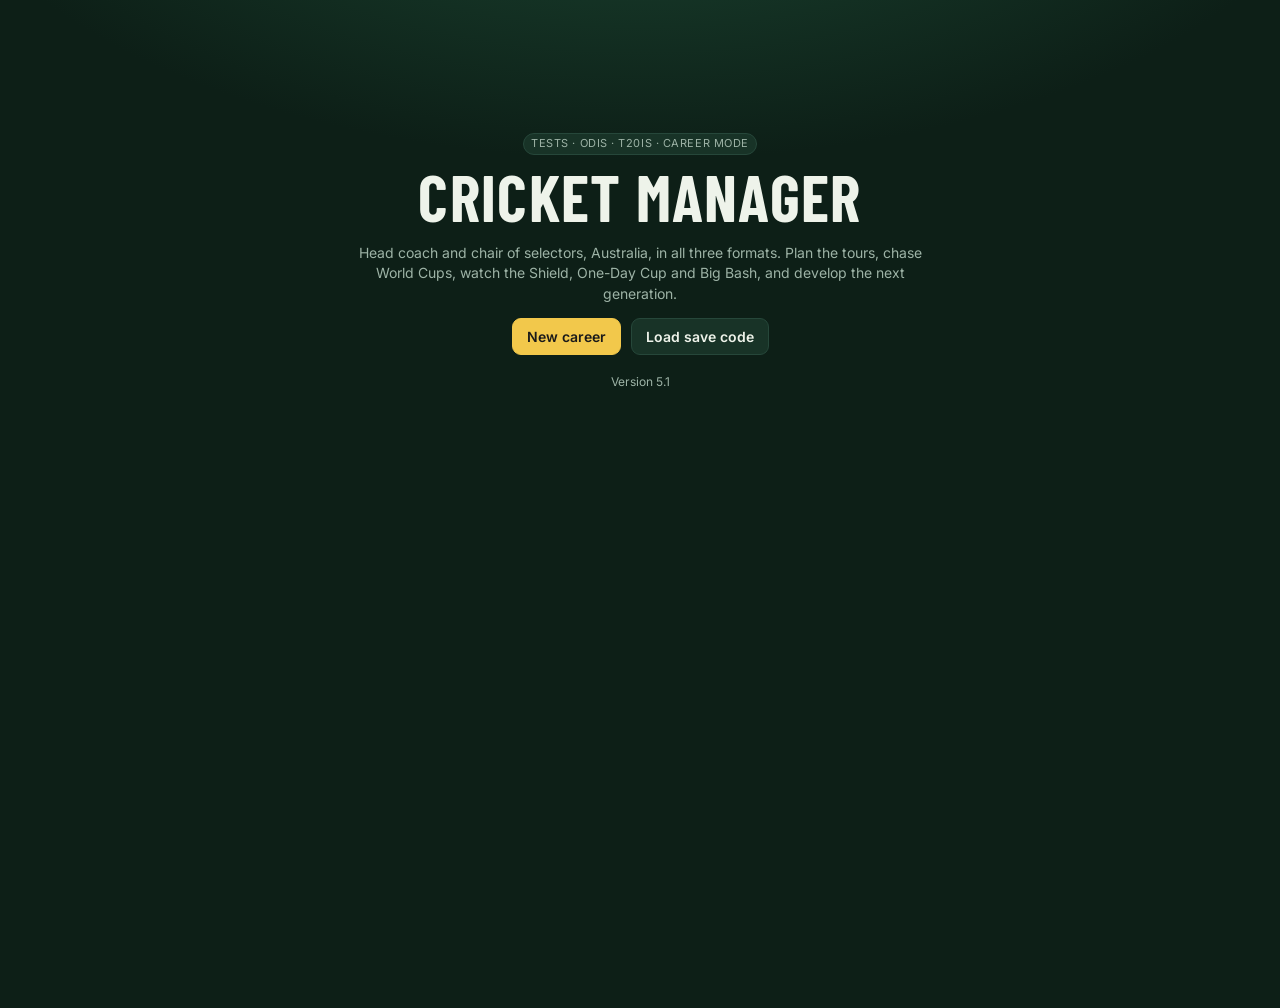
<file: cricket-manager.html>
<!DOCTYPE html>
<html lang="en">
<head>
<meta charset="utf-8">
<meta name="viewport" content="width=device-width, initial-scale=1">
<title>Cricket Manager</title>

<link href="https://fonts.googleapis.com/css2?family=Barlow+Condensed:wght@500;600;700&family=Inter:wght@400;500;600&family=JetBrains+Mono:wght@500&display=swap" rel="stylesheet">
<style>
:root{--bg:#0d1f17;--panel:#13291f;--panel2:#183327;--line:#26473a;--ink:#eef3ea;--mute:#9db3a6;--gold:#f2c84b;--red:#ff6b5e;--blue:#7cc4ff;--green:#5fd38d;--cream:#f4ecd8}
*{box-sizing:border-box}
body{margin:0;background:radial-gradient(1200px 600px at 50% -200px,#1d4a35 0,var(--bg) 60%);color:var(--ink);font:14px/1.45 Inter,system-ui,sans-serif;min-height:100vh}
.wrap{max-width:1180px;margin:0 auto;padding:16px}
h1,h2,h3,.cond{font-family:'Barlow Condensed',sans-serif;letter-spacing:.02em;margin:0}
h1{font-size:34px;font-weight:700}
h2{font-size:24px}
h3{font-size:18px;color:var(--gold);text-transform:uppercase;margin-bottom:10px}
.mono{font-family:'JetBrains Mono',monospace}
.mute{color:var(--mute)}
.card{background:var(--panel);border:1px solid var(--line);border-radius:12px;padding:14px}
.grid2{display:grid;grid-template-columns:1fr 1fr;gap:14px}
.grid3{display:grid;grid-template-columns:1.2fr 1fr;gap:14px}
@media(max-width:820px){.grid2,.grid3{grid-template-columns:1fr}}
.top{display:flex;justify-content:space-between;align-items:flex-end;gap:12px;margin-bottom:14px;flex-wrap:wrap}
.tag{display:inline-block;font-size:11px;padding:2px 7px;border-radius:99px;background:var(--panel2);border:1px solid var(--line);color:var(--mute);text-transform:uppercase;letter-spacing:.05em}
button{font:600 14px Inter,sans-serif;border:1px solid var(--line);background:var(--panel2);color:var(--ink);padding:9px 14px;border-radius:9px;cursor:pointer}
button:hover{border-color:var(--gold)}
button.primary{background:var(--gold);color:#1a1a1a;border-color:var(--gold)}
button.danger{background:#5a1f1a;border-color:#8a3128}
button:disabled{opacity:.4;cursor:default}
select{font:inherit;background:var(--panel2);color:var(--ink);border:1px solid var(--line);border-radius:8px;padding:6px 8px}
label.chk{display:inline-flex;gap:6px;align-items:center;color:var(--mute);font-size:13px;cursor:pointer}
table{width:100%;border-collapse:collapse}
th{font:600 11px Inter;text-transform:uppercase;letter-spacing:.06em;color:var(--mute);text-align:left;padding:6px 6px;border-bottom:1px solid var(--line)}
td{padding:6px 6px;border-bottom:1px solid #1d3a2e}
td.n,th.n{text-align:right;font-family:'JetBrains Mono',monospace}
.badge{display:inline-flex;align-items:center;justify-content:center;min-width:32px;height:24px;border-radius:6px;font:700 13px 'Barlow Condensed';padding:0 5px}
.b-elite{background:linear-gradient(135deg,#1b1b1b,#3a3220);color:#ffd970;border:1px solid #c9a23a}
.b-gold{background:linear-gradient(135deg,#f6d77a,#c9a03a);color:#2a1e00}
.b-silver{background:linear-gradient(135deg,#e4e8ea,#9aa3a8);color:#1b1f22}
.b-bronze{background:linear-gradient(135deg,#d9a073,#94603a);color:#24130a}
.pot{opacity:.75}
.slot{display:grid;grid-template-columns:24px 1fr 40px 40px;gap:8px;align-items:center;margin-bottom:6px}
.slot select{width:100%}
.warn{color:var(--red);font-size:13px;margin-top:6px}
.ok{color:var(--green);font-size:13px;margin-top:6px}
/* match */
.board{background:linear-gradient(180deg,#0a1711,#10261c);border:1px solid var(--line);border-radius:14px;padding:16px;margin-bottom:14px}
.scores{display:flex;justify-content:space-between;gap:12px;flex-wrap:wrap}
.tscore{font-family:'Barlow Condensed';font-size:22px}
.tscore b{font-size:30px;color:var(--cream)}
.status{font-family:'Barlow Condensed';font-size:20px;color:var(--gold);margin-top:6px}
.live{display:grid;grid-template-columns:1fr 1fr;gap:12px;margin-top:12px}
@media(max-width:620px){.live{grid-template-columns:1fr}}
.liveBox{background:#0b1a13;border:1px solid var(--line);border-radius:10px;padding:10px}
.row{display:flex;justify-content:space-between;align-items:center;padding:3px 0}
.chips{display:flex;gap:5px;flex-wrap:wrap;margin-top:6px}
.chip{min-width:26px;height:26px;border-radius:50%;display:inline-flex;align-items:center;justify-content:center;font:600 12px 'JetBrains Mono';background:#22392e;color:var(--mute);padding:0 4px}
.chip.c4{background:#1f4f8a;color:#fff}.chip.c6{background:#6a3fa0;color:#fff}.chip.cW{background:var(--red);color:#fff}
.controls{display:flex;gap:8px;flex-wrap:wrap;align-items:center;margin-bottom:14px}
.tabs{display:flex;gap:6px;margin-bottom:10px}
.tabs button{padding:7px 12px}
.tabs button.on{background:var(--gold);color:#1a1a1a;border-color:var(--gold)}
.feed{max-height:560px;overflow:auto}
.ev{padding:8px 10px;border-left:3px solid transparent;border-bottom:1px solid #1d3a2e}
.ev .meta{font-size:11px;color:var(--mute)}
.ev.wkt{border-left-color:var(--red);background:#2a1614}
.ev.mile{border-left-color:var(--gold);background:#2a2614}
.ev.session{border-left-color:var(--blue);background:#132433}
.ev.result{border-left-color:var(--green);background:#14301f;font-weight:600}
.ev.innings,.ev.info{border-left-color:#4a6b5c}
.ev.drop{border-left-color:#d98a3a}
.ev.four,.ev.six{color:#c9d8cf}
.inn-h{display:flex;justify-content:space-between;align-items:baseline;margin:6px 0 4px}
.modal-bg{position:fixed;inset:0;background:rgba(0,0,0,.6);display:flex;align-items:center;justify-content:center;padding:16px;z-index:9}
.modal{background:var(--panel);border:1px solid var(--gold);border-radius:14px;padding:20px;max-width:420px;width:100%}
.modal p{color:var(--mute)}
.modal .btns{display:flex;gap:10px;margin-top:14px}
.banner{background:linear-gradient(90deg,#1f5a39,#14301f);border:1px solid var(--green);border-radius:12px;padding:14px 16px;margin-bottom:14px;display:flex;justify-content:space-between;align-items:center;gap:10px;flex-wrap:wrap}
.wear{display:inline-flex;gap:3px;vertical-align:middle}
.wear i{width:10px;height:10px;border-radius:2px;background:#22392e}
.wear i.on{background:#c98f4a}
.sm{font-size:12px}
.nav{position:sticky;top:0;z-index:5;display:flex;gap:6px;align-items:center;flex-wrap:wrap;padding:10px 16px;background:rgba(9,22,16,.92);backdrop-filter:blur(6px);border-bottom:1px solid var(--line)}
.nav .logo{font-size:20px;font-weight:700;color:var(--gold);margin-right:10px}
.navb{padding:7px 12px;font-size:13px}.navb.on{border-color:var(--gold);color:var(--gold)}
#saveBtn{margin-left:auto}
.title-screen{max-width:640px;margin:12vh auto;padding:24px;text-align:center}
.big{font-size:64px;line-height:1;margin:10px 0}
.btns{display:flex;gap:10px;flex-wrap:wrap;align-items:center;margin-top:14px}
.title-screen .btns{justify-content:center}
.hero h2{font-size:30px;margin:4px 0}
.venues{display:flex;flex-wrap:wrap;gap:6px;margin-top:10px}
.tag.done{opacity:.5;text-decoration:line-through}.tag.on{background:var(--gold);color:#1a1a1a;border-color:var(--gold)}
.kpis{display:flex;gap:10px}.kpis div{flex:1;background:#0b1a13;border:1px solid var(--line);border-radius:10px;padding:10px;text-align:center}
.kpis b{display:block;font:700 28px 'Barlow Condensed'}.kpis span{font-size:12px;color:var(--mute)}
.calrow{display:grid;grid-template-columns:200px 1fr auto;gap:12px;align-items:center;padding:10px 6px;border-bottom:1px solid #1d3a2e}
.calrow.past{opacity:.5}.calrow.now{background:#1a3326;border-radius:8px}
@media(max-width:700px){.calrow{grid-template-columns:1fr}}
.right{text-align:right}
.form{display:grid;grid-template-columns:1fr 1fr;gap:10px}.form label{display:flex;flex-direction:column;gap:4px;font-size:12px;color:var(--mute)}
input[type=text],input:not([type]),textarea{font:inherit;background:var(--panel2);color:var(--ink);border:1px solid var(--line);border-radius:8px;padding:7px 9px}
textarea{width:100%;height:120px;font:12px 'JetBrains Mono',monospace;margin-top:8px}
.modal.wide{max-width:560px}
.scroll{overflow-x:auto}
tr.pick{cursor:pointer}tr.pick:hover{background:#1a3326}tr.pick.sel{background:#1d3b2b}
.sticky{position:sticky;bottom:0;background:var(--bg);padding:10px 0}
.warnc{color:var(--red)}.win{color:var(--green);font-weight:600}.loss{color:var(--red);font-weight:600}
.tact{display:flex;gap:8px;flex-wrap:wrap;align-items:center;margin-bottom:12px;padding:10px;background:var(--panel);border:1px solid var(--line);border-radius:10px}
.pb{display:flex;gap:8px;justify-content:flex-end;align-items:center}.bars{display:inline-flex;gap:3px}.bars i{width:14px;height:8px;border-radius:2px;background:#22392e}.bars i.on{background:var(--gold)}
.slot{grid-template-columns:24px 1fr 40px auto}
a.pl{color:var(--ink);cursor:pointer;border-bottom:1px dotted #5a7a6a;text-decoration:none}a.pl:hover{color:var(--gold)}
.fm{font-size:11px;padding:1px 6px;border-radius:99px;font-weight:600}.fm.hot{background:#7a2a12;color:#ffb38a}.fm.good{background:#1f4a2f;color:#8fe0a8}.fm.poor{background:#3a3220;color:#d9b36a}.fm.cold{background:#20304a;color:#8ab4ff}
.inj{font-size:11px;padding:1px 6px;border-radius:4px;background:#5a1f1a;color:#ffb0a8;font-weight:600}
.news{padding:7px 0;border-bottom:1px solid #1d3a2e}.news.big{border-left:3px solid var(--gold);padding-left:8px}.news.good{border-left:3px solid var(--green);padding-left:8px}.news.bad{border-left:3px solid var(--red);padding-left:8px}
.attr{display:grid;grid-template-columns:110px 1fr 30px;gap:8px;align-items:center;font-size:13px;margin:3px 0}
.abar{height:8px;background:#22392e;border-radius:4px;overflow:hidden}.abar i{display:block;height:100%}.abar i.e{background:#f2c84b}.abar i.g{background:#c9a03a}.abar i.s{background:#9aa3a8}.abar i.b{background:#94603a}
.modal.xl{max-width:880px;max-height:90vh;overflow:auto}
.grid3c{display:grid;grid-template-columns:1fr 1fr 1fr;gap:16px}@media(max-width:760px){.grid3c{grid-template-columns:1fr}}
.fc{display:flex;gap:6px;flex-wrap:wrap}.fcd{background:#0b1a13;border:1px solid var(--line);border-radius:8px;padding:4px 8px;text-align:center}
.wx{display:inline-block;width:20px;text-align:center;font-size:15px}.wx.now{outline:2px solid var(--gold);border-radius:4px}
tr.top2 td{background:#16301f}tr.us td{color:var(--gold)}tr.dis{opacity:.45}
.filters{display:flex;gap:8px;flex-wrap:wrap;align-items:center}
th.sortable{cursor:pointer}th.sortable:hover,th.on{color:var(--gold)}
.navdate{margin-left:auto}#saveBtn{margin-left:8px}
.mor{font-size:11px;padding:1px 6px;border-radius:99px;font-weight:600}.mor{border:1px solid #3a5a4a}.mor.mDelighted{background:#16324a;color:#9fd0ff}.mor.mHappy{background:#16283a;color:#a8c8e8}.mor.mContent{background:#20282e;color:#b8c0c8}.mor.mUnsettled{background:#4a3a1a;color:#e8c070}.mor.mUnhappy{background:#5a1f1a;color:#ffb0a8}
.cap{font-size:10px;padding:1px 5px;border-radius:4px;background:var(--gold);color:#1a1a1a;font-weight:700}.cap.vc{background:#9aa3a8}
.conf{display:flex;gap:10px;align-items:center}.abar.big{flex:1;height:14px;border-radius:7px}.conf b{font:700 22px 'Barlow Condensed'}
.xirow{display:grid;grid-template-columns:22px 1fr 44px auto auto;gap:8px;align-items:center;padding:7px 8px;border:1px solid transparent;border-bottom:1px solid #1d3a2e;border-radius:8px;cursor:pointer}
.xirow:hover{background:#1a3326}.xirow.on{border-color:var(--gold);background:#2a2614}.xirow.bench{cursor:pointer}.xirow.dis{opacity:.45;cursor:default}
.xmain{min-width:0}.en{font:12px 'JetBrains Mono';color:var(--green);text-align:right}.en.low{color:var(--red)}
.xbtns{display:flex;gap:3px}.mini{padding:2px 7px;font-size:11px;border-radius:6px}
tr.crease td{background:#2a2614;color:var(--cream);font-weight:600}
/* ---- white-ball ---- */
.fb{display:inline-block;font:600 11px/1 'Barlow Condensed',sans-serif;letter-spacing:.06em;padding:3px 6px;border-radius:4px;vertical-align:middle;text-transform:uppercase}
.f-test{background:#efe6d2;color:#5b4a1f}.f-odi{background:#d9e8f7;color:#1d4f86}.f-t20{background:#f6dbe6;color:#8a1f4c}
.legs{display:flex;flex-wrap:wrap;gap:6px;align-items:center;margin:8px 0 2px}
.leg{font-size:12px;padding:3px 8px;border:1px solid var(--line,#ddd);border-radius:999px;opacity:.75}
.leg.on{opacity:1;border-color:var(--gold,#c9a227);font-weight:600}.leg.done{opacity:.55;text-decoration:line-through}
.fboxes{display:flex;gap:10px;justify-content:flex-end}.fbox{text-align:center}.fbox .badge{font-size:15px}
.calfx{display:flex;justify-content:space-between;gap:10px;padding:4px 0;border-bottom:1px dashed var(--line,#e5e5e5)}.calfx:last-child{border-bottom:0}
.grid2c{display:grid;grid-template-columns:1fr 1fr;gap:12px}
.clubs{display:flex;flex-wrap:wrap;gap:6px}.clubs .tag{cursor:pointer}
details summary{cursor:pointer}
.savewarn{background:#5a1f1f;color:#fff;padding:8px 16px;font-size:13px;text-align:center}
.updbar{position:fixed;bottom:16px;left:50%;transform:translateX(-50%);background:var(--gold,#c9a227);color:#111;padding:10px 16px;border-radius:10px;font-weight:600;z-index:99;display:flex;gap:12px;align-items:center;box-shadow:0 6px 20px rgba(0,0,0,.4)}
.updbar button{background:#111;color:#fff;border:0;padding:6px 12px;border-radius:6px;cursor:pointer}
</style>
</head>
<body>
<div id="app"></div>
<script>/* lz-string 1.5.0, MIT licence, (c) Pieroxy, https://github.com/pieroxy/lz-string */
var LZString=function(){var r=String.fromCharCode,o="ABCDEFGHIJKLMNOPQRSTUVWXYZabcdefghijklmnopqrstuvwxyz0123456789+/=",n="ABCDEFGHIJKLMNOPQRSTUVWXYZabcdefghijklmnopqrstuvwxyz0123456789+-$",e={};function t(r,o){if(!e[r]){e[r]={};for(var n=0;n<r.length;n++)e[r][r.charAt(n)]=n}return e[r][o]}var i={compressToBase64:function(r){if(null==r)return"";var n=i._compress(r,6,function(r){return o.charAt(r)});switch(n.length%4){default:case 0:return n;case 1:return n+"===";case 2:return n+"==";case 3:return n+"="}},decompressFromBase64:function(r){return null==r?"":""==r?null:i._decompress(r.length,32,function(n){return t(o,r.charAt(n))})},compressToUTF16:function(o){return null==o?"":i._compress(o,15,function(o){return r(o+32)})+" "},decompressFromUTF16:function(r){return null==r?"":""==r?null:i._decompress(r.length,16384,function(o){return r.charCodeAt(o)-32})},compressToUint8Array:function(r){for(var o=i.compress(r),n=new Uint8Array(2*o.length),e=0,t=o.length;e<t;e++){var s=o.charCodeAt(e);n[2*e]=s>>>8,n[2*e+1]=s%256}return n},decompressFromUint8Array:function(o){if(null==o)return i.decompress(o);for(var n=new Array(o.length/2),e=0,t=n.length;e<t;e++)n[e]=256*o[2*e]+o[2*e+1];var s=[];return n.forEach(function(o){s.push(r(o))}),i.decompress(s.join(""))},compressToEncodedURIComponent:function(r){return null==r?"":i._compress(r,6,function(r){return n.charAt(r)})},decompressFromEncodedURIComponent:function(r){return null==r?"":""==r?null:(r=r.replace(/ /g,"+"),i._decompress(r.length,32,function(o){return t(n,r.charAt(o))}))},compress:function(o){return i._compress(o,16,function(o){return r(o)})},_compress:function(r,o,n){if(null==r)return"";var e,t,i,s={},u={},a="",p="",c="",l=2,f=3,h=2,d=[],m=0,v=0;for(i=0;i<r.length;i+=1)if(a=r.charAt(i),Object.prototype.hasOwnProperty.call(s,a)||(s[a]=f++,u[a]=!0),p=c+a,Object.prototype.hasOwnProperty.call(s,p))c=p;else{if(Object.prototype.hasOwnProperty.call(u,c)){if(c.charCodeAt(0)<256){for(e=0;e<h;e++)m<<=1,v==o-1?(v=0,d.push(n(m)),m=0):v++;for(t=c.charCodeAt(0),e=0;e<8;e++)m=m<<1|1&t,v==o-1?(v=0,d.push(n(m)),m=0):v++,t>>=1}else{for(t=1,e=0;e<h;e++)m=m<<1|t,v==o-1?(v=0,d.push(n(m)),m=0):v++,t=0;for(t=c.charCodeAt(0),e=0;e<16;e++)m=m<<1|1&t,v==o-1?(v=0,d.push(n(m)),m=0):v++,t>>=1}0==--l&&(l=Math.pow(2,h),h++),delete u[c]}else for(t=s[c],e=0;e<h;e++)m=m<<1|1&t,v==o-1?(v=0,d.push(n(m)),m=0):v++,t>>=1;0==--l&&(l=Math.pow(2,h),h++),s[p]=f++,c=String(a)}if(""!==c){if(Object.prototype.hasOwnProperty.call(u,c)){if(c.charCodeAt(0)<256){for(e=0;e<h;e++)m<<=1,v==o-1?(v=0,d.push(n(m)),m=0):v++;for(t=c.charCodeAt(0),e=0;e<8;e++)m=m<<1|1&t,v==o-1?(v=0,d.push(n(m)),m=0):v++,t>>=1}else{for(t=1,e=0;e<h;e++)m=m<<1|t,v==o-1?(v=0,d.push(n(m)),m=0):v++,t=0;for(t=c.charCodeAt(0),e=0;e<16;e++)m=m<<1|1&t,v==o-1?(v=0,d.push(n(m)),m=0):v++,t>>=1}0==--l&&(l=Math.pow(2,h),h++),delete u[c]}else for(t=s[c],e=0;e<h;e++)m=m<<1|1&t,v==o-1?(v=0,d.push(n(m)),m=0):v++,t>>=1;0==--l&&(l=Math.pow(2,h),h++)}for(t=2,e=0;e<h;e++)m=m<<1|1&t,v==o-1?(v=0,d.push(n(m)),m=0):v++,t>>=1;for(;;){if(m<<=1,v==o-1){d.push(n(m));break}v++}return d.join("")},decompress:function(r){return null==r?"":""==r?null:i._decompress(r.length,32768,function(o){return r.charCodeAt(o)})},_decompress:function(o,n,e){var t,i,s,u,a,p,c,l=[],f=4,h=4,d=3,m="",v=[],g={val:e(0),position:n,index:1};for(t=0;t<3;t+=1)l[t]=t;for(s=0,a=Math.pow(2,2),p=1;p!=a;)u=g.val&g.position,g.position>>=1,0==g.position&&(g.position=n,g.val=e(g.index++)),s|=(u>0?1:0)*p,p<<=1;switch(s){case 0:for(s=0,a=Math.pow(2,8),p=1;p!=a;)u=g.val&g.position,g.position>>=1,0==g.position&&(g.position=n,g.val=e(g.index++)),s|=(u>0?1:0)*p,p<<=1;c=r(s);break;case 1:for(s=0,a=Math.pow(2,16),p=1;p!=a;)u=g.val&g.position,g.position>>=1,0==g.position&&(g.position=n,g.val=e(g.index++)),s|=(u>0?1:0)*p,p<<=1;c=r(s);break;case 2:return""}for(l[3]=c,i=c,v.push(c);;){if(g.index>o)return"";for(s=0,a=Math.pow(2,d),p=1;p!=a;)u=g.val&g.position,g.position>>=1,0==g.position&&(g.position=n,g.val=e(g.index++)),s|=(u>0?1:0)*p,p<<=1;switch(c=s){case 0:for(s=0,a=Math.pow(2,8),p=1;p!=a;)u=g.val&g.position,g.position>>=1,0==g.position&&(g.position=n,g.val=e(g.index++)),s|=(u>0?1:0)*p,p<<=1;l[h++]=r(s),c=h-1,f--;break;case 1:for(s=0,a=Math.pow(2,16),p=1;p!=a;)u=g.val&g.position,g.position>>=1,0==g.position&&(g.position=n,g.val=e(g.index++)),s|=(u>0?1:0)*p,p<<=1;l[h++]=r(s),c=h-1,f--;break;case 2:return v.join("")}if(0==f&&(f=Math.pow(2,d),d++),l[c])m=l[c];else{if(c!==h)return null;m=i+i.charAt(0)}v.push(m),l[h++]=i+m.charAt(0),i=m,0==--f&&(f=Math.pow(2,d),d++)}}};return i}();"function"==typeof define&&define.amd?define(function(){return LZString}):"undefined"!=typeof module&&null!=module?module.exports=LZString:"undefined"!=typeof angular&&null!=angular&&angular.module("LZString",[]).factory("LZString",function(){return LZString});</script>
<script>// ===== WORLD DATA =====
// Ratings are our own judgement on a 1-99 scale (FC career mode style), anchored to the ICC rankings of Nov 2026.
// Q(name, age, role, bat, agg, tilt, bowl, pot, x)
//   bat = batting level, agg = aggression, tilt = + better vs pace / - better vs spin, bowl = 'TYPE skill'
//   x: h (L/R), keep, field (catching), ground, peak (career-best OVR, used for regens), form (-10..10),
//      off, on (scoring areas), swing, seam (pace), turn, flight (spin), acc, stam, prone (injury), st (state)
// Bowling types: RF, RFM, RM, LF, LFM (pace) and OB, LB, SLA (spin)

function hashN(s) { let h = 2166136261; for (let i = 0; i < s.length; i++) { h ^= s.charCodeAt(i); h = Math.imul(h, 16777619); } return ((h >>> 0) % 2001) / 1000 - 1; }
const r1 = v => Math.round(v * 10) / 10;

function Q(name, age, role, bat, agg, tilt, bowl, pot, x) {
  x = x || {};
  const v = k => hashN(name + k);
  const conc = bat + (agg < 55 ? 2 : agg > 80 ? -2 : 0) + v('c') * 2;
  const tl = tilt + v('t') * 2;
  const sv = v('s');
  const p = {
    name, age, role, nat: x.nat, state: x.st || null, hand: x.h || 'R',
    bat: { tech: r1(bat + 1 + v('k') * 1.5), agg, vPace: r1(bat + tl), vSpin: r1(bat - tl), conc: r1(conc),
      off: r1(x.off != null ? x.off : bat + sv * 4), on: r1(x.on != null ? x.on : bat - sv * 4) },
    bowl: null, keep: x.keep || (role === 'WK' ? 80 : 0),
    field: r1(x.field || ((role === 'BOWL' ? 70 : 77) + v('f') * 5)), ground: 0,
    potRaw: pot || null, peak: x.peak || null, form: x.form || 0, prone: x.prone || 1, injury: null,
  };
  p.ground = r1(x.ground || p.field - 2 + v('g') * 4);
  if (bowl) {
    const [type, s] = bowl.split(' '); const sk = +s;
    const pace = ['RF', 'RFM', 'RM', 'LF', 'LFM'].includes(type);
    const mv = v('m');
    p.bowl = { type, skill: sk, acc: sk + (x.acc || 0), stam: x.stam || (pace ? 76 : 88) };
    if (pace) { p.bowl.swing = r1(x.swing || sk + mv * 6); p.bowl.seam = r1(x.seam || sk - mv * 6); }
    else { p.bowl.turn = r1(x.turn || sk + mv * 5); p.bowl.flight = r1(x.flight || sk - mv * 5); }
  }
  return p;
}

// ---------------- Australia: national pool = Sheffield Shield state squads ----------------
const AUS_PLAYERS = [
  // New South Wales
  Q('Steve Smith', 37, 'BAT', 90, 60, -2, 'LB 44', null, { st: 'NSW', peak: 95, on: 94, off: 86, field: 90, form: -1 }),
  Q('Pat Cummins', 33, 'BOWL', 54, 68, 0, 'RF 92', null, { st: 'NSW', peak: 93, acc: -2, stam: 82, seam: 93, swing: 86, form: -2, prone: 1.3 }),
  Q('Mitchell Starc', 36, 'BOWL', 52, 82, 0, 'LF 91', null, { st: 'NSW', peak: 91, h: 'L', acc: -7, stam: 78, swing: 94, seam: 84, form: 4 }),
  Q('Josh Hazlewood', 35, 'BOWL', 34, 40, 0, 'RFM 89', null, { st: 'NSW', peak: 91, h: 'L', acc: 4, stam: 72, seam: 93, swing: 82, prone: 1.4 }),
  Q('Nathan Lyon', 39, 'BOWL', 45, 50, 0, 'OB 86', null, { st: 'NSW', peak: 90, stam: 94, turn: 85, flight: 90 }),
  Q('Sam Konstas', 21, 'BAT', 71, 90, 1, null, 90, { st: 'NSW', off: 74, on: 72 }),
  Q('Nic Maddinson', 34, 'BAT', 72, 75, 0, null, null, { st: 'NSW', h: 'L' }),
  Q('Kurtis Patterson', 33, 'BAT', 73, 52, 0, null, null, { st: 'NSW', h: 'L' }),
  Q('Josh Philippe', 29, 'WK', 69, 80, 0, null, null, { st: 'NSW', keep: 80 }),
  Q('Sean Abbott', 34, 'BOWL', 60, 72, 0, 'RFM 76', null, { st: 'NSW' }),
  Q('Ben Dwarshuis', 32, 'BOWL', 56, 72, 0, 'LFM 74', null, { st: 'NSW', h: 'L', swing: 80 }),
  Q('Tanveer Sangha', 25, 'BOWL', 40, 50, 0, 'LB 72', 84, { st: 'NSW' }),
  Q('Oliver Davies', 26, 'BAT', 69, 82, 0, null, 79, { st: 'NSW' }),
  Q('Jack Edwards', 26, 'AR', 66, 72, 0, 'RFM 67', 76, { st: 'NSW' }),
  Q('Ryan Hadley', 28, 'BOWL', 40, 45, 0, 'RFM 72', 75, { st: 'NSW', acc: 4 }),
  Q('Charlie Stobo', 31, 'BOWL', 46, 50, 0, 'RFM 71', null, { st: 'NSW' }),
  Q('Will Salzmann', 24, 'BOWL', 44, 55, 0, 'RFM 70', 81, { st: 'NSW' }),
  Q('Liam Hatcher', 26, 'BOWL', 30, 45, 0, 'RF 68', 77, { st: 'NSW' }),
  Q('Joel Davies', 23, 'BOWL', 36, 50, 0, 'LFM 66', 80, { st: 'NSW', h: 'L' }),
  Q('Bryce Jackson', 24, 'BOWL', 34, 45, 0, 'RFM 66', 77, { st: 'NSW' }),
  Q('Ryan Hicks', 23, 'WK', 62, 66, 0, null, 79, { st: 'NSW', keep: 79 }),
  Q('Jack Nisbet', 23, 'BAT', 64, 60, 0, null, 78, { st: 'NSW' }),
  Q('Lachlan Shaw', 23, 'BAT', 63, 66, 0, null, 77, { st: 'NSW' }),
  Q('Riley Kingsell', 22, 'BAT', 61, 58, 0, null, 77, { st: 'NSW' }),
  Q('Harjas Singh', 21, 'BAT', 60, 78, 0, null, 85, { st: 'NSW', h: 'L' }),
  Q('Jake Scott', 19, 'BAT', 56, 62, 0, null, 80, { st: 'NSW' }),
  Q('Charlie Anderson', 20, 'BOWL', 32, 45, 0, 'RF 60', 80, { st: 'NSW' }),
  // Queensland
  Q('Marnus Labuschagne', 32, 'BAT', 84, 42, -1, 'LB 46', null, { st: 'QLD', peak: 91, on: 86, off: 82, field: 86, ground: 92, form: -5 }),
  Q('Matthew Renshaw', 30, 'BAT', 78, 45, 0, 'OB 35', null, { st: 'QLD', h: 'L', form: 2 }),
  Q('Michael Neser', 36, 'BOWL', 64, 60, 0, 'RFM 79', null, { st: 'QLD', acc: 5, swing: 84, stam: 78 }),
  Q('Jimmy Peirson', 34, 'WK', 69, 62, 0, null, null, { st: 'QLD', keep: 85 }),
  Q('Xavier Bartlett', 28, 'BOWL', 56, 72, 0, 'RFM 73', 77, { st: 'QLD', swing: 80 }),
  Q('Mitchell Swepson', 33, 'BOWL', 40, 50, 0, 'LB 74', null, { st: 'QLD' }),
  Q('Mark Steketee', 32, 'BOWL', 50, 55, 0, 'RFM 73', null, { st: 'QLD' }),
  Q('Cameron Gannon', 37, 'BOWL', 34, 40, 0, 'RFM 71', null, { st: 'QLD', acc: 4 }),
  Q('Jack Wildermuth', 33, 'AR', 64, 68, 0, 'RFM 67', null, { st: 'QLD' }),
  Q('Jack Clayton', 26, 'BAT', 68, 60, 0, null, 77, { st: 'QLD', h: 'L' }),
  Q('Lachlan Hearne', 24, 'BAT', 66, 64, 0, null, 79, { st: 'QLD' }),
  Q('Hugh Weibgen', 22, 'BAT', 65, 60, 0, null, 84, { st: 'QLD' }),
  Q('Hugo Burdon', 21, 'BAT', 61, 62, 0, null, 81, { st: 'QLD' }),
  Q('Tom Straker', 26, 'BOWL', 40, 50, 0, 'RFM 68', 75, { st: 'QLD' }),
  Q('Callum Vidler', 21, 'BOWL', 34, 50, 0, 'RF 66', 87, { st: 'QLD', prone: 1.3 }),
  Q('Tom Whitney', 22, 'BOWL', 36, 45, 0, 'RFM 65', 78, { st: 'QLD' }),
  Q('Jack Sinfield', 24, 'AR', 58, 58, 0, 'LB 60', 76, { st: 'QLD' }),
  Q('Hayden Kerr', 30, 'AR', 60, 70, 0, 'RM 62', null, { st: 'QLD' }),
  Q('Adam Zampa', 34, 'BOWL', 44, 60, 0, 'LB 66', null, { st: 'QLD' }),
  Q('Angus Lovell', 23, 'BAT', 60, 62, 0, null, 75, { st: 'QLD' }),
  Q('Tom Balkin', 22, 'BAT', 59, 60, 0, null, 76, { st: 'QLD' }),
  Q('Jem Ryan', 24, 'BAT', 60, 64, 0, null, 74, { st: 'QLD' }),
  Q('Dylan McLachlan', 22, 'WK', 56, 60, 0, null, 74, { st: 'QLD', keep: 74 }),
  Q('Oli Patterson', 19, 'BAT', 55, 60, 0, null, 79, { st: 'QLD' }),
  Q('Tom Campbell', 20, 'BOWL', 30, 45, 0, 'RFM 58', 77, { st: 'QLD' }),
  // South Australia
  Q('Travis Head', 32, 'BAT', 84, 90, 1, 'OB 52', null, { st: 'SA', peak: 88, h: 'L', off: 91, on: 82, form: 3 }),
  Q('Alex Carey', 35, 'WK', 78, 70, -1, null, null, { st: 'SA', h: 'L', keep: 87, form: 2 }),
  Q('Jake Weatherald', 32, 'BAT', 75, 74, 0, null, null, { st: 'SA', h: 'L' }),
  Q('Nathan McSweeney', 27, 'BAT', 72, 50, 0, 'OB 50', 79, { st: 'SA' }),
  Q('Brendan Doggett', 32, 'BOWL', 34, 45, 0, 'RF 78', null, { st: 'SA' }),
  Q('Henry Hunt', 29, 'BAT', 70, 50, 0, null, null, { st: 'SA' }),
  Q('Jake Lehmann', 34, 'BAT', 70, 72, 0, null, null, { st: 'SA', h: 'L' }),
  Q('Jason Sangha', 27, 'BAT', 70, 62, 0, null, 77, { st: 'SA' }),
  Q('Mackenzie Harvey', 26, 'BAT', 67, 66, 0, null, 78, { st: 'SA', h: 'L' }),
  Q('Harry Nielsen', 31, 'WK', 66, 62, 0, null, null, { st: 'SA', keep: 83 }),
  Q('Ben Manenti', 29, 'AR', 63, 62, 0, 'OB 69', null, { st: 'SA' }),
  Q('Henry Thornton', 30, 'BOWL', 40, 50, 0, 'RFM 72', null, { st: 'SA' }),
  Q('Nathan McAndrew', 33, 'BOWL', 52, 60, 0, 'RFM 70', null, { st: 'SA' }),
  Q('Jordan Buckingham', 26, 'BOWL', 38, 50, 0, 'RFM 71', 79, { st: 'SA' }),
  Q('Wes Agar', 29, 'BOWL', 42, 55, 0, 'RFM 68', null, { st: 'SA' }),
  Q('Spencer Johnson', 31, 'BOWL', 34, 55, 0, 'LF 68', null, { st: 'SA', h: 'L' }),
  Q('Lloyd Pope', 27, 'BOWL', 36, 50, 0, 'LB 69', 80, { st: 'SA' }),
  Q('Liam Scott', 26, 'AR', 63, 62, 0, 'RFM 62', 74, { st: 'SA' }),
  Q('Jake Fraser-McGurk', 24, 'BAT', 62, 96, 0, null, 80, { st: 'SA' }),
  Q('Campbell Thompson', 22, 'BAT', 61, 62, 0, null, 76, { st: 'SA' }),
  Q('Matthew Gilkes', 28, 'BAT', 64, 60, 0, null, null, { st: 'SA', h: 'L' }),
  Q('Jerrssis Wadia', 20, 'BAT', 57, 62, 0, null, 79, { st: 'SA' }),
  Q('Hanno Jacobs', 21, 'BOWL', 34, 45, 0, 'RFM 60', 76, { st: 'SA' }),
  Q('Noah McFadyen', 20, 'BOWL', 32, 45, 0, 'RF 60', 78, { st: 'SA' }),
  Q('Douwtjie Hoogenboezem', 19, 'BOWL', 28, 45, 0, 'RF 59', 84, { st: 'SA' }),
  // Tasmania
  Q('Beau Webster', 32, 'AR', 76, 62, 0, 'RM 72', null, { st: 'TAS', seam: 76 }),
  Q('Matthew Kuhnemann', 30, 'BOWL', 38, 45, 0, 'SLA 77', null, { st: 'TAS', h: 'L', acc: 3 }),
  Q('Jordan Silk', 34, 'BAT', 72, 55, 0, null, null, { st: 'TAS' }),
  Q('Caleb Jewell', 29, 'BAT', 70, 62, 0, null, null, { st: 'TAS', h: 'L' }),
  Q('Tim Ward', 29, 'BAT', 69, 55, 0, null, null, { st: 'TAS' }),
  Q('Jake Doran', 30, 'WK', 66, 62, 0, null, null, { st: 'TAS', h: 'L', keep: 80 }),
  Q('Ben McDermott', 32, 'BAT', 68, 82, 0, null, null, { st: 'TAS' }),
  Q('Teague Wyllie', 22, 'BAT', 64, 55, 0, null, 82, { st: 'TAS' }),
  Q('Mitch Owen', 25, 'BAT', 62, 90, 0, 'RM 50', 76, { st: 'TAS' }),
  Q('Jackson Bird', 40, 'BOWL', 40, 45, 0, 'RFM 72', null, { st: 'TAS', acc: 6, seam: 80 }),
  Q('Gabe Bell', 30, 'BOWL', 40, 50, 0, 'RFM 69', null, { st: 'TAS' }),
  Q('Nathan Ellis', 32, 'BOWL', 46, 62, 0, 'RFM 69', null, { st: 'TAS' }),
  Q('Riley Meredith', 30, 'BOWL', 30, 50, 0, 'RF 67', null, { st: 'TAS', acc: -5 }),
  Q('Lawrence Neil-Smith', 27, 'BOWL', 40, 50, 0, 'RFM 68', 76, { st: 'TAS' }),
  Q('Billy Stanlake', 32, 'BOWL', 26, 40, 0, 'RF 68', null, { st: 'TAS', prone: 1.4 }),
  Q('Nikhil Chaudhary', 30, 'AR', 60, 76, 0, 'LB 60', null, { st: 'TAS' }),
  Q('Nivethan Radhakrishnan', 24, 'AR', 60, 62, 0, 'OB 62', 77, { st: 'TAS', h: 'L' }),
  Q('Iain Carlisle', 24, 'BOWL', 34, 45, 0, 'RFM 64', 75, { st: 'TAS' }),
  Q('Will Prestwidge', 23, 'BOWL', 40, 50, 0, 'RFM 64', 75, { st: 'TAS' }),
  Q('Raf MacMillan', 21, 'BOWL', 34, 45, 0, 'LB 62', 80, { st: 'TAS' }),
  Q('Marcus Bean', 23, 'BOWL', 30, 45, 0, 'RF 63', 78, { st: 'TAS' }),
  Q('Brad Hope', 26, 'AR', 58, 64, 0, 'RFM 62', 74, { st: 'TAS' }),
  Q('Caelan Maladay', 20, 'BAT', 55, 62, 0, null, 78, { st: 'TAS' }),
  // Victoria
  Q('Scott Boland', 37, 'BOWL', 36, 45, 0, 'RFM 85', null, { st: 'VIC', peak: 87, acc: 6, seam: 92, swing: 78 }),
  Q('Peter Handscomb', 35, 'BAT', 75, 52, -2, null, null, { st: 'VIC', form: 5 }),
  Q('Marcus Harris', 34, 'BAT', 73, 58, 0, null, null, { st: 'VIC', h: 'L' }),
  Q('Sam Harper', 30, 'WK', 70, 72, 0, null, null, { st: 'VIC', keep: 82 }),
  Q('Todd Murphy', 26, 'BOWL', 46, 45, 0, 'OB 76', 84, { st: 'VIC', stam: 90 }),
  Q('Fergus O\'Neill', 25, 'BOWL', 44, 48, 0, 'RFM 74', 81, { st: 'VIC', acc: 5 }),
  Q('Oliver Peake', 20, 'WK', 64, 62, 0, null, 88, { st: 'VIC', h: 'L', keep: 72 }),
  Q('Will Sutherland', 27, 'AR', 66, 64, 0, 'RFM 72', 79, { st: 'VIC' }),
  Q('Mitch Perry', 26, 'BOWL', 50, 55, 0, 'RFM 71', 78, { st: 'VIC' }),
  Q('Tom Rogers', 26, 'BOWL', 40, 50, 0, 'RFM 71', 77, { st: 'VIC' }),
  Q('Sam Elliott', 28, 'BOWL', 40, 50, 0, 'RFM 68', null, { st: 'VIC' }),
  Q('Campbell Kellaway', 24, 'BAT', 67, 58, 0, null, 82, { st: 'VIC' }),
  Q('Ashley Chandrasinghe', 24, 'BAT', 67, 48, -1, null, 79, { st: 'VIC', h: 'L' }),
  Q('Harry Dixon', 21, 'BAT', 63, 64, 0, null, 83, { st: 'VIC', h: 'L' }),
  Q('Blake Macdonald', 25, 'BAT', 63, 58, 0, null, 75, { st: 'VIC' }),
  Q('Dylan Brasher', 25, 'BAT', 63, 62, 0, null, 75, { st: 'VIC' }),
  Q('Cam McClure', 24, 'BOWL', 36, 45, 0, 'RFM 65', 76, { st: 'VIC' }),
  Q('Doug Warren', 22, 'BOWL', 40, 45, 0, 'OB 62', 79, { st: 'VIC' }),
  Q('Liam Blackford', 23, 'BOWL', 40, 45, 0, 'SLA 60', 76, { st: 'VIC', h: 'L' }),
  Q('David Moody', 22, 'BOWL', 32, 45, 0, 'RFM 62', 76, { st: 'VIC' }),
  Q('Austin Anlezark', 21, 'BAT', 57, 66, 0, null, 77, { st: 'VIC' }),
  Q('Tyler Pearson', 21, 'BOWL', 30, 45, 0, 'RF 60', 78, { st: 'VIC' }),
  Q('Aryan Sharma', 19, 'BOWL', 34, 45, 0, 'SLA 57', 80, { st: 'VIC', h: 'L' }),
  // Western Australia
  Q('Cameron Green', 27, 'AR', 80, 66, 0, 'RFM 77', 88, { st: 'WA', peak: null, seam: 80, form: 1 }),
  Q('Josh Inglis', 31, 'WK', 74, 82, -1, null, null, { st: 'WA', keep: 80 }),
  Q('Mitchell Marsh', 35, 'AR', 72, 84, 2, 'RM 68', null, { st: 'WA' }),
  Q('Cooper Connolly', 23, 'AR', 70, 76, -1, 'SLA 67', 85, { st: 'WA', h: 'L' }),
  Q('Lance Morris', 28, 'BOWL', 38, 50, 0, 'RF 78', 84, { st: 'WA', acc: -6, stam: 70, prone: 1.3 }),
  Q('Jhye Richardson', 30, 'BOWL', 42, 55, 0, 'RF 79', null, { st: 'WA', stam: 70, swing: 84, prone: 1.6 }),
  Q('Cameron Bancroft', 34, 'BAT', 74, 45, 0, null, null, { st: 'WA', form: 2 }),
  Q('Sam Whiteman', 34, 'BAT', 70, 58, 0, null, null, { st: 'WA', h: 'L' }),
  Q('Hilton Cartwright', 34, 'AR', 66, 62, 0, 'RM 60', null, { st: 'WA' }),
  Q('Aaron Hardie', 27, 'AR', 66, 70, 0, 'RFM 68', 78, { st: 'WA' }),
  Q('Ashton Turner', 34, 'BAT', 64, 80, 0, 'OB 50', null, { st: 'WA' }),
  Q('Sam Fanning', 26, 'BAT', 66, 60, 0, null, 76, { st: 'WA' }),
  Q('Jayden Goodwin', 24, 'BAT', 66, 58, 0, null, 80, { st: 'WA', h: 'L' }),
  Q('Joel Curtis', 26, 'WK', 62, 62, 0, null, 77, { st: 'WA', keep: 81 }),
  Q('Joel Paris', 34, 'BOWL', 40, 50, 0, 'LFM 70', null, { st: 'WA', h: 'L', swing: 76 }),
  Q('Corey Rocchiccioli', 28, 'BOWL', 48, 55, 0, 'OB 70', 77, { st: 'WA' }),
  Q('Liam Haskett', 27, 'BOWL', 34, 45, 0, 'LFM 66', 76, { st: 'WA', h: 'L' }),
  Q('Brody Couch', 26, 'BOWL', 30, 45, 0, 'RF 66', 77, { st: 'WA' }),
  Q('Mahli Beardman', 21, 'BOWL', 34, 50, 0, 'RF 66', 88, { st: 'WA' }),
  Q('Will Malajczuk', 22, 'BAT', 58, 88, 0, null, 77, { st: 'WA' }),
  Q('Kieran Elliott', 23, 'BOWL', 34, 45, 0, 'RFM 62', 75, { st: 'WA' }),
  Q('Tom Murray', 22, 'BAT', 57, 60, 0, null, 75, { st: 'WA' }),
  Q('Corey Wasley', 19, 'BOWL', 30, 45, 0, 'RF 57', 80, { st: 'WA' }),
];

const TEAMS = {
  AUS: { name: 'Australia', short: 'AUS', squad: AUS_PLAYERS },
  NZ: { name: 'New Zealand', short: 'NZ', squad: [
    Q('Tom Latham', 34, 'BAT', 82, 55, -1, null, null, { h: 'L', field: 84 }),
    Q('Devon Conway', 35, 'BAT', 81, 60, 0, null, null, { h: 'L' }),
    Q('Will Young', 34, 'BAT', 76, 60, 0, null, null),
    Q('Kane Williamson', 36, 'BAT', 89, 55, -2, 'OB 45', null, { peak: 93, off: 93, on: 86 }),
    Q('Rachin Ravindra', 26, 'BAT', 79, 72, -1, 'SLA 62', 89, { h: 'L' }),
    Q('Daryl Mitchell', 35, 'BAT', 82, 66, -1, 'RM 55', null, { form: 2 }),
    Q('Henry Nicholls', 35, 'BAT', 75, 58, 0, null, null, { h: 'L' }),
    Q('Tom Blundell', 36, 'WK', 76, 62, 0, null, null, { keep: 82 }),
    Q('Mitchell Hay', 26, 'WK', 71, 70, 0, null, 81, { keep: 79 }),
    Q('Glenn Phillips', 29, 'AR', 74, 82, -1, 'OB 70', null, { field: 97, ground: 97 }),
    Q('Mitchell Santner', 34, 'AR', 70, 62, 0, 'SLA 77', null, { h: 'L', acc: 5, field: 88 }),
    Q('Nathan Smith', 28, 'BOWL', 62, 62, 0, 'RFM 76', 80),
    Q('Matt Henry', 35, 'BOWL', 48, 62, 0, 'RFM 88', null, { peak: 88, acc: 2, seam: 90, swing: 86, form: 3 }),
    Q('Kyle Jamieson', 31, 'BOWL', 60, 64, 0, 'RFM 84', null, { seam: 89, prone: 1.4 }),
    Q('Will O\'Rourke', 25, 'BOWL', 30, 40, 0, 'RF 82', 89, { acc: -6, prone: 1.3 }),
    Q('Jacob Duffy', 32, 'BOWL', 40, 50, 0, 'RFM 81', null, { acc: 4, swing: 85 }),
    Q('Ajaz Patel', 38, 'BOWL', 36, 40, 0, 'SLA 79', null, { h: 'L' }),
    Q('Zak Foulkes', 24, 'BOWL', 50, 55, 0, 'RFM 71', 82),
    Q('Ben Sears', 28, 'BOWL', 30, 45, 0, 'RF 74', 80),
  ] },
  ENG: { name: 'England', short: 'ENG', squad: [
    Q('Ben Duckett', 32, 'BAT', 80, 88, 1, null, null, { h: 'L', off: 86 }),
    Q('Zak Crawley', 28, 'BAT', 75, 82, 1, null, null, { off: 82, on: 70 }),
    Q('Ollie Pope', 28, 'BAT', 77, 72, 0, null, null, { field: 84 }),
    Q('Joe Root', 35, 'BAT', 90, 62, -2, 'OB 55', null, { peak: 94, off: 90, on: 91, field: 90, form: -1 }),
    Q('Harry Brook', 27, 'BAT', 89, 85, 0, 'RM 40', 93, { peak: null, off: 92, on: 88, form: 3 }),
    Q('Jordan Cox', 26, 'BAT', 73, 70, 0, null, 81),
    Q('Dan Lawrence', 29, 'BAT', 74, 70, -1, 'OB 50', null),
    Q('Emilio Gay', 26, 'BAT', 72, 55, 0, null, 80, { h: 'L' }),
    Q('Jamie Smith', 26, 'WK', 79, 84, 0, null, 87, { keep: 80 }),
    Q('Jacob Bethell', 23, 'AR', 75, 72, -1, 'SLA 63', 90, { h: 'L' }),
    Q('Ollie Robinson', 33, 'BOWL', 52, 62, 0, 'RFM 87', null, { acc: 5, seam: 92, swing: 84, form: 5 }),
    Q('Gus Atkinson', 28, 'BOWL', 58, 68, 0, 'RF 84', null, { seam: 86 }),
    Q('Brydon Carse', 31, 'BOWL', 58, 72, 0, 'RF 80', null),
    Q('Jofra Archer', 31, 'BOWL', 50, 70, 0, 'RF 85', null, { stam: 68, prone: 1.8 }),
    Q('Mark Wood', 36, 'BOWL', 42, 70, 0, 'RF 81', null, { stam: 64, acc: -5, prone: 1.8 }),
    Q('Josh Tongue', 29, 'BOWL', 38, 50, 0, 'RFM 80', null),
    Q('Sam Cook', 29, 'BOWL', 34, 40, 0, 'RFM 76', null, { acc: 6, seam: 82 }),
    Q('Matthew Potts', 28, 'BOWL', 44, 50, 0, 'RFM 76', null),
    Q('Sonny Baker', 23, 'BOWL', 32, 45, 0, 'RF 72', 85),
    Q('Shoaib Bashir', 23, 'BOWL', 30, 45, 0, 'OB 75', 86),
    Q('Rehan Ahmed', 22, 'AR', 64, 70, 0, 'LB 72', 86),
  ] },
  IND: { name: 'India', short: 'IND', squad: [
    Q('Yashasvi Jaiswal', 24, 'BAT', 85, 82, -1, null, 94, { h: 'L', form: -3 }),
    Q('KL Rahul', 34, 'BAT', 82, 58, 0, null, null, { off: 86 }),
    Q('Shubman Gill', 27, 'BAT', 85, 66, -2, null, 91, { form: 2 }),
    Q('Sai Sudharsan', 25, 'BAT', 76, 58, -1, null, 87, { h: 'L' }),
    Q('Devdutt Padikkal', 26, 'BAT', 76, 65, -2, null, 83, { h: 'L', form: 4 }),
    Q('Sarfaraz Khan', 29, 'BAT', 76, 75, -4, null, null),
    Q('Rishabh Pant', 29, 'WK', 84, 93, -1, null, null, { h: 'L', keep: 80, peak: 86 }),
    Q('Dhruv Jurel', 25, 'WK', 75, 65, -1, null, 83, { keep: 83 }),
    Q('Ravindra Jadeja', 38, 'AR', 77, 70, -2, 'SLA 84', null, { h: 'L', field: 92, ground: 97, acc: 5, peak: 89 }),
    Q('Washington Sundar', 27, 'AR', 72, 58, -2, 'OB 76', 81, { h: 'L' }),
    Q('Nitish Kumar Reddy', 23, 'AR', 72, 74, 1, 'RFM 68', 84),
    Q('Kuldeep Yadav', 31, 'BOWL', 40, 50, 0, 'LB 83', null, { h: 'L', turn: 88 }),
    Q('Jasprit Bumrah', 32, 'BOWL', 36, 55, 0, 'RF 93', null, { acc: 3, stam: 72, swing: 92, seam: 94, peak: 95, prone: 1.5 }),
    Q('Mohammed Siraj', 32, 'BOWL', 34, 55, 0, 'RF 82', null, { stam: 82, seam: 85 }),
    Q('Akash Deep', 29, 'BOWL', 40, 60, 0, 'RFM 78', null, { prone: 1.3 }),
    Q('Prasidh Krishna', 30, 'BOWL', 30, 45, 0, 'RF 76', null, { acc: -4 }),
    Q('Anshul Kamboj', 25, 'BOWL', 46, 55, 0, 'RFM 72', 82),
    Q('Manav Suthar', 24, 'BOWL', 46, 50, 0, 'SLA 72', 82, { h: 'L' }),
  ] },
  SA: { name: 'South Africa', short: 'SA', squad: [
    Q('Aiden Markram', 32, 'BAT', 82, 70, 0, 'OB 58', null, { field: 88 }),
    Q('Ryan Rickelton', 30, 'WK', 78, 75, 0, null, null, { h: 'L', keep: 76 }),
    Q('Marques Ackerman', 25, 'BAT', 72, 60, 0, null, 82),
    Q('David Bedingham', 32, 'BAT', 78, 68, 0, null, null),
    Q('Temba Bavuma', 36, 'BAT', 84, 56, 0, null, null, { form: 4 }),
    Q('Tristan Stubbs', 26, 'BAT', 76, 75, 0, 'OB 45', 86, { form: -3 }),
    Q('Matthew Breetzke', 27, 'BAT', 74, 72, 0, null, 81),
    Q('Kyle Verreynne', 29, 'WK', 74, 62, 0, null, null, { keep: 84 }),
    Q('Wiaan Mulder', 28, 'AR', 75, 60, 1, 'RFM 74', null),
    Q('Marco Jansen', 26, 'AR', 69, 75, 1, 'LF 87', 91, { h: 'L', seam: 90, form: 3 }),
    Q('Corbin Bosch', 32, 'AR', 64, 65, 0, 'RFM 74', null),
    Q('Senuran Muthusamy', 32, 'AR', 64, 52, -1, 'SLA 74', null, { h: 'L' }),
    Q('Kagiso Rabada', 31, 'BOWL', 46, 62, 0, 'RF 89', null, { peak: 92, swing: 88, seam: 90, prone: 1.3 }),
    Q('Gerald Coetzee', 26, 'BOWL', 44, 70, 0, 'RF 78', 86, { acc: -4, prone: 1.4 }),
    Q('Anrich Nortje', 33, 'BOWL', 30, 45, 0, 'RF 80', null, { stam: 66, prone: 1.8 }),
    Q('Lungi Ngidi', 30, 'BOWL', 30, 45, 0, 'RFM 79', null, { prone: 1.4 }),
    Q('Keshav Maharaj', 37, 'BOWL', 52, 62, 0, 'SLA 82', null, { h: 'L', acc: 4 }),
    Q('Simon Harmer', 37, 'BOWL', 52, 55, 0, 'OB 84', null, { form: 5, turn: 86 }),
  ] },
  PAK: { name: 'Pakistan', short: 'PAK', squad: [
    Q('Abdullah Shafique', 27, 'BAT', 74, 60, -1, null, 81),
    Q('Imam-ul-Haq', 30, 'BAT', 73, 55, -1, null, null, { h: 'L' }),
    Q('Shan Masood', 37, 'BAT', 73, 68, 0, null, null, { h: 'L' }),
    Q('Babar Azam', 32, 'BAT', 83, 62, -1, null, null, { peak: 90, off: 88 }),
    Q('Saud Shakeel', 31, 'BAT', 79, 50, -3, null, null, { h: 'L' }),
    Q('Kamran Ghulam', 31, 'BAT', 74, 65, -1, null, null),
    Q('Mohammad Rizwan', 34, 'WK', 78, 65, -1, null, null, { keep: 82 }),
    Q('Rohail Nazir', 25, 'WK', 68, 62, 0, null, 80, { keep: 80 }),
    Q('Salman Ali Agha', 33, 'AR', 74, 66, -2, 'OB 70', null),
    Q('Amir Jamal', 30, 'AR', 62, 72, 0, 'RFM 72', null),
    Q('Sajid Khan', 33, 'BOWL', 42, 70, 0, 'OB 79', null),
    Q('Noman Ali', 40, 'BOWL', 44, 55, 0, 'SLA 80', null, { h: 'L', acc: 4 }),
    Q('Abrar Ahmed', 28, 'BOWL', 28, 45, 0, 'LB 76', null),
    Q('Mohammad Abbas', 36, 'BOWL', 30, 40, 0, 'RFM 79', null, { acc: 6, seam: 86 }),
    Q('Khurram Shahzad', 27, 'BOWL', 38, 55, 0, 'RFM 75', 82),
    Q('Shaheen Shah Afridi', 26, 'BOWL', 40, 70, 0, 'LF 81', 87, { h: 'L', swing: 88 }),
    Q('Hasan Ali', 32, 'BOWL', 40, 70, 0, 'RFM 74', null),
    Q('Mohammad Taha', 22, 'BAT', 64, 62, -1, null, 80, { h: 'L' }),
  ] },
  SL: { name: 'Sri Lanka', short: 'SL', squad: [
    Q('Pathum Nissanka', 28, 'BAT', 78, 65, -1, null, null),
    Q('Lahiru Udara', 27, 'BAT', 68, 70, 0, null, 75),
    Q('Pasindu Sooriyabandara', 24, 'BAT', 67, 58, -1, null, 81),
    Q('Kusal Mendis', 31, 'WK', 76, 70, -1, null, null, { keep: 76 }),
    Q('Dinesh Chandimal', 37, 'BAT', 76, 55, -2, null, null, { peak: 82 }),
    Q('Angelo Mathews', 39, 'BAT', 74, 55, -1, null, null, { peak: 84 }),
    Q('Kamindu Mendis', 28, 'AR', 79, 66, -1, 'SLA 60', 87, { h: 'L' }),
    Q('Dhananjaya de Silva', 35, 'AR', 76, 62, -2, 'OB 70', null),
    Q('Sonal Dinusha', 27, 'AR', 67, 60, -1, 'SLA 66', 77, { h: 'L', form: 4 }),
    Q('Niroshan Dickwella', 33, 'WK', 70, 80, -1, null, null, { h: 'L', keep: 78 }),
    Q('Anjala Bandara', 24, 'WK', 64, 62, 0, null, 79),
    Q('Prabath Jayasuriya', 34, 'BOWL', 32, 50, 0, 'SLA 82', null, { h: 'L' }),
    Q('Ramesh Mendis', 31, 'BOWL', 50, 55, 0, 'OB 74', null),
    Q('Asitha Fernando', 29, 'BOWL', 30, 40, 0, 'RFM 77', null),
    Q('Lahiru Kumara', 29, 'BOWL', 28, 50, 0, 'RF 76', null, { acc: -4 }),
    Q('Milan Rathnayake', 30, 'BOWL', 46, 60, 0, 'RFM 72', null),
    Q('Eshan Malinga', 25, 'BOWL', 26, 50, 0, 'RF 70', 82),
    Q('Dilshan Madushanka', 26, 'BOWL', 26, 45, 0, 'LFM 74', 81, { h: 'L', swing: 80 }),
  ] },
  WI: { name: 'West Indies', short: 'WI', squad: [
    Q('Kraigg Brathwaite', 34, 'BAT', 73, 40, 0, 'OB 45', null),
    Q('John Campbell', 33, 'BAT', 70, 72, 0, null, null, { h: 'L' }),
    Q('Keacy Carty', 29, 'BAT', 70, 62, 0, null, 77),
    Q('Alick Athanaze', 28, 'BAT', 71, 66, 0, null, 78, { h: 'L' }),
    Q('Brandon King', 31, 'BAT', 70, 75, 0, null, null),
    Q('Kavem Hodge', 33, 'BAT', 70, 58, 0, 'SLA 52', null),
    Q('Shai Hope', 33, 'WK', 74, 66, 0, null, null, { keep: 78 }),
    Q('Tevin Imlach', 27, 'WK', 66, 55, 0, null, 76, { keep: 78 }),
    Q('Roston Chase', 34, 'AR', 72, 58, -1, 'OB 72', null),
    Q('Justin Greaves', 32, 'AR', 70, 65, 0, 'RM 68', null),
    Q('Jomel Warrican', 34, 'BOWL', 40, 55, 0, 'SLA 76', null, { h: 'L' }),
    Q('Khary Pierre', 35, 'BOWL', 44, 55, 0, 'SLA 70', null, { h: 'L' }),
    Q('Alzarri Joseph', 30, 'BOWL', 50, 72, 0, 'RF 80', null),
    Q('Shamar Joseph', 27, 'BOWL', 46, 82, 0, 'RF 80', 87),
    Q('Jayden Seales', 25, 'BOWL', 30, 45, 0, 'RFM 80', 88, { swing: 85 }),
    Q('Anderson Phillip', 30, 'BOWL', 44, 55, 0, 'RFM 72', null),
    Q('Johann Layne', 23, 'BOWL', 42, 55, 0, 'RFM 68', 81),
  ] },
  BAN: { name: 'Bangladesh', short: 'BAN', squad: [
    Q('Shadman Islam', 31, 'BAT', 71, 55, -1, null, null, { h: 'L' }),
    Q('Mahmudul Hasan Joy', 26, 'BAT', 70, 55, -1, null, 79),
    Q('Mominul Haque', 35, 'BAT', 74, 58, -2, 'SLA 50', null, { h: 'L' }),
    Q('Najmul Hossain Shanto', 28, 'BAT', 75, 68, -1, 'OB 45', 81, { h: 'L' }),
    Q('Mushfiqur Rahim', 39, 'BAT', 75, 58, -2, null, null, { peak: 82, form: 4 }),
    Q('Litton Das', 32, 'WK', 74, 72, -1, null, null, { keep: 78 }),
    Q('Jaker Ali', 29, 'WK', 68, 74, 0, null, null, { keep: 74 }),
    Q('Mehidy Hasan Miraz', 29, 'AR', 70, 58, -2, 'OB 78', null),
    Q('Taijul Islam', 34, 'BOWL', 44, 50, 0, 'SLA 80', null, { h: 'L', form: 4 }),
    Q('Nayeem Hasan', 26, 'BOWL', 40, 50, 0, 'OB 72', null),
    Q('Taskin Ahmed', 31, 'BOWL', 36, 60, 0, 'RF 77', null, { stam: 70 }),
    Q('Nahid Rana', 23, 'BOWL', 22, 40, 0, 'RF 76', 87, { acc: -6, form: 4 }),
    Q('Hasan Mahmud', 26, 'BOWL', 34, 50, 0, 'RFM 75', 81),
    Q('Ebadot Hossain', 32, 'BOWL', 22, 40, 0, 'RFM 72', null),
    Q('Khaled Ahmed', 34, 'BOWL', 22, 40, 0, 'RFM 70', null),
  ] },
  ZIM: { name: 'Zimbabwe', short: 'ZIM', squad: [
    Q('Brian Bennett', 22, 'BAT', 70, 72, 0, 'OB 50', 86),
    Q('Ben Curran', 29, 'BAT', 66, 58, 0, null, null, { h: 'L' }),
    Q('Nick Welch', 28, 'BAT', 67, 60, 0, null, 75),
    Q('Craig Ervine', 41, 'BAT', 70, 58, 0, null, null, { h: 'L' }),
    Q('Sean Williams', 40, 'AR', 72, 66, -1, 'SLA 64', null, { h: 'L' }),
    Q('Sikandar Raza', 40, 'AR', 72, 74, -1, 'OB 68', null),
    Q('Brendan Taylor', 40, 'WK', 70, 70, 0, null, null, { keep: 74 }),
    Q('Tafadzwa Tsiga', 27, 'WK', 60, 60, 0, null, 72, { keep: 78 }),
    Q('Wessly Madhevere', 26, 'AR', 64, 66, 0, 'OB 60', 76),
    Q('Wellington Masakadza', 33, 'BOWL', 44, 55, 0, 'SLA 68', null, { h: 'L' }),
    Q('Vincent Masekesa', 29, 'BOWL', 34, 50, 0, 'LB 64', null),
    Q('Blessing Muzarabani', 30, 'BOWL', 34, 55, 0, 'RFM 78', null, { seam: 84 }),
    Q('Richard Ngarava', 28, 'BOWL', 34, 50, 0, 'LFM 72', null, { h: 'L' }),
    Q('Tanaka Chivanga', 31, 'BOWL', 32, 50, 0, 'RFM 68', null),
    Q('Newman Nyamhuri', 22, 'BOWL', 30, 45, 0, 'LFM 64', 79, { h: 'L' }),
  ] },
  IRE: { name: 'Ireland', short: 'IRE', squad: [
    Q('Peter Moor', 35, 'BAT', 66, 55, 0, null, null),
    Q('Andrew Balbirnie', 35, 'BAT', 70, 60, 0, null, null),
    Q('Paul Stirling', 36, 'BAT', 68, 80, 0, 'OB 50', null),
    Q('Cade Carmichael', 25, 'BAT', 63, 62, 0, null, 76),
    Q('Harry Tector', 27, 'BAT', 72, 66, 0, 'OB 45', 80),
    Q('Lorcan Tucker', 30, 'WK', 69, 70, 0, null, null, { keep: 80 }),
    Q('Curtis Campher', 27, 'AR', 68, 68, 0, 'RM 66', 76),
    Q('Andy McBrine', 33, 'AR', 64, 55, 0, 'OB 70', null, { h: 'L' }),
    Q('Mark Adair', 30, 'AR', 60, 72, 0, 'RFM 70', null),
    Q('Barry McCarthy', 34, 'BOWL', 40, 55, 0, 'RFM 70', null),
    Q('Craig Young', 36, 'BOWL', 32, 45, 0, 'RFM 70', null),
    Q('Matthew Humphreys', 24, 'BOWL', 30, 45, 0, 'SLA 68', 78, { h: 'L' }),
    Q('Gavin Hoey', 23, 'BOWL', 28, 45, 0, 'LB 64', 77),
    Q('Fionn Hand', 28, 'BOWL', 40, 50, 0, 'RFM 66', null),
    Q('Josh Little', 27, 'BOWL', 30, 55, 0, 'LFM 70', null, { h: 'L' }),
  ] },
  AFG: { name: 'Afghanistan', short: 'AFG', squad: [
    Q('Ibrahim Zadran', 25, 'BAT', 74, 60, 0, null, 84),
    Q('Abdul Malik', 27, 'BAT', 64, 60, 0, null, 74),
    Q('Rahmat Shah', 33, 'BAT', 72, 55, -1, 'LB 45', null),
    Q('Hashmatullah Shahidi', 32, 'BAT', 73, 45, -1, null, null, { h: 'L' }),
    Q('Bahir Shah', 24, 'BAT', 66, 55, 0, null, 79),
    Q('Ismat Alam', 26, 'AR', 64, 62, 0, 'RFM 64', 74),
    Q('Afsar Zazai', 32, 'WK', 66, 66, 0, null, null, { keep: 76 }),
    Q('Ikram Alikhil', 25, 'WK', 62, 64, 0, null, 77, { h: 'L' }),
    Q('Rashid Khan', 28, 'AR', 60, 82, 0, 'LB 84', null, { turn: 86 }),
    Q('Zia ur Rehman', 28, 'BOWL', 40, 55, 0, 'SLA 72', null, { h: 'L' }),
    Q('Zahir Khan', 27, 'BOWL', 30, 50, 0, 'SLA 70', null, { h: 'L' }),
    Q('Naveed Zadran', 25, 'BOWL', 30, 50, 0, 'RFM 70', 78),
    Q('Yamin Ahmadzai', 34, 'BOWL', 32, 50, 0, 'RFM 70', null),
    Q('Fareed Ahmad', 32, 'BOWL', 34, 55, 0, 'LFM 68', null, { h: 'L' }),
    Q('Bashir Ahmad', 23, 'BOWL', 30, 50, 0, 'LFM 64', 77, { h: 'L' }),
  ] },
};
Object.keys(TEAMS).forEach(c => TEAMS[c].squad.forEach(p => { p.nat = c; }));

const STATES = {
  NSW: { name: 'New South Wales', short: 'NSW', home: 'scg' },
  QLD: { name: 'Queensland', short: 'QLD', home: 'gabba' },
  SA: { name: 'South Australia', short: 'SA', home: 'adelaide' },
  TAS: { name: 'Tasmania', short: 'TAS', home: 'hobart' },
  VIC: { name: 'Victoria', short: 'VIC', home: 'junction' },
  WA: { name: 'Western Australia', short: 'WA', home: 'waca' },
};
// 2026-27 Sheffield Shield fixture (home team first), rounds 1-10
const SHIELD_FIXTURE = [
  [['VIC', 'SA'], ['NSW', 'TAS'], ['WA', 'QLD']],
  [['SA', 'QLD'], ['TAS', 'VIC'], ['WA', 'NSW']],
  [['SA', 'WA'], ['TAS', 'NSW'], ['QLD', 'VIC']],
  [['QLD', 'TAS'], ['NSW', 'SA'], ['VIC', 'WA']],
  [['NSW', 'QLD'], ['WA', 'TAS'], ['SA', 'VIC']],
  [['NSW', 'WA'], ['VIC', 'QLD'], ['SA', 'TAS']],
  [['QLD', 'WA'], ['VIC', 'TAS'], ['SA', 'NSW']],
  [['NSW', 'VIC'], ['TAS', 'QLD'], ['WA', 'SA']],
  [['QLD', 'NSW'], ['TAS', 'SA'], ['WA', 'VIC']],
  [['QLD', 'SA'], ['VIC', 'NSW'], ['TAS', 'WA']],
];

// Venues. pace/spin: help to that type; flat: help to batting; wear: how fast it breaks up.
function V(home, name, pace, spin, flat, wear, desc) { return { home, name, pace, spin, flat, wear, desc }; }
const VENUES = {
  perth: V('AUS', 'Optus Stadium, Perth', 4, -2, 0, 0.9, 'Hard, fast and bouncy. Quicks love it; cracks open up late.'),
  gabba: V('AUS', 'The Gabba, Brisbane', 3, -1, 0, 0.9, 'Pace and bounce, especially on day one.'),
  adelaide: V('AUS', 'Adelaide Oval', 0, 1, 2, 1.0, 'Good batting deck early. Spinners come into it from day 4.'),
  mcg: V('AUS', 'Melbourne Cricket Ground', 1, 0, 1, 0.8, 'Even contest. Seam under cloud, slows up later.'),
  scg: V('AUS', 'Sydney Cricket Ground', -1, 3, 1, 1.2, 'The spinners\' ground in Australia. Turns more each day.'),
  hobart: V('AUS', 'Ninja Stadium (Bellerive Oval), Hobart', 2, 0, 0, 0.9, 'Seam movement in cool conditions.'),
  waca: V('AUS', 'WACA Ground, Perth', 3, -2, 1, 0.9, 'The old fast-bowling fortress.'),
  junction: V('AUS', 'Junction Oval, Melbourne', 1, 0, 1, 0.9, 'Victoria\'s Shield home. Even contest.'),
  lords: V('ENG', 'Lord\'s, London', 2, -1, 0, 0.8, 'The slope helps seamers. Rewards patience.'),
  oval: V('ENG', 'The Oval, London', 1, 1, 1, 1.0, 'Good for batting, offers spin late.'),
  edgbaston: V('ENG', 'Edgbaston, Birmingham', 2, 0, 1, 0.9, 'Lively crowd, true surface with swing.'),
  headingley: V('ENG', 'Headingley, Leeds', 3, -1, 0, 0.8, 'Overhead conditions make the ball talk.'),
  trentbridge: V('ENG', 'Trent Bridge, Nottingham', 3, -1, 1, 0.7, 'Swing paradise when it is cloudy.'),
  oldtrafford: V('ENG', 'Old Trafford, Manchester', 1, 1, 0, 1.1, 'Bounce for quicks, and spin later on.'),
  wankhede: V('IND', 'Wankhede Stadium, Mumbai', 0, 3, 1, 1.3, 'Red soil, bounce and turn.'),
  eden: V('IND', 'Eden Gardens, Kolkata', 0, 2, 1, 1.2, 'Seam early, turn later. Huge atmosphere.'),
  chepauk: V('IND', 'MA Chidambaram Stadium, Chennai', -2, 4, 1, 1.4, 'Hot and dry. Spinners rule from day two.'),
  chinnaswamy: V('IND', 'M. Chinnaswamy Stadium, Bengaluru', 0, 2, 2, 1.1, 'Batting-friendly with a quick outfield.'),
  ahmedabad: V('IND', 'Narendra Modi Stadium, Ahmedabad', -1, 3, 1, 1.3, 'The biggest ground in the world. Turns.'),
  delhi: V('IND', 'Arun Jaitley Stadium, Delhi', -1, 3, 0, 1.3, 'Low and slow, tough to score late.'),
  newlands: V('SA', 'Newlands, Cape Town', 2, 1, 0, 1.0, 'Table Mountain views and seam movement.'),
  wanderers: V('SA', 'Wanderers Stadium, Johannesburg', 4, -2, 1, 0.9, 'The Bullring. High-veld pace and bounce.'),
  kingsmead: V('SA', 'Kingsmead, Durban', 3, 0, 0, 1.0, 'Humid, green and seaming.'),
  centurion: V('SA', 'SuperSport Park, Centurion', 4, -1, 0, 0.9, 'Fast, bouncy fortress for South Africa.'),
  gqeberha: V('SA', 'St George\'s Park, Gqeberha', 1, 1, 1, 1.0, 'Slower, lower and grinding.'),
  basin: V('NZ', 'Basin Reserve, Wellington', 3, -1, 0, 0.8, 'Wind, seam and swing.'),
  hagley: V('NZ', 'Hagley Oval, Christchurch', 4, -2, 0, 0.7, 'Green tops and seam movement.'),
  edenpark: V('NZ', 'Eden Park, Auckland', 2, 0, 1, 0.8, 'Short straight boundaries, decent pace.'),
  bay: V('NZ', 'Bay Oval, Mount Maunganui', 1, 1, 1, 1.0, 'More turn than most NZ grounds.'),
  seddon: V('NZ', 'Seddon Park, Hamilton', 2, 0, 1, 0.9, 'Good for batting once settled.'),
  gaddafi: V('PAK', 'Gaddafi Stadium, Lahore', -1, 2, 3, 1.0, 'Flat, long days for bowlers.'),
  karachi: V('PAK', 'National Stadium, Karachi', -1, 2, 3, 1.1, 'Batting paradise that slowly turns.'),
  pindi: V('PAK', 'Rawalpindi Cricket Stadium', 0, 1, 4, 0.8, 'Notoriously flat. Big scores.'),
  multan: V('PAK', 'Multan Cricket Stadium', -2, 4, 1, 1.4, 'Dust bowl prepared for spin.'),
  galle: V('SL', 'Galle International Stadium', -3, 5, 0, 1.5, 'The fort ground. Spin from ball one.'),
  ssc: V('SL', 'Sinhalese Sports Club, Colombo', -1, 3, 1, 1.2, 'Some early seam, then turn.'),
  premadasa: V('SL', 'R. Premadasa Stadium, Colombo', -1, 3, 1, 1.2, 'Big ground, slow and turning.'),
  pallekele: V('SL', 'Pallekele International Stadium', 0, 2, 1, 1.1, 'Hill country with some seam.'),
  kensington: V('WI', 'Kensington Oval, Barbados', 1, 0, 1, 0.9, 'True surface with a little for the quicks.'),
  sabina: V('WI', 'Sabina Park, Jamaica', 2, 0, 0, 1.0, 'Pace and bounce, Caribbean style.'),
  qpo: V('WI', 'Queen\'s Park Oval, Trinidad', -1, 3, 0, 1.2, 'Slow and turning.'),
  antigua: V('WI', 'Sir Vivian Richards Stadium, Antigua', 0, 1, 1, 1.0, 'Balanced, slows over time.'),
  mirpur: V('BAN', 'Shere Bangla National Stadium, Mirpur', -2, 4, 0, 1.4, 'Low, slow and spinning.'),
  chattogram: V('BAN', 'Zahur Ahmed Chowdhury Stadium, Chattogram', -1, 3, 2, 1.1, 'Better for batting than Mirpur.'),
  sylhet: V('BAN', 'Sylhet International Cricket Stadium', 0, 2, 1, 1.1, 'Some pace early, then turn.'),
  harare: V('ZIM', 'Harare Sports Club', 0, 1, 2, 1.0, 'Good batting conditions at altitude.'),
  bulawayo: V('ZIM', 'Queens Sports Club, Bulawayo', 0, 1, 2, 1.0, 'Flat early, holds up well.'),
  malahide: V('IRE', 'Malahide, Dublin', 2, 0, 0, 0.9, 'Damp, seaming Irish conditions.'),
  stormont: V('IRE', 'Stormont, Belfast', 2, 0, 0, 0.9, 'Cool and seaming.'),
  abudhabi: V('AFG', 'Sheikh Zayed Stadium, Abu Dhabi', -1, 3, 1, 1.2, 'Afghanistan\'s adopted home. Slow, spin late.'),
};
const SHIELD_ONLY = ['waca', 'junction'];

// Session weather climates: [sunny, cloudy, overcast, humid, rain]
const CLIMATE = {
  AUS: [0.55, 0.22, 0.1, 0.05, 0.08], ENG: [0.3, 0.3, 0.22, 0.03, 0.15], IND: [0.6, 0.12, 0.03, 0.2, 0.05],
  SA: [0.55, 0.2, 0.1, 0.08, 0.07], NZ: [0.35, 0.28, 0.2, 0.05, 0.12], PAK: [0.7, 0.15, 0.05, 0.07, 0.03],
  SL: [0.4, 0.15, 0.05, 0.28, 0.12], WI: [0.45, 0.15, 0.05, 0.23, 0.12], BAN: [0.45, 0.15, 0.05, 0.25, 0.1],
  ZIM: [0.65, 0.2, 0.05, 0.05, 0.05], IRE: [0.2, 0.3, 0.28, 0.02, 0.2], AFG: [0.75, 0.15, 0.03, 0.05, 0.02],
};

// Regen name pools
const NAMES = {
  AUS: [['Jack', 'Lachlan', 'Cooper', 'Riley', 'Hamish', 'Ollie', 'Harry', 'Tom', 'Max', 'Sam', 'Will', 'Archie', 'Fletcher', 'Charlie', 'Ned', 'Joel', 'Mitch', 'Darcy', 'Hugo', 'Liam', 'Kai', 'Arjun', 'Rohan', 'Zane'],
    ['Mitchell', 'Fraser', 'Kellett', 'Doyle', 'McGrath', 'Harding', 'Walsh', 'Beattie', 'Sayers', 'Norris', 'Callaghan', 'Pritchard', 'Hollis', 'Barton', 'Whitlock', 'Gillespie', 'Rowe', 'Thorne', 'Caddy', 'Mehta', 'Patel', 'Kerr', 'Dunstan', 'Lowe', 'Brennan', 'Holt']],
  ENG: [['Ben', 'Jamie', 'Ollie', 'Freddie', 'George', 'Alfie', 'Harry', 'Josh', 'Tom', 'Archie', 'Dan', 'Will', 'Rehaan', 'Sam'],
    ['Taylor', 'Hughes', 'Wakefield', 'Pemberton', 'Ashworth', 'Bramley', 'Cartwright', 'Hollins', 'Rudd', 'Ellison', 'Price', 'Hartley', 'Khan', 'Mills']],
  IND: [['Aarav', 'Rohit', 'Arjun', 'Vihaan', 'Karthik', 'Siddharth', 'Rahul', 'Abhishek', 'Yash', 'Shreyas', 'Ishan', 'Ravi', 'Harsh', 'Varun'],
    ['Sharma', 'Iyer', 'Patil', 'Reddy', 'Nair', 'Chauhan', 'Rathore', 'Mishra', 'Desai', 'Kulkarni', 'Pandey', 'Bhatt', 'Thakur', 'Saini']],
  SA: [['Dewald', 'Kwena', 'Lhuan', 'Ruan', 'Sipho', 'Tiaan', 'Jason', 'Keegan', 'Wian', 'Lutho', 'Andile', 'Jordan'],
    ['Pretorius', 'van Wyk', 'Botha', 'Ndlovu', 'Steyn', 'Mokoena', 'du Plessis', 'Nel', 'Khumalo', 'Coetzee', 'Smit', 'Venter']],
  NZ: [['Finn', 'Hamish', 'Logan', 'Blair', 'Mason', 'Kieran', 'Tane', 'Ryan', 'Jacob', 'Nick'],
    ['Taylor', 'Wallace', 'Ngata', 'McKenzie', 'Burns', 'Thompson', 'Parata', 'Anderson', 'Fletcher', 'Grant']],
  PAK: [['Ahmed', 'Usman', 'Haris', 'Faizan', 'Zain', 'Hamza', 'Shahid', 'Mohammad', 'Bilal', 'Asad'],
    ['Khan', 'Malik', 'Butt', 'Qureshi', 'Javed', 'Shah', 'Akhtar', 'Iqbal', 'Hussain', 'Raza']],
  SL: [['Kavindu', 'Nuwan', 'Pasan', 'Chamika', 'Dunith', 'Lakshan', 'Sadeera', 'Vishen', 'Tharindu', 'Ravindu'],
    ['Perera', 'Fernando', 'Silva', 'Jayawardena', 'Bandara', 'Rajapaksa', 'Wickramasinghe', 'Gunasekara', 'Herath', 'Dissanayake']],
  WI: [['Shamar', 'Kemar', 'Tagenarine', 'Akeem', 'Jahmar', 'Nyeem', 'Kirk', 'Romario', 'Jermaine', 'Odean'],
    ['Joseph', 'Thomas', 'Charles', 'Holder', 'Phillips', 'Benjamin', 'Gordon', 'Walcott', 'Alleyne', 'Clarke']],
  BAN: [['Tanzid', 'Mahmudul', 'Shoriful', 'Afif', 'Rakibul', 'Towhid', 'Parvez', 'Rishad', 'Ziaur', 'Nasum'],
    ['Hasan', 'Islam', 'Rahman', 'Hossain', 'Ahmed', 'Uddin', 'Chowdhury', 'Sarkar', 'Mia', 'Kabir']],
  ZIM: [['Tinashe', 'Tadiwa', 'Takudzwa', 'Brandon', 'Clive', 'Ryan', 'Tendai', 'Kudzai'],
    ['Moyo', 'Chigumbura', 'Ncube', 'Burl', 'Marumani', 'Sibanda', 'Mavuta', 'Mutasa']],
  IRE: [['Conor', 'Cian', 'Fionn', 'Neil', 'Oisin', 'Ross', 'Jamie', 'Liam'],
    ['Murphy', 'Kelly', 'O\'Brien', 'Doheny', 'McClintock', 'Delany', 'Gallagher', 'Walsh']],
  AFG: [['Noor', 'Gulbadin', 'Fazal', 'Azmat', 'Hazrat', 'Riaz', 'Sediq', 'Nangialai'],
    ['Ahmad', 'Zadran', 'Omarzai', 'Naib', 'Atal', 'Hassan', 'Kharote', 'Safi']],
};

if (typeof module !== 'undefined') module.exports = { TEAMS, VENUES, STATES, SHIELD_FIXTURE, SHIELD_ONLY, CLIMATE, NAMES, Q, hashN };

// ---------- Leadership (captaincy) ratings ----------
const LEAD = { 'Pat Cummins': 90, 'Steve Smith': 86, 'Travis Head': 72, 'Alex Carey': 70, 'Marnus Labuschagne': 66, 'Mitchell Marsh': 76, 'Cameron Green': 66, 'Nathan Lyon': 74,
  'Mitchell Starc': 60, 'Josh Hazlewood': 58, 'Beau Webster': 62, 'Josh Inglis': 64, 'Peter Handscomb': 78, 'Nic Maddinson': 72, 'Jordan Silk': 74, 'Ben Manenti': 70, 'Mitchell Swepson': 72,
  'Tom Latham': 84, 'Kane Williamson': 88, 'Joe Root': 82, 'Ben Duckett': 70, 'Harry Brook': 74, 'Shubman Gill': 80, 'KL Rahul': 74, 'Temba Bavuma': 86, 'Aiden Markram': 78, 'Babar Azam': 72, 'Shan Masood': 70,
  'Kusal Mendis': 72, 'Dhananjaya de Silva': 74, 'Roston Chase': 74, 'Kraigg Brathwaite': 72, 'Najmul Hossain Shanto': 72, 'Craig Ervine': 74, 'Andrew Balbirnie': 76, 'Hashmatullah Shahidi': 76 };

// ---------- Cricket Australia contracts 2026-27 (real list) ----------
const CONTRACTS_2026 = ['Xavier Bartlett', 'Scott Boland', 'Alex Carey', 'Pat Cummins', 'Brendan Doggett', 'Nathan Ellis', 'Cameron Green', 'Josh Hazlewood', 'Travis Head', 'Josh Inglis',
  'Matthew Kuhnemann', 'Marnus Labuschagne', 'Nathan Lyon', 'Mitchell Marsh', 'Todd Murphy', 'Michael Neser', 'Steve Smith', 'Mitchell Starc', 'Jake Weatherald', 'Beau Webster', 'Adam Zampa'];

// ---------- Real Test career totals before this career (approximate, Nov 2026) ----------
// [matches, runs, batting avg, hundreds, wickets, bowling avg]
const PRESTATS = {
  'Steve Smith': [127, 11010, 55.7, 37, 19, 52], 'Joe Root': [170, 14278, 50.8, 41, 74, 46], 'Kane Williamson': [108, 9700, 54.1, 34, 30, 41],
  'Nathan Lyon': [141, 1600, 13, 0, 584, 30.2], 'Mitchell Starc': [106, 2700, 21.5, 0, 460, 26.6], 'Pat Cummins': [80, 1600, 17, 0, 330, 22.5], 'Josh Hazlewood': [82, 600, 11, 0, 305, 25],
  'Travis Head': [70, 4300, 43, 11, 20, 45], 'Marnus Labuschagne': [64, 4900, 45, 11, 13, 55], 'Alex Carey': [45, 2100, 34, 3, 0, 0], 'Cameron Green': [40, 2100, 36, 3, 45, 32], 'Usman Khawaja': [88, 6229, 43.4, 16, 0, 0],
  'Scott Boland': [18, 250, 15, 0, 78, 18.5], 'Jake Weatherald': [10, 600, 35, 1, 0, 0], 'Beau Webster': [9, 450, 37, 0, 12, 30], 'Josh Inglis': [6, 320, 35, 1, 0, 0], 'Matthew Kuhnemann': [8, 60, 8, 0, 30, 25],
  'Harry Brook': [40, 3700, 56, 12, 2, 70], 'Ben Duckett': [42, 3000, 41, 6, 0, 0], 'Zak Crawley': [60, 3500, 32, 5, 0, 0], 'Ollie Pope': [60, 3500, 35, 9, 0, 0], 'Jamie Smith': [20, 1300, 42, 2, 0, 0],
  'Ollie Robinson': [26, 700, 18, 0, 115, 19.3], 'Gus Atkinson': [20, 700, 25, 1, 85, 23], 'Jofra Archer': [17, 400, 15, 0, 60, 30], 'Mark Wood': [38, 1000, 18, 0, 119, 30],
  'Yashasvi Jaiswal': [30, 2800, 49, 7, 0, 0], 'Shubman Gill': [45, 3300, 43, 10, 0, 0], 'KL Rahul': [65, 3900, 36, 10, 0, 0], 'Rishabh Pant': [48, 3400, 44, 8, 0, 0], 'Ravindra Jadeja': [88, 3800, 36, 6, 345, 24.5],
  'Jasprit Bumrah': [52, 400, 8, 0, 240, 19.8], 'Mohammed Siraj': [45, 400, 7, 0, 140, 30], 'Kuldeep Yadav': [16, 300, 18, 0, 64, 22],
  'Temba Bavuma': [70, 3900, 39, 5, 1, 60], 'Aiden Markram': [55, 3500, 38, 9, 10, 40], 'Kagiso Rabada': [75, 1300, 14, 0, 345, 22], 'Keshav Maharaj': [62, 1400, 18, 0, 210, 32], 'Marco Jansen': [22, 900, 30, 1, 100, 21], 'Simon Harmer': [12, 300, 15, 0, 55, 28],
  'Tom Latham': [90, 5800, 38, 14, 0, 0], 'Devon Conway': [35, 2400, 39, 5, 0, 0], 'Matt Henry': [35, 900, 15, 0, 145, 26], 'Tim Southee': [107, 2245, 16.6, 0, 391, 29.9],
  'Babar Azam': [62, 4500, 42, 9, 0, 0], 'Mohammad Rizwan': [40, 2300, 40, 3, 0, 0], 'Noman Ali': [24, 400, 13, 0, 110, 26], 'Shan Masood': [45, 2400, 30, 4, 0, 0],
  'Angelo Mathews': [119, 8214, 44.6, 16, 33, 51], 'Dinesh Chandimal': [90, 6000, 42, 16, 0, 0], 'Prabath Jayasuriya': [25, 300, 10, 0, 125, 31], 'Kusal Mendis': [70, 4200, 36, 9, 0, 0],
  'Kraigg Brathwaite': [100, 5800, 33, 12, 0, 0], 'Mushfiqur Rahim': [100, 6500, 39, 14, 0, 0], 'Mominul Haque': [72, 4600, 37, 13, 0, 0], 'Taijul Islam': [55, 700, 11, 0, 230, 31], 'Mehidy Hasan Miraz': [55, 2000, 24, 3, 210, 31],
  'Rashid Khan': [6, 150, 15, 0, 45, 22],
};
// ---------- All-time greats (real career totals) ----------
// [name, nation, matches, runs, bat avg, hundreds, wickets, bowl avg]
const LEGENDS = [
  ['Don Bradman', 'AUS', 52, 6996, 99.94, 29, 2, 36], ['Sachin Tendulkar', 'IND', 200, 15921, 53.78, 51, 46, 54.17], ['Ricky Ponting', 'AUS', 168, 13378, 51.85, 41, 5, 55],
  ['Jacques Kallis', 'SA', 166, 13289, 55.37, 45, 292, 32.65], ['Rahul Dravid', 'IND', 164, 13288, 52.31, 36, 1, 39], ['Alastair Cook', 'ENG', 161, 12472, 45.35, 33, 1, 7],
  ['Kumar Sangakkara', 'SL', 134, 12400, 57.4, 38, 0, 0], ['Brian Lara', 'WI', 131, 11953, 52.88, 34, 0, 0], ['Shivnarine Chanderpaul', 'WI', 164, 11867, 51.37, 30, 9, 98],
  ['Mahela Jayawardene', 'SL', 149, 11814, 49.84, 34, 6, 51], ['Allan Border', 'AUS', 156, 11174, 50.56, 27, 39, 39.1], ['Steve Waugh', 'AUS', 168, 10927, 51.06, 32, 92, 37.44],
  ['Sunil Gavaskar', 'IND', 125, 10122, 51.12, 34, 1, 206], ['Younis Khan', 'PAK', 118, 10099, 52.05, 34, 9, 54], ['Virat Kohli', 'IND', 123, 9230, 46.85, 30, 0, 0],
  ['David Warner', 'AUS', 112, 8786, 44.59, 26, 4, 67], ['Javed Miandad', 'PAK', 124, 8832, 52.57, 23, 17, 40], ['Inzamam-ul-Haq', 'PAK', 120, 8830, 49.6, 25, 0, 0],
  ['Matthew Hayden', 'AUS', 103, 8625, 50.73, 30, 0, 0], ['Virender Sehwag', 'IND', 104, 8586, 49.34, 23, 40, 47], ['Viv Richards', 'WI', 121, 8540, 50.23, 24, 32, 61],
  ['Garfield Sobers', 'WI', 93, 8032, 57.78, 26, 235, 34.03], ['Wally Hammond', 'ENG', 85, 7249, 58.45, 22, 83, 37.8], ['Len Hutton', 'ENG', 79, 6971, 56.67, 19, 3, 77],
  ['Jack Hobbs', 'ENG', 61, 5410, 56.94, 15, 1, 165], ['Greg Chappell', 'AUS', 87, 7110, 53.86, 24, 47, 40.7], ['Adam Gilchrist', 'AUS', 96, 5570, 47.6, 17, 0, 0], ['AB de Villiers', 'SA', 114, 8765, 50.66, 22, 2, 52],
  ['Muttiah Muralitharan', 'SL', 133, 1261, 11.67, 0, 800, 22.72], ['Shane Warne', 'AUS', 145, 3154, 17.32, 0, 708, 25.41], ['James Anderson', 'ENG', 188, 1353, 8.92, 0, 704, 26.45],
  ['Anil Kumble', 'IND', 132, 2506, 17.77, 1, 619, 29.65], ['Stuart Broad', 'ENG', 167, 3662, 18.03, 1, 604, 27.68], ['Glenn McGrath', 'AUS', 124, 641, 7.36, 0, 563, 21.64],
  ['Ravichandran Ashwin', 'IND', 106, 3503, 25.75, 6, 537, 24.0], ['Courtney Walsh', 'WI', 132, 936, 7.54, 0, 519, 24.44], ['Dale Steyn', 'SA', 93, 1251, 13.75, 0, 439, 22.95],
  ['Kapil Dev', 'IND', 131, 5248, 31.05, 8, 434, 29.64], ['Richard Hadlee', 'NZ', 86, 3124, 27.16, 2, 431, 22.29], ['Shaun Pollock', 'SA', 108, 3781, 32.31, 2, 421, 23.11],
  ['Wasim Akram', 'PAK', 104, 2898, 22.64, 3, 414, 23.62], ['Curtly Ambrose', 'WI', 98, 1439, 12.4, 0, 405, 20.99], ['Ian Botham', 'ENG', 102, 5200, 33.54, 14, 383, 28.4],
  ['Malcolm Marshall', 'WI', 81, 1810, 18.85, 0, 376, 20.94], ['Waqar Younis', 'PAK', 87, 1010, 10.2, 0, 373, 23.56], ['Imran Khan', 'PAK', 88, 3807, 37.69, 6, 362, 22.81],
  ['Dennis Lillee', 'AUS', 70, 905, 13.71, 0, 355, 23.92], ['Allan Donald', 'SA', 72, 652, 10.68, 0, 330, 22.25], ['Fred Trueman', 'ENG', 67, 981, 13.81, 0, 307, 21.57],
  ['Joel Garner', 'WI', 58, 672, 12.44, 0, 259, 20.97], ['Sydney Barnes', 'ENG', 27, 242, 8.06, 0, 189, 16.43], ['Tim Southee', 'NZ', 107, 2245, 16.6, 0, 391, 29.9],
];
if (typeof module !== 'undefined') Object.assign(module.exports, { LEAD, CONTRACTS_2026, PRESTATS, LEGENDS });
</script>
<script>// ===== WHITE-BALL DATA (ODI, T20I, One-Day Cup, BBL) =====
// White-ball attributes: bat.power (boundary and six hitting), bat.finish (death overs and rotating strike under pressure)
// bowl.death (yorkers and death bowling), bowl.vars (slower balls, cutters, variations, mystery)
// x.wb: { power, finish, death, vars } overrides. x.wbOnly: rarely plays first-class. x.intlRet: retired from internationals (club cricket only).

// ---------- White-ball specialists and club players not already in the pools ----------
const W = (name, age, role, bat, agg, tilt, bowl, pot, x) => { const p = Q(name, age, role, bat, agg, tilt, bowl, pot, x); p.wb0 = x && x.wb; if (x && (x.wbOnly || x.intlRet)) p.wbOnly = true; if (x && x.intlRet) p.intl = 'none'; if (p.wbOnly && pot) p.potWB = pot; return p; };
const WB_EXTRA = {
  AUS: [
    W('Matt Short', 30, 'AR', 70, 88, 0, 'OB 64', null, { st: 'SA', wbOnly: true, wb: { power: 88, finish: 76 } }),
    W('Tim David', 30, 'BAT', 66, 95, 0, 'OB 40', null, { wbOnly: true, wb: { power: 96, finish: 93 } }),
    W('Glenn Maxwell', 38, 'AR', 68, 94, -1, 'OB 66', null, { st: 'VIC', wbOnly: true, wb: { power: 92, finish: 88, vars: 74 } }),
    W('Marcus Stoinis', 37, 'AR', 68, 88, 1, 'RM 64', null, { st: 'WA', wbOnly: true, wb: { power: 90, finish: 86, death: 70, vars: 70 } }),
    W('Ashton Agar', 33, 'AR', 62, 70, 0, 'SLA 70', null, { st: 'WA', h: 'L', wbOnly: true, wb: { vars: 74 } }),
    W('Jason Behrendorff', 36, 'BOWL', 30, 45, 0, 'LFM 74', null, { st: 'WA', h: 'L', wbOnly: true, wb: { death: 72, vars: 74 }, swing: 84 }),
    W('Daniel Sams', 34, 'AR', 56, 85, 0, 'LFM 70', null, { st: 'NSW', h: 'L', wbOnly: true, wb: { power: 86, death: 78, vars: 80 } }),
    W('Chris Green', 33, 'AR', 56, 75, 0, 'OB 70', null, { st: 'NSW', wbOnly: true, wb: { vars: 76 } }),
    W('Peter Siddle', 42, 'BOWL', 40, 45, 0, 'RFM 66', null, { st: 'VIC', wbOnly: true, wb: { vars: 74 } }),
    W('Usman Khawaja', 39, 'BAT', 76, 55, 0, null, null, { st: 'QLD', h: 'L', wbOnly: true, intlRet: true, wb: { power: 66, finish: 72 } }),
    W('David Warner', 40, 'BAT', 73, 90, 1, null, null, { st: 'NSW', h: 'L', wbOnly: true, intlRet: true, wb: { power: 86, finish: 76 } }),
    W('Max Bryant', 27, 'BAT', 60, 88, 0, null, 75, { st: 'QLD', wbOnly: true, wb: { power: 86 } }),
    W('Thomas Kelly', 23, 'BOWL', 34, 50, 0, 'RFM 62', 77, { st: 'SA', wb: { death: 66 } }),
    W('Nick Hobson', 32, 'BAT', 60, 82, 0, null, null, { st: 'WA', wbOnly: true, wb: { power: 84, finish: 82 } }),
    W('Josh Brown', 32, 'BAT', 56, 92, 0, null, null, { st: 'QLD', wbOnly: true, wb: { power: 88 } }),
    W('Callum Stow', 21, 'BAT', 56, 80, 0, null, 77, { st: 'VIC', wbOnly: true, wb: { power: 80 } }),
    W('Jafer Chohan', 22, 'BOWL', 32, 50, 0, 'LB 60', 78, { st: 'NSW', wbOnly: true, wb: { vars: 74 } }),
    W('Calvin Harrison', 28, 'BOWL', 40, 60, 0, 'LB 62', null, { st: 'WA', wbOnly: true, wb: { vars: 70 } }),
    W('Albert Esterhuysen', 20, 'BOWL', 30, 45, 0, 'RF 58', 80, { st: 'WA' }),
    W('Michael Archer', 24, 'BAT', 56, 75, 0, null, 74, { st: 'VIC', wbOnly: true }),
  ],
  ENG: [
    W('Jos Buttler', 36, 'WK', 74, 92, 0, null, null, { keep: 82, wbOnly: true, wb: { power: 93, finish: 92 } }),
    W('Phil Salt', 30, 'BAT', 66, 95, 0, null, null, { wbOnly: true, wb: { power: 92, finish: 78 } }),
    W('Liam Livingstone', 33, 'AR', 66, 92, -1, 'LB 60', null, { wbOnly: true, wb: { power: 94, finish: 86 } }),
    W('Adil Rashid', 38, 'BOWL', 46, 60, 0, 'LB 82', null, { wbOnly: true, wb: { vars: 88 }, acc: 2 }),
    W('Will Jacks', 28, 'AR', 68, 88, -1, 'OB 66', null, { wbOnly: true, wb: { power: 88, finish: 80 } }),
    W('Sam Curran', 28, 'AR', 64, 80, 0, 'LFM 72', null, { h: 'L', wbOnly: true, wb: { power: 80, finish: 82, death: 80, vars: 82 } }),
    W('Tom Banton', 28, 'WK', 66, 88, 0, null, 78, { wbOnly: true, keep: 76, wb: { power: 86 } }),
    W('Saqib Mahmood', 29, 'BOWL', 36, 50, 0, 'RF 76', null, { wbOnly: true, wb: { death: 76, vars: 78 } }),
    W('Jamie Overton', 32, 'AR', 60, 85, 0, 'RF 76', null, { wbOnly: true, wb: { power: 86, finish: 80, death: 76 } }),
    W('Luke Wood', 31, 'BOWL', 34, 55, 0, 'LF 72', null, { h: 'L', wbOnly: true, wb: { death: 74 } }),
    W('Ben Stokes', 35, 'AR', 72, 80, 0, 'RFM 72', null, { h: 'L', intlRet: true, wb: { power: 86, finish: 88 } }),
    W('Jonny Bairstow', 37, 'WK', 70, 88, 0, null, null, { intlRet: true, keep: 76, wb: { power: 86 } }),
    W('Tom Curran', 31, 'AR', 56, 75, 0, 'RFM 70', null, { wbOnly: true, intlRet: true, wb: { death: 80, vars: 84 } }),
    W('Chris Jordan', 38, 'BOWL', 50, 70, 0, 'RFM 70', null, { intlRet: true, wb: { death: 82, vars: 80 }, field: 90 }),
    W('Sam Billings', 35, 'WK', 62, 82, 0, null, null, { intlRet: true, keep: 78, wb: { finish: 82 } }),
    W('Craig Overton', 32, 'BOWL', 56, 60, 0, 'RFM 72', null, { intlRet: true }),
    W('Aneurin Donald', 29, 'BAT', 62, 88, 0, null, null, { intlRet: true, wb: { power: 84 } }),
  ],
  IND: [
    W('Rohit Sharma', 39, 'BAT', 80, 88, 0, null, null, { wbOnly: true, wb: { power: 92, finish: 78 } }),
    W('Virat Kohli', 38, 'BAT', 85, 72, 0, null, null, { wbOnly: true, wb: { power: 80, finish: 94 } }),
    W('Suryakumar Yadav', 36, 'BAT', 68, 94, 0, null, null, { wbOnly: true, wb: { power: 92, finish: 86 } }),
    W('Abhishek Sharma', 26, 'AR', 68, 97, 0, 'SLA 58', 92, { h: 'L', wbOnly: true, wb: { power: 96, finish: 80 } }),
    W('Ishan Kishan', 28, 'WK', 68, 92, 0, null, null, { h: 'L', wbOnly: true, keep: 78, wb: { power: 90, finish: 80 } }),
    W('Sanju Samson', 32, 'WK', 68, 90, 0, null, null, { wbOnly: true, keep: 78, wb: { power: 90 } }),
    W('Hardik Pandya', 33, 'AR', 66, 88, 0, 'RFM 74', null, { wbOnly: true, wb: { power: 90, finish: 90, death: 76, vars: 80 } }),
    W('Axar Patel', 32, 'AR', 64, 78, 0, 'SLA 76', null, { h: 'L', wbOnly: true, wb: { power: 80, vars: 80 }, acc: 6 }),
    W('Shivam Dube', 33, 'AR', 62, 90, 0, 'RM 58', null, { h: 'L', wbOnly: true, wb: { power: 92 } }),
    W('Arshdeep Singh', 27, 'BOWL', 30, 45, 0, 'LFM 76', null, { h: 'L', wbOnly: true, wb: { death: 88, vars: 82 }, swing: 84 }),
    W('Varun Chakravarthy', 35, 'BOWL', 24, 40, 0, 'LB 80', null, { wbOnly: true, wb: { vars: 95 }, acc: 6 }),
    W('Tilak Varma', 24, 'BAT', 70, 86, 0, 'OB 45', 88, { h: 'L', wbOnly: true, wb: { power: 86, finish: 86 } }),
    W('Rinku Singh', 29, 'BAT', 64, 88, 0, null, null, { h: 'L', wbOnly: true, wb: { power: 88, finish: 92 } }),
    W('Shreyas Iyer', 32, 'BAT', 74, 80, -1, null, null, { wbOnly: true, wb: { power: 82, finish: 86 } }),
    W('Harshit Rana', 25, 'BOWL', 42, 60, 0, 'RF 72', 82, { wbOnly: true, wb: { death: 72 } }),
  ],
  SA: [
    W('Quinton de Kock', 33, 'WK', 72, 90, 0, null, null, { h: 'L', wbOnly: true, keep: 80, wb: { power: 88 } }),
    W('David Miller', 37, 'BAT', 68, 88, 0, null, null, { h: 'L', wbOnly: true, wb: { power: 90, finish: 92 } }),
    W('Dewald Brevis', 23, 'BAT', 68, 95, 0, 'LB 45', 90, { wbOnly: true, wb: { power: 95, finish: 84 } }),
    W('Reeza Hendricks', 37, 'BAT', 68, 76, 0, null, null, { wbOnly: true, wb: { power: 78 } }),
    W('Tabraiz Shamsi', 36, 'BOWL', 24, 40, 0, 'SLA 74', null, { h: 'L', wbOnly: true, wb: { vars: 88 } }),
    W('Kwena Maphaka', 20, 'BOWL', 30, 50, 0, 'LF 72', 89, { h: 'L', wb: { death: 74, vars: 76 } }),
    W('Tony de Zorzi', 29, 'BAT', 72, 60, 0, null, null, { h: 'L', wbOnly: true }),
  ],
  NZ: [
    W('Finn Allen', 27, 'BAT', 62, 97, 0, null, 82, { wbOnly: true, wb: { power: 95 } }),
    W('Mark Chapman', 32, 'BAT', 66, 86, 0, null, null, { h: 'L', wbOnly: true, wb: { power: 86, finish: 86 } }),
    W('Michael Bracewell', 35, 'AR', 66, 82, 0, 'OB 72', null, { h: 'L', wbOnly: true, wb: { power: 84, finish: 86, vars: 76 } }),
    W('Tim Seifert', 32, 'WK', 64, 90, 0, null, null, { wbOnly: true, keep: 78, wb: { power: 88 } }),
    W('Lockie Ferguson', 35, 'BOWL', 34, 55, 0, 'RF 80', null, { wbOnly: true, wb: { death: 82, vars: 84 }, prone: 1.4 }),
    W('Trent Boult', 37, 'BOWL', 40, 55, 0, 'LFM 80', null, { h: 'L', wbOnly: true, intlRet: true, wb: { death: 82, vars: 78 }, swing: 92 }),
    W('Ish Sodhi', 34, 'BOWL', 36, 55, 0, 'LB 74', null, { wbOnly: true, wb: { vars: 82 } }),
    W('Bevon Jacobs', 24, 'BAT', 60, 88, 0, null, 80, { wbOnly: true, wb: { power: 86, finish: 82 } }),
    W('Tim Robinson', 24, 'BAT', 62, 86, 0, null, 79, { wbOnly: true, wb: { power: 84 } }),
    W('Jimmy Neesham', 36, 'AR', 62, 84, 0, 'RM 64', null, { h: 'L', wbOnly: true, wb: { power: 86, finish: 86 } }),
  ],
  PAK: [
    W('Fakhar Zaman', 36, 'BAT', 68, 88, 0, null, null, { h: 'L', wbOnly: true, wb: { power: 88 } }),
    W('Saim Ayub', 24, 'AR', 68, 88, 0, 'OB 56', 87, { h: 'L', wbOnly: true, wb: { power: 88 } }),
    W('Sahibzada Farhan', 30, 'BAT', 66, 90, 0, null, null, { wbOnly: true, wb: { power: 90, finish: 80 } }),
    W('Haris Rauf', 33, 'BOWL', 34, 55, 0, 'RF 78', null, { wbOnly: true, wb: { death: 80, vars: 80 } }),
    W('Naseem Shah', 23, 'BOWL', 40, 60, 0, 'RF 78', 86, { wb: { death: 74 }, prone: 1.4 }),
    W('Shadab Khan', 28, 'AR', 60, 82, 0, 'LB 72', null, { wbOnly: true, wb: { power: 82, vars: 80 }, field: 90 }),
    W('Mohammad Nawaz', 32, 'AR', 60, 76, 0, 'SLA 72', null, { h: 'L', wbOnly: true, wb: { vars: 76 } }),
    W('Hasan Nawaz', 24, 'BAT', 62, 92, 0, null, 82, { wbOnly: true, wb: { power: 90 } }),
  ],
  SL: [
    W('Charith Asalanka', 29, 'BAT', 70, 80, -1, 'OB 50', null, { h: 'L', wbOnly: true, wb: { power: 82, finish: 86 } }),
    W('Wanindu Hasaranga', 29, 'AR', 56, 82, 0, 'LB 80', null, { wbOnly: true, wb: { power: 80, vars: 90 } }),
    W('Maheesh Theekshana', 26, 'BOWL', 40, 55, 0, 'OB 78', 84, { wbOnly: true, wb: { vars: 90 }, acc: 6 }),
    W('Matheesha Pathirana', 23, 'BOWL', 22, 40, 0, 'RF 74', 87, { wbOnly: true, wb: { death: 88, vars: 84 }, acc: -4, prone: 1.4 }),
    W('Kusal Perera', 36, 'WK', 64, 90, 0, null, null, { h: 'L', wbOnly: true, keep: 74, wb: { power: 86 } }),
    W('Dunith Wellalage', 23, 'AR', 58, 66, 0, 'SLA 70', 85, { h: 'L', wbOnly: true, wb: { vars: 76 } }),
    W('Nuwan Thushara', 32, 'BOWL', 24, 40, 0, 'RFM 72', null, { wbOnly: true, wb: { death: 80, vars: 78 } }),
  ],
  WI: [
    W('Rovman Powell', 33, 'BAT', 62, 94, 0, 'RM 50', null, { wbOnly: true, wb: { power: 95, finish: 86 } }),
    W('Shimron Hetmyer', 29, 'BAT', 64, 92, 0, null, null, { h: 'L', wbOnly: true, wb: { power: 92, finish: 86 } }),
    W('Sherfane Rutherford', 28, 'BAT', 62, 92, 0, 'RM 52', 80, { h: 'L', wbOnly: true, wb: { power: 92, finish: 84 } }),
    W('Gudakesh Motie', 31, 'BOWL', 46, 60, 0, 'SLA 74', null, { h: 'L', wbOnly: true, wb: { vars: 78 }, acc: 4 }),
    W('Akeal Hosein', 33, 'BOWL', 44, 60, 0, 'SLA 74', null, { h: 'L', wbOnly: true, wb: { vars: 80 }, acc: 6 }),
    W('Romario Shepherd', 31, 'AR', 56, 90, 0, 'RFM 68', null, { wbOnly: true, wb: { power: 92, death: 72 } }),
    W('Jason Holder', 35, 'AR', 64, 72, 0, 'RFM 76', null, { wb: { death: 76, vars: 78 } }),
    W('Evin Lewis', 34, 'BAT', 62, 92, 0, null, null, { h: 'L', wbOnly: true, wb: { power: 92 } }),
  ],
  BAN: [
    W('Towhid Hridoy', 26, 'BAT', 68, 80, 0, null, 82, { wbOnly: true, wb: { power: 80, finish: 82 } }),
    W('Tanzid Hasan', 26, 'BAT', 64, 90, 0, null, 80, { h: 'L', wbOnly: true, wb: { power: 86 } }),
    W('Mustafizur Rahman', 31, 'BOWL', 24, 40, 0, 'LFM 74', null, { h: 'L', wbOnly: true, wb: { death: 86, vars: 92 } }),
    W('Rishad Hossain', 24, 'BOWL', 48, 70, 0, 'LB 70', 82, { wbOnly: true, wb: { vars: 80 } }),
    W('Mahedi Hasan', 32, 'AR', 52, 70, 0, 'OB 70', null, { wbOnly: true, wb: { vars: 74 }, acc: 5 }),
    W('Tanzim Hasan Sakib', 23, 'BOWL', 34, 55, 0, 'RFM 70', 81, { wbOnly: true, wb: { death: 74 } }),
  ],
  AFG: [
    W('Rahmanullah Gurbaz', 25, 'WK', 64, 92, 0, null, 85, { wbOnly: true, keep: 76, wb: { power: 92 } }),
    W('Azmatullah Omarzai', 26, 'AR', 64, 85, 0, 'RFM 74', 86, { wbOnly: true, wb: { power: 88, finish: 84, death: 76 } }),
    W('Mohammad Nabi', 41, 'AR', 60, 80, 0, 'OB 72', null, { wbOnly: true, wb: { power: 84, vars: 80 }, acc: 5 }),
    W('Noor Ahmad', 22, 'BOWL', 24, 40, 0, 'SLA 76', 89, { h: 'L', wbOnly: true, wb: { vars: 90 } }),
    W('Fazalhaq Farooqi', 26, 'BOWL', 22, 40, 0, 'LFM 76', null, { h: 'L', wbOnly: true, wb: { death: 76, vars: 76 }, swing: 86 }),
    W('Mujeeb Ur Rahman', 25, 'BOWL', 30, 50, 0, 'OB 74', null, { wbOnly: true, wb: { vars: 90 }, acc: 6 }),
    W('Sediqullah Atal', 25, 'BAT', 64, 84, 0, null, 80, { h: 'L', wbOnly: true, wb: { power: 84 } }),
    W('Naveen-ul-Haq', 27, 'BOWL', 34, 55, 0, 'RFM 72', null, { wbOnly: true, wb: { death: 84, vars: 86 } }),
  ],
  ZIM: [
    W('Ryan Burl', 32, 'AR', 60, 85, 0, 'LB 60', null, { h: 'L', wbOnly: true, wb: { power: 86, finish: 84 } }),
    W('Tadiwanashe Marumani', 24, 'WK', 58, 85, 0, null, 77, { h: 'L', wbOnly: true, keep: 72, wb: { power: 82 } }),
  ],
  IRE: [
    W('George Dockrell', 34, 'AR', 60, 70, 0, 'SLA 66', null, { h: 'L', wbOnly: true, wb: { vars: 72 } }),
    W('Gareth Delany', 29, 'AR', 58, 85, 0, 'LB 60', null, { wbOnly: true, wb: { power: 84 } }),
  ],
};

// Key white-ball attribute overrides for players already in the pools
const WB_OVR = {
  'Travis Head': { power: 93, finish: 82 }, 'Mitchell Marsh': { power: 90, finish: 84 }, 'Josh Inglis': { power: 88, finish: 86 }, 'Cameron Green': { power: 86, finish: 82 },
  'Jake Fraser-McGurk': { power: 94, finish: 70 }, 'Mitch Owen': { power: 95, finish: 78 }, 'Cooper Connolly': { power: 84, finish: 82 }, 'Alex Carey': { finish: 86 }, 'Steve Smith': { power: 68, finish: 84 },
  'Adam Zampa': { vars: 90, death: 78 }, 'Nathan Ellis': { death: 90, vars: 92 }, 'Xavier Bartlett': { death: 76, vars: 78 }, 'Spencer Johnson': { death: 76, vars: 72 },
  'Sean Abbott': { death: 80, vars: 84 }, 'Ben Dwarshuis': { death: 82, vars: 80 }, 'Mitchell Starc': { death: 92, vars: 82 }, 'Pat Cummins': { death: 86, vars: 86 }, 'Josh Hazlewood': { death: 82, vars: 80 },
  'Mahli Beardman': { death: 68, vars: 66 }, 'Nikhil Chaudhary': { vars: 72 }, 'Riley Meredith': { death: 76 }, 'Billy Stanlake': { death: 72 }, 'Tanveer Sangha': { vars: 80 },
  'Sam Harper': { power: 82, finish: 80 }, 'Josh Philippe': { power: 84 }, 'Ben McDermott': { power: 88, finish: 80 }, 'Nic Maddinson': { power: 82 }, 'Ashton Turner': { power: 88, finish: 88 }, 'Hilton Cartwright': { power: 82, finish: 80 },
  'Aaron Hardie': { power: 82, finish: 80, death: 72 }, 'Will Sutherland': { power: 80 }, 'Jack Edwards': { power: 82 }, 'Liam Scott': { power: 76 }, 'Lloyd Pope': { vars: 78 }, 'Mitchell Swepson': { vars: 76 },
  'Harry Brook': { power: 90, finish: 88 }, 'Ben Duckett': { power: 86, finish: 80 }, 'Jamie Smith': { power: 86 }, 'Jacob Bethell': { power: 86, finish: 82 }, 'Jofra Archer': { death: 88, vars: 84 }, 'Brydon Carse': { death: 76 }, 'Joe Root': { power: 70, finish: 88 }, 'Mark Wood': { death: 80 }, 'Rehan Ahmed': { vars: 80 },
  'Jasprit Bumrah': { death: 97, vars: 94 }, 'Mohammed Siraj': { death: 78, vars: 76 }, 'Kuldeep Yadav': { vars: 90 }, 'Shubman Gill': { power: 82, finish: 86 }, 'KL Rahul': { power: 80, finish: 88 }, 'Rishabh Pant': { power: 90, finish: 84 },
  'Ravindra Jadeja': { power: 80, finish: 86, vars: 80 }, 'Yashasvi Jaiswal': { power: 90 }, 'Washington Sundar': { vars: 78 }, 'Nitish Kumar Reddy': { power: 82 },
  'Aiden Markram': { power: 82, finish: 82 }, 'Kagiso Rabada': { death: 86, vars: 84 }, 'Marco Jansen': { power: 82, death: 80 }, 'Anrich Nortje': { death: 84 }, 'Lungi Ngidi': { death: 80, vars: 84 }, 'Keshav Maharaj': { vars: 82 }, 'Gerald Coetzee': { death: 78 }, 'Corbin Bosch': { death: 82, vars: 84 }, 'Tristan Stubbs': { power: 88, finish: 86 }, 'Ryan Rickelton': { power: 86 }, 'Matthew Breetzke': { power: 82, finish: 84 },
  'Daryl Mitchell': { power: 84, finish: 88 }, 'Glenn Phillips': { power: 90, finish: 88 }, 'Mitchell Santner': { vars: 86, power: 78 }, 'Matt Henry': { death: 82, vars: 82 }, 'Rachin Ravindra': { power: 82 }, 'Devon Conway': { finish: 82 }, 'Kane Williamson': { finish: 86 }, 'Jacob Duffy': { death: 82, vars: 82 }, 'Will O\'Rourke': { death: 74 },
  'Babar Azam': { power: 76, finish: 84 }, 'Mohammad Rizwan': { finish: 84 }, 'Shaheen Shah Afridi': { death: 84, vars: 80 }, 'Salman Ali Agha': { finish: 80 }, 'Abrar Ahmed': { vars: 88 },
  'Kusal Mendis': { power: 82 }, 'Pathum Nissanka': { power: 82, finish: 82 }, 'Kamindu Mendis': { power: 80 }, 'Dilshan Madushanka': { death: 76 },
  'Shai Hope': { finish: 86 }, 'Brandon King': { power: 86 }, 'Alzarri Joseph': { death: 80, vars: 78 }, 'Shamar Joseph': { death: 76 }, 'Roston Chase': { vars: 74 }, 'Jayden Seales': { death: 72 },
  'Litton Das': { power: 84 }, 'Mehidy Hasan Miraz': { vars: 78 }, 'Taskin Ahmed': { death: 80, vars: 80 }, 'Najmul Hossain Shanto': { power: 74 },
  'Rashid Khan': { power: 84, vars: 96, death: 82 }, 'Ibrahim Zadran': { power: 82, finish: 82 },
  'Sikandar Raza': { power: 88, finish: 88, vars: 82 }, 'Brian Bennett': { power: 84 }, 'Blessing Muzarabani': { death: 80, vars: 76 },
  'Paul Stirling': { power: 88 }, 'Harry Tector': { finish: 82 }, 'Josh Little': { death: 78, vars: 78 }, 'Lorcan Tucker': { power: 80 }, 'Mark Adair': { death: 76 },
};

// International white-ball availability: 'odi' = ODIs only, 't20' = T20Is only, 'none' = franchise and domestic only
const WB_INTL = { 'Glenn Maxwell': 't20', 'Marcus Stoinis': 't20', 'Rohit Sharma': 'odi', 'Virat Kohli': 'odi', 'Ravindra Jadeja': 'odi', 'Mitchell Starc': 'odi', 'Kane Williamson': 'odi',
  'Steve Smith': 'none', 'Usman Khawaja': 'none', 'David Warner': 'none', 'Nathan Lyon': 'none', 'Marnus Labuschagne': 'odi', 'Usman Tariq': 't20', 'Jasprit Bumrah': 'all', 'Babar Azam': 'all' };

// ---------- White-ball attribute defaults ----------
function wbInit(p) {
  const o = Object.assign({}, WB_OVR[p.name] || {}, p.wb0 || {});
  const b = p.bat, bl = (b.tech + b.conc + b.vPace + b.vSpin) / 4;
  if (b.power == null) b.power = Math.round(o.power || Math.min(97, b.agg * 0.6 + bl * 0.35 + hashN(p.name + 'pw') * 5));
  if (b.finish == null) b.finish = Math.round(o.finish || Math.min(95, b.agg * 0.35 + bl * 0.6 + hashN(p.name + 'fn') * 5));
  if (p.bowl) {
    const w = p.bowl;
    if (w.death == null) w.death = Math.round(o.death || w.skill * 0.55 + w.acc * 0.35 + hashN(p.name + 'dt') * 5 - (['OB', 'LB', 'SLA'].includes(w.type) ? 4 : 0));
    if (w.vars == null) w.vars = Math.round(o.vars || w.skill * 0.7 + hashN(p.name + 'vr') * 6);
  }
  delete p.wb0;
  return p;
}

// merge specialists into the national pools
Object.keys(WB_EXTRA).forEach(code => WB_EXTRA[code].forEach(p => {
  const ex = TEAMS[code].squad.find(q => q.name === p.name);
  if (ex) { ex.wb0 = Object.assign({}, ex.wb0 || {}, p.wb0 || {}); return; }
  p.nat = code; TEAMS[code].squad.push(p);
}));
Object.keys(TEAMS).forEach(code => TEAMS[code].squad.forEach(p => { if (WB_INTL[p.name] && WB_INTL[p.name] !== 'all') p.intl = WB_INTL[p.name]; wbInit(p); }));

// ---------- BBL|16 clubs (real squads, Oct 2026) ----------
const BBL_CLUBS = {
  STR: { name: 'Adelaide Strikers', home: 'adelaide', squad: ['Alex Carey', 'Mark Chapman', 'Mackenzie Harvey', 'Thomas Kelly', 'Lloyd Pope', 'Haris Rauf', 'Jason Sangha', 'Liam Scott', 'Harjas Singh', 'Matt Short', 'Ben Stokes', 'Tom Straker', 'Henry Thornton', 'Jerrssis Wadia'] },
  HEA: { name: 'Brisbane Heat', home: 'gabba', squad: ['Xavier Bartlett', 'Max Bryant', 'Tom Curran', 'Lachlan Hearne', 'Bevon Jacobs', 'Spencer Johnson', 'Usman Khawaja', 'Matthew Kuhnemann', 'Nathan McSweeney', 'Michael Neser', 'Jimmy Peirson', 'Matthew Renshaw', 'Tim Robinson', 'Callum Vidler', 'Hugh Weibgen', 'Jack Wildermuth'] },
  HUR: { name: 'Hobart Hurricanes', home: 'hobart', squad: ['Marcus Bean', 'Iain Carlisle', 'Nikhil Chaudhary', 'Tim David', 'Nathan Ellis', 'Nick Hobson', 'Shai Hope', 'Ben McDermott', 'Riley Meredith', 'Mitch Owen', 'Will Prestwidge', 'Billy Stanlake', 'Tim Ward', 'Jake Weatherald', 'Beau Webster', 'Adam Zampa'] },
  REN: { name: 'Melbourne Renegades', home: 'marvel', squad: ['Michael Archer', 'Jonny Bairstow', 'Jason Behrendorff', 'Michael Bracewell', 'Josh Brown', 'Harry Dixon', 'Brendan Doggett', 'Sam Elliott', 'Jake Fraser-McGurk', 'Caleb Jewell', 'Ben Manenti', 'Oliver Peake', 'Tom Rogers', 'Callum Stow', 'Will Sutherland'] },
  STA: { name: 'Melbourne Stars', home: 'mcg', squad: ['Finn Allen', 'Austin Anlezark', 'Hilton Cartwright', 'Sam Harper', 'Liam Hatcher', 'Campbell Kellaway', 'Glenn Maxwell', 'Peter Siddle', 'Marcus Stoinis', 'Mitchell Swepson', 'Todd Murphy', 'Jamie Overton', 'Craig Overton'] },
  SCO: { name: 'Perth Scorchers', home: 'perth', squad: ['Ashton Agar', 'Mahli Beardman', 'Cooper Connolly', 'Brody Couch', 'Zak Crawley', 'Joel Curtis', 'Aneurin Donald', 'Albert Esterhuysen', 'Aaron Hardie', 'Calvin Harrison', 'Mitchell Marsh', 'Will Malajczuk', 'Lance Morris', 'Joel Paris', 'Jhye Richardson', 'Ashton Turner'] },
  SIX: { name: 'Sydney Sixers', home: 'scg', squad: ['Sean Abbott', 'Jafer Chohan', 'Joel Davies', 'Oliver Davies', 'Ben Dwarshuis', 'Jack Edwards', 'Chris Jordan', 'Hayden Kerr', 'Riley Kingsell', 'Fergus O\'Neill', 'Josh Philippe', 'Corey Rocchiccioli', 'Jake Scott', 'Tim Seifert', 'Lachlan Shaw', 'Jordan Silk', 'Steve Smith'] },
  THU: { name: 'Sydney Thunder', home: 'showground', squad: ['Cameron Bancroft', 'Sam Billings', 'Lockie Ferguson', 'Matthew Gilkes', 'Chris Green', 'Ryan Hadley', 'Sam Konstas', 'Nic Maddinson', 'Will Salzmann', 'Daniel Sams', 'Tanveer Sangha', 'David Warner', 'Trent Boult'] },
};

// Extra white-ball venues
Object.assign(VENUES, {
  manuka: V('AUS', 'Manuka Oval, Canberra', 0, 1, 2, 1.0, 'Small, fast-scoring ground.'),
  carrara: V('AUS', 'People First Stadium, Gold Coast', 1, 0, 1, 1.0, 'Big boundaries, decent pace.'),
  marvel: V('AUS', 'Marvel Stadium, Melbourne', 1, 0, 2, 1.0, 'Under the roof. True and quick.'),
  showground: V('AUS', 'ENGIE Stadium, Sydney', 0, 2, 1, 1.0, 'Sydney Thunder\'s home. Grips and turns.'),
});
const LO_ONLY = ['manuka', 'carrara', 'marvel', 'showground'];

// Real squads and captains
const AUS_ODI_SQUAD_2026 = ['Mitchell Marsh', 'Xavier Bartlett', 'Mahli Beardman', 'Alex Carey', 'Cooper Connolly', 'Jack Edwards', 'Cameron Green', 'Travis Head', 'Josh Inglis', 'Spencer Johnson', 'Oliver Peake', 'Matthew Renshaw', 'Liam Scott', 'Adam Zampa'];
const WB_CAPT = { odi: ['Mitchell Marsh', 'Travis Head'], t20: ['Mitchell Marsh', 'Travis Head'] };
const LEAD_WB = { 'Mitchell Marsh': 82, 'Suryakumar Yadav': 80, 'Harry Brook': 76, 'Mitchell Santner': 82, 'Charith Asalanka': 76, 'Shai Hope': 76, 'Litton Das': 70, 'Rashid Khan': 84, 'Sikandar Raza': 82, 'Matt Short': 70, 'Nathan Ellis': 72, 'Marcus Stoinis': 76 };

// Real white-ball rankings (Oct-Nov 2026) used as seeds
const RANK_SEED_ODI = { IND: 118, NZ: 113, AUS: 109, SA: 104, PAK: 98, SL: 96, AFG: 93, ENG: 90, BAN: 84, WI: 74, IRE: 46, ZIM: 44 };
const RANK_SEED_T20 = { IND: 273, AUS: 263, ENG: 258, NZ: 251, SA: 247, PAK: 238, WI: 236, SL: 231, AFG: 229, BAN: 222, IRE: 196, ZIM: 192 };
const REAL_WB = {
  odiBat: { 'Shubman Gill': 841, 'Daryl Mitchell': 794, 'Virat Kohli': 781, 'Shreyas Iyer': 777, 'Rohit Sharma': 770, 'Babar Azam': 740, 'Joe Root': 720, 'Charith Asalanka': 705 },
  odiBowl: { 'Rashid Khan': 710, 'Jofra Archer': 670, 'Kuldeep Yadav': 655, 'Maheesh Theekshana': 647, 'Keshav Maharaj': 640, 'Mitchell Santner': 630, 'Adam Zampa': 620 },
  t20Bat: { 'Abhishek Sharma': 875, 'Ishan Kishan': 871, 'Sahibzada Farhan': 848, 'Phil Salt': 800, 'Travis Head': 780, 'Tilak Varma': 760, 'Pathum Nissanka': 750, 'Dewald Brevis': 740, 'Suryakumar Yadav': 730, 'Jos Buttler': 716 },
  t20Bowl: { 'Rashid Khan': 753, 'Varun Chakravarthy': 740, 'Corbin Bosch': 725, 'Adil Rashid': 715, 'Akeal Hosein': 705, 'Jasprit Bumrah': 700, 'Mitchell Santner': 695, 'Adam Zampa': 690, 'Mustafizur Rahman': 680, 'Mujeeb Ur Rahman': 675 },
};

// ICC white-ball events
const ICC_EVENTS = [
  { season: 2027, after: 'spr', fmt: 'odi', name: 'ODI World Cup 2027', host: ['SA', 'ZIM'], months: 'Oct to Nov' },
  { season: 2028, after: 'spr', fmt: 't20', name: 'T20 World Cup 2028', host: ['AUS', 'NZ'], months: 'Oct to Nov' },
  { season: 2030, after: 'win', fmt: 't20', name: 'T20 World Cup 2030', host: ['ENG', 'IRE'], months: 'Jun to Jul' },
  { season: 2031, after: 'spr', fmt: 'odi', name: 'ODI World Cup 2031', host: ['IND', 'BAN'], months: 'Oct to Nov' },
  { season: 2032, after: 'spr', fmt: 't20', name: 'T20 World Cup 2032', host: ['SA', 'ZIM'], months: 'Oct to Nov' },
  { season: 2034, after: 'win', fmt: 't20', name: 'T20 World Cup 2034', host: ['WI'], months: 'Jun to Jul' },
  { season: 2035, after: 'spr', fmt: 'odi', name: 'ODI World Cup 2035', host: ['ENG', 'IRE'], months: 'Oct to Nov' },
];

if (typeof module !== 'undefined') Object.assign(module.exports, { WB_EXTRA, WB_OVR, wbInit, BBL_CLUBS, LO_ONLY, AUS_ODI_SQUAD_2026, WB_CAPT, LEAD_WB, RANK_SEED_ODI, RANK_SEED_T20, REAL_WB, ICC_EVENTS });

// Real-life white-ball assessment (Nov 2026): target ODI and T20 OVR for established players.
// The game stores the gap between these and the formula as a permanent white-ball trait (p.wbo), so specialists who are only
// average first-class cricketers (Zampa, Ellis, Tim David) still rate as the white-ball players they are.
const WB_TARGET = {
  // Australia
  'Travis Head': [88, 89], 'Mitchell Marsh': [82, 84], 'Josh Inglis': [81, 83], 'Cameron Green': [81, 80], 'Alex Carey': [80, 76], 'Glenn Maxwell': [79, 85], 'Tim David': [77, 85], 'Marcus Stoinis': [79, 82],
  'Matt Short': [79, 82], 'Jake Fraser-McGurk': [74, 79], 'Mitch Owen': [72, 80], 'Cooper Connolly': [77, 79], 'Adam Zampa': [84, 85], 'Nathan Ellis': [80, 85], 'Josh Hazlewood': [85, 84],
  'Mitchell Starc': [87, 85], 'Pat Cummins': [86, 82], 'Xavier Bartlett': [78, 80], 'Spencer Johnson': [76, 79], 'Sean Abbott': [78, 79], 'Ben Dwarshuis': [77, 80], 'Steve Smith': [82, 77],
  'Marnus Labuschagne': [79, 70], 'Matthew Renshaw': [76, 72], 'Jack Edwards': [74, 75], 'Liam Scott': [72, 72], 'Tanveer Sangha': [74, 78], 'Jason Behrendorff': [77, 79], 'Ashton Agar': [74, 76],
  'Daniel Sams': [74, 79], 'Aaron Hardie': [76, 77], 'Sam Konstas': [72, 74], 'Ben McDermott': [74, 78], 'Sam Harper': [72, 77], 'Josh Philippe': [72, 77], 'David Warner': [78, 81], 'Usman Khawaja': [75, 74],
  'Ashton Turner': [73, 78], 'Riley Meredith': [72, 75], 'Nathan Lyon': [77, 68], 'Scott Boland': [77, 74], 'Mahli Beardman': [72, 72], 'Oliver Peake': [70, 70], 'Lloyd Pope': [70, 75], 'Chris Green': [70, 76],
  'Max Bryant': [70, 76], 'Nick Hobson': [70, 76], 'Michael Neser': [76, 76], 'Matthew Kuhnemann': [74, 73], 'Beau Webster': [75, 75],
  // India
  'Shubman Gill': [90, 82], 'Virat Kohli': [89, 84], 'Rohit Sharma': [86, 84], 'Shreyas Iyer': [85, 78], 'KL Rahul': [84, 76], 'Rishabh Pant': [80, 80], 'Yashasvi Jaiswal': [78, 82], 'Abhishek Sharma': [78, 90],
  'Ishan Kishan': [79, 87], 'Suryakumar Yadav': [75, 85], 'Hardik Pandya': [82, 84], 'Axar Patel': [80, 82], 'Ravindra Jadeja': [82, 79], 'Tilak Varma': [77, 85], 'Rinku Singh': [74, 82], 'Sanju Samson': [76, 81],
  'Shivam Dube': [74, 80], 'Jasprit Bumrah': [93, 93], 'Kuldeep Yadav': [86, 85], 'Varun Chakravarthy': [80, 89], 'Arshdeep Singh': [79, 86], 'Mohammed Siraj': [82, 78], 'Harshit Rana': [77, 77], 'Washington Sundar': [77, 79],
  // England
  'Harry Brook': [85, 86], 'Joe Root': [86, 78], 'Jos Buttler': [83, 86], 'Phil Salt': [78, 88], 'Ben Duckett': [82, 81], 'Jamie Smith': [78, 81], 'Jacob Bethell': [79, 81], 'Will Jacks': [78, 82],
  'Liam Livingstone': [75, 80], 'Jofra Archer': [86, 86], 'Adil Rashid': [83, 86], 'Sam Curran': [77, 81], 'Brydon Carse': [77, 77], 'Mark Wood': [78, 78], 'Gus Atkinson': [77, 75], 'Saqib Mahmood': [76, 80],
  'Jamie Overton': [75, 79], 'Tom Banton': [72, 79], 'Ben Stokes': [80, 80], 'Ollie Robinson': [74, 72], 'Ollie Pope': [73, 70], 'Jonny Bairstow': [76, 79], 'Tom Curran': [72, 78], 'Chris Jordan': [70, 76],
  // South Africa
  'Aiden Markram': [82, 82], 'Quinton de Kock': [83, 82], 'Ryan Rickelton': [80, 82], 'Temba Bavuma': [78, 70], 'Matthew Breetzke': [81, 76], 'Tristan Stubbs': [79, 83], 'Dewald Brevis': [77, 86],
  'David Miller': [78, 82], 'Marco Jansen': [81, 82], 'Kagiso Rabada': [86, 84], 'Keshav Maharaj': [83, 80], 'Lungi Ngidi': [79, 81], 'Corbin Bosch': [77, 84], 'Anrich Nortje': [78, 81], 'Kwena Maphaka': [72, 76],
  'Gerald Coetzee': [76, 78], 'Tabraiz Shamsi': [76, 79], 'Simon Harmer': [73, 70], 'David Bedingham': [74, 72],
  // New Zealand
  'Daryl Mitchell': [88, 80], 'Kane Williamson': [85, 78], 'Rachin Ravindra': [82, 80], 'Devon Conway': [81, 79], 'Glenn Phillips': [81, 82], 'Mitchell Santner': [84, 85], 'Matt Henry': [85, 81], 'Jacob Duffy': [82, 82],
  'Lockie Ferguson': [80, 82], 'Finn Allen': [75, 83], 'Mark Chapman': [77, 80], 'Michael Bracewell': [79, 80], 'Tim Seifert': [74, 81], 'Tom Latham': [79, 70], 'Trent Boult': [80, 80], 'Ish Sodhi': [75, 79],
  'Jimmy Neesham': [73, 78], 'Bevon Jacobs': [70, 77], 'Tim Robinson': [70, 76], 'Kyle Jamieson': [78, 77], 'Will O\'Rourke': [76, 74], 'Tom Blundell': [74, 72],
  // Pakistan
  'Babar Azam': [83, 78], 'Mohammad Rizwan': [80, 76], 'Fakhar Zaman': [78, 77], 'Saim Ayub': [77, 80], 'Sahibzada Farhan': [73, 87], 'Salman Ali Agha': [77, 76], 'Shaheen Shah Afridi': [84, 83],
  'Haris Rauf': [78, 81], 'Naseem Shah': [80, 78], 'Abrar Ahmed': [79, 84], 'Shadab Khan': [75, 79], 'Mohammad Nawaz': [74, 78], 'Hasan Nawaz': [70, 78], 'Abdullah Shafique': [75, 72], 'Mohammad Abbas': [72, 70],
  'Shan Masood': [72, 72], 'Saud Shakeel': [74, 70],
  // Sri Lanka
  'Pathum Nissanka': [82, 84], 'Kusal Mendis': [80, 80], 'Charith Asalanka': [82, 80], 'Kamindu Mendis': [79, 78], 'Wanindu Hasaranga': [80, 86], 'Maheesh Theekshana': [84, 84], 'Matheesha Pathirana': [75, 82],
  'Kusal Perera': [73, 79], 'Dunith Wellalage': [76, 76], 'Nuwan Thushara': [74, 79], 'Dilshan Madushanka': [77, 77],
  // West Indies
  'Shai Hope': [84, 80], 'Brandon King': [77, 81], 'Shimron Hetmyer': [76, 81], 'Rovman Powell': [72, 81], 'Sherfane Rutherford': [76, 81], 'Evin Lewis': [74, 79], 'Romario Shepherd': [73, 79],
  'Alzarri Joseph': [79, 80], 'Gudakesh Motie': [78, 80], 'Akeal Hosein': [77, 84], 'Jason Holder': [76, 78], 'Roston Chase': [73, 72], 'Jayden Seales': [77, 76], 'Shamar Joseph': [77, 77],
  // Bangladesh
  'Litton Das': [73, 78], 'Towhid Hridoy': [77, 76], 'Tanzid Hasan': [73, 77], 'Najmul Hossain Shanto': [76, 74], 'Mehidy Hasan Miraz': [80, 78], 'Mustafizur Rahman': [79, 84], 'Taskin Ahmed': [79, 80],
  'Rishad Hossain': [75, 79], 'Mahedi Hasan': [74, 77], 'Tanzim Hasan Sakib': [73, 76],
  // Afghanistan
  'Rashid Khan': [84, 90], 'Rahmanullah Gurbaz': [80, 81], 'Ibrahim Zadran': [82, 79], 'Azmatullah Omarzai': [82, 81], 'Mohammad Nabi': [77, 78], 'Noor Ahmad': [78, 85], 'Mujeeb Ur Rahman': [79, 83],
  'Fazalhaq Farooqi': [77, 79], 'Naveen-ul-Haq': [74, 80], 'Sediqullah Atal': [74, 76], 'Hashmatullah Shahidi': [75, 70], 'Rahmat Shah': [74, 68],
  // Zimbabwe and Ireland
  'Sikandar Raza': [81, 83], 'Brian Bennett': [76, 78], 'Blessing Muzarabani': [78, 78], 'Ryan Burl': [72, 76], 'Tadiwanashe Marumani': [68, 73],
  'Paul Stirling': [77, 78], 'Harry Tector': [79, 74], 'Josh Little': [76, 78], 'Lorcan Tucker': [74, 75], 'Mark Adair': [72, 75], 'George Dockrell': [70, 72], 'Gareth Delany': [68, 74],
};
if (typeof module !== 'undefined') Object.assign(module.exports, { WB_TARGET });
</script>
<script>// ===== FIRST-CLASS MATCH ENGINE (Tests and Sheffield Shield) =====
const K = { off: 10, base: 66, up: 0.032, down: 0.013 };
const PACE_TYPES = ['RF', 'RFM', 'RM', 'LF', 'LFM'];
const isPace = t => PACE_TYPES.includes(t);
const rnd = () => Math.random();
const clamp = (x, a, b) => Math.max(a, Math.min(b, x));
const pickW = (items, w) => { let s = w.reduce((a, b) => a + b, 0), r = rnd() * s; for (let i = 0; i < items.length; i++) { r -= w[i]; if (r <= 0) return items[i]; } return items[items.length - 1]; };
const pick = a => a[Math.floor(rnd() * a.length)];
const surname = n => n.split(' ').slice(1).join(' ') || n;
const WX = ['Sunny', 'Cloudy', 'Overcast', 'Humid', 'Rain'];
const WX_ICON = { Sunny: '☀', Cloudy: '⛅', Overcast: '☁', Humid: '♨', Rain: '☂' };

// ---------- Ratings ----------
const mov = w => isPace(w.type) ? (w.swing + w.seam) / 2 : (w.turn + w.flight) / 2;
function batRating(p) { const b = p.bat; return b.tech * 0.26 + b.conc * 0.22 + b.vPace * 0.2 + b.vSpin * 0.2 + (b.off + b.on) / 2 * 0.12; }
function bowlRating(p) { if (!p.bowl) return 0; const w = p.bowl; return w.skill * 0.5 + w.acc * 0.2 + w.stam * 0.1 + mov(w) * 0.2; }
function fieldRating(p) { return (p.field + p.ground) / 2; }
function overallRaw(p) {
  const bat = batRating(p), bowl = bowlRating(p), f = fieldRating(p);
  if (p.role === 'BAT') return bat * 0.95 + f * 0.05;
  if (p.role === 'BOWL') return bowl * 0.95 + f * 0.05;
  if (p.role === 'AR') { const hi = Math.max(bat, bowl), lo = Math.min(bat, bowl); return hi * 0.55 + lo * 0.45 + 3; }
  return bat * 0.6 + p.keep * 0.4;
}
function overall(p) { return clamp(Math.round(overallRaw(p)), 1, 99); }
function potential(p) { const o = overall(p); return Math.max(o, Math.round(p.potRaw || o)); }

// ---------- Weather ----------
function genWeather(home, n) {
  const cl = (typeof CLIMATE !== 'undefined' && CLIMATE[home]) || [0.5, 0.25, 0.1, 0.07, 0.08];
  const out = []; let cur = pickW(WX, cl);
  for (let i = 0; i < n; i++) { if (i && rnd() > 0.55) cur = pickW(WX, cl); out.push(cur); }
  return out;
}

// ---------- Setup ----------
function makeTeam(code, xi, TEAMS, energy, label, capt) {
  const T = TEAMS[code] || { name: label || code, short: code };
  const players = xi.map((src, i) => {
    if (typeof src === 'string') src = T.squad.find(p => p.name === src);
    const e = energy && energy[src.name] != null ? energy[src.name] : 100;
    const c = JSON.parse(JSON.stringify(src));
    return Object.assign(c, { idx: i, energy: e, spell: 0, spellNew: false, matchWkts: 0, matchRuns: 0, hurt: null });
  });
  let keeper = players.findIndex(p => p.role === 'WK');
  if (keeper < 0) keeper = players.reduce((b, p, i) => (p.keep > players[b].keep ? i : b), 0);
  let cap = capt ? players.findIndex(p => p.name === capt[0]) : -1;
  if (cap < 0 && capt) cap = players.findIndex(p => p.name === capt[1]);
  if (cap < 0) cap = players.reduce((b, p, i) => ((p.lead || 50) > (players[b].lead || 50) ? i : b), 0);
  const lead = players[cap].lead || 55;
  return { code, name: label || T.name, short: code, players, keeper, cap, lead, lb: (lead - 70) * 0.025, order: players.map((_, i) => i),
    approach: 'auto', field: 'auto', bowlMode: 'auto', plan: [null, null], nightwatch: 'auto' };
}

function createMatch(o) {
  const days = o.days || 5, dayBalls = (o.overs || 90) * 6;
  const m = {
    teams: [makeTeam(o.home, o.xi[o.home], o.TEAMS, o.energy, o.labels && o.labels[o.home], o.captains && o.captains[o.home]), makeTeam(o.away, o.xi[o.away], o.TEAMS, o.energy, o.labels && o.labels[o.away], o.captains && o.captains[o.away])],
    venue: o.venue, venueKey: o.venueKey, user: o.userTeam === o.home ? 0 : (o.userTeam === o.away ? 1 : -1),
    days, dayBalls, sessBalls: dayBalls / 3, neutral: !!o.neutral, quiet: !!o.quiet, comp: o.comp || 'test', title: o.title || '',
    day: 1, ballsInDay: 0, innings: [], events: [], phase: 'toss', pending: null, result: null,
    endBowler: [null, null], end: 0, overBalls: 0, overRuns: 0, overLog: [], ballAge: 0, stopOnWicket: false,
    declareRequested: false, lastWicketFlag: false, autoDeclare: true, sessSeen: 0, oversDone: 0,
    fstats: [{}, {}], injuries: [],
  };
  const host = o.venue.home || o.home;
  m.forecast = genWeather(host, days * 3);
  m.wx = m.forecast.map(w => rnd() < 0.8 ? w : genWeather(host, 1)[0]);
  m.tossWinner = rnd() < 0.5 ? 0 : 1;
  log(m, 'info', `${m.teams[m.tossWinner].name} win the toss at ${m.venue.name}. Weather: ${m.wx[0].toLowerCase()}.`);
  if (m.tossWinner === m.user) { m.pending = { kind: 'toss' }; m.phase = 'decide'; }
  else {
    const green = m.venue.pace >= 3 || ['Overcast', 'Humid'].includes(m.wx[0]);
    tossDecision(m, green && rnd() < 0.45 ? 'bowl' : 'bat');
  }
  return m;
}

function tossDecision(m, choice) {
  if (m.lo) return loToss(m, choice);
  const w = m.tossWinner, batFirst = choice === 'bat' ? w : 1 - w;
  log(m, 'info', `${m.teams[w].name} have chosen to ${choice} first.`);
  m.pending = null; m.phase = 'live';
  startSessionWeather(m);
  startInnings(m, batFirst, false);
}

// ---------- Helpers ----------
const cur = m => m.innings[m.innings.length - 1];
const batTeam = m => m.teams[cur(m).bat];
const bowlTeam = m => m.teams[cur(m).bowl];
const matchBalls = m => (m.day - 1) * m.dayBalls + m.ballsInDay;
const oversLeft = m => Math.max(0, (m.days * m.dayBalls - matchBalls(m)) / 6);
const sessionIdx = m => (m.day - 1) * 3 + Math.min(2, Math.floor(m.ballsInDay / m.sessBalls));
const teamTotal = (m, t) => m.innings.filter(i => i.bat === t).reduce((a, i) => a + i.runs, 0);
const oversStr = balls => `${Math.floor(balls / 6)}${balls % 6 ? '.' + (balls % 6) : ''}`;
const wxNow = m => m.wx[Math.min(m.wx.length - 1, sessionIdx(m))] || 'Sunny';
const wear = m => ((m.day - 1) + m.ballsInDay / m.dayBalls) * m.venue.wear * 1.2 * (5 / m.days) * (m.hot || 1);
function scoreLine(inn) { return inn.wkts >= 10 ? `${inn.runs}` : `${inn.wkts}/${inn.runs}${inn.declared ? 'd' : ''}`; }
const isHome = (m, idx) => !m.neutral && idx === 0;

function log(m, type, text, extra) {
  if (m.quiet && type !== 'result') return;
  const inn = m.innings.length ? cur(m) : null;
  m.events.push(Object.assign({ type, text, day: m.day, session: Math.min(2, Math.floor(m.ballsInDay / m.sessBalls)),
    score: inn ? `${m.teams[inn.bat].short} ${inn.wkts}/${inn.runs} (${oversStr(inn.legal)} ov)` : '' }, extra || {}));
}

function startInnings(m, bat, followOn) {
  const n = m.innings.length;
  if (n > 0) {
    m.ballsInDay = Math.ceil(m.ballsInDay / 6) * 6 + 12;
    rollTime(m);
    if (m.phase === 'done') return;
  }
  const t = m.teams[bat];
  const inn = { bat, bowl: 1 - bat, runs: 0, wkts: 0, legal: 0, extras: { b: 0, lb: 0, w: 0, nb: 0 },
    cards: t.players.map(() => ({ runs: 0, balls: 0, fours: 0, sixes: 0, status: 'dnb', how: '', bowler: null })),
    bowling: {}, bowlOrder: [], fow: [], declared: false, followOn, closed: false, part: { runs: 0, balls: 0 }, num: n + 1, order: t.order.slice() };
  m.innings.push(inn);
  m.striker = inn.order[0]; m.nonStriker = inn.order[1]; m.nextIn = 2;
  inn.cards[m.striker].status = 'batting'; inn.cards[m.nonStriker].status = 'batting';
  m.ballAge = 0; m.endBowler = [null, null]; m.end = 0; m.overBalls = 0; m.overRuns = 0; m.overLog = [];
  m.declareRequested = false;
  const label = ['First', 'Second', 'Third', 'Fourth'][n];
  log(m, 'innings', `${label} innings: ${t.name} ${followOn ? 'follow on' : 'to bat'}.` + (n === 3 ? ` Target ${m.target}.` : ''));
  m.endBowler[0] = chooseBowler(m, 0);
}

// ---------- Effectiveness ----------
const PT = { type: 'RM', skill: 25, acc: 35, stam: 50, swing: 30, seam: 30 };
function effBowl(m, p, bowlIdx) {
  const w = p.bowl || PT;
  let e = w.skill * 0.5 + w.acc * 0.3 + mov(w) * 0.2;
  const v = m.venue, wr = wear(m), wx = wxNow(m);
  if (isPace(w.type)) {
    const newB = m.ballAge < 60 ? 1 : m.ballAge < 120 ? 0.7 : m.ballAge < 240 ? 0.3 : 0;
    const swingCond = (wx === 'Overcast' || wx === 'Humid' ? 1 : wx === 'Cloudy' ? 0.5 : 0.15) + (v.home === 'ENG' || v.home === 'NZ' ? 0.3 : 0);
    e += v.pace * 0.6 + wr * 0.25;
    e += newB * 3 + (w.swing - 70) * 0.09 * swingCond * (0.4 + newB);
    e += (w.seam - 70) * 0.05 * clamp(v.pace / 3 + (m.day <= 2 ? 0.4 : 0), 0, 1.6);
    e += m.ballAge > 420 ? -1.5 : 0;
    if (wx === 'Overcast' || wx === 'Humid') e += 1;
  } else {
    e += v.spin * 0.8 - 1.5 + wr * (1.2 + v.spin * 0.12) * (0.6 + w.turn / 200);
  }
  if (isHome(m, bowlIdx)) e += 1;
  e += (p.form || 0) * 0.22 + (p.morale != null ? (p.morale - 60) * 0.04 : 0) + (m.teams[bowlIdx].lb || 0);
  if (p.energy < 70) e -= (70 - p.energy) * 0.25;
  return e;
}
function effBat(m, p, bowler, batIdx) {
  const b = p.bat, pace = isPace((bowler.bowl || PT).type);
  const wx = wxNow(m);
  const tW = pace && (wx === 'Overcast' || wx === 'Humid') ? 0.45 : 0.35;
  let e = b.tech * tW + (pace ? b.vPace : b.vSpin) * (0.75 - tW) + b.conc * 0.25;
  e += m.venue.flat * 0.5 - wear(m) * 0.5 + (wx === 'Sunny' ? 0.6 : 0);
  if (isHome(m, batIdx)) e += 1;
  e += (p.form || 0) * 0.22 + (p.morale != null ? (p.morale - 60) * 0.04 : 0) + (m.teams[batIdx].lb || 0);
  if (m.teams[batIdx].cap === p.idx && (m.teams[batIdx].lead || 60) < 60) e -= 1;
  return e;
}

// ---------- Bowling changes ----------
function canBowl(p) { return !p.hurt; }
function maxSpell(p) { if (!p.bowl || !isPace(p.bowl.type)) return 14; return (p.spellNew ? 6 : 4) + (p.bowl.stam >= 85 ? 1 : 0); }
function chooseBowler(m, end) {
  const inn = cur(m), team = m.teams[inn.bowl], current = m.endBowler[end], other = m.endBowler[1 - end];
  if (inn.bowl === m.user && team.bowlMode === 'manual') {
    const want = team.plan[end];
    if (want != null && want !== other && canBowl(team.players[want])) { if (want !== current) startSpell(m, team.players[want]); return want; }
  }
  if (current != null) {
    const p = team.players[current];
    if (p.bowl && canBowl(p) && p.spell < maxSpell(p) && p.energy >= 50) return current;
  }
  const bowlers = team.players.filter(p => p.bowl && canBowl(p));
  const wt = p => p.bowl.skill < 68 ? 0.25 : isPace(p.bowl.type) ? 1 : 1.35;
  const tot = bowlers.reduce((a, p) => a + wt(p), 0) || 1;
  const innOvers = inn.legal / 6;
  let best = null, bestS = -1e9;
  bowlers.forEach(p => {
    const i = p.idx;
    if (i === other || i === current) return;
    let s = effBowl(m, p, inn.bowl) + rnd() * 3 * clamp(1.6 - (team.lead || 60) / 100, 0.5, 1.3);
    if (isPace(p.bowl.type) && p.energy < 85) s -= 12;
    if (p.energy < 55) s -= 15;
    const ov = (inn.bowling[i] ? inn.bowling[i].legal : 0) / 6;
    s -= Math.max(0, ov - innOvers * wt(p) / tot) * 1.6;
    if (s > bestS) { bestS = s; best = i; }
  });
  if (best == null) {
    const cands = team.players.filter(p => p.idx !== other && canBowl(p)).sort((a, b) => bowlRating(b) - bowlRating(a));
    best = current != null && current !== other ? current : (cands[0] || team.players.find(p => p.idx !== other)).idx;
  }
  if (best !== current) startSpell(m, team.players[best]);
  return best;
}
function startSpell(m, p) { p.spell = 0; p.spellNew = m.ballAge < 60; }
function setPlan(m, end, idx) {
  if (m.lo) return loSetPlan(m, idx);
  const t = m.teams[m.user]; t.plan[end] = idx;
  if (m.phase === 'live' && cur(m).bowl === m.user && t.bowlMode === 'manual' && m.overBalls === 0 && end === m.end && idx !== m.endBowler[1 - end] && canBowl(t.players[idx])) {
    if (m.endBowler[end] !== idx) startSpell(m, t.players[idx]);
    m.endBowler[end] = idx;
  }
}

// ---------- Approach / field ----------
function declareTarget(O, m) { return clamp(2.6 * O, 220, 420) * (m.days === 4 ? 0.9 : 1); }
function autoApproach(m) {
  const inn = cur(m), n = m.innings.length - 1, O = oversLeft(m);
  if (n < 2) return 'normal';
  if (n === 2) {
    const L = teamTotal(m, inn.bat) - teamTotal(m, inn.bowl);
    if (L > 0 && O >= 45 && O <= m.days * 38 && L >= declareTarget(Math.min(O, 150), m) * 0.7) return 'attack';
    if (L < 120 && O < 110) return 'defend';
    return 'normal';
  }
  const need = m.target - inn.runs, w = 10 - inn.wkts, r = need / Math.max(O, 1);
  if (need <= 25) return 'attack';
  if (r <= 3.4) return 'normal';
  if (r <= 4.8 && w >= 5) return 'attack';
  return 'defend';
}
function approachOf(m) { const t = batTeam(m); return t.approach === 'auto' || cur(m).bat !== m.user ? autoApproach(m) : t.approach; }
function fieldOf(m, card) {
  const t = bowlTeam(m);
  if (cur(m).bowl === m.user && t.field !== 'auto') return t.field;
  if (m.ballAge < 90 || card.balls < 12) return 'attack';
  if (card.balls > 60 && card.runs > 40) return 'defend';
  if (m.innings.length === 4 && m.target - cur(m).runs < 60) return 'defend';
  return 'normal';
}

// ---------- Ball ----------
function simBall(m) {
  if (m.phase !== 'live') return;
  const inn = cur(m), bt = batTeam(m), bw = bowlTeam(m);
  if (m.declareRequested && inn.bat === m.user) { declare(m); return; }
  if (m.endBowler[m.end] == null) m.endBowler[m.end] = chooseBowler(m, m.end);
  const bowler = bw.players[m.endBowler[m.end]];
  const bat = bt.players[m.striker], card = inn.cards[m.striker];
  const fig = inn.bowling[bowler.idx] || (inn.bowling[bowler.idx] = { legal: 0, runs: 0, wkts: 0, maidens: 0 });
  if (!inn.bowlOrder.includes(bowler.idx)) inn.bowlOrder.push(bowler.idx);
  const appr = approachOf(m);
  const bb = bowler.bowl || PT;
  const accF = 1.6 - bb.acc / 100;

  const r0 = rnd();
  if (r0 < 0.005 * accF) { inn.runs++; inn.extras.w++; fig.runs++; m.overRuns++; inn.part.runs++; m.overLog.push('wd'); return; }
  if (isPace(bb.type) && r0 < 0.011 * accF) { inn.runs++; inn.extras.nb++; fig.runs++; m.overRuns++; inn.part.runs++; m.overLog.push('nb'); return; }

  inn.legal++; m.ballsInDay++; m.ballAge++; m.overBalls++; fig.legal++; card.balls++; inn.part.balls++;
  const d = effBat(m, bat, bowler, inn.bat) - effBowl(m, bowler, inn.bowl) + K.off;
  const b = card.balls - 1;
  let setM = b < 8 ? 1.35 : b < 20 ? 1.12 : b < 50 ? 1.0 : 0.9;
  if (b > 240) setM *= 1 + (b - 240) / 600 * (1.3 - bat.bat.conc / 100);
  const apW = appr === 'defend' ? 0.65 : appr === 'attack' ? 1.45 : 1;
  const apR = appr === 'defend' ? 0.55 : appr === 'attack' ? 1.5 : 1;
  const fld = fieldOf(m, card);
  const fW = fld === 'attack' ? 1.18 : fld === 'defend' ? 0.82 : 1, fR = fld === 'attack' ? 1.15 : fld === 'defend' ? 0.82 : 1;
  const bpw = K.base * Math.exp(d > 0 ? K.up * d : K.down * d);
  const pW = (1 / bpw) * setM * (0.8 + bat.bat.agg / 250) * apW * fW;

  if (rnd() < pW) { dismissal(m, bowler, bat, fig); endOverCheck(m); return; }
  if (rnd() < 0.0004 + (110 - avgGround(bw)) * 0.000005) { runOut(m, bowler); endOverCheck(m); return; }

  const early = b < 15 ? 0.55 + bat.bat.agg / 200 : 1;
  const sc = bat.bat.off * 0.5 + bat.bat.on * 0.5, weak = Math.min(bat.bat.off, bat.bat.on);
  const regionF = 1 + ((sc * 0.75 + weak * 0.25) - batRating(bat)) * 0.012 - (bb.acc - 75) * 0.002;
  const groundF = 1 - (avgGround(bw) - 76) * 0.004;
  const mult = Math.exp(0.012 * d) * (0.55 + bat.bat.agg / 110) * apR * fR * (1 + m.venue.flat * 0.02) * early * regionF * groundF;
  const p6 = 0.004 * mult * mult * (bat.bat.agg / 60);
  const probs = [0.16 * mult, 0.037 * mult, 0.006 * mult, 0.065 * mult, p6];
  const r = rnd(); let acc = 0, runs = 0;
  const vals = [1, 2, 3, 4, 6];
  for (let i = 0; i < 5; i++) { acc += probs[i]; if (r < acc) { runs = vals[i]; break; } }
  if (runs === 0 && rnd() < 0.011) {
    const lb = rnd() < 0.7, x = lb ? 1 : pickW([1, 4], [3, 1]);
    inn.runs += x; inn.part.runs += x; inn.extras[lb ? 'lb' : 'b'] += x; m.overLog.push(x + (lb ? 'lb' : 'b'));
    if (x % 2) swapStrike(m);
  } else {
    addRuns(m, runs, bat, bowler, fig, card);
  }
  // batter injury (hit, strain)
  if (rnd() < 0.00012) hurt(m, bat, inn.bat, pick(['a finger injury', 'a hamstring strain', 'a blow to the hand']));
  endOverCheck(m);
}
function avgGround(team) { if (team._g == null) team._g = team.players.reduce((a, p) => a + p.ground, 0) / team.players.length; return team._g; }

function hurt(m, p, teamIdx, what) {
  if (p.hurt) return;
  p.hurt = what;
  m.injuries.push({ name: p.name, team: m.teams[teamIdx].code, what });
  log(m, 'drop', `Injury: ${p.name} picks up ${what}.${p.bowl ? ' He won\'t bowl again in this match.' : ''}`, { team: teamIdx });
}

function addRuns(m, runs, bat, bowler, fig, card) {
  const inn = cur(m);
  const before = card.runs, pBefore = inn.part.runs;
  inn.runs += runs; card.runs += runs; fig.runs += runs; m.overRuns += runs; inn.part.runs += runs; bat.matchRuns += runs;
  m.overLog.push(runs === 0 ? '·' : String(runs));
  if (runs === 4) { card.fours++; boundaryText(m, bat, bowler, 4); }
  if (runs === 6) { card.sixes++; boundaryText(m, bat, bowler, 6); }
  for (const ms of [50, 100, 150, 200, 250, 300]) if (before < ms && card.runs >= ms) {
    log(m, 'mile', `${ms === 50 ? 'Fifty' : ms === 100 ? 'HUNDRED' : ms + ''} for ${bat.name}! ${card.runs} off ${card.balls} balls${ms >= 100 ? ', a superb innings' : ''}.`, { team: inn.bat });
  }
  for (const ms of [100, 150, 200, 250]) if (pBefore < ms && inn.part.runs >= ms) {
    const a = batTeam(m).players[m.striker], b2 = batTeam(m).players[m.nonStriker];
    log(m, 'mile', `${ms} partnership between ${surname(a.name)} and ${surname(b2.name)}.`, { team: inn.bat });
  }
  if (inn.num === 4 && inn.runs >= m.target) return;
  if (runs % 2 === 1) swapStrike(m);
}

const FOUR_TXT = { off: ['driven through the covers for four', 'cut hard past point for four', 'punched off the back foot through cover', 'edged, but it flies between slip and gully for four'],
  on: ['pulled away to the boundary', 'flicked off the pads for four', 'clipped through midwicket for four', 'driven straight down the ground for four'] };
const SIX_TXT = ['launched over long-on for SIX', 'hooked into the crowd for SIX', 'down the track and over the sightscreen for SIX', 'slog-swept into the stands for SIX'];
function boundaryText(m, bat, bowler, n) {
  if (m.quiet) return;
  const side = rnd() < bat.bat.off / (bat.bat.off + bat.bat.on) ? 'off' : 'on';
  let txt = n === 4 ? pick(FOUR_TXT[side]) : pick(SIX_TXT);
  if (bowler.bowl && !isPace(bowler.bowl.type) && txt.includes('hooked')) txt = 'swept into the crowd for SIX';
  log(m, n === 4 ? 'four' : 'six', `${surname(bowler.name)} to ${surname(bat.name)}: ${txt}.`, { team: cur(m).bat });
}

function pickFielder(team, exclude, top) {
  const c = team.players.filter(p => !exclude.includes(p.idx));
  if (top) { c.sort((a, b) => b.field - a.field); return c[Math.floor(rnd() * Math.min(3, c.length))]; }
  return pickW(c, c.map(p => p.field));
}
function fstat(m, ti, pi) { const f = m.fstats[ti]; return f[pi] || (f[pi] = { ct: 0, st: 0, ro: 0, drops: 0 }); }

function dismissal(m, bowler, bat, fig) {
  const inn = cur(m), bw = bowlTeam(m), pace = isPace((bowler.bowl || PT).type);
  const keeper = bw.players[bw.keeper];
  const kinds = ['cb', 'slip', 'field', 'bowled', 'lbw', 'st', 'cab'];
  const sw = bowler.bowl ? (pace ? (bowler.bowl.seam - 70) * 0.2 : (bowler.bowl.turn - 70) * 0.15) : 0;
  const w = pace ? [27 + sw, 15 + sw, 22, 17, 18, 0, 1] : [6, 8, 34, 16 + sw, 24 + sw, 8, 4];
  const k = pickW(kinds, w);
  let fielder = null, how = '', txt = '';
  const B = surname(bowler.name), N = surname(bat.name);
  if (k === 'cb' || k === 'slip' || k === 'field' || k === 'cab') {
    fielder = k === 'cb' ? keeper : k === 'cab' ? bowler : k === 'slip' ? pickFielder(bw, [bowler.idx, bw.keeper], true) : pickFielder(bw, [bowler.idx, bw.keeper]);
    const dropP = k === 'cb' ? (100 - fielder.keep) / 300 : k === 'slip' ? (100 - fielder.field) / 220 : (100 - fielder.field) / 260;
    if (rnd() < dropP) {
      fstat(m, inn.bowl, fielder.idx).drops++;
      log(m, 'drop', `DROPPED! ${N} edges ${B} and ${fielder.name} puts it down. ${N} on ${inn.cards[m.striker].runs}.`, { team: inn.bowl });
      m.overLog.push('·'); return false;
    }
    fstat(m, inn.bowl, fielder.idx).ct++;
    const F = surname(fielder.name);
    if (k === 'cab') { how = `c & b ${B}`; txt = `Caught and bowled! ${B} takes a sharp return catch.`; }
    else if (k === 'cb') { how = `c ${F} b ${B}`; txt = pace ? `Edged and gone! ${F} takes it behind the stumps.` : `Gets a thin edge, ${F} gathers it behind.`; }
    else if (k === 'slip') { how = `c ${F} b ${B}`; txt = `Nicked, and ${F} holds on at ${pace ? 'slip' : 'short leg'}.`; }
    else {
      const pos = pace ? ['gully', 'point', 'mid-off', 'mid-on', 'fine leg', 'square leg', 'cover', 'deep backward square'] : ['long-on', 'deep midwicket', 'mid-off', 'cover', 'silly point', 'long-off', 'deep square leg'];
      how = `c ${F} b ${B}`; txt = `Picks out ${F} at ${pick(pos)}.`;
    }
  } else if (k === 'bowled') { how = `b ${B}`; txt = pick(['Bowled him! Through the gate and the stumps are rearranged.', 'Clean bowled, off stump cartwheeling.', 'Plays down the wrong line and loses his off stump.']); }
  else if (k === 'lbw') { how = `lbw b ${B}`; txt = pick(['Trapped in front! The finger goes up.', 'Pinned on the crease, given out lbw.', 'Big appeal... given! Hitting middle.']); }
  else { fstat(m, inn.bowl, bw.keeper).st++; how = `st ${surname(keeper.name)} b ${B}`; txt = `Down the track, beaten in flight, and ${surname(keeper.name)} whips the bails off.`; }
  fig.wkts++; bowler.matchWkts++;
  inn.cards[m.striker].bowler = bowler.idx;
  outBatter(m, m.striker, how, `${B} to ${N}, OUT! ${txt}`);
  if (fig.wkts === 5) log(m, 'mile', `Five-wicket haul for ${bowler.name}!`, { team: inn.bowl });
  if (bowler.matchWkts === 10) log(m, 'mile', `Ten wickets in the match for ${bowler.name}!`, { team: inn.bowl });
  return true;
}

function runOut(m, bowler) {
  const bw = bowlTeam(m), f = pickFielder(bw, [bowler.idx]);
  fstat(m, cur(m).bowl, f.idx).ro++;
  const who = rnd() < 0.5 ? m.striker : m.nonStriker;
  outBatter(m, who, `run out (${surname(f.name)})`, `RUN OUT! A terrible mix-up and ${surname(f.name)} hits direct. ${surname(batTeam(m).players[who].name)} has to go.`);
}

function outBatter(m, who, how, txt) {
  const inn = cur(m), bt = batTeam(m), c = inn.cards[who];
  c.status = 'out'; c.how = how; inn.wkts++;
  inn.fow.push({ wkt: inn.wkts, runs: inn.runs, name: bt.players[who].name, over: oversStr(inn.legal) });
  m.overLog.push('W'); m.lastWicketFlag = true;
  log(m, 'wkt', `${txt} ${surname(bt.players[who].name)} ${c.runs} (${c.balls}).`, { team: inn.bowl });
  inn.part = { runs: 0, balls: 0 };
  if (inn.wkts >= 10) { endInnings(m, 'allout'); return; }
  nightwatchCheck(m, inn, bt);
  const next = inn.order[m.nextIn++];
  inn.cards[next].status = 'batting';
  if (who === m.striker) m.striker = next; else m.nonStriker = next;
}

function nightwatchCheck(m, inn, bt) {
  const left = m.dayBalls - m.ballsInDay;
  if (left > 42 || inn.wkts >= 7 || m.nextIn > 6) return;
  if (inn.num === 4 && m.target - inn.runs < 80) return;
  if (inn.bat === m.user && bt.nightwatch === 'never') return;
  if (m.day >= m.days) return;
  const nextP = bt.players[inn.order[m.nextIn]];
  if (!nextP || batRating(nextP) < 65) return;
  const cands = inn.order.slice(m.nextIn + 1).filter(i => inn.cards[i].status === 'dnb' && bt.players[i].role === 'BOWL');
  if (!cands.length) return;
  const nw = cands.sort((a, b) => (bt.players[b].bat.tech + bt.players[b].bat.conc) - (bt.players[a].bat.tech + bt.players[a].bat.conc))[0];
  inn.order.splice(inn.order.indexOf(nw), 1);
  inn.order.splice(m.nextIn, 0, nw);
  log(m, 'info', `Nightwatchman: ${bt.players[nw].name} comes in ahead of ${nextP.name} with ${Math.ceil(left / 6)} over${Math.ceil(left / 6) === 1 ? "" : "s"} left in the day.`);
}

function swapStrike(m) { const t = m.striker; m.striker = m.nonStriker; m.nonStriker = t; }

// ---------- Over / time ----------
function endOverCheck(m) {
  if (m.phase !== 'live') return;
  const inn = cur(m);
  if (inn.num === 4 && inn.runs >= m.target) { finish(m, inn.bat, `${m.teams[inn.bat].name} win by ${10 - inn.wkts} wicket${10 - inn.wkts === 1 ? '' : 's'}`); return; }
  if (m.overBalls < 6) return;
  const bw = bowlTeam(m), bowler = bw.players[m.endBowler[m.end]];
  const fig = inn.bowling[bowler.idx];
  m.oversDone++;
  if (m.overRuns === 0 && fig) fig.maidens++;
  bowler.spell++;
  const bt = bowler.bowl || PT, pace = isPace(bt.type);
  const hot = wxNow(m) === 'Sunny' || wxNow(m) === 'Humid' ? 1.15 : 1;
  bowler.energy = clamp(bowler.energy - (pace ? 3 + (100 - bt.stam) * 0.06 : 1 + (100 - bt.stam) * 0.04) * hot, 0, 100);
  bw.players.forEach(p => { if (p !== bowler && p.idx !== m.endBowler[1 - m.end]) p.energy = clamp(p.energy + 2, 0, 100); });
  if (pace && rnd() < 0.0011 * (1 + Math.max(0, 70 - bowler.energy) / 25) * (bowler.prone || 1)) hurt(m, bowler, inn.bowl, pick(['a hamstring strain', 'a side strain', 'back soreness', 'an ankle injury', 'a calf strain']));
  m.lastOver = { bowler: bowler.name, log: m.overLog.slice() };
  m.overBalls = 0; m.overRuns = 0; m.overLog = [];
  swapStrike(m);
  m.end = 1 - m.end;
  if (m.ballAge >= 480 && m.ballAge < 486) newBallDecision(m);
  if (m.stumpsEarly && m.ballsInDay >= m.stumpsEarly) { log(m, 'session', 'Bad light ends play early.'); m.ballsInDay = m.dayBalls; m.stumpsEarly = null; }
  rollTime(m);
  if (m.phase !== 'live') return;
  if (cur(m).bat !== m.user || m.autoDeclare) aiDeclare(m);
  if (m.phase !== 'live' || cur(m) !== inn) return;
  m.endBowler[m.end] = chooseBowler(m, m.end);
}

function newBallDecision(m) {
  const inn = cur(m), bw = bowlTeam(m);
  const bestPace = Math.max(0, ...bw.players.filter(p => p.bowl && isPace(p.bowl.type)).map(p => p.bowl.skill));
  const bestSpin = Math.max(0, ...bw.players.filter(p => p.bowl && !isPace(p.bowl.type)).map(p => effBowl(m, p, inn.bowl)));
  if (bestSpin - (bestPace + m.venue.pace) > 6) return;
  m.ballAge = 0; m.endBowler = [null, null];
  log(m, 'info', `${bw.name} take the second new ball.`);
}

function startSessionWeather(m) {
  const s = sessionIdx(m), w = m.wx[s] || 'Sunny';
  m.hot = w === 'Sunny' ? 1.1 : 1;
  if (w === 'Rain') {
    const frac = 0.3 + rnd() * 0.7;
    const sessEnd = (Math.floor(m.ballsInDay / m.sessBalls) + 1) * m.sessBalls;
    const lost = Math.min(sessEnd - m.ballsInDay, Math.round(m.sessBalls * frac / 6) * 6);
    if (lost > 0) {
      log(m, 'session', lost >= sessEnd - m.ballsInDay ? `Rain. The whole session is washed out.` : `Rain delay: ${lost / 6} overs lost.`);
      m.ballsInDay += lost;
      m.lostOvers = (m.lostOvers || 0) + lost / 6;
    }
  }
  if (s % 3 === 2 && (w === 'Overcast' || w === 'Rain') && rnd() < 0.35) m.stumpsEarly = m.dayBalls - 6 * (4 + Math.floor(rnd() * 14));
}

function rollTime(m) {
  for (let guard = 0; guard < 6; guard++) {
    if (m.ballsInDay >= m.dayBalls) {
      sessionBreak(m, 2);
      m.day++; m.ballsInDay = 0; m.stumpsEarly = null;
      m.sessSeen = sessionIdx(m);
      m.teams.forEach(t => t.players.forEach(p => { p.energy = 100; p.spell = 0; }));
      m.endBowler = [null, null];
      if (m.day > m.days) { finish(m, -1, 'Match drawn'); return; }
      log(m, 'info', `Day ${m.day} under way. ${m.wx[sessionIdx(m)]}.`);
      startSessionWeather(m);
      continue;
    }
    const s = sessionIdx(m);
    if (s > m.sessSeen) {
      sessionBreak(m, (s - 1) % 3);
      m.sessSeen = s;
      m.teams.forEach(t => t.players.forEach(p => { p.energy = clamp(p.energy + 20, 0, 100); p.spell = 0; }));
      m.endBowler = [null, null];
      startSessionWeather(m);
      continue;
    }
    break;
  }
}

function sessionBreak(m, s) {
  if (m.quiet || !m.innings.length || m.phase === 'done') return;
  const name = ['Lunch', 'Tea', 'Stumps'][s];
  const inn = cur(m), bt = m.teams[inn.bat];
  let txt = `${name}, Day ${m.day}: ${bt.short} ${scoreLine(inn)} (${oversStr(inn.legal)} ov)`;
  if (!inn.closed) {
    const a = inn.cards[m.striker], b = inn.cards[m.nonStriker];
    txt += `. ${surname(bt.players[m.striker].name)} ${a.runs}*, ${surname(bt.players[m.nonStriker].name)} ${b.runs}*`;
  }
  log(m, 'session', txt + '. ' + situation(m) + '.');
}

function situation(m) {
  const inn = cur(m), n = m.innings.length;
  if (n === 4) { const need = m.target - inn.runs; return `${m.teams[inn.bat].short} need ${need} more with ${10 - inn.wkts} wickets left`; }
  const L = teamTotal(m, inn.bat) - teamTotal(m, inn.bowl);
  if (n === 1) return `${m.teams[inn.bat].short} batting first`;
  if (L > 0) return `${m.teams[inn.bat].short} lead by ${L}`;
  if (L < 0) return `${m.teams[inn.bat].short} trail by ${-L}`;
  return 'Scores level';
}

// ---------- Declarations / follow-on ----------
function aiDeclare(m) {
  const inn = cur(m), n = m.innings.length, O = oversLeft(m);
  if (n === 4) return;
  const L = teamTotal(m, inn.bat) - teamTotal(m, inn.bowl);
  const sc = m.days === 4 ? 0.85 : 1;
  let dec = false;
  if (n === 1) dec = inn.runs >= 620 * sc || (inn.runs >= 540 * sc && inn.wkts >= 7);
  if (n === 2) dec = L >= 250 && inn.runs >= 550 * sc && O < 200 * sc;
  if (n === 3) dec = (O > 150 * sc && L >= 650 * sc) || (O <= 150 * sc && O >= 45 && L >= declareTarget(O, m)) || (O >= 20 && O < 45 && L >= 4 * O + 60);
  if (dec) declare(m);
}
function declare(m) {
  const inn = cur(m);
  inn.declared = true; inn.declDay = m.day; m.declareRequested = false;
  log(m, 'info', `DECLARATION! ${m.teams[inn.bat].name} declare on ${inn.wkts}/${inn.runs}.`);
  endInnings(m, 'declared');
}

function endInnings(m, why) {
  const inn = cur(m); inn.closed = true;
  inn.cards.forEach(c => { if (c.status === 'batting') { c.status = 'notout'; c.how = 'not out'; } });
  const n = m.innings.length, bt = m.teams[inn.bat];
  if (why === 'allout') log(m, 'innings', `${bt.name} all out for ${inn.runs} (${oversStr(inn.legal)} ov).`);
  if (n === 1) { startInnings(m, inn.bowl, false); return; }
  if (n === 2) {
    const lead = m.innings[0].runs - inn.runs, leader = m.innings[0].bat;
    const foLimit = m.days === 4 ? 150 : 200;
    if (lead >= foLimit) {
      if (leader === m.user) { m.pending = { kind: 'followon', lead }; m.phase = 'decide'; return; }
      followOnDecision(m, lead >= 300 || oversLeft(m) < 210 * m.days / 5);
      return;
    }
    startInnings(m, leader, false); return;
  }
  if (n === 3) {
    const t3 = inn.bat, other = inn.bowl, diff = teamTotal(m, other) - teamTotal(m, t3);
    if (diff > 0) { finish(m, other, `${m.teams[other].name} win by an innings and ${diff} runs`); return; }
    m.target = -diff + 1;
    startInnings(m, other, false); return;
  }
  const need = m.target - 1 - inn.runs;
  if (need === 0) finish(m, -1, 'Match tied!');
  else finish(m, inn.bowl, `${m.teams[inn.bowl].name} win by ${need} run${need === 1 ? '' : 's'}`);
}

function followOnDecision(m, enforce) {
  const leader = m.innings[0].bat;
  m.pending = null; m.phase = 'live';
  log(m, 'info', enforce ? `${m.teams[leader].name} enforce the follow-on!` : `${m.teams[leader].name} decide not to enforce the follow-on, and will bat again.`);
  startInnings(m, enforce ? 1 - leader : leader, enforce);
}

function finish(m, winner, text) {
  if (m.phase === 'done') return;
  m.phase = 'done'; m.result = { winner, text };
  if (m.innings.length) cur(m).cards.forEach(c => { if (c.status === 'batting') { c.status = 'notout'; c.how = 'not out'; } });
  log(m, 'result', text + '.');
}

// ---------- Sim controls ----------
function simUntil(m, unit, n) {
  if (m.lo) return loSimUntil(m, unit, n);
  const start = { inns: m.innings.length, sess: sessionIdx(m), day: m.day, ev: m.events.length };
  const od0 = m.oversDone;
  m.lastWicketFlag = false;
  let guard = 0;
  while (m.phase === 'live' && guard++ < 6000) {
    simBall(m);
    if (m.phase !== 'live') break;
    if (unit === 'ball') break;
    const od = m.oversDone - od0;
    if (unit === 'over' && od >= 1) break;
    if (unit === 'overs' && od >= n) break;
    if (unit === 'session' && sessionIdx(m) !== start.sess) break;
    if (unit === 'day' && m.day !== start.day) break;
    if (unit === 'innings' && m.innings.length !== start.inns) break;
    if (m.stopOnWicket && m.lastWicketFlag && unit !== 'over') break;
    if (m.pauseEachOver && od >= 1 && cur(m).bowl === m.user && m.teams[m.user].bowlMode === 'manual' && unit !== 'over') break;
  }
  return m.events.length - start.ev;
}
function simQuick(m) {
  if (m.lo) return loSimQuick(m);
  // AI vs AI: resolve toss/follow-on and run to the end
  for (let g = 0; g < 20 && m.phase !== 'done'; g++) {
    if (m.phase === 'decide') { if (m.pending.kind === 'toss') tossDecision(m, 'bat'); else followOnDecision(m, true); }
    simUntil(m, 'match');
  }
}

const Engine = { K, WX, WX_ICON, createMatch, tossDecision, followOnDecision, simUntil, simQuick, simBall, overall, overallRaw, potential, batRating, bowlRating, fieldRating,
  oversStr, scoreLine, teamTotal, oversLeft, surname, isPace, situation, autoApproach, approachOf, cur, effBowl, wear, setPlan, fieldOf, maxSpell, wxNow, sessionIdx, mov };
if (typeof module !== 'undefined') { global.CLIMATE = require('./data.js').CLIMATE; module.exports = Engine; }
</script>
<script>// ===== LIMITED-OVERS ENGINE (ODI and T20) =====
const LO = {
  odi: { overs: 50, cap: 10, pp: 10, death: 40, w0: 0.0175, p1: 0.31, p2: 0.07, p4: 0.097, p6: 0.023, wd: 0.016, par: 5.6, name: 'ODI' },
  t20: { overs: 20, cap: 4, pp: 6, death: 15, w0: 0.0235, p1: 0.31, p2: 0.07, p4: 0.093, p6: 0.031, wd: 0.022, par: 7.9, name: 'T20' },
};
const LOK = { off: -4, up: 0.025, run: 0.011 };
const LO_COMPS = ['odi', 't20i', 'odc', 'bbl'];
const fmtOfComp = comp => comp === 'odi' || comp === 'odc' ? 'odi' : 't20';

// ---------- White-ball ratings ----------
const wbo = (p, f, k) => p.wbo && p.wbo[f] ? p.wbo[f][k] : 0;
function wbBat(p, f) { return wbBatRaw(p, f) + wbo(p, f, 'bat'); }
function wbBowl(p, f) { return p.bowl ? wbBowlRaw(p, f) + wbo(p, f, 'bowl') : 0; }
function wbBatRaw(p, f) {
  const b = p.bat, reg = (b.off + b.on) / 2, pw = b.power != null ? b.power : b.agg * 0.6 + 30, fn = b.finish != null ? b.finish : (b.tech + b.agg) / 2;
  return f === 't20' ? b.tech * 0.08 + b.conc * 0.06 + b.vPace * 0.12 + b.vSpin * 0.12 + reg * 0.06 + pw * 0.3 + fn * 0.2 + b.agg * 0.06
    : b.tech * 0.17 + b.conc * 0.13 + b.vPace * 0.15 + b.vSpin * 0.15 + reg * 0.08 + pw * 0.12 + fn * 0.17 + b.agg * 0.03;
}
function wbBowlRaw(p, f) {
  if (!p.bowl) return 0; const w = p.bowl, dt = w.death != null ? w.death : w.skill - 5, vr = w.vars != null ? w.vars : w.skill - 3;
  return f === 't20' ? w.skill * 0.3 + w.acc * 0.15 + mov(w) * 0.05 + dt * 0.25 + vr * 0.25 : w.skill * 0.4 + w.acc * 0.2 + mov(w) * 0.1 + dt * 0.15 + vr * 0.15;
}
function wbOverallRaw(p, f) {
  const bat = wbBat(p, f), bowl = wbBowl(p, f), fl = fieldRating(p);
  if (p.role === 'BAT') return bat * 0.9 + fl * 0.1;
  if (p.role === 'BOWL') return bowl * 0.92 + fl * 0.08;
  if (p.role === 'AR') { const hi = Math.max(bat, bowl), lo = Math.min(bat, bowl); return Math.max(hi * 0.55 + lo * 0.45 + 3 + (fl - 80) * 0.05, bat * 0.9 + fl * 0.1, bowl * 0.92 + fl * 0.08); }
  return bat * 0.7 + p.keep * 0.3;
}
// fit the white-ball trait so the player's rating matches the real-life assessment
function fitWBO(p) {
  const T = typeof WB_TARGET !== 'undefined' && WB_TARGET[p.name];
  p.wbo = { odi: { bat: 0, bowl: 0 }, t20: { bat: 0, bowl: 0 } };
  if (!T) return p;
  ['odi', 't20'].forEach((f, k) => {
    for (let it = 0; it < 6; it++) {
      const d = T[k] - wbOverallRaw(p, f); if (Math.abs(d) < 0.3) break;
      const o = p.wbo[f], bat = wbBat(p, f), bowl = wbBowl(p, f);
      if (p.role === 'BOWL') o.bowl += d / 0.92;
      else if (p.role === 'AR' && p.bowl) { if (bowl > bat + 4) o.bowl += d / 0.92; else if (bat > bowl + 4) o.bat += d / 0.9; else { o.bat += d; o.bowl += d; } }
      else if (p.role === 'WK') o.bat += d / 0.7;
      else o.bat += d / 0.9;
    }
    p.wbo[f].bat = Math.round(p.wbo[f].bat * 10) / 10; p.wbo[f].bowl = Math.round(p.wbo[f].bowl * 10) / 10;
  });
  return p;
}
function wbOverall(p, f) { return clamp(Math.round(wbOverallRaw(p, f)), 1, 99); }
function wbPotential(p, f) { const o = wbOverall(p, f), to = overall(p), h = potential(p) - to; if (p.wbOnly) return clamp(o + h, 1, 99); return clamp(Math.round(Math.max(o, o + h * clamp((97 - o) / Math.max(1, 97 - to), 0, 1.2))), 1, 99); }
function fmtOVR(p, f) { return f === 'test' ? overall(p) : wbOverall(p, f); }
function fmtPOT(p, f) { return f === 'test' ? potential(p) : wbPotential(p, f); }

// ---------- Setup ----------
function createMatchLO(o) {
  const F = LO[o.fmt];
  const m = {
    lo: true, fmt: o.fmt, F,
    teams: [makeTeam(o.home, o.xi[o.home], o.TEAMS, null, o.labels && o.labels[o.home], o.captains && o.captains[o.home]), makeTeam(o.away, o.xi[o.away], o.TEAMS, null, o.labels && o.labels[o.away], o.captains && o.captains[o.away])],
    venue: o.venue, venueKey: o.venueKey, user: o.userTeam === o.home ? 0 : (o.userTeam === o.away ? 1 : -1),
    neutral: !!o.neutral, quiet: !!o.quiet, comp: o.comp || (o.fmt === 'odi' ? 'odi' : 't20i'), title: o.title || '',
    maxOvers: F.overs, cap: F.cap, superOver: o.superOver !== false, knockout: !!o.knockout,
    day: 1, days: 1, dayBalls: 1e6, sessBalls: 1e9, ballsInDay: 0, innings: [], events: [], phase: 'toss', pending: null, result: null,
    endBowler: [null, null], end: 0, overBalls: 0, overRuns: 0, overLog: [], ballAge: 0, stopOnWicket: false, oversDone: 0,
    fstats: [{}, {}], injuries: [], freeHit: false, lastBowler: null,
  };
  m.teams.forEach(t => t.players.forEach(p => { p.rest = 0; }));
  const host = o.venue.home || o.home;
  const wx0 = genWeather(host, 2);
  m.wx = wx0; m.forecast = wx0.slice();
  // rain before the start: reduced match or abandoned
  if (wx0[0] === 'Rain' && rnd() < 0.7) {
    if (rnd() < 0.12) { m.abandoned = true; }
    else { m.maxOvers = o.fmt === 'odi' ? 25 + Math.floor(rnd() * 21) : 8 + Math.floor(rnd() * 10); m.cap = Math.ceil(m.maxOvers / 5); m.reduced = true; }
  }
  m.dn = o.fmt === 't20' || rnd() < 0.7; // day-night
  m.tossWinner = rnd() < 0.5 ? 0 : 1;
  if (m.abandoned) { log(m, 'session', `Rain. The match at ${m.venue.name} is abandoned without a ball bowled.`); m.phase = 'done'; m.result = { winner: -1, text: 'No result (rain)', nr: true }; return m; }
  log(m, 'info', `${m.teams[m.tossWinner].name} win the toss at ${m.venue.name}.${m.reduced ? ` Rain has delayed the start: ${m.maxOvers} overs a side.` : ''}`);
  if (m.tossWinner === m.user) { m.pending = { kind: 'toss' }; m.phase = 'decide'; }
  else loToss(m, (m.venue.pace >= 3 || wx0[0] === 'Overcast' || (m.dn && rnd() < 0.5)) && rnd() < 0.6 ? 'bowl' : 'bat');
  return m;
}
function loToss(m, choice) {
  const w = m.tossWinner, batFirst = choice === 'bat' ? w : 1 - w;
  log(m, 'info', `${m.teams[w].name} have chosen to ${choice} first.`);
  m.pending = null; m.phase = 'live';
  loStartInnings(m, batFirst);
}
function loStartInnings(m, bat, so) {
  const n = m.innings.length, t = m.teams[bat];
  let order = t.order.slice();
  if (so) order = t.order.slice().sort((a, b) => (t.players[b].bat.power + t.players[b].bat.finish) - (t.players[a].bat.power + t.players[a].bat.finish)).slice(0, 3).concat(t.order.filter(i => false));
  const inn = { bat, bowl: 1 - bat, runs: 0, wkts: 0, legal: 0, extras: { b: 0, lb: 0, w: 0, nb: 0 },
    cards: t.players.map(() => ({ runs: 0, balls: 0, fours: 0, sixes: 0, status: 'dnb', how: '', bowler: null })),
    bowling: {}, bowlOrder: [], fow: [], declared: false, closed: false, part: { runs: 0, balls: 0 }, num: n + 1, order: so ? order.concat(t.order.filter(i => !order.includes(i))) : order,
    maxBalls: so ? 6 : m.maxOvers * 6, maxW: so ? 2 : 10, so: !!so };
  m.innings.push(inn);
  m.striker = inn.order[0]; m.nonStriker = inn.order[1]; m.nextIn = 2;
  inn.cards[m.striker].status = 'batting'; inn.cards[m.nonStriker].status = 'batting';
  m.ballAge = 0; m.endBowler = [null, null]; m.end = 0; m.overBalls = 0; m.overRuns = 0; m.overLog = []; m.lastBowler = null; m.prevSameEnd = null; m.freeHit = false;
  m.teams[1 - bat].players.forEach(p => { p.spell = 0; p.rest = 0; p.soUsed = false; });
  if (so) log(m, 'innings', `SUPER OVER: ${t.name} bat first${n === 3 ? `, needing ${m.target}` : ''}.`);
  else if (n === 0) log(m, 'innings', `${t.name} to bat. ${m.maxOvers} overs.`);
  else log(m, 'innings', `${t.name} need ${m.target} to win from ${m.maxOvers} overs.${m.dn ? ' Under lights.' : ''}`);
  m.endBowler[0] = loChooseBowler(m);
}

// ---------- Situation ----------
const loInn = m => m.innings[m.innings.length - 1];
const loChasing = m => loInn(m).num % 2 === 0;
function loPhase(m) {
  const inn = loInn(m), ov = Math.floor(inn.legal / 6), F = m.F, mo = inn.maxBalls / 6;
  if (inn.so) return 'death';
  const pp = Math.max(1, Math.round(F.pp * mo / F.overs)), death = Math.round(mo * F.death / F.overs);
  return ov < pp ? 'pp' : ov >= death ? 'death' : 'mid';
}
function loAutoIntent(m) {
  const inn = loInn(m), F = m.F, t20 = m.fmt === 't20';
  if (inn.so) return 2.1;
  const ballsLeft = inn.maxBalls - inn.legal, total = inn.maxBalls, used = inn.legal / total, wl = 10 - inn.wkts;
  const ov = inn.legal / 6, mo = total / 6, death0 = mo * F.death / F.overs;
  let I;
  const ph = loPhase(m);
  if (ph === 'pp') I = t20 ? 1.3 : 1.02;
  else if (ph === 'mid') I = t20 ? 1.18 + used * 0.25 : 0.93 + Math.max(0, used - 0.5) * 0.6;
  else I = (t20 ? 1.55 : 1.3) + (ov - death0) / Math.max(1, mo - death0) * (t20 ? 0.6 : 0.65);
  // wickets in hand
  const expW = 10 * Math.pow(used, 1.25) * (t20 ? 0.75 : 0.85);
  I *= clamp(1 - (inn.wkts - expW) * (t20 ? 0.045 : 0.07), 0.62, 1.18);
  if (wl <= 2 && ballsLeft > (t20 ? 18 : 60)) I *= 0.8;
  if (ballsLeft <= (t20 ? 12 : 30)) I = Math.max(I, 1.5);
  if (loChasing(m)) {
    const need = m.target - inn.runs, rrr = need / Math.max(1, ballsLeft) * 6;
    const res = loResource(ballsLeft / 6 * (50 / (t20 ? 20 : 50)), inn.wkts);
    const parRate = F.par * (0.55 + 0.6 * res);
    let Ic = Math.pow(rrr / Math.max(3, parRate), 0.85);
    Ic *= clamp(0.85 + wl * 0.03, 0.85, 1.15);
    I = clamp(I * 0.35 + Ic * 0.75, 0.6, 2.3);
    if (need <= 6) I = Math.min(I, 1.1);
  }
  return clamp(I, 0.55, 2.3);
}
function loIntent(m) {
  const inn = loInn(m), t = m.teams[inn.bat];
  let I = loAutoIntent(m);
  if (inn.bat === m.user && t.approach !== 'auto') I *= t.approach === 'defend' ? 0.78 : t.approach === 'attack' ? 1.28 : 1;
  return I;
}
function loApproachLabel(I) { return I < 0.85 ? 'consolidate' : I < 1.15 ? 'rotate' : I < 1.5 ? 'aggressive' : 'all-out attack'; }
function loFieldOf(m) {
  const inn = loInn(m), t = m.teams[inn.bowl];
  if (inn.bowl === m.user && t.field !== 'auto') return t.field;
  const ph = loPhase(m);
  if (ph === 'pp') return 'attack';
  if (loChasing(m) && m.target - inn.runs < 20) return 'defend';
  if (ph === 'death') return 'defend';
  return 'normal';
}
// simplified Duckworth-Lewis-Stern resource table: overs left (ODI scale), wickets lost
function loResource(u, w) {
  if (w >= 10) return 0;
  const z0 = Math.pow(1 - w / 10, 0.7), b = 0.032 * (1 + w * 0.17);
  const r = z0 * (1 - Math.exp(-b * u)) / (1 - Math.exp(-0.032 * 50));
  return clamp(r, 0, 1);
}

// ---------- Effectiveness ----------
function loEffBat(m, p, bowler, batIdx) {
  const b = p.bat, pace = isPace((bowler.bowl || PT).type), ph = loPhase(m), t20 = m.fmt === 't20';
  const reg = (b.off + b.on) / 2, mu = pace ? b.vPace : b.vSpin;
  let e = t20 ? b.tech * 0.1 + mu * 0.33 + b.conc * 0.05 + reg * 0.1 + b.finish * 0.17 + b.power * 0.25
    : b.tech * 0.18 + mu * 0.34 + b.conc * 0.12 + reg * 0.1 + b.finish * 0.18 + b.power * 0.08;
  if (ph === 'death') e += (b.finish - 75) * 0.12 + (b.power - 75) * 0.08;
  e += wbo(p, m.fmt, 'bat');
  e += m.venue.flat * 0.5 + (m.dn && loChasing(m) ? 0.4 : 0);
  if (isHome(m, batIdx)) e += 1;
  e += (p.form || 0) * 0.22 + (p.morale != null ? (p.morale - 60) * 0.04 : 0) + (m.teams[batIdx].lb || 0);
  return e;
}
function loEffBowl(m, p, bowlIdx, phOverride) {
  const w = p.bowl || PT, ph = phOverride || loPhase(m), pace = isPace(w.type);
  const dt = w.death != null ? w.death : w.skill - 8, vr = w.vars != null ? w.vars : w.skill - 8;
  let e;
  if (ph === 'death') e = w.skill * 0.3 + w.acc * 0.15 + dt * 0.35 + vr * 0.2;
  else if (ph === 'pp') e = w.skill * 0.42 + w.acc * 0.2 + mov(w) * (pace ? 0.25 : 0.1) + vr * (pace ? 0.13 : 0.28);
  else e = w.skill * 0.42 + w.acc * 0.28 + mov(w) * 0.1 + vr * 0.2;
  const v = m.venue, wx = (m.wx && m.wx[Math.min(1, m.innings.length - 1)]) || 'Sunny';
  if (pace) { e += v.pace * 0.5 + (ph === 'pp' && (wx === 'Overcast' || wx === 'Humid') ? (w.swing - 70) * 0.08 : 0) + (ph === 'pp' ? 1 : 0); }
  else { e += v.spin * 0.7 - 1 + (ph === 'mid' ? 1.2 : ph === 'pp' ? -1 : -0.5) + (m.dn && m.innings.length === 2 ? -0.8 : 0); }
  if (!p.bowl) e -= 4; else e += wbo(p, m.fmt, 'bowl');
  if (isHome(m, bowlIdx)) e += 1;
  e += (p.form || 0) * 0.22 + (p.morale != null ? (p.morale - 60) * 0.04 : 0) + (m.teams[bowlIdx].lb || 0);
  return e;
}

// ---------- Bowling plan ----------
const loOvers = (inn, i) => (inn.bowling[i] ? Math.floor(inn.bowling[i].legal / 6) : 0);
function loMaxSpell(m, p) {
  const pace = p.bowl && isPace(p.bowl.type);
  if (m.fmt === 't20') return pace ? (p.spellNew ? 3 : 2) : 4;
  return pace ? (p.spellNew ? 6 : 4) : 8;
}
function loCanBowl(m, p, inn) {
  if (p.hurt) return false;
  if (inn.so) return !p.soUsed || m.overBalls > 0;
  return loOvers(inn, p.idx) < m.cap;
}
function loChooseBowler(m) {
  const inn = loInn(m), team = m.teams[inn.bowl], last = m.lastBowler, cur0 = m.endBowler[m.end];
  const ok = p => p.idx !== last && loCanBowl(m, p, inn);
  if (inn.bowl === m.user && team.bowlMode === 'manual') {
    const want = team.plan[0];
    if (want != null && ok(team.players[want])) { const p = team.players[want]; if (p.idx !== cur0) { p.spell = 0; p.spellNew = inn.legal < 60; } return want; }
  }
  const ovDone = Math.floor(inn.legal / 6), oversLeft = inn.maxBalls / 6 - ovDone;
  const ph = loPhase(m), mo = inn.maxBalls / 6, death0 = Math.round(mo * m.F.death / m.F.overs);
  const cap = inn.so ? 1 : m.cap;
  const bowlers = team.players.filter(p => p.bowl && ok(p));
  // death specialists to keep overs for
  const dRank = team.players.filter(p => p.bowl).sort((a, b) => loEffBowl(m, b, inn.bowl, 'death') - loEffBowl(m, a, inn.bowl, 'death')).slice(0, 3).map(p => p.idx);
  const deathLeft = Math.max(0, mo - Math.max(ovDone, death0));
  let best = null, bs = -1e9;
  bowlers.forEach(p => {
    const used = loOvers(inn, p.idx), left = cap - used;
    let s = loEffBowl(m, p, inn.bowl) + rnd() * 2.5 * clamp(1.6 - (team.lead || 60) / 100, 0.5, 1.3);
    if (p.bowl.skill < 62) s -= 6;
    // spells: continue from the same end, otherwise rest
    const continuing = m.prevSameEnd === p.idx;
    if (continuing && p.spell < loMaxSpell(m, p)) s += 2.5;
    if (continuing && p.spell >= loMaxSpell(m, p) && ph !== 'death') s -= 9;
    if (!continuing && p.rest > 0 && ph !== 'death') s -= 4;
    // save the death bowlers
    const rank = dRank.indexOf(p.idx);
    if (ph !== 'death' && rank >= 0 && !inn.so) {
      const keep = m.fmt === 't20' ? [2, 2, 1][rank] : [3, 3, 2][rank];
      const need = Math.min(keep, Math.ceil(deathLeft / 2));
      if (left - 1 < need) s -= 7;
    }
    // workload: do not burn through quotas too fast
    s -= Math.max(0, used / cap - (ovDone + 1) / mo - 0.12) * 14;
    if (s > bs) { bs = s; best = p.idx; }
  });
  // feasibility: everyone else must still be able to finish the innings
  if (best == null || (!inn.so && oversLeft > 1 && bowlers.filter(p => p.idx !== best).reduce((a, p) => a + cap - loOvers(inn, p.idx), 0) + (cap - loOvers(inn, best) - 1) < oversLeft - 1)) {
    const cands = bowlers.slice().sort((a, b) => (cap - loOvers(inn, b.idx)) - (cap - loOvers(inn, a.idx)));
    if (cands.length) best = cands[0].idx;
  }
  if (best == null) { // part-timers
    const pt = team.players.filter(p => p.idx !== last && !p.hurt && loOvers(inn, p.idx) < cap).sort((a, b) => bowlRating(b) - bowlRating(a));
    best = (pt[0] || team.players.find(p => p.idx !== last) || team.players[0]).idx;
  }
  const bp = team.players[best];
  if (best !== cur0) { bp.spell = 0; bp.spellNew = inn.legal < 60; }
  return best;
}
function loSetPlan(m, idx) {
  const t = m.teams[m.user]; t.plan[0] = idx;
  const inn = loInn(m);
  if (m.phase === 'live' && inn.bowl === m.user && t.bowlMode === 'manual' && m.overBalls === 0 && idx !== m.lastBowler && loCanBowl(m, t.players[idx], inn)) {
    if (m.endBowler[m.end] !== idx) { t.players[idx].spell = 0; t.players[idx].spellNew = inn.legal < 60; }
    m.endBowler[m.end] = idx;
  }
}

// ---------- Ball ----------
function loBall(m) {
  if (m.phase !== 'live') return;
  const inn = loInn(m), bt = m.teams[inn.bat], bw = m.teams[inn.bowl], F = m.F;
  if (m.endBowler[m.end] == null) m.endBowler[m.end] = loChooseBowler(m);
  const bowler = bw.players[m.endBowler[m.end]];
  const bat = bt.players[m.striker], card = inn.cards[m.striker];
  const fig = inn.bowling[bowler.idx] || (inn.bowling[bowler.idx] = { legal: 0, runs: 0, wkts: 0, maidens: 0, dots: 0 });
  if (!inn.bowlOrder.includes(bowler.idx)) inn.bowlOrder.push(bowler.idx);
  const bb = bowler.bowl || PT, ph = loPhase(m);
  const accF = 1.75 - bb.acc / 100 + (ph === 'death' ? 0.15 : 0);
  const r0 = rnd();
  if (r0 < F.wd * accF) { inn.runs++; inn.extras.w++; fig.runs++; m.overRuns++; inn.part.runs++; m.overLog.push('wd'); loCheck(m); return; }
  if (r0 < F.wd * accF + 0.0045 * accF) {
    const extra = rnd() < 0.25 ? (rnd() < 0.5 ? 4 : 1) : 0;
    inn.runs += 1 + extra; inn.extras.nb++; card.runs += extra; fig.runs += 1 + extra; m.overRuns += 1 + extra; inn.part.runs += 1 + extra;
    if (extra === 4) card.fours++;
    m.overLog.push('nb'); m.freeHit = true;
    log(m, 'info', `No-ball from ${surname(bowler.name)}. Free hit coming up.`);
    loCheck(m); return;
  }
  inn.legal++; m.ballAge++; m.overBalls++; fig.legal++; card.balls++; inn.part.balls++;
  const free = m.freeHit; m.freeHit = false;
  const I = loIntent(m);
  const d = clamp(loEffBat(m, bat, bowler, inn.bat) - loEffBowl(m, bowler, inn.bowl) + LOK.off, -24, 24);
  const b = card.balls - 1;
  const setM = b < 6 ? 1.3 : b < 15 ? 1.08 : b < 40 ? 1 : 0.92;
  const fld = loFieldOf(m);
  const fW = fld === 'attack' ? 1.12 : fld === 'defend' ? 0.9 : 1, fR = fld === 'attack' ? 1.1 : fld === 'defend' ? 0.86 : 1;
  const pW = F.w0 * Math.exp(-LOK.up * d) * Math.pow(I, 1.65) * setM * fW * (0.85 + bat.bat.agg / 400) * (ph === 'pp' && isPace(bb.type) ? 1.08 : 1);
  if (!free && rnd() < pW) { loWicket(m, bowler, bat, fig, I); loCheck(m); return; }
  if (rnd() < (0.0016 + (110 - avgGround(bw)) * 0.00002) * Math.pow(I, 1.2)) { loRunOut(m, bowler); loCheck(m); return; }
  const mult = Math.exp(LOK.run * d) * fR;
  const ppB = ph === 'pp' ? 1.3 : ph === 'death' ? 1.08 : 1;
  const pw = bat.bat.power, fn = bat.bat.finish;
  const B = mult * Math.pow(I * (free ? 1.5 : 1), 1.35) * (0.62 + pw / 220) * ppB * (1 + m.venue.flat * 0.03);
  const S = clamp(Math.sqrt(mult) * Math.pow(I, 0.45) * (0.72 + fn / 300) * (fld === 'defend' ? 1.08 : 1), 0.4, 1.35);
  let p4 = F.p4 * B * (1.12 - pw / 400), p6 = F.p6 * B * Math.pow(pw / 76, 1.6) * Math.pow(I, 0.6) * (ppB > 1.2 ? 0.8 : 1);
  let p1 = F.p1 * S, p2 = F.p2 * S * (0.7 + fn / 250), p3 = 0.005 * S;
  const tot = p1 + p2 + p3 + p4 + p6;
  if (tot > 0.93) { const k = 0.93 / tot; p1 *= k; p2 *= k; p3 *= k; p4 *= k; p6 *= k; }
  const r = rnd(); let runs = 0, acc = 0;
  const vals = [1, 2, 3, 4, 6], pr = [p1, p2, p3, p4, p6];
  for (let i = 0; i < 5; i++) { acc += pr[i]; if (r < acc) { runs = vals[i]; break; } }
  if (runs === 0 && rnd() < 0.02) {
    const x = rnd() < 0.8 ? 1 : 4, lb = rnd() < 0.75;
    inn.runs += x; inn.part.runs += x; inn.extras[lb ? 'lb' : 'b'] += x; m.overLog.push(x + (lb ? 'lb' : 'b'));
    if (x % 2) swapStrike(m);
  } else {
    if (runs === 0) fig.dots++;
    loAddRuns(m, runs, bat, bowler, fig, card);
  }
  if (rnd() < 0.00008) hurt(m, bat, inn.bat, pick(['a hamstring strain', 'a blow to the hand']));
  loCheck(m);
}
function loAddRuns(m, runs, bat, bowler, fig, card) {
  const inn = loInn(m), before = card.runs, pB = inn.part.runs;
  inn.runs += runs; card.runs += runs; fig.runs += runs; m.overRuns += runs; inn.part.runs += runs; bat.matchRuns += runs;
  m.overLog.push(runs === 0 ? '·' : String(runs));
  if (runs === 4) { card.fours++; boundaryText(m, bat, bowler, 4); }
  if (runs === 6) { card.sixes++; boundaryText(m, bat, bowler, 6); }
  for (const ms of [50, 100, 150, 200]) if (before < ms && card.runs >= ms) log(m, 'mile', `${ms === 50 ? 'Fifty' : ms === 100 ? 'HUNDRED' : ms + ''} for ${bat.name}! ${card.runs} off ${card.balls} balls.`, { team: inn.bat });
  for (const ms of [50, 100, 150, 200]) if (pB < ms && inn.part.runs >= ms && ms >= (m.fmt === 't20' ? 50 : 100)) log(m, 'mile', `${ms} partnership between ${surname(m.teams[inn.bat].players[m.striker].name)} and ${surname(m.teams[inn.bat].players[m.nonStriker].name)}.`, { team: inn.bat });
  if (runs % 2 === 1) swapStrike(m);
}
function loWicket(m, bowler, bat, fig, I) {
  const inn = loInn(m), bw = m.teams[inn.bowl], pace = isPace((bowler.bowl || PT).type), keeper = bw.players[bw.keeper];
  const kinds = ['cb', 'field', 'deep', 'bowled', 'lbw', 'st', 'cab'];
  const hi = Math.min(2, I);
  const w = pace ? [16, 22, 12 + hi * 14, 15, 11, 0, 2] : [6, 18, 14 + hi * 14, 14, 15, 7, 3];
  const k = pickW(kinds, w);
  const B = surname(bowler.name), N = surname(bat.name);
  let how, txt;
  if (k === 'cb' || k === 'field' || k === 'deep' || k === 'cab') {
    const f = k === 'cb' ? keeper : k === 'cab' ? bowler : pickFielder(bw, [bowler.idx, bw.keeper], k === 'field');
    const drop = k === 'cb' ? (100 - f.keep) / 300 : k === 'deep' ? (100 - f.field) / 160 : (100 - f.field) / 240;
    if (rnd() < drop) { fstat(m, inn.bowl, f.idx).drops++; log(m, 'drop', `DROPPED! ${N} ${k === 'deep' ? 'skies it' : 'edges it'} and ${f.name} puts it down. ${N} on ${inn.cards[m.striker].runs}.`, { team: inn.bowl }); m.overLog.push('·'); return; }
    fstat(m, inn.bowl, f.idx).ct++;
    const F_ = surname(f.name);
    if (k === 'cab') { how = `c & b ${B}`; txt = `Caught and bowled by ${B}!`; }
    else if (k === 'cb') { how = `c ${F_} b ${B}`; txt = `Thin edge and ${F_} takes it behind.`; }
    else if (k === 'deep') { how = `c ${F_} b ${B}`; txt = `Goes for the big one and ${F_} takes it ${pick(['at long-on', 'at deep midwicket', 'on the rope at long-off', 'at deep square leg', 'running in from third man', 'at deep cover'])}.`; }
    else { how = `c ${F_} b ${B}`; txt = `Picks out ${F_} at ${pick(['cover', 'point', 'mid-off', 'mid-on', 'short fine leg', 'backward point', 'short third'])}.`; }
  } else if (k === 'bowled') { how = `b ${B}`; txt = pick(['Bowled him! Yorker crashes into the stumps.', 'Clean bowled, swinging across the line.', 'Through the gate and bowled.']); }
  else if (k === 'lbw') { how = `lbw b ${B}`; txt = pick(['Trapped in front!', 'Given lbw, missed the sweep.', 'Plumb lbw.']); }
  else { fstat(m, inn.bowl, bw.keeper).st++; how = `st ${surname(keeper.name)} b ${B}`; txt = `Down the track, beaten, and ${surname(keeper.name)} completes the stumping.`; }
  fig.wkts++; bowler.matchWkts++;
  inn.cards[m.striker].bowler = bowler.idx;
  loOut(m, m.striker, how, `${B} to ${N}, OUT! ${txt}`);
  if (fig.wkts === (m.fmt === 't20' ? 4 : 5)) log(m, 'mile', `${fig.wkts} wickets for ${bowler.name}!`, { team: inn.bowl });
}
function loRunOut(m, bowler) {
  const bw = m.teams[loInn(m).bowl], f = pickFielder(bw, [bowler.idx]);
  fstat(m, loInn(m).bowl, f.idx).ro++;
  const who = rnd() < 0.5 ? m.striker : m.nonStriker;
  loOut(m, who, `run out (${surname(f.name)})`, `RUN OUT! Pushing for a tight one and ${surname(f.name)} hits.`);
}
function loOut(m, who, how, txt) {
  const inn = loInn(m), bt = m.teams[inn.bat], c = inn.cards[who];
  c.status = 'out'; c.how = how; inn.wkts++;
  inn.fow.push({ wkt: inn.wkts, runs: inn.runs, name: bt.players[who].name, over: oversStr(inn.legal) });
  m.overLog.push('W'); m.lastWicketFlag = true;
  log(m, 'wkt', `${txt} ${surname(bt.players[who].name)} ${c.runs} (${c.balls}).`, { team: inn.bowl });
  inn.part = { runs: 0, balls: 0 };
  if (inn.wkts >= inn.maxW || m.nextIn >= inn.order.length) { m.innsOver = true; return; }
  const next = inn.order[m.nextIn++];
  inn.cards[next].status = 'batting';
  if (who === m.striker) m.striker = next; else m.nonStriker = next;
}

// ---------- Over and innings end ----------
function loCheck(m) {
  if (m.phase !== 'live') return;
  const inn = loInn(m);
  const chase = inn.num % 2 === 0;
  if (chase && inn.runs >= m.target) { loEndInnings(m); return; }
  if (m.innsOver || inn.wkts >= inn.maxW) { m.innsOver = false; loEndInnings(m); return; }
  if (m.overBalls < 6) return;
  const bw = m.teams[inn.bowl], bowler = bw.players[m.endBowler[m.end]], fig = inn.bowling[bowler.idx];
  m.oversDone++;
  if (m.overRuns === 0 && fig) fig.maidens++;
  bowler.spell++; if (inn.so) bowler.soUsed = true;
  bw.players.forEach(p => { if (p !== bowler) { if (p.idx === m.endBowler[1 - m.end]) return; p.rest = (p.rest || 0) + 1; if (p.rest >= 3) p.spell = 0; } });
  bowler.rest = 0;
  if (bowler.bowl && isPace(bowler.bowl.type) && rnd() < 0.0006 * (bowler.prone || 1)) hurt(m, bowler, inn.bowl, pick(['a hamstring strain', 'a side strain', 'an ankle injury']));
  m.lastOver = { bowler: bowler.name, log: m.overLog.slice() };
  m.prevSameEnd = m.endBowler[1 - m.end];
  m.lastBowler = bowler.idx;
  m.overBalls = 0; m.overRuns = 0; m.overLog = [];
  swapStrike(m);
  m.end = 1 - m.end;
  if (inn.legal >= inn.maxBalls) { loEndInnings(m); return; }
  // rain during the chase (DLS)
  if (chase && !inn.so && m.wx[1] === 'Rain' && !m.rainHit && inn.legal >= inn.maxBalls * 0.4 && rnd() < 0.06) { m.rainHit = true; loRainEnd(m); return; }
  m.endBowler[m.end] = loChooseBowler(m);
}
function loRainEnd(m) {
  const inn = loInn(m), sc = 50 / m.maxOvers;
  const used = 1 - loResource((inn.maxBalls - inn.legal) / 6 * sc, inn.wkts);
  const par = Math.round((m.target - 1) * used);
  log(m, 'session', `Rain! Play is abandoned. ${m.teams[inn.bat].short} are ${inn.runs}/${inn.wkts}; the DLS par score is ${par}.`);
  inn.closed = true; inn.cards.forEach(c => { if (c.status === 'batting') { c.status = 'notout'; c.how = 'not out'; } });
  if (inn.runs > par) loFinish(m, inn.bat, `${m.teams[inn.bat].name} win by ${10 - inn.wkts} wickets (DLS method)`);
  else if (inn.runs < par) loFinish(m, inn.bowl, `${m.teams[inn.bowl].name} win by ${par - inn.runs} runs (DLS method)`);
  else loFinish(m, -1, 'Match tied (DLS method)');
}
function loEndInnings(m) {
  const inn = loInn(m); inn.closed = true;
  inn.cards.forEach(c => { if (c.status === 'batting') { c.status = 'notout'; c.how = 'not out'; } });
  const bt = m.teams[inn.bat];
  if (!inn.so) log(m, 'innings', `${bt.name} ${inn.wkts >= 10 ? 'all out for ' + inn.runs : 'finish on ' + inn.runs + '/' + inn.wkts} (${oversStr(inn.legal)} ov).`);
  if (inn.num === 1) { m.target = inn.runs + 1; loStartInnings(m, inn.bowl); return; }
  if (inn.num === 3) { m.target = inn.runs + 1; loStartInnings(m, inn.bowl, true); return; }
  // second innings or super over finished
  if (inn.runs >= m.target) {
    const left = inn.maxBalls - inn.legal;
    loFinish(m, inn.bat, inn.so ? `Match tied. ${bt.name} win the Super Over` : `${bt.name} win by ${inn.maxW - inn.wkts} wicket${inn.maxW - inn.wkts === 1 ? '' : 's'}${left ? ` (${left} ball${left === 1 ? '' : 's'} left)` : ''}`);
    return;
  }
  const short = m.target - 1 - inn.runs;
  if (short > 0) { loFinish(m, inn.bowl, inn.so ? `Match tied. ${m.teams[inn.bowl].name} win the Super Over` : `${m.teams[inn.bowl].name} win by ${short} run${short === 1 ? '' : 's'}`); return; }
  // tie
  if (inn.so) {
    if ((m.soCount || 1) >= 3) { loFinish(m, inn.bowl, `Match tied. ${m.teams[inn.bowl].name} win on boundary count`); return; }
    m.soCount = (m.soCount || 1) + 1;
    log(m, 'innings', 'The Super Over is tied too! Another one.');
    const first = inn.bat;
    m.innings.splice(2, 2);
    m.target = null; loStartInnings(m, first, true);
    return;
  }
  if (m.superOver) { log(m, 'innings', 'Scores are level. MATCH TIED! We go to a Super Over.'); m.target = null; loStartInnings(m, inn.bat, true); return; }
  loFinish(m, -1, 'Match tied');
}
function loFinish(m, winner, text) {
  if (m.phase === 'done') return;
  m.phase = 'done'; m.result = { winner, text, tie: /tied/.test(text) };
  if (m.innings.length) loInn(m).cards.forEach(c => { if (c.status === 'batting') { c.status = 'notout'; c.how = 'not out'; } });
  log(m, 'result', text + '.');
}

// ---------- Sim controls ----------
function loSimUntil(m, unit, n) {
  const ev = m.events.length, od0 = m.oversDone, inns0 = m.innings.length;
  m.lastWicketFlag = false;
  let g = 0;
  while (m.phase === 'live' && g++ < 2000) {
    loBall(m);
    if (m.phase !== 'live' || unit === 'ball') break;
    const od = m.oversDone - od0;
    if (unit === 'over' && od >= 1) break;
    if (unit === 'overs' && od >= n) break;
    if (unit === 'innings' && m.innings.length !== inns0) break;
    if (unit === 'phase' && m.overBalls === 0 && od >= 1 && (() => { const inn = loInn(m), ov = inn.legal / 6, mo = inn.maxBalls / 6; return ov === Math.max(1, Math.round(m.F.pp * mo / m.F.overs)) || ov === Math.round(mo * m.F.death / m.F.overs); })()) break;
    if (m.stopOnWicket && m.lastWicketFlag && unit !== 'over') break;
    if (m.pauseEachOver && od >= 1 && loInn(m).bowl === m.user && m.teams[m.user].bowlMode === 'manual' && unit !== 'over') break;
  }
  return m.events.length - ev;
}
function loSimQuick(m) {
  for (let g = 0; g < 10 && m.phase !== 'done'; g++) {
    if (m.phase === 'decide') loToss(m, 'bat');
    loSimUntil(m, 'match');
  }
}
function loSituation(m) {
  const inn = loInn(m);
  if (!inn) return '';
  if (inn.so) return inn.num === 4 ? `Super Over: ${m.teams[inn.bat].short} need ${m.target - inn.runs} from ${inn.maxBalls - inn.legal} balls` : `Super Over: ${m.teams[inn.bat].short} batting first`;
  if (inn.num === 2) { const need = m.target - inn.runs, b = inn.maxBalls - inn.legal; return `${m.teams[inn.bat].short} need ${need} from ${b} ball${b === 1 ? '' : 's'} · req. rate ${(need / Math.max(1, b) * 6).toFixed(2)}`; }
  return `${m.teams[inn.bat].short} batting first · run rate ${inn.legal ? (inn.runs / inn.legal * 6).toFixed(2) : '0.00'} · projected ${inn.legal >= 30 ? Math.round(inn.runs + inn.runs / inn.legal * (inn.maxBalls - inn.legal) * 1.08) : '-'}`;
}

Object.assign(Engine, { fitWBO, LO, wbBat, wbBowl, wbOverall, wbOverallRaw, wbPotential, fmtOVR, fmtPOT, createMatchLO, loToss, loSimUntil, loSimQuick, loSituation, loIntent, loApproachLabel, loFieldOf, loSetPlan, loPhase, LO_COMPS, fmtOfComp, loInn });
</script>
<script>// ===== CAREER MODE =====
const NATIONS = ['AUS', 'ENG', 'IND', 'SA', 'NZ', 'PAK', 'SL', 'WI', 'BAN', 'ZIM', 'IRE', 'AFG'];
const WTC_TEAMS = ['AUS', 'ENG', 'IND', 'SA', 'NZ', 'PAK', 'SL', 'WI', 'BAN'];
const STATE_CODES = ['NSW', 'QLD', 'SA', 'TAS', 'VIC', 'WA'];
const WINDOWS = [
  { id: 'win', label: 'Winter tour', months: 'Jul to Aug', type: 'away', weeks: 8 },
  { id: 'spr', label: 'Spring tour', months: 'Sep to Nov', type: 'away', weeks: 10 },
  { id: 'sum', label: 'Home summer', months: 'Dec to Jan', type: 'home', weeks: 9 },
  { id: 'late', label: 'Late summer', months: 'Feb to Mar', type: 'either', weeks: 8 },
];
// Shield rounds by window: pre = played before the window's Tests (everyone available), during = Test squad away
const SHIELD_SLOTS = { spr: { pre: [], during: [0, 1, 2, 3] }, sum: { pre: [4, 5], during: [] }, late: { pre: [], during: [6, 7, 8, 9, 'final'] } };
const OPENERS = new Set(['Travis Head', 'Jake Weatherald', 'Sam Konstas', 'Marcus Harris', 'Matthew Renshaw', 'Cameron Bancroft', 'Henry Hunt', 'Sam Whiteman', 'Kurtis Patterson',
  'Caleb Jewell', 'Tim Ward', 'Campbell Kellaway', 'Ashley Chandrasinghe', 'Jack Clayton', 'Harry Dixon', 'Jayden Goodwin', 'Jordan Silk',
  'Tom Latham', 'Devon Conway', 'Ben Duckett', 'Zak Crawley', 'Emilio Gay', 'Yashasvi Jaiswal', 'KL Rahul', 'Aiden Markram', 'Ryan Rickelton', 'Marques Ackerman',
  'Abdullah Shafique', 'Imam-ul-Haq', 'Shan Masood', 'Pathum Nissanka', 'Lahiru Udara', 'Kraigg Brathwaite', 'John Campbell', 'Shadman Islam', 'Mahmudul Hasan Joy',
  'Ben Curran', 'Brian Bennett', 'Peter Moor', 'Paul Stirling', 'Ibrahim Zadran', 'Abdul Malik', 'Will Young']);
const HOME_PREF = { 1: ['mcg'], 2: ['perth', 'adelaide'], 3: ['perth', 'adelaide', 'mcg'], 4: ['perth', 'adelaide', 'mcg', 'scg'], 5: ['perth', 'gabba', 'adelaide', 'mcg', 'scg'] };
const seasonLabel = y => `${y}-${String(y + 1).slice(2)}`;
const venuesOf = code => Object.keys(VENUES).filter(k => VENUES[k].home === code && !SHIELD_ONLY.includes(k) && !LO_ONLY.includes(k));
const rand = (a, b) => a + Math.random() * (b - a);
const rint = (a, b) => Math.floor(rand(a, b + 1));
const shuffle = a => { for (let i = a.length - 1; i > 0; i--) { const j = Math.floor(Math.random() * (i + 1)); [a[i], a[j]] = [a[j], a[i]]; } return a; };

function defaultVenues(host, n) {
  if (host === 'AUS') return HOME_PREF[n].slice();
  const list = venuesOf(host), out = [];
  for (let i = 0; i < n; i++) out.push(list[i % list.length]);
  return out;
}
function mkFixture(opp, home, tests, venues, title, extra) {
  return Object.assign({ opp, home, tests, venues: venues || defaultVenues(home ? 'AUS' : opp, tests), title: title || '',
    status: 'planned', squad: null, results: [], testIdx: 0 }, extra || {});
}
function makeSeason(y) {
  const ws = WINDOWS.map(w => Object.assign({ key: `${y}-${w.id}`, season: y, fixture: null, done: false }, w));
  if ((y + 1) % 2 === 1) ws.push({ key: `${y}-wtcf`, season: y, id: 'wtcf', label: 'WTC Final', months: 'June', type: 'neutral', weeks: 3, fixture: null, done: false, wtc: true });
  ws.forEach(w => { w.wb = []; applyEvent(w); });
  return ws;
}

// ---------- Player index ----------
let IDX = null;
function idx(c) {
  if (!IDX || IDX.c !== c || IDX.n !== c._ver) {
    const map = new Map();
    NATIONS.forEach(code => c.players[code].forEach(p => map.set(p.name, p)));
    IDX = { c, map, n: c._ver };
  }
  return IDX.map;
}
function bump(c) { c._ver = (c._ver || 0) + 1; }
const P_ = (c, name) => idx(c).get(name);
function findPlayer(c, code, name) { return P_(c, name); }
const available = p => !p.injury && !p.retired;

// ---------- Selection ----------
const isKeeper = p => p.role === 'WK';
const frontline = p => p.bowl && p.bowl.skill >= 68;
const spinner = p => p.bowl && !isPace(p.bowl.type);
const selVal = (p, youth) => overall(p) + (p.form || 0) * 0.35 + (youth && p.age <= 23 ? Math.max(0, potential(p) - overall(p)) * 0.15 : 0);

function autoSquad(players, size, youth) {
  size = size || 15;
  const pool = players.filter(p => available(p) && !p.wbOnly);
  const by = (arr, f) => arr.slice().sort((a, b) => f(b) - f(a));
  const out = new Set();
  const sv = p => selVal(p, youth);
  by(pool.filter(isKeeper), p => sv(p) + p.keep * 0.2).slice(0, 1).forEach(p => out.add(p));
  by(pool.filter(p => p.role === 'BAT' || p.role === 'AR'), p => batRating(p) + (p.form || 0) * 0.35).slice(0, 7).forEach(p => out.add(p));
  by(pool.filter(p => frontline(p) && isPace(p.bowl.type)), p => bowlRating(p) + (p.form || 0) * 0.35).slice(0, 5).forEach(p => out.add(p));
  by(pool.filter(p => frontline(p) && spinner(p)), bowlRating).slice(0, 2).forEach(p => out.add(p));
  by(pool, sv).forEach(p => { if (out.size < size) out.add(p); });
  return [...out].slice(0, size);
}

function autoXI(squad, venue, energy, youth) {
  const ok = p => available(p) && (!energy || energy[p.name] == null || energy[p.name] >= 70);
  let pool = squad.filter(ok);
  if (pool.length < 11) pool = squad.filter(available);
  if (pool.length < 11) pool = squad.slice();
  const used = new Set();
  const take = p => { used.add(p); return p; };
  const bv = p => batRating(p) + (p.form || 0) * 0.35 + (youth && p.age <= 23 ? Math.max(0, potential(p) - overall(p)) * 0.12 : 0);
  const wv = p => bowlRating(p) + (p.form || 0) * 0.35 + (isPace(p.bowl.type) ? venue.pace * 0.6 : venue.spin * 0.8) + (youth && p.age <= 23 ? Math.max(0, potential(p) - overall(p)) * 0.12 : 0);
  const keepers = pool.filter(isKeeper).sort((a, b) => (b.keep * 0.6 + bv(b)) - (a.keep * 0.6 + bv(a)));
  const keeper = take(keepers[0] || pool.slice().sort((a, b) => b.keep - a.keep)[0]);
  const batters = pool.filter(p => !used.has(p) && (p.role === 'BAT' || p.role === 'AR')).sort((a, b) => bv(b) - bv(a)).slice(0, 6);
  batters.forEach(take);
  const spinNeed = venue.spin >= 3 ? 2 : 1;
  let spinHave = batters.filter(p => frontline(p) && spinner(p)).length;
  const bowlers = [];
  pool.filter(p => !used.has(p) && frontline(p) && spinner(p)).sort((a, b) => wv(b) - wv(a)).forEach(p => { if (spinHave < spinNeed && bowlers.length < 4) { bowlers.push(take(p)); spinHave++; } });
  pool.filter(p => !used.has(p) && p.bowl).sort((a, b) => wv(b) - wv(a)).forEach(p => { if (bowlers.length < 4) bowlers.push(take(p)); });
  pool.filter(p => !used.has(p)).sort((a, b) => overall(b) - overall(a)).forEach(p => { if (used.size < 11) take(p); });
  return battingOrder([...used], keeper).map(p => p.name);
}
function battingOrder(xi, keeper) {
  keeper = keeper || xi.find(isKeeper);
  const top = xi.filter(p => p !== keeper && (p.role === 'BAT' || p.role === 'AR')).sort((a, b) => batRating(b) - batRating(a)).slice(0, 6);
  const ops = top.filter(p => OPENERS.has(p.name) || p.opener).slice(0, 2);
  const rest = top.filter(p => !ops.includes(p));
  while (ops.length < 2 && rest.length) ops.push(rest.pop());
  const mid = [rest[1], rest[0], rest[2], rest[3]].filter(Boolean);
  const order = ops.concat(mid);
  const tail = xi.filter(p => !order.includes(p) && p !== keeper).sort((a, b) => batRating(b) - batRating(a));
  return order.concat(keeper ? [keeper] : [], tail).slice(0, 11);
}

// ---------- New career ----------
function blankStats() { return { m: 0, inn: 0, no: 0, runs: 0, balls: 0, hs: 0, hsNo: false, h100: 0, h50: 0, ducks: 0, fours: 0, sixes: 0,
  bBalls: 0, bRuns: 0, wk: 0, mdn: 0, bw: 0, br: 999, fiveW: 0, tenW: 0, ct: 0, st: 0, ro: 0, recentBat: [], recentBowl: [] }; }
function statsOf(c, name, comp) { const s = c.stats[name] || (c.stats[name] = {}); return s[comp] || (s[comp] = blankStats()); }

const TEST_AUS = ['Steve Smith', 'Pat Cummins', 'Mitchell Starc', 'Josh Hazlewood', 'Nathan Lyon', 'Marnus Labuschagne', 'Travis Head', 'Alex Carey', 'Jake Weatherald', 'Cameron Green',
  'Beau Webster', 'Josh Inglis', 'Scott Boland', 'Michael Neser', 'Matthew Kuhnemann', 'Matthew Renshaw', 'Sam Konstas', 'Nathan McSweeney', 'Brendan Doggett', 'Cooper Connolly', 'Todd Murphy', 'Mitchell Marsh'];
const REAL_BAT = { 'Harry Brook': 861, 'Joe Root': 816, 'Travis Head': 799, 'Temba Bavuma': 793, 'Steve Smith': 790, 'Kane Williamson': 760, 'Rishabh Pant': 713, 'Yashasvi Jaiswal': 700, 'Shubman Gill': 709, 'Aiden Markram': 706, 'Babar Azam': 690 };
const REAL_BOWL = { 'Mitchell Starc': 881, 'Marco Jansen': 875, 'Matt Henry': 861, 'Ollie Robinson': 856, 'Jasprit Bumrah': 853, 'Pat Cummins': 835, 'Simon Harmer': 817, 'Kagiso Rabada': 812, 'Josh Hazlewood': 805, 'Noman Ali': 790 };
const WTC_SEED = { NZ: [6, 4, 1, 1, 52], SA: [7, 5, 2, 0, 60], AUS: [13, 9, 4, 0, 108], IND: [11, 5, 4, 2, 68], BAN: [7, 3, 3, 1, 40], ENG: [16, 7, 8, 1, 74], SL: [6, 1, 2, 3, 24], PAK: [9, 2, 7, 0, 16], WI: [12, 1, 9, 2, 18] };
const RANK_SEED = { SA: 124, AUS: 122, ENG: 105, IND: 104, NZ: 104, SL: 84, PAK: 82, BAN: 72, WI: 66, IRE: 25, ZIM: 14, AFG: 12 };

function newCareer() {
  const players = {};
  NATIONS.forEach(code => { players[code] = TEAMS[code].squad.map(p => JSON.parse(JSON.stringify(p))); });
  NATIONS.forEach(code => players[code].forEach(p => {
    wbPrep(p);
    p.potRaw = Math.max(overall(p), p.potRaw || overall(p));
    p.peak = Math.max(p.peak || 0, potential(p));
    p.hist = [{ y: 2026, o: overall(p), p: potential(p) }];
    p.sp = { n: 0, sum: 0 };
  }));
  const windows = [...makeSeason(2026), ...makeSeason(2027)];
  windows[0].done = windows[1].done = true;
  windows[0].past = 'Bangladesh, 2 Tests at home (real life)'; windows[1].past = 'South Africa, 3 Tests away (real life). Lost 2-1.';
  const W = k => windows.find(w => w.key === k);
  W('2026-sum').fixture = mkFixture('NZ', true, 4, ['perth', 'adelaide', 'mcg', 'scg'], 'Trans-Tasman Trophy');
  W('2026-sum').wb = [mkWB('odi', 'ENG', true, 3, ['perth', 'adelaide', 'hobart'], 'England ODI series', { when: 'pre', fixed: true, dates: ['2026-11-13', '2026-11-15', '2026-11-18'] }),
    mkWB('t20', 'ENG', true, 5, ['mcg', 'carrara', 'gabba', 'scg', 'manuka'], 'England T20I series', { when: 'pre', fixed: true, dates: ['2026-11-21', '2026-11-24', '2026-11-27', '2026-11-29', '2026-12-02'] })];
  W('2026-late').fixture = mkFixture('IND', false, 5, ['wankhede', 'eden', 'chepauk', 'chinnaswamy', 'ahmedabad'], 'Border-Gavaskar Trophy');
  windows.splice(windows.indexOf(W('2026-late')) + 1, 0,
    { key: '2026-anniv', season: 2026, id: 'anniv', label: '150th Anniversary Test', months: 'March', type: 'home', weeks: 2, done: false, noTour: true, wb: [],
      fixture: mkFixture('ENG', true, 1, ['mcg'], '150th Anniversary Test') });
  W('2027-win').fixture = mkFixture('ENG', false, 5, ['lords', 'oval', 'edgbaston', 'headingley', 'oldtrafford'], 'The Ashes');
  const c = { v: 3, team: 'AUS', windows, ptr: 2, players, stats: {}, history: [], match: null, energy: {}, created: Date.now(), news: [], _ver: 0,
    wtc: { cycle: '2025-27', table: {} }, wtcHistory: [], trank: Object.assign({}, RANK_SEED), prank: {}, intl: [], shieldHistory: [{ y: 2025, champ: 'SA' }, { y: 2024, champ: 'SA' }] };
  WTC_TEAMS.forEach(t => { const s = WTC_SEED[t]; c.wtc.table[t] = { p: s[0], w: s[1], l: s[2], d: s[3], pts: s[4] }; });
  NATIONS.forEach(code => c.players[code].forEach(p => {
    if (code === 'AUS' && !TEST_AUS.includes(p.name)) return;
    c.prank[p.name] = { bat: REAL_BAT[p.name] || Math.round(clamp((batRating(p) - 50) * 19, 0, 900)), bowl: REAL_BOWL[p.name] || (p.bowl ? Math.round(clamp((bowlRating(p) - 50) * 21, 0, 900)) : 0), last: 2 };
  }));
  seedWBRanks(c);
  c.captains = { odi: ['Mitchell Marsh', 'Travis Head'], t20: ['Mitchell Marsh', 'Travis Head'] };
  migrate(c);
  c.shield = newShieldSeason(2026);
  c.odc = newODCSeason(2026); newBBLSeason(c, 2026);
  c.odcHistory = [{ y: 2025, champ: 'NSW' }]; c.bblHistory = [{ y: 2025, champ: 'SCO' }];
  news(c, 'Welcome, coach. Australia have just lost 2-1 in South Africa and New Zealand arrive in December. The Shield is four rounds old.', 'big');
  // spring rounds already played (Test squad was in South Africa)
  const touring = new Set(['Pat Cummins', 'Scott Boland', 'Alex Carey', 'Cooper Connolly', 'Cameron Green', 'Josh Hazlewood', 'Travis Head', 'Josh Inglis', 'Matthew Kuhnemann', 'Marnus Labuschagne', 'Nathan Lyon', 'Michael Neser', 'Matthew Renshaw', 'Steve Smith', 'Mitchell Starc', 'Beau Webster', 'Jake Weatherald']);
  [0, 1, 2, 3].forEach(r => simShieldRound(c, r, touring));
  [0, 1, 2].forEach(r => simODCRound(c, r, touring));
  activateWindow(c);
  return c;
}

function news(c, text, type) {
  const w = c.windows[c.ptr];
  c.news.unshift({ when: c.date ? fmtDate(c.date) : w ? `${w.label} ${seasonLabel(w.season)}` : '', text, type: type || '' });
  if (c.news.length > 80) c.news.length = 80;
}
const curWindow = c => c.windows[c.ptr];

// ---------- Recording a match: stats, form, growth, injuries, rankings ----------
function seasonStats(c, comp) { return comp === 'shield' ? c.shield.stats : comp === 'odc' && c.odc ? c.odc.stats : comp === 'bbl' && c.bbl ? c.bbl.stats : null; }
function recordMatch(c, m, comp, opt) {
  opt = opt || {};
  const tests = comp === 'test', lo = !!m.lo, fmt = lo ? m.fmt : 'test', intlLO = comp === 'odi' || comp === 't20i';
  if (!m.innings.length) return;
  const SS = seasonStats(c, comp);
  const sts = name => [statsOf(c, name, comp)].concat(SS ? [SS[name] || (SS[name] = blankStats())] : []);
  const perf = new Map();
  m.teams.forEach((t, ti) => t.players.forEach(p => { sts(p.name).forEach(s => s.m++); perf.set(p.name, { runs: 0, bf: 0, batted: false, wk: 0, balls: 0, br: 0, ti, p }); }));
  const cl = COMP_NAME[comp] || comp;
  m.innings.forEach(inn => {
    if (inn.so) return;
    const bt = m.teams[inn.bat], bw = m.teams[inn.bowl];
    inn.cards.forEach((card, i) => {
      if (card.status === 'dnb') return;
      const name = bt.players[i].name, no = card.status !== 'out';
      sts(name).forEach(s => {
        s.inn++; s.runs += card.runs; s.balls += card.balls; s.fours += card.fours; s.sixes += card.sixes; if (no) s.no++;
        if (card.runs > s.hs || (card.runs === s.hs && no)) { s.hs = card.runs; s.hsNo = no; }
        if (card.runs >= 100) s.h100++; else if (card.runs >= 50) s.h50++;
        if (card.runs === 0 && !no) s.ducks++;
      });
      const s = statsOf(c, name, comp); s.recentBat.push(card.runs + (no ? '*' : '')); if (s.recentBat.length > 8) s.recentBat.shift();
      const pf = perf.get(name); pf.runs += card.runs; pf.bf += card.balls; pf.batted = true;
      if (tests && c.prank) prankBat(c, name, card.runs, no, m.teams[inn.bowl]);
      if (intlLO && c.prankWB) prankLOBat(c, fmt, name, card.runs, card.balls, no);
      const big = lo ? (intlLO ? card.runs >= 100 : card.runs >= (comp === 'bbl' ? 100 : 150)) : card.runs >= 150 || (card.runs >= 100 && (inn.bat === m.user || bt.code === 'AUS' || STATE_CODES.includes(bt.code)));
      if (big) {
        const P = P_(c, name);
        if (P && (P.nat === 'AUS' || (lo ? card.runs >= 150 : card.runs >= 250))) news(c, `${name} ${card.runs}${no ? '*' : ''}${lo ? ` off ${card.balls}` : ''} for ${bt.name} v ${bw.name}${comp !== 'test' ? ` (${cl})` : ''}.`, card.runs >= 200 ? 'big' : '');
      }
    });
    Object.keys(inn.bowling).forEach(i => {
      const f = inn.bowling[i], name = bw.players[i].name;
      sts(name).forEach(s => {
        s.wk += f.wkts; s.bRuns += f.runs; s.bBalls += f.legal; s.mdn += f.maidens;
        if (f.wkts > s.bw || (f.wkts === s.bw && f.runs < s.br)) { s.bw = f.wkts; s.br = f.runs; }
        if (f.wkts >= 5) s.fiveW++;
        if (f.wkts >= 4) s.fourW = (s.fourW || 0) + 1;
      });
      const s = statsOf(c, name, comp); s.recentBowl.push(`${f.wkts}/${f.runs}`); if (s.recentBowl.length > 8) s.recentBowl.shift();
      const pf = perf.get(name); pf.wk += f.wkts; pf.balls += f.legal; pf.br += f.runs;
      if (tests && c.prank && f.legal >= 36) prankBowl(c, name, f.wkts, f.runs, f.legal, bt);
      if (intlLO && c.prankWB && f.legal >= 12) prankLOBowl(c, fmt, name, f.wkts, f.runs, f.legal);
      const bigW = lo ? f.wkts >= (intlLO ? (fmt === 't20' ? 4 : 5) : (fmt === 't20' ? 5 : 6)) : f.wkts >= 6 || (f.wkts >= 5 && (bw.code === 'AUS' || STATE_CODES.includes(bw.code)));
      if (bigW) {
        const P = P_(c, name);
        if (P && (P.nat === 'AUS' || f.wkts >= (lo ? 6 : 8))) news(c, `${name} takes ${f.wkts}/${f.runs} for ${bw.name} v ${bt.name}${comp !== 'test' ? ` (${cl})` : ''}.`);
      }
    });
  });
  m.teams.forEach((t, ti) => Object.keys(m.fstats[ti]).forEach(i => {
    const f = m.fstats[ti][i], name = t.players[i].name;
    sts(name).forEach(s => { s.ct += f.ct; s.st += f.st; s.ro += f.ro; });
  }));
  perf.forEach(pf => { if (pf.wk >= 10) statsOf(c, pf.p.name, comp).tenW++; });
  // development and form for the real (persistent) player objects
  perf.forEach((pf, name) => {
    const P = P_(c, name); if (!P) return;
    const res = m.result.winner === -1 ? 0 : m.result.winner === pf.ti ? 1 : -1;
    if (lo) {
      const level = ({ odi: 0.95, t20i: 0.8, odc: 0.75, bbl: 0.65 }[comp] || 0.7) * (opt.wc ? 1.15 : 1) * (opt.awayTeam === pf.ti && intlLO ? 1.1 : 1);
      developLO(c, P, pf, level, comp);
      moraleAdd(P, (P._lastMain || 0) * 1.5 + res * (intlLO ? 1 : 0.5));
      return;
    }
    const level = comp === 'shield' ? 0.85 : opt.final ? 1.3 : (opt.awayTeam === pf.ti ? 1.25 : 1.0);
    develop(c, P, pf, level, comp);
    moraleAdd(P, (P._lastMain || 0) * 3 + res * (comp === 'test' ? 2 : 1));
    if (tests && c.prank && c.prank[name]) c.prank[name].last = c.ptr; else if (tests) c.prank[name] = { bat: 300, bowl: P.bowl ? 250 : 0, last: c.ptr };
  });
  // injuries
  m.injuries.forEach(inj => {
    const P = P_(c, inj.name); if (!P) return;
    const wk = inj.what.includes('back') ? rint(6, 14) : inj.what.includes('side') ? rint(4, 8) : rint(2, 6);
    P.injury = { what: inj.what.replace(/^an? /, ''), weeks: wk };
    if (P.nat === 'AUS') news(c, `Injury: ${P.name} (${P.state || 'AUS'}) is out for about ${wk} weeks with ${inj.what}.`, 'bad');
  });
  if (lo) { if (intlLO && c.trankWB) loTeamResult(c, m, fmt); bump(c); return; }
  // fatigue carried to the next match of a series
  m.teams.forEach(t => t.players.forEach(p => {
    let balls = 0; m.innings.forEach(inn => { if (m.teams[inn.bowl] === t && inn.bowling[p.idx]) balls += inn.bowling[p.idx].legal; });
    c.energy[p.name] = clamp(100 - Math.max(0, balls / 6 - 20) * 0.9, 65, 100);
  }));
  if (tests) testResult(c, m, opt);
  bump(c);
}

// ---------- Development ----------
function ageRate(a) { return a <= 19 ? 1 : a <= 21 ? 0.9 : a <= 23 ? 0.75 : a <= 25 ? 0.55 : a <= 27 ? 0.35 : a <= 29 ? 0.18 : 0.05; }
function addAttr(p, which, amt) {
  const up = (o, k, a) => { o[k] = clamp(Math.round((o[k] + a) * 10) / 10, 1, 99); };
  if (which === 'bat') { ['tech', 'conc', 'vPace', 'vSpin', 'off', 'on'].forEach(k => up(p.bat, k, amt * rand(0.6, 1.4))); ['power', 'finish'].forEach(k => p.bat[k] != null && up(p.bat, k, amt * rand(0.3, 0.8))); }
  if (which === 'wbbat') { ['power', 'finish'].forEach(k => up(p.bat, k, amt * rand(0.7, 1.4))); ['vPace', 'vSpin', 'off', 'on'].forEach(k => up(p.bat, k, amt * rand(0.1, 0.4))); }
  if (which === 'wbbowl' && p.bowl) { ['death', 'vars'].forEach(k => up(p.bowl, k, amt * rand(0.7, 1.4))); ['skill', 'acc'].forEach(k => up(p.bowl, k, amt * rand(0.1, 0.4))); }
  if (which === 'bowl' && p.bowl) {
    ['skill', 'acc'].forEach(k => up(p.bowl, k, amt * rand(0.7, 1.3)));
    (isPace(p.bowl.type) ? ['swing', 'seam'] : ['turn', 'flight']).forEach(k => up(p.bowl, k, amt * rand(0.6, 1.4)));
    up(p.bowl, 'stam', amt * (p.age < 24 ? 0.6 : 0.1));
    ['death', 'vars'].forEach(k => p.bowl[k] != null && up(p.bowl, k, amt * rand(0.3, 0.8)));
  }
  if (which === 'keep' && p.keep) p.keep = clamp(p.keep + amt, 1, 99);
  if (which === 'field') { up(p, 'field', amt); up(p, 'ground', amt); }
}
function develop(c, P, pf, level, comp) {
  const br = batRating(P), bo = bowlRating(P);
  const E = Math.max(8, (br - 40) * 0.85);
  const perfBat = pf.batted ? clamp((pf.runs - E) / Math.max(E, 15), -1, 2) : 0;
  const bowled = pf.balls >= 48;
  const Ew = Math.max(1, (bo - 55) * 0.12);
  const perfBowl = bowled ? clamp((pf.wk - Ew) / Math.max(Ew, 1.5), -1, 2) : 0;
  const gap = clamp((potential(P) - overallRaw(P)) / 6, 0, 1.5);
  const base = ageRate(P.age) * level * gap * 0.24 * (0.85 + ((P.morale != null ? P.morale : 65) - 50) / 200);
  const shareBat = P.role === 'BOWL' ? 0.12 : P.role === 'AR' ? 0.55 : 1;
  const shareBowl = P.role === 'BOWL' ? 1 : P.role === 'AR' ? 0.55 : 0.1;
  if (base > 0) {
    if (pf.batted) addAttr(P, 'bat', base * shareBat * (1 + 0.6 * perfBat));
    if (P.bowl && bowled) addAttr(P, 'bowl', base * shareBowl * (1 + 0.6 * perfBowl));
    else if (P.bowl && P.role === 'BOWL') addAttr(P, 'bowl', base * 0.4);
    if (P.role === 'WK') addAttr(P, 'keep', base * 0.5);
    addAttr(P, 'field', base * 0.15);
  }
  const main = P.role === 'BOWL' ? perfBowl : P.role === 'AR' ? (perfBat + perfBowl) / 2 : perfBat;
  P.form = clamp((P.form || 0) * 0.6 + main * 2.6, -10, 10);
  P.sp = P.sp || { n: 0, sum: 0 }; P.sp.n++; P.sp.sum += main;
  P._lastMain = main;
  // breakthrough performances lift young players' potential
  if (P.age <= 24 && potential(P) < 97 && ((pf.runs >= 100 && comp === 'test') || (pf.wk >= 8 && comp === 'test') || (pf.runs >= 180 && Math.random() < 0.5) || (pf.wk >= 9 && Math.random() < 0.5))) {
    P.potRaw = Math.min(97, potential(P) + 1);
    if (P.nat === 'AUS') news(c, `${P.name}'s potential rises to ${P.potRaw} after a breakthrough match.`, 'good');
  }
}
function developLO(c, P, pf, level, comp) {
  const fmt = comp === 'odi' || comp === 'odc' ? 'odi' : 't20', t20 = fmt === 't20';
  const br = wbBat(P, fmt), bo = wbBowl(P, fmt);
  const E = Math.max(6, (br - 40) * (t20 ? 0.45 : 0.75));
  const sr = pf.bf ? pf.runs / pf.bf * 100 : 0, srPar = t20 ? 135 : 88;
  const perfBat = pf.batted ? clamp((pf.runs - E) / Math.max(E, 12) + (pf.bf >= 8 ? (sr - srPar) / (t20 ? 120 : 160) : 0), -1, 2) : 0;
  const bowled = pf.balls >= (t20 ? 12 : 30);
  const Ew = Math.max(0.6, (bo - 55) * (t20 ? 0.05 : 0.07));
  const econ = pf.balls ? pf.br / pf.balls * 6 : 0, ePar = t20 ? 8.3 : 5.6;
  const perfBowl = bowled ? clamp((pf.wk - Ew) / Math.max(Ew, 1) + (ePar - econ) / (t20 ? 3 : 2.2), -1, 2) : 0;
  const gap = clamp((potential(P) - overallRaw(P)) / 6, 0, 1.5);
  const base = ageRate(P.age) * level * gap * 0.2 * (0.85 + ((P.morale != null ? P.morale : 65) - 50) / 200);
  const shareBat = P.role === 'BOWL' ? 0.15 : P.role === 'AR' ? 0.55 : 1, shareBowl = P.role === 'BOWL' ? 1 : P.role === 'AR' ? 0.55 : 0.1;
  if (base > 0) {
    if (pf.batted) { addAttr(P, 'bat', base * shareBat * 0.5 * (1 + 0.5 * perfBat)); addAttr(P, 'wbbat', base * shareBat * (1 + 0.6 * perfBat)); }
    if (P.bowl && bowled) { addAttr(P, 'bowl', base * shareBowl * 0.5 * (1 + 0.5 * perfBowl)); addAttr(P, 'wbbowl', base * shareBowl * (1 + 0.6 * perfBowl)); }
    if (P.role === 'WK') addAttr(P, 'keep', base * 0.3);
    addAttr(P, 'field', base * 0.25);
  }
  const main = P.role === 'BOWL' ? perfBowl : P.role === 'AR' ? (perfBat + perfBowl) / 2 : perfBat;
  P.form = clamp((P.form || 0) * 0.75 + main * 1.6, -10, 10);
  P.sp = P.sp || { n: 0, sum: 0 }; P.sp.n += 0.6; P.sp.sum += main * 0.6;
  P._lastMain = main;
  const intl = comp === 'odi' || comp === 't20i';
  if (P.age <= 23 && potential(P) < 97 && ((intl && (pf.runs >= (t20 ? 75 : 110) || pf.wk >= (t20 ? 4 : 5))) || (pf.runs >= (t20 ? 100 : 150) && Math.random() < 0.4)) && Math.random() < 0.6) {
    P.potRaw = Math.min(97, potential(P) + 1);
    if (P.nat === 'AUS') news(c, `${P.name}'s potential rises to ${P.potRaw} after a big ${COMP_NAME[comp]} performance.`, 'good');
  }
}
function touringGrowth(c, P) { // in the touring squad but not playing
  const gap = clamp((potential(P) - overallRaw(P)) / 6, 0, 1.5);
  const amt = ageRate(P.age) * gap * 0.32 * 0.3;
  if (amt > 0) addAttr(P, P.role === 'BOWL' ? 'bowl' : 'bat', amt);
}

// ---------- Rankings ----------
function prankBat(c, name, runs, no, oppTeam) {
  const r = c.prank[name] || (c.prank[name] = { bat: 300, bowl: 0, last: c.ptr });
  const opp = oppTeam.players.filter(p => p.bowl && p.bowl.skill >= 68).map(bowlRating);
  const of = clamp(Math.pow((opp.length ? opp.reduce((a, b) => a + b, 0) / opp.length : 75) / 82, 2), 0.6, 1.15);
  r.bat = Math.round(r.bat * 0.92 + clamp(runs * 15 * of + (no ? 40 : 0), 0, 1500) * 0.08);
}
function prankBowl(c, name, w, runs, balls, batTeam) {
  const r = c.prank[name] || (c.prank[name] = { bat: 0, bowl: 300, last: c.ptr });
  const econ = runs / balls * 6;
  const top = batTeam.players.map(batRating).sort((a, b) => b - a).slice(0, 7);
  const of = clamp(Math.pow(top.reduce((a, b) => a + b, 0) / top.length / 80, 2), 0.6, 1.15);
  r.bowl = Math.round(r.bowl * 0.92 + clamp((w * 200 + 250 + clamp((3.4 - econ) * 60, -120, 120)) * of, 0, 1500) * 0.08);
}
function teamRankUpdate(c, home, away, res, neutral) {
  const Ra = c.trank[home] || 50, Rb = c.trank[away] || 50;
  const E = 1 / (1 + Math.pow(10, -((Ra - Rb + (neutral ? 0 : 6)) / 25)));
  const S = res === home ? 1 : res === away ? 0 : 0.5;
  c.trank[home] = Math.round((Ra + 4 * (S - E)) * 10) / 10;
  c.trank[away] = Math.round((Rb - 4 * (S - E)) * 10) / 10;
}
function testResult(c, m, opt) {
  const h = m.teams[0].code, a = m.teams[1].code;
  const res = m.result.winner === -1 ? (m.result.text.includes('tied') ? 'tie' : null) : m.teams[m.result.winner].code;
  teamRankUpdate(c, h, a, res, m.neutral);
  if (!opt.final && WTC_TEAMS.includes(h) && WTC_TEAMS.includes(a)) [h, a].forEach(t => {
    const row = c.wtc.table[t] || (c.wtc.table[t] = { p: 0, w: 0, l: 0, d: 0, pts: 0 });
    row.p++;
    if (res === 'tie') { row.d++; row.pts += 6; } else if (!res) { row.d++; row.pts += 4; } else if (res === t) { row.w++; row.pts += 12; } else row.l++;
  });
}
const pct = r => r.p ? r.pts / (r.p * 12) * 100 : 0;
function wtcSorted(c) { return Object.entries(c.wtc.table).map(([t, r]) => Object.assign({ t, pct: pct(r) }, r)).sort((x, y) => y.pct - x.pct); }

// ---------- Sheffield Shield ----------
function newShieldSeason(y) {
  const flip = (y - 2026) % 2 === 1;
  const ladder = {}; STATE_CODES.forEach(s => { ladder[s] = { p: 0, w: 0, l: 0, d: 0, pts: 0 }; });
  return { y, rounds: SHIELD_FIXTURE.map(r => r.map(([h, a]) => flip ? [a, h] : [h, a])), played: [], results: [], ladder, stats: {}, final: null, champ: null };
}
function shieldStat(c, name) { return c.shield.stats[name] || (c.shield.stats[name] = blankStats()); }
const statePool = (c, s) => c.players.AUS.filter(p => p.state === s);
const STATE_TEAMS = () => { const o = {}; STATE_CODES.forEach(s => { o[s] = { name: STATES[s].name, short: s, squad: [] }; }); return o; };

function playShieldMatch(c, home, away, unavailable, final) {
  const venueKey = STATES[home].home, venue = VENUES[venueKey];
  const pickXI = s => {
    const pool = statePool(c, s).filter(p => !p.wbOnly && !(unavailable && unavailable.has(p.name)));
    return autoXI(pool, venue, null, true).map(n => P_(c, n));
  };
  const m = createMatch({ home, away, venue, venueKey, xi: { [home]: pickXI(home), [away]: pickXI(away) }, userTeam: 'none', TEAMS: STATE_TEAMS(),
    labels: { [home]: STATES[home].name, [away]: STATES[away].name }, days: final ? 5 : 4, overs: 96, quiet: true, comp: 'shield' });
  simQuick(m);
  recordMatch(c, m, 'shield', {});
  return m;
}
function matchSummary(m) {
  const sc = m.teams.map((t, ti) => `${t.short} ${m.innings.filter(i => i.bat === ti).map(i => scoreLine(i)).join(' & ')}`).join(', ');
  let bb = null, bw = null;
  m.innings.forEach(inn => {
    inn.cards.forEach((cd, i) => { if (!bb || cd.runs > bb.r) bb = { r: cd.runs, n: m.teams[inn.bat].players[i].name, no: cd.status !== 'out' }; });
    Object.keys(inn.bowling).forEach(i => { const f = inn.bowling[i]; if (!bw || f.wkts > bw.w || (f.wkts === bw.w && f.runs < bw.r)) bw = { w: f.wkts, r: f.runs, n: m.teams[inn.bowl].players[i].name }; });
  });
  return { sc, top: [bb ? `${bb.n} ${bb.r}${bb.no ? '*' : ''}` : '', bw ? `${bw.n} ${bw.w}/${bw.r}` : ''].filter(Boolean) };
}
function simShieldRound(c, r, unavailable) {
  const sh = c.shield;
  if (sh.played.includes(r)) return;
  sh.rounds[r].forEach(([h, a]) => {
    const m = playShieldMatch(c, h, a, unavailable, false);
    const win = m.result.winner === -1 ? null : m.teams[m.result.winner].short;
    [h, a].forEach((s, ti) => {
      const L = sh.ladder[s]; L.p++;
      if (!win) { L.d++; L.pts += 1; } else if (win === s) { L.w++; L.pts += 6; } else L.l++;
      const fi = m.innings.find(i => i.bat === ti), oi = m.innings.find(i => i.bat === 1 - ti);
      if (fi) L.pts += clamp((fi.runs - 200) * 0.01, 0, 1.5);
      if (oi) L.pts += clamp((oi.wkts - 5) * 0.1, 0, 0.5);
      L.pts = Math.round(L.pts * 100) / 100;
    });
    sh.results.push(Object.assign({ round: r + 1, home: h, away: a, text: m.result.text }, matchSummary(m)));
  });
  sh.played.push(r);
  passWeeks(c, 1.5);
}
function shieldLadder(c) { return Object.entries(c.shield.ladder).map(([s, L]) => Object.assign({ s }, L)).sort((a, b) => b.pts - a.pts); }
function simShieldFinal(c, unavailable) {
  const sh = c.shield; if (sh.champ) return;
  const [a, b] = shieldLadder(c);
  const m = playShieldMatch(c, a.s, b.s, unavailable, true);
  const win = m.result.winner === -1 ? a.s : m.teams[m.result.winner].short;
  sh.final = Object.assign({ home: a.s, away: b.s, text: m.result.winner === -1 ? `Match drawn, ${STATES[a.s].name} win the Shield (top of the ladder)` : m.result.text }, matchSummary(m));
  sh.champ = win;
  news(c, `${STATES[win].name} win the Sheffield Shield! ${sh.final.text}.`, 'big');
}

// ---------- Background internationals ----------
function simTest(c, home, away, venueKey, opt) {
  opt = opt || {};
  const venue = VENUES[venueKey];
  const sq = code => autoSquad(c.players[code], 15).sort((x, y) => c.players[code].indexOf(x) - c.players[code].indexOf(y));
  const xiOf = code => autoXI(sq(code), venue, c.energy).map(n => P_(c, n));
  const m = createMatch({ home, away, venue, venueKey, xi: { [home]: xiOf(home), [away]: xiOf(away) }, userTeam: 'none', TEAMS, quiet: true, neutral: !!opt.neutral, comp: 'test' });
  simQuick(m);
  recordMatch(c, m, 'test', { awayTeam: 1, final: opt.final });
  return m;
}
function simSeries(c, home, away, n) {
  c.energy = {};
  const vs = venuesOf(home), res = { home, away, n, w: { [home]: 0, [away]: 0 }, d: 0 };
  for (let i = 0; i < n; i++) {
    const m = simTest(c, home, away, vs[(i + rint(0, 9)) % vs.length]);
    if (m.result.winner === -1) res.d++; else res.w[m.teams[m.result.winner].code]++;
  }
  c.energy = {};
  const hw = res.w[home], aw = res.w[away];
  res.text = hw > aw ? `${TEAMS[home].name} beat ${TEAMS[away].name} ${hw}-${aw}` : aw > hw ? `${TEAMS[away].name} won ${aw}-${hw} in ${TEAMS[home].name}` : `${TEAMS[home].name} v ${TEAMS[away].name} drawn ${hw}-${aw}`;
  return res;
}
const PRESET_BG = { '2026-sum': [['NZ', 'IND', 2], ['PAK', 'SL', 2]] };
function backgroundTests(c, w) {
  if (w.id === 'wtcf' || w.id === 'anniv') return;
  const busy = new Set(['AUS']); if (w.fixture) busy.add(w.fixture.opp);
  const series = [];
  (PRESET_BG[w.key] || []).forEach(([h, a, n]) => { series.push([h, a, n]); busy.add(h); busy.add(a); });
  const free = shuffle(NATIONS.filter(n => !busy.has(n)));
  while (free.length >= 2) {
    const a = free.pop(), b = free.pop();
    const strong = WTC_TEAMS.includes(a) && WTC_TEAMS.includes(b);
    const home = Math.random() < 0.5 ? a : b;
    series.push([home, home === a ? b : a, strong ? rint(2, 3) : 2]);
  }
  series.forEach(([h, a, n]) => {
    const r = simSeries(c, h, a, n);
    c.intl.unshift({ when: `${w.label} ${seasonLabel(w.season)}`, text: r.text, tests: n });
  });
  if (c.intl.length > 60) c.intl.length = 60;
  if (series.length) news(c, `Around the world: ${series.length} other Test series were played. Check Rankings.`);
}

// ---------- Time ----------
function passWeeks(c, wk) {
  NATIONS.forEach(code => c.players[code].forEach(p => {
    if (p.injury) { p.injury.weeks -= wk; if (p.injury.weeks <= 0) { p.injury = null; if (p.nat === 'AUS' && overall(p) >= 74) news(c, `${p.name} is fit again.`, 'good'); } }
  }));
}
function randomInjuries(c, weeks) {
  NATIONS.forEach(code => c.players[code].forEach(p => {
    if (p.injury || p.retired) return;
    const pace = p.bowl && isPace(p.bowl.type);
    if (Math.random() < weeks * 0.0018 * (pace ? 1.6 : 0.8) * (p.prone || 1)) {
      const what = pick(pace ? ['back stress', 'side strain', 'hamstring strain', 'ankle injury'] : ['hamstring strain', 'broken finger', 'calf strain']);
      p.injury = { what, weeks: what.includes('back') ? rint(6, 16) : rint(2, 7) };
      if (p.nat === 'AUS' && overall(p) >= 72) news(c, `Injury: ${p.name} has a ${what}, out for about ${Math.round(p.injury.weeks)} weeks.`, 'bad');
    }
  }));
}

function activateWindow(c) {
  const w = curWindow(c); if (!w) return;
  if (!w.wb) w.wb = [];
  if (w.event && !w.wcMade) { w.wcMade = true; w.wb.push(makeWC(c, w)); news(c, `The ${w.event.name} is next, hosted by ${w.event.host.map(h => TEAMS[h].name).join(' and ')}. Name your squad.`, 'big'); }
  if (w.wb.length) scheduleWindow(w);
  c.date = isoD(addDays(windowFirstDate(w), -10));
  const slot = SHIELD_SLOTS[w.id];
  if (slot && slot.pre.length) {
    slot.pre.forEach(r => simShieldRound(c, r, null));
    news(c, `Sheffield Shield rounds ${slot.pre.map(r => r + 1).join(' and ')} played. ${STATES[shieldLadder(c)[0].s].name} lead the ladder.`);
  }
  const os = ODC_SLOTS[w.id];
  if (os && c.odc && os.pre.length) { os.pre.forEach(r => simODCRound(c, r, null)); news(c, `One-Day Cup round${os.pre.length > 1 ? 's' : ''} ${os.pre.map(r => r + 1).join(' and ')} played. ${STATES[ladderSorted(c.odc.ladder)[0].s].name} top the table.`); }
  const bs = BBL_SLOTS[w.id];
  if (bs && c.bbl && bs.pre.length) { bs.pre.forEach(r => simBBLRound(c, r, null)); news(c, `The Big Bash is under way: ${BBL_CLUBS[ladderSorted(c.bbl.ladder)[0].s].name} lead after ${bs.pre.length} rounds.`); }
  if (w.id === 'wtcf') {
    const [a, b] = wtcSorted(c);
    if (a.t === 'AUS' || b.t === 'AUS') {
      const opp = a.t === 'AUS' ? b.t : a.t;
      w.fixture = mkFixture(opp, true, 1, ['lords'], `World Test Championship Final ${c.wtc.cycle}`, { neutral: true, final: true });
      news(c, `Australia are in the World Test Championship Final! They meet ${TEAMS[opp].name} at Lord's.`, 'big');
    } else {
      const m = simTest(c, a.t, b.t, 'lords', { neutral: true, final: true });
      const champ = m.result.winner === -1 ? `${TEAMS[a.t].name} and ${TEAMS[b.t].name} share the title` : `${m.teams[m.result.winner].name} are World Test Champions`;
      c.wtcHistory.unshift({ cycle: c.wtc.cycle, text: `${champ} (${m.result.text})` });
      w.past = `${champ}. ${m.result.text}.`;
      news(c, `WTC Final at Lord's: ${champ}. ${m.result.text}.`, 'big');
      newWtcCycle(c);
    }
  }
}
function newWtcCycle(c) {
  const y = parseInt(c.wtc.cycle.slice(0, 4), 10) + 2;
  c.wtc = { cycle: `${y}-${String(y + 2).slice(2)}`, table: {} };
  WTC_TEAMS.forEach(t => { c.wtc.table[t] = { p: 0, w: 0, l: 0, d: 0, pts: 0 }; });
}
function finishWtcFinal(c, f) {
  const r = f.results[0];
  const champ = r.winner ? `${TEAMS[r.winner].name} are World Test Champions` : `Australia and ${TEAMS[f.opp].name} share the title`;
  c.wtcHistory.unshift({ cycle: c.wtc.cycle, text: `${champ} (${r.text})` });
  news(c, `${champ}!`, 'big');
  newWtcCycle(c);
}

function advanceWindow(c) {
  const w = curWindow(c), f = w.fixture;
  if (f && f.final && f.status === 'done') finishWtcFinal(c, f);
  const slot = SHIELD_SLOTS[w.id];
  const away = windowSquads(c, w);
  if (slot && slot.during.length) slot.during.forEach(r => { if (r === 'final') simShieldFinal(c, away); else simShieldRound(c, r, away); });
  const os = ODC_SLOTS[w.id];
  if (os && c.odc) os.during.forEach(r => { if (r === 'final') simODCFinal(c, away); else simODCRound(c, r, away); });
  const bs = BBL_SLOTS[w.id];
  if (bs && c.bbl && bs.mid && !w.bblMid) { w.bblMid = true; bs.mid.forEach(r => simBBLRound(c, r, away)); }
  if (bs && c.bbl) bs.during.forEach(r => { if (r === 'finals') simBBLFinals(c, away); else simBBLRound(c, r, away); });
  backgroundTests(c, w);
  backgroundWB(c, w);
  randomInjuries(c, w.weeks || 8);
  const wbN = (w.wb || []).reduce((a, x) => a + (x.tests || 0), 0);
  passWeeks(c, Math.max(2, (w.weeks || 8) - (f ? f.tests : 0) - wbN * 0.4 - (slot ? slot.pre.length + slot.during.length : 0) * 1.5));
  w.done = true;
  c.ptr++;
  const next = c.windows[c.ptr];
  if (next && next.season !== w.season) seasonEnd(c, w.season);
  const last = c.windows[c.windows.length - 1].season;
  if (c.windows[c.ptr] && c.windows[c.ptr].season >= last) c.windows.push(...makeSeason(last + 1));
  c.energy = {};
  bump(c);
  activateWindow(c);
  goatCheck(c);
}

// ---------- Season end: ageing, decline, potential, retirements, regens, intake ----------
function declineStart(p) { if (p.role === 'WK') return 33; if (!p.bowl || p.role === 'BAT') return 34; return isPace(p.bowl.type) ? 32 : 35; }
function seasonEnd(c, y) {
  const report = { retired: [], improved: [], wonderkids: [] };
  NATIONS.forEach(code => c.players[code].forEach(p => {
    const o0 = overallRaw(p);
    // training growth: everyone young keeps developing, more if they barely played
    const gap = clamp((potential(p) - o0) / 6, 0, 1.5);
    const played = p.sp ? p.sp.n : 0;
    const train = ageRate(p.age) * gap * (played < 4 ? 2.4 : 1.0);
    if (train > 0) { addAttr(p, p.role === 'BOWL' ? 'bowl' : 'bat', train); if (p.role === 'AR') addAttr(p, 'bowl', train * 0.8); if (p.role === 'WK') addAttr(p, 'keep', train * 0.5); }
    // potential review for young players
    if (p.age <= 25 && p.sp) {
      const avg = p.sp.n ? p.sp.sum / p.sp.n : 0;
      if (p.sp.n >= 4 && avg > 0.5) p.potRaw = Math.min(97, potential(p) + (avg > 1 ? 2 : 1));
      else if (p.sp.n >= 4 && avg < -0.4) p.potRaw = Math.max(overall(p), potential(p) - 1);
      else if (p.sp.n === 0 && p.age >= 21 && Math.random() < 0.35) p.potRaw = Math.max(overall(p), potential(p) - 1);
    }
    p.age++;
    const st = declineStart(p);
    if (p.age > st) {
      const dec = 0.5 + 0.3 * (p.age - st);
      const down = (o, k, a) => { if (o && o[k] != null) o[k] = clamp(Math.round((o[k] - a) * 10) / 10, 1, 99); };
      ['tech', 'conc', 'off', 'on', 'vSpin'].forEach(k => down(p.bat, k, dec * rand(0.5, 1.1)));
      down(p.bat, 'vPace', dec * rand(0.9, 1.4));
      if (p.bowl) { down(p.bowl, 'skill', dec * rand(0.7, 1.2)); down(p.bowl, 'acc', dec * 0.4); down(p.bowl, 'stam', dec * (isPace(p.bowl.type) ? 1.6 : 0.6)); ['swing', 'seam', 'turn', 'flight'].forEach(k => down(p.bowl, k, dec * 0.5)); }
      down(p.bat, 'power', dec * rand(0.6, 1.2)); down(p.bat, 'finish', dec * rand(0.2, 0.6));
      if (p.bowl) { down(p.bowl, 'death', dec * 0.4); down(p.bowl, 'vars', dec * 0.15); }
      down(p, 'field', dec * 0.8); down(p, 'ground', dec);
      if (p.keep) p.keep = clamp(p.keep - dec * 0.6, 1, 99);
    }
    if (p.age >= 28) p.potRaw = Math.max(overall(p), Math.min(potential(p), overall(p) + Math.max(0, 31 - p.age)));
    p.peak = Math.max(p.peak || 0, overall(p));
    p.peakWB = Math.max(p.peakWB || 0, wbOverall(p, 'odi'), wbOverall(p, 't20'));
    p.hist = (p.hist || []).concat([{ y: y + 1, o: overall(p), p: potential(p) }]).slice(-12);
    const d = overallRaw(p) - o0;
    if (code === 'AUS' && d >= 3) report.improved.push([p.name, Math.round(d)]);
    p.sp = { n: 0, sum: 0 };
  }));
  // retirements and regens
  NATIONS.forEach(code => {
    const list = c.players[code];
    list.slice().forEach(p => {
      const o = overall(p);
      const base = p.age <= 31 ? 0 : [0.02, 0.04, 0.07, 0.11, 0.16, 0.24, 0.33, 0.45][Math.min(7, p.age - 32)] || 0.6;
      let pr = base * (o >= 85 ? 0.5 : o < 70 ? 1.5 : 1) + (p.age >= 41 ? 0.4 : 0);
      if (p.age >= 27 && o < 58 && potential(p) < 64) pr = 0.6;
      if (code === 'AUS' && (p.morale || 65) < 30 && p.age >= 31 && !(c.contracts || []).includes(p.name)) pr += 0.25;
      if (Math.random() < pr) {
        list.splice(list.indexOf(p), 1);
        p.retired = true;
        retireSnapshot(c, p);
        if (c.captain === p.name) { c.captain = null; news(c, `Your captain ${p.name} has retired. Name a new captain on the Board screen.`, 'bad'); }
        if (o >= 72 || (p.peak || 0) >= 80) report.retired.push(`${p.name} (${code}, ${p.age})`);
        if ((p.peak || 0) >= 72 || Math.random() < 0.5) {
          const r = makeRegen(c, code, p);
          list.push(r);
          if (potential(r) >= 87) report.wonderkids.push(`${r.name} (${code}${r.state ? ' ' + r.state : ''}, POT ${potential(r)}, regen of ${p.name})`);
        }
      }
    });
  });
  NATIONS.forEach(code => c.players[code].forEach(p => { p.morale = Math.round((p.morale != null ? p.morale : 65) * 0.7 + 65 * 0.3); if (p.lead == null) p.lead = defaultLead(p); }));
  c.contractRound = true;
  // youth intake
  STATE_CODES.forEach(s => { for (let i = 0; i < 2; i++) { const r = makeRegen(c, 'AUS', null, s); c.players.AUS.push(r); if (potential(r) >= 87) report.wonderkids.push(`${r.name} (AUS ${s}, POT ${potential(r)})`); } });
  NATIONS.filter(n => n !== 'AUS').forEach(code => { const k = c.players[code].length < 18 ? 2 : 1; for (let i = 0; i < k; i++) c.players[code].push(makeRegen(c, code, null)); });
  // trim lists
  STATE_CODES.forEach(s => {
    const sq = statePool(c, s);
    if (sq.length > 28) sq.sort((a, b) => (overall(a) + potential(a) * 0.5) - (overall(b) + potential(b) * 0.5)).slice(0, sq.length - 28).forEach(p => { c.players.AUS.splice(c.players.AUS.indexOf(p), 1); });
  });
  NATIONS.filter(n => n !== 'AUS').forEach(code => {
    const l = c.players[code];
    if (l.length > 24) l.sort((a, b) => (overall(b) + potential(b) * 0.4) - (overall(a) + potential(a) * 0.4)).length = 24;
  });
  // Shield history and new season
  if (c.shield) c.shieldHistory.unshift({ y, champ: c.shield.champ || shieldLadder(c)[0].s });
  c.shield = newShieldSeason(y + 1);
  pruneSave(c);
  if (c.odc) { c.odcHistory = c.odcHistory || []; c.odcHistory.unshift({ y, champ: c.odc.champ || ladderSorted(c.odc.ladder)[0].s }); c.odc = newODCSeason(y + 1); }
  if (c.bbl) { c.bblHistory = c.bblHistory || []; c.bblHistory.unshift({ y, champ: c.bbl.champ || ladderSorted(c.bbl.ladder)[0].s }); bump(c); newBBLSeason(c, y + 1); }
  bump(c);
  if (report.retired.length) news(c, `Retirements: ${report.retired.join(', ')}.`, 'big');
  if (report.wonderkids.length) news(c, `New talent: ${report.wonderkids.join(', ')}.`, 'good');
  report.improved.sort((a, b) => b[1] - a[1]);
  if (report.improved.length) news(c, `Most improved Australians this season: ${report.improved.slice(0, 6).map(([n, d]) => `${n} (+${d})`).join(', ')}.`, 'good');
  news(c, `Season ${seasonLabel(y + 1)} begins. Everyone is a year older. Contract renewals are due: review them on the Board screen.`, 'big');
  c.lastReport = report;
}

function makeRegen(c, nat, tmpl, state) {
  const names = NAMES[nat] || NAMES.AUS;
  let name, g = 0;
  do { name = `${pick(names[0])} ${pick(names[1])}`; g++; } while (P_(c, name) && g < 50);
  if (P_(c, name)) name += ' Jr';
  const age = rint(17, 19);
  let pot, role, hand, agg, bowl = null, tilt = rint(-2, 2), opener = false, prone = 1;
  let wbT = null;
  if (tmpl) {
    const pkT = tmpl.peak || potential(tmpl), pkW = tmpl.peakWB || 0;
    if (pkW > pkT + 2) wbT = pkW;
    const pk = Math.max(pkT, pkW);
    pot = Math.min(97, pk >= 85 ? pk + rint(-1, 2) : pk + rint(-3, 3));
    role = tmpl.role; hand = tmpl.hand; agg = clamp(tmpl.bat.agg + rint(-6, 6), 30, 98); opener = OPENERS.has(tmpl.name) || !!tmpl.opener;
    if (tmpl.bowl) bowl = tmpl.bowl.type;
  } else {
    role = pickW(['BAT', 'BOWL', 'BOWL', 'AR', 'WK'], [35, 30, 12, 13, 10]);
    hand = Math.random() < 0.3 ? 'L' : 'R'; agg = rint(40, 90); opener = role === 'BAT' && Math.random() < 0.35;
    const roll = Math.random();
    pot = roll < 0.012 ? rint(92, 95) : roll < 0.12 ? rint(84, 90) : rint(66, 82);
  }
  if (role === 'BOWL' && !bowl) bowl = pickW(['RF', 'RFM', 'LFM', 'OB', 'LB', 'SLA'], [20, 30, 10, 14, 10, 16]);
  if (role === 'AR' && !bowl) bowl = pickW(['RFM', 'RM', 'OB', 'SLA'], [40, 15, 25, 20]);
  const start = clamp(48 + rint(0, 9) + (pot - 75) * 0.25, 44, 68);
  const batL = role === 'BOWL' ? rint(25, 45) : role === 'AR' ? start - 2 : role === 'WK' ? start - 1 : start;
  const bowlL = role === 'BOWL' ? start + 1 : start - 3;
  const x = { h: hand, st: state || (tmpl && tmpl.state) || null, keep: role === 'WK' ? start + 6 : 0 };
  const p = Q(name, age, role, batL, agg, tilt, bowl && (role === 'BOWL' || role === 'AR' || Math.random() < 0.3) ? `${bowl} ${role === 'BOWL' || role === 'AR' ? bowlL : rint(30, 45)}` : null, pot, x);
  p.nat = nat; p.potRaw = Math.max(pot, overall(p)); p.regen = true; p.opener = opener; p.morale = 70; p.lead = defaultLead(p);
  wbInit(p);
  if (tmpl && tmpl.bat.power != null) {
    const dT = wbDefaults(tmpl), dP = wbDefaults(p);
    p.bat.power = clamp(Math.round(dP.power + (tmpl.bat.power - dT.power) * 0.8), 20, 97); p.bat.finish = clamp(Math.round(dP.finish + (tmpl.bat.finish - dT.finish) * 0.8), 20, 95);
    if (p.bowl && tmpl.bowl && tmpl.bowl.death != null) { p.bowl.death = clamp(Math.round(dP.death + (tmpl.bowl.death - dT.death) * 0.8), 20, 95); p.bowl.vars = clamp(Math.round(dP.vars + (tmpl.bowl.vars - dT.vars) * 0.8), 20, 95); }
  }
  if (tmpl && tmpl.wbo) p.wbo = { odi: { bat: tmpl.wbo.odi.bat * 0.6, bowl: tmpl.wbo.odi.bowl * 0.6 }, t20: { bat: tmpl.wbo.t20.bat * 0.6, bowl: tmpl.wbo.t20.bowl * 0.6 } };
  if (wbT) { const best = Math.max(wbOverall(p, 'odi'), wbOverall(p, 't20')); p.potRaw = Math.max(overall(p), overall(p) + Math.max(0, pot - best)); }
  p.peak = potential(p); p.peakWB = Math.max(wbOverall(p, 'odi'), wbOverall(p, 't20'));
  if (nat === 'AUS' && !p.state) p.state = pick(STATE_CODES);
  p.hist = [{ y: curWindow(c) ? curWindow(c).season + 1 : 2027, o: overall(p), p: potential(p) }]; p.sp = { n: 0, sum: 0 };
  return p;
}

// ---------- User matches ----------
function playerOfMatch(m) {
  let best = null, bs = -1;
  m.teams.forEach((t, ti) => t.players.forEach(p => {
    let s = 0;
    m.innings.forEach(inn => {
      if (inn.bat === ti) s += inn.cards[p.idx].runs;
      if (inn.bowl === ti && inn.bowling[p.idx]) s += inn.bowling[p.idx].wkts * 22;
    });
    if (m.result && m.result.winner === ti) s *= 1.2;
    if (s > bs) { bs = s; best = { name: p.name, team: t.short }; }
  }));
  return best;
}


// ===================== v4: dates, morale, captaincy, contracts, board, GOAT =====================
const WSTART = { win: [0, 7, 8], spr: [0, 10, 9], sum: [0, 12, 9], late: [1, 1, 21], anniv: [1, 3, 11], wtcf: [1, 6, 10] };
function windowStart(w) { const [dy, mo, d] = WSTART[w.id] || [0, 7, 1]; return new Date(Date.UTC(w.season + dy, mo - 1, d)); }
const addDays = (d, n) => new Date(d.getTime() + n * 86400000);
const isoD = d => d.toISOString().slice(0, 10);
const MON = ['Jan', 'Feb', 'Mar', 'Apr', 'May', 'Jun', 'Jul', 'Aug', 'Sep', 'Oct', 'Nov', 'Dec'];
function fmtDate(s) { const d = typeof s === 'string' ? new Date(s + 'T00:00:00Z') : s; return `${d.getUTCDate()} ${MON[d.getUTCMonth()]} ${d.getUTCFullYear()}`; }
function fmtRange(d) { const e = addDays(d, 4); return d.getUTCMonth() === e.getUTCMonth() ? `${d.getUTCDate()}-${e.getUTCDate()} ${MON[d.getUTCMonth()]} ${d.getUTCFullYear()}` : `${d.getUTCDate()} ${MON[d.getUTCMonth()]} - ${e.getUTCDate()} ${MON[e.getUTCMonth()]} ${e.getUTCFullYear()}`; }
function testDate(w, i) { const off = w.id === 'sum' ? [0, 8, 17, 26, 35][i] : i * 9; return addDays(windowStart(w), off); }
function restDays(w, i) { return i <= 0 ? 30 : Math.max(0, (testDate(w, i) - testDate(w, i - 1)) / 86400000 - 5); }

function defaultLead(p) { if (typeof LEAD !== 'undefined' && LEAD[p.name]) return LEAD[p.name]; return Math.round(clamp(40 + hashN(p.name + 'L') * 15 + Math.max(0, p.age - 24) * 1.3, 30, 80)); }
function moraleAdd(p, d) { p.morale = clamp(Math.round(((p.morale != null ? p.morale : 65) + d) * 10) / 10, 0, 100); }
function moraleLabel(v) { return v >= 85 ? 'Delighted' : v >= 70 ? 'Happy' : v >= 50 ? 'Content' : v >= 35 ? 'Unsettled' : 'Unhappy'; }

function migrate(c) {
  NATIONS.forEach(code => c.players[code].forEach(p => {
    if (p.lead == null) p.lead = defaultLead(p);
    if (p.morale == null) p.morale = clamp(Math.round(65 + (p.form || 0) * 1.5), 30, 90);
  }));
  if (!c.contracts) { c.contracts = CONTRACTS_2026.filter(n => P_(c, n)); c.contracts.forEach(n => moraleAdd(P_(c, n), 6)); }
  if (c.captain === undefined) { c.captain = 'Pat Cummins'; c.vice = 'Steve Smith'; moraleAdd(P_(c, 'Pat Cummins'), 10); }
  if (!c.board) c.board = { conf: 62, exp: null, log: [] };
  if (!c.retiredStars) c.retiredStars = [];
  if (!c.date) c.date = isoD(addDays(windowStart(curWindow(c)), -10));
  if (!c.goatPrev) c.goatPrev = {};
  if (c.contractRound == null) c.contractRound = false;
  migrateWB(c);
  return c;
}

// ---------- Captaincy ----------
function setCaptain(c, name, vice) {
  const old = c.captain;
  if (name !== old) {
    if (old && P_(c, old)) { moraleAdd(P_(c, old), -12); news(c, `${old} has been replaced as Test captain.`, 'bad'); }
    if (name) { moraleAdd(P_(c, name), 12); news(c, `${name} is Australia's new Test captain.`, 'big'); }
    const f = curWindow(c).fixture; if (f && f.status === 'active' && old) board(c, -3, 'Changed captain mid-series');
  }
  c.captain = name; if (vice !== undefined) c.vice = vice;
}

// ---------- Board confidence and expectations ----------
function board(c, d, why) { c.board.conf = clamp(Math.round((c.board.conf + d) * 10) / 10, 0, 100); if (why) { c.board.log.unshift({ d: fmtDate(c.date), v: d, why }); if (c.board.log.length > 30) c.board.log.length = 30; } }
function expectationFor(c, f) {
  const d = (c.trank.AUS || 100) - (c.trank[f.opp] || 60) + (f.home ? 8 : f.neutral ? 0 : -8);
  if (f.final) return { lvl: 1, text: 'Win the World Test Championship Final' };
  if (d > 25) return { lvl: 2, text: `Win the series comfortably${f.tests > 1 ? ' (lose no more than one Test)' : ''}` };
  if (d > 5) return { lvl: 1, text: 'Win the series' };
  if (d > -10) return { lvl: 0, text: 'Do not lose the series' };
  return { lvl: -1, text: 'Be competitive and avoid a heavy defeat' };
}
function onSquadNamed(c, f) {
  f.exp = expectationFor(c, f);
  c.board.exp = f.exp.text;
  // media pressure: in-form players left out
  const sh = c.shield.stats;
  const runs = Object.entries(sh).filter(([n]) => { const p = P_(c, n); return p && p.nat === 'AUS'; }).sort((a, b) => b[1].runs - a[1].runs).slice(0, 5).filter(([n, s]) => s.runs >= 400);
  const wks = Object.entries(sh).filter(([n]) => { const p = P_(c, n); return p && p.nat === 'AUS'; }).sort((a, b) => b[1].wk - a[1].wk).slice(0, 5).filter(([n, s]) => s.wk >= 20);
  const calls = [...runs.map(([n, s]) => [n, `${s.runs} Shield runs at ${(s.runs / Math.max(1, s.inn - s.no)).toFixed(1)}`]), ...wks.map(([n, s]) => [n, `${s.wk} Shield wickets`])]
    .filter(([n]) => !f.squad.includes(n) && P_(c, n) && !P_(c, n).injury && overall(P_(c, n)) >= 70);
  const seen = new Set(); f.pressure = calls.filter(([n]) => !seen.has(n) && seen.add(n)).slice(0, 4);
  f.pressure.forEach(([n, why]) => { moraleAdd(P_(c, n), -4); news(c, `Media: calls grow for ${n} (${why}) after he was left out of the squad.`, 'bad'); });
  if (f.pressure.length) board(c, -1.5 * f.pressure.length, `Ignored in-form Shield players (${f.pressure.map(x => x[0]).join(', ')})`);
  f.squad.forEach(n => { const p = P_(c, n); if (p && (p.form || 0) <= -6) { news(c, `Media: questions over ${n}'s place after a run of poor scores.`); board(c, -1, `Picked out-of-form ${n}`); } });
}
function onXISelected(c, f, xi) {
  const last = f.lastXI || [];
  xi.forEach(n => {
    const p = P_(c, n); if (!p) return;
    const st = (c.stats[n] || {}).test, pre = typeof PRESTATS !== 'undefined' && PRESTATS[n];
    if (!(st && st.m) && !pre) { moraleAdd(p, 10); news(c, `${n} will make his Test debut.`, 'good'); if (p.age <= 24) board(c, 1, `Gave ${n} a Test debut at ${p.age}`); }
    else moraleAdd(p, 3);
    if (!(c.contracts || []).includes(n)) { c.contracts.push(n); moraleAdd(p, 6); news(c, `${n} earns a contract upgrade by playing for Australia.`, 'good'); }
  });
  last.filter(n => !xi.includes(n)).forEach(n => { const p = P_(c, n); if (!p) return; moraleAdd(p, p.age >= 30 ? -8 : -6); if (overall(p) >= 78) news(c, `${n} is unhappy at being left out of the XI.`, 'bad'); });
  f.squad.filter(n => !xi.includes(n) && !last.includes(n)).forEach(n => { const p = P_(c, n); if (p && p.age >= 24) moraleAdd(p, -1); });
  f.lastXI = xi.slice();
}
function seriesFinished(c, f) {
  const us = f.results.filter(r => r.winner === 'AUS').length, them = f.results.filter(r => r.winner && r.winner !== 'AUS').length;
  const res = us > them ? (us - them >= 2 || (f.tests <= 2 && them === 0) ? 2 : 1) : us === them ? 0 : (them - us >= 2 ? -2 : -1);
  const exp = f.exp ? f.exp.lvl : 1;
  let d = (res - exp) * 6 + (us - them) * 1.5;
  if (f.final) d = us > them ? 15 : them > us ? -6 : 4;
  board(c, d, `${f.title || 'Series v ' + f.opp}: ${us}-${them}${f.exp ? ` (target: ${f.exp.text.toLowerCase()})` : ''}`);
  (f.lastXI || []).forEach(n => { const p = P_(c, n); if (p) moraleAdd(p, us > them ? 4 : them > us ? -3 : 0); });
  const conf = c.board.conf;
  if (conf < 10) news(c, `Board: your position is under serious review. Confidence is ${Math.round(conf)}%.`, 'bad');
  else if (conf < 25) news(c, `Board: results must improve. Confidence is ${Math.round(conf)}%.`, 'bad');
  else if (d >= 6) news(c, `Board: delighted with the series result. Confidence ${Math.round(conf)}%.`, 'good');
  c.board.exp = null;
}

// ---------- Contracts ----------
function confirmContracts(c, list) {
  const old = new Set(c.contracts || []), now = new Set(list);
  list.filter(n => !old.has(n)).forEach(n => { const p = P_(c, n); if (p) { moraleAdd(p, 8); } });
  [...old].filter(n => !now.has(n) && P_(c, n)).forEach(n => { const p = P_(c, n); moraleAdd(p, -12); if (overall(p) >= 76) news(c, `${n} is disappointed to lose his national contract.`, 'bad'); });
  c.contracts = list.slice(); c.contractRound = false;
  news(c, `National contracts confirmed for ${seasonLabel(curWindow(c).season)}: ${list.length} players.`);
}

// ---------- GOAT standings ----------
function retireSnapshot(c, p) {
  const t = goatTotals(c, p.name, p.nat);
  if (t && (t.m >= 10)) c.retiredStars.push(Object.assign({ name: p.name, nat: p.nat, retired: true }, t));
}
function goatTotals(c, name, nat) {
  const pre = typeof PRESTATS !== 'undefined' ? PRESTATS[name] : null;
  const s = (c.stats[name] || {}).test;
  if (!pre && !(s && s.m)) return null;
  const pm = pre ? pre[0] : 0, pr = pre ? pre[1] : 0, pdis = pre && pre[2] ? pr / pre[2] : 0, ph = pre ? pre[3] : 0, pw = pre ? pre[4] : 0, pbr = pre ? pre[4] * pre[5] : 0;
  const m = pm + (s ? s.m : 0), runs = pr + (s ? s.runs : 0), dis = pdis + (s ? s.inn - s.no : 0), h100 = ph + (s ? s.h100 : 0), wk = pw + (s ? s.wk : 0), bRuns = pbr + (s ? s.bRuns : 0);
  return { m, runs, avg: dis > 0 ? runs / dis : 0, h100, wk, bavg: wk ? bRuns / wk : 0 };
}
function goatScore(t) {
  const bat = t.runs >= 1500 ? t.runs / 100 * Math.pow(t.avg / 45, 2) + t.h100 * 1.5 : 0;
  const bowl = t.wk >= 50 ? t.wk / 10 * Math.pow(27 / t.bavg, 2) : 0;
  return { bat: Math.round(bat), bowl: Math.round(bowl * 2.4), all: Math.round(bat + bowl * 2.4), ar: t.runs >= 2000 && t.wk >= 100 ? Math.round(Math.min(bat, bowl * 2.4) * 2 + Math.max(bat, bowl * 2.4) * 0.3) : 0 };
}
function goatLists(c) {
  const rows = [], seen = new Set();
  NATIONS.forEach(code => c.players[code].forEach(p => { const t = goatTotals(c, p.name, code); if (t) { rows.push(Object.assign({ name: p.name, nat: code, active: true }, t)); seen.add(p.name); } }));
  c.retiredStars.forEach(r => { if (!seen.has(r.name)) { rows.push(r); seen.add(r.name); } });
  LEGENDS.forEach(([name, nat, m, runs, avg, h100, wk, bavg]) => { if (!seen.has(name)) rows.push({ name, nat, m, runs, avg, h100, wk, bavg, legend: true }); });
  rows.forEach(r => { r.sc = goatScore(r); });
  const top = k => rows.filter(r => r.sc[k] > 0).sort((a, b) => b.sc[k] - a.sc[k]);
  return { all: top('all'), bat: top('bat'), bowl: top('bowl'), ar: top('ar'), runs: rows.slice().sort((a, b) => b.runs - a.runs), wk: rows.slice().sort((a, b) => b.wk - a.wk) };
}
function goatCheck(c) {
  const L = goatLists(c), prev = c.goatPrev || {}, next = {};
  [['bat', 'batting'], ['bowl', 'bowling']].forEach(([k, label]) => {
    L[k].slice(0, 40).forEach((r, i) => {
      next[k + ':' + r.name] = i + 1;
      const was = prev[k + ':' + r.name];
      if (r.active && was && i + 1 < was && (r.nat === 'AUS' || i < 10)) {
        const passed = L[k][i + 1];
        news(c, `GOAT watch: ${r.name} climbs to No.${i + 1} on the all-time ${label} list${passed ? `, passing ${passed.name}` : ''}.`, 'good');
      }
    });
  });
  ['runs', 'wk'].forEach(k => { L[k].slice(0, 15).forEach((r, i) => { const was = prev[k + ':' + r.name]; next[k + ':' + r.name] = i + 1; if (r.active && was && i + 1 < was) news(c, `Record: ${r.name} moves to No.${i + 1} on the all-time Test ${k === 'runs' ? 'run-scorers' : 'wicket-takers'} list (${k === 'runs' ? r.runs : r.wk}).`, 'big'); }); });
  c.goatPrev = next;
}

const Career = { NATIONS, WTC_TEAMS, STATE_CODES, WINDOWS, seasonLabel, venuesOf, defaultVenues, mkFixture, newCareer, curWindow, findPlayer, P_, advanceWindow, activateWindow,
  autoSquad, autoXI, battingOrder, statsOf, shieldStat, recordMatch, playerOfMatch, isKeeper, frontline, available, wtcSorted, pct, shieldLadder, statePool, touringGrowth,
  passWeeks, news, bump, matchSummary, finishWtcFinal, migrate, testDate, fmtDate, fmtRange, isoD, addDays, restDays, moraleAdd, moraleLabel, onSquadNamed, onXISelected, seriesFinished, goatLists, goatCheck, setCaptain, confirmContracts, expectationFor, defaultLead };
if (false) {
  const D = require('./data.js'); Object.assign(global, D);
  const E = require('./engine.js'); Object.assign(global, { isPace: E.isPace, overall: E.overall, overallRaw: E.overallRaw, potential: E.potential, batRating: E.batRating, bowlRating: E.bowlRating,
    clamp: (x, a, b) => Math.max(a, Math.min(b, x)), createMatch: E.createMatch, simQuick: E.simQuick, scoreLine: E.scoreLine,
    pick: a => a[Math.floor(Math.random() * a.length)], pickW: (items, w) => { let s = w.reduce((a, b) => a + b, 0), r = Math.random() * s; for (let i = 0; i < items.length; i++) { r -= w[i]; if (r <= 0) return items[i]; } return items[items.length - 1]; } });
  module.exports = Career;
}
</script>
<script>// ===== WHITE-BALL CAREER: selection, fixtures, One-Day Cup, BBL, rankings, World Cups =====
const WB_FMTS = ['odi', 't20'];
const FMT_NAME = { test: 'Test', odi: 'ODI', t20: 'T20I' };
const FMT_PLURAL = { test: 'Tests', odi: 'ODIs', t20: 'T20Is' };
const FMT_COMP = { odi: 'odi', t20: 't20i', test: 'test' };
const COMP_NAME = { test: 'Test', shield: 'Shield', odi: 'ODI', t20i: 'T20I', odc: 'One-Day Cup', bbl: 'BBL' };
const BBL_CODES = Object.keys(BBL_CLUBS);
const ODC_SLOTS = { spr: { pre: [0, 1], during: [2, 3] }, late: { pre: [4], during: [5, 6, 'final'] } };
const BBL_SLOTS = { sum: { pre: [], mid: [0, 1, 2, 3, 4], during: [5, 6, 7, 8, 9, 'finals'] } };
const WB_OPENERS = new Set(['Travis Head', 'Mitchell Marsh', 'Matt Short', 'Jake Fraser-McGurk', 'Mitch Owen', 'David Warner', 'Matthew Renshaw', 'Josh Inglis', 'Ben McDermott', 'Josh Philippe', 'Max Bryant', 'Sam Konstas', 'Caleb Jewell', 'Usman Khawaja', 'Finn Allen', 'Tim Seifert',
  'Rohit Sharma', 'Shubman Gill', 'Abhishek Sharma', 'Yashasvi Jaiswal', 'Sanju Samson', 'Phil Salt', 'Ben Duckett', 'Jamie Smith', 'Jos Buttler', 'Will Jacks', 'Zak Crawley', 'Tom Banton', 'Quinton de Kock', 'Ryan Rickelton', 'Aiden Markram', 'Reeza Hendricks',
  'Devon Conway', 'Rachin Ravindra', 'Will Young', 'Saim Ayub', 'Fakhar Zaman', 'Sahibzada Farhan', 'Abdullah Shafique', 'Pathum Nissanka', 'Kusal Mendis', 'Kusal Perera', 'Rahmanullah Gurbaz', 'Ibrahim Zadran', 'Tanzid Hasan', 'Litton Das', 'Brandon King', 'Evin Lewis', 'Paul Stirling', 'Brian Bennett', 'Tadiwanashe Marumani', 'Jonny Bairstow', 'Chris Lynn']);

// ---------- Player prep ----------
function wbDefaults(p) {
  const b = p.bat, bl = (b.tech + b.conc + b.vPace + b.vSpin) / 4;
  const d = { power: b.agg * 0.6 + bl * 0.35, finish: b.agg * 0.35 + bl * 0.6 };
  if (p.bowl) { d.death = p.bowl.skill * 0.55 + p.bowl.acc * 0.35; d.vars = p.bowl.skill * 0.7; }
  return d;
}
function wbPrep(p) {
  wbInit(p);
  if (!p.wbo) fitWBO(p);
  if (p.potWB) { const best = Math.max(wbOverall(p, 'odi'), wbOverall(p, 't20')); p.potRaw = Math.max(overall(p), overall(p) + Math.max(0, p.potWB - best)); delete p.potWB; }
  if (p.peakWB == null) p.peakWB = Math.max(wbOverall(p, 'odi'), wbOverall(p, 't20'));
  return p;
}
const intlOK = (p, fmt) => fmt === 'test' ? !p.wbOnly : (!p.intl || p.intl === fmt);
const bblOnly = p => p.wbOnly && p.intl === 'none';
const wbVal = (p, fmt, youth) => wbOverall(p, fmt) + (p.form || 0) * 0.3 + (youth && p.age <= 23 ? Math.max(0, wbPotential(p, fmt) - wbOverall(p, fmt)) * 0.15 : 0);
const bowlOpt = p => p.bowl && p.bowl.skill >= 60;

// ---------- Selection ----------
function autoSquadLO(players, fmt, size, intl) {
  size = size || 15;
  const pool = players.filter(p => available(p) && (intl === false || intlOK(p, fmt)));
  const out = new Set();
  const by = (arr, f) => arr.slice().sort((a, b) => f(b) - f(a));
  by(pool.filter(isKeeper), p => wbBat(p, fmt) + p.keep * 0.25 + (p.form || 0) * 0.3).slice(0, 1).forEach(p => out.add(p));
  by(pool.filter(p => p.role === 'BAT' || p.role === 'AR' || p.role === 'WK'), p => wbBat(p, fmt) + (p.form || 0) * 0.3).slice(0, 7).forEach(p => out.add(p));
  by(pool.filter(p => p.bowl && p.bowl.skill >= 66 && isPace(p.bowl.type)), p => wbBowl(p, fmt) + (p.form || 0) * 0.3).slice(0, 4).forEach(p => out.add(p));
  by(pool.filter(p => p.bowl && p.bowl.skill >= 66 && !isPace(p.bowl.type)), p => wbBowl(p, fmt) + (p.form || 0) * 0.3).slice(0, 2).forEach(p => out.add(p));
  by(pool, p => wbVal(p, fmt)).forEach(p => { if (out.size < size) out.add(p); });
  return [...out].slice(0, size);
}
function autoXILO(squad, fmt, venue, opt) {
  opt = opt || {};
  let pool = squad.filter(p => available(p) && !(opt.unavail && opt.unavail.has(p.name)));
  if (pool.length < 11) pool = squad.filter(available);
  if (pool.length < 11) pool = squad.slice();
  const used = new Set(), maxOS = opt.overseas != null ? opt.overseas : 99;
  const os = () => [...used].filter(p => p.nat !== 'AUS').length;
  const can = p => !used.has(p) && (p.nat === 'AUS' || os() < maxOS);
  const yb = p => opt.youth && p.age <= 23 ? Math.max(0, wbPotential(p, fmt) - wbOverall(p, fmt)) * 0.12 : 0;
  const bv = p => wbBat(p, fmt) + (p.form || 0) * 0.3 + yb(p);
  const wv = p => wbBowl(p, fmt) + (p.form || 0) * 0.3 + (isPace(p.bowl.type) ? venue.pace * 0.5 : venue.spin * 0.7) + yb(p);
  const keepers = pool.filter(p => isKeeper(p) && can(p)).sort((a, b) => (bv(b) + b.keep * 0.3) - (bv(a) + a.keep * 0.3));
  used.add(keepers[0] || pool.slice().sort((a, b) => b.keep - a.keep)[0]);
  const allr = p => p.role === 'AR' && bowlOpt(p);
  pool.filter(p => (p.role === 'BAT' || p.role === 'AR' || p.role === 'WK') && can(p)).sort((a, b) => (bv(b) + (allr(b) ? 4 : 0)) - (bv(a) + (allr(a) ? 4 : 0))).slice(0, 6).forEach(p => { if (can(p)) used.add(p); });
  const opts = () => [...used].filter(bowlOpt).length;
  const spinNeed = venue.spin >= 3 ? 2 : 1;
  const spinners = () => [...used].filter(p => p.bowl && !isPace(p.bowl.type) && wbBowl(p, fmt) >= 74).length;
  pool.filter(p => can(p) && p.bowl && wbBowl(p, fmt) >= 74 && !isPace(p.bowl.type)).sort((a, b) => wv(b) - wv(a)).forEach(p => { if (spinners() < spinNeed && used.size < 11 && can(p)) used.add(p); });
  pool.filter(p => can(p) && bowlOpt(p)).sort((a, b) => wv(b) - wv(a)).forEach(p => { if (used.size < 11 && can(p)) used.add(p); });
  pool.filter(p => can(p)).sort((a, b) => wbVal(b, fmt) - wbVal(a, fmt)).forEach(p => { if (used.size < 11 && can(p)) used.add(p); });
  // make sure there are five bowling options
  let guard = 0;
  while (opts() < 5 && guard++ < 4) {
    const out = [...used].filter(p => !bowlOpt(p) && !isKeeper(p)).sort((a, b) => bv(a) - bv(b))[0];
    const inn = pool.filter(p => !used.has(p) && bowlOpt(p) && (p.nat === 'AUS' || out && out.nat !== 'AUS' || os() < maxOS)).sort((a, b) => wv(b) - wv(a))[0];
    if (!out || !inn) break;
    used.delete(out); used.add(inn);
  }
  return battingOrderLO([...used], fmt).map(p => p.name);
}
function battingOrderLO(xi, fmt) {
  const bat = p => wbBat(p, fmt);
  const cands = xi.filter(p => p.role !== 'BOWL').sort((a, b) => bat(b) - bat(a)).slice(0, 7);
  const isOp = p => WB_OPENERS.has(p.name) || OPENERS.has(p.name) || p.opener;
  const ops = cands.filter(isOp).sort((a, b) => (bat(b) + (fmt === 't20' ? b.bat.power * 0.2 : 0)) - (bat(a) + (fmt === 't20' ? a.bat.power * 0.2 : 0))).slice(0, 2);
  const rest = cands.filter(p => !ops.includes(p));
  while (ops.length < 2 && rest.length) ops.push(rest.shift());
  // anchors before finishers
  rest.sort((a, b) => (bat(b) - (b.bat.finish + b.bat.power - 150) * 0.25) - (bat(a) - (a.bat.finish + a.bat.power - 150) * 0.25));
  const order = ops.concat(rest);
  const tail = xi.filter(p => !order.includes(p)).sort((a, b) => bat(b) - bat(a));
  return order.concat(tail).slice(0, 11);
}

// ---------- Fixtures ----------
function mkWB(fmt, opp, home, n, venues, title, extra) {
  return Object.assign({ fmt, opp, home, tests: n, venues: venues || defaultVenuesLO(home ? 'AUS' : opp, n, fmt), title: title || '', status: 'planned', squad: null, results: [], testIdx: 0, when: 'post' }, extra || {});
}
const venuesOfLO = code => Object.keys(VENUES).filter(k => VENUES[k].home === code && !SHIELD_ONLY.includes(k) && k !== 'showground');
const LO_HOME_PREF = { odi: ['perth', 'adelaide', 'mcg', 'scg', 'hobart', 'manuka', 'gabba'], t20: ['mcg', 'carrara', 'gabba', 'scg', 'manuka', 'perth', 'hobart'] };
function defaultVenuesLO(host, n, fmt) {
  const list = host === 'AUS' ? LO_HOME_PREF[fmt] : venuesOfLO(host), out = [];
  for (let i = 0; i < n; i++) out.push(list[i % list.length]);
  return out;
}
function fixturesOf(w) { const wb = w.wb || []; return [...wb.filter(f => f.when === 'pre'), ...(w.fixture ? [w.fixture] : []), ...wb.filter(f => f.when !== 'pre')]; }
function activeFixture(w) { return w ? fixturesOf(w).find(f => f.status !== 'done') || null : null; }
const fmtOf = f => f.fmt || 'test';
function scheduleWindow(w) {
  const wb = w.wb || [];
  let t = addDays(windowStart(w), w.fixture ? -6 : 0);
  wb.filter(f => f.when === 'pre' && !f.fixed).reverse().forEach(f => {
    const gap = f.fmt === 'odi' ? 3 : 2; f.dates = [];
    for (let i = f.tests - 1; i >= 0; i--) { f.dates[i] = isoD(t); t = addDays(t, -gap); }
    t = addDays(t, -3);
  });
  let s = w.fixture ? addDays(testDate(w, w.fixture.tests - 1), 9) : windowStart(w);
  wb.filter(f => f.when !== 'pre' && !f.fixed).forEach(f => {
    const gap = f.fmt === 'odi' ? 3 : 2; f.dates = [];
    for (let i = 0; i < f.tests; i++) { f.dates.push(isoD(s)); s = addDays(s, gap); }
    s = addDays(s, 3);
  });
}
function matchDate(w, f, i) {
  if (f && f.fmt && f.fmt !== 'test') { const d = f.dates && f.dates[Math.min(i, f.dates.length - 1)]; return d ? new Date(d + 'T00:00:00Z') : windowStart(w); }
  return testDate(w, i);
}
const oppOf = (f, i) => f.wc ? (f.matches[i] || f.matches[f.matches.length - 1] || {}).opp : f.opp;
function windowFirstDate(w) { const fs = fixturesOf(w); let d = windowStart(w); fs.forEach(f => { if (f.fmt && f.fmt !== 'test' && f.dates && f.dates[0]) { const x = new Date(f.dates[0] + 'T00:00:00Z'); if (x < d) d = x; } }); return d; }

// ---------- World Cups ----------
function wcEvent(y) {
  const ev = ICC_EVENTS.find(e => e.season === y);
  if (ev) return Object.assign({ win: ev.after }, ev);
  if (y <= 2035) return null;
  const hosts = ['IND', 'ENG', 'SA', 'AUS', 'NZ', 'WI', 'PAK', 'SL', 'BAN'];
  if (y % 2 === 0) return { season: y, fmt: 't20', name: `T20 World Cup ${y + (y % 4 === 2 ? 0 : 0)}`, host: [hosts[(y / 2) % hosts.length]], months: y % 4 === 2 ? 'Jun to Jul' : 'Oct to Nov', win: y % 4 === 2 ? 'win' : 'spr' };
  if (y % 4 === 3) return { season: y, fmt: 'odi', name: `ODI World Cup ${y}`, host: [hosts[(y + 3) % hosts.length]], months: 'Oct to Nov', win: 'spr' };
  return null;
}
function applyEvent(w) {
  if (w.event || w.done) return;
  const ev = wcEvent(w.season);
  if (!ev || ev.win !== w.id) return;
  w.event = { fmt: ev.fmt, name: ev.name, host: ev.host };
  w.label = ev.name; w.months = ev.months; w.type = 'neutral'; w.noTour = true;
}
function wcVenues(hosts) { const out = []; hosts.forEach(h => venuesOfLO(h).forEach(v => out.push(v))); return out.length ? out : venuesOfLO('IND'); }
function makeWC(c, w) {
  const ev = w.event, fmt = ev.fmt;
  const ranked = NATIONS.slice().sort((a, b) => (c.trankWB[fmt][b] || 0) - (c.trankWB[fmt][a] || 0));
  const groups = [[], []];
  ranked.forEach((t, i) => groups[[0, 1, 1, 0][i % 4]].push(t));
  const vlist = wcVenues(ev.host);
  const games = [];
  groups.forEach((g, gi) => {
    let t = g.slice();
    for (let r = 0; r < 5; r++) {
      for (let i = 0; i < 3; i++) games.push({ r, g: gi, a: t[i], b: t[5 - i], venue: vlist[(games.length * 7 + r) % vlist.length], res: null });
      t = [t[0], t[5], t[1], t[2], t[3], t[4]];
    }
  });
  const table = {}; NATIONS.forEach(n => { table[n] = { p: 0, w: 0, l: 0, nr: 0, pts: 0, rf: 0, bf: 0, ra: 0, ba: 0 }; });
  const start = windowStart(w);
  const ours = games.filter(g => g.a === 'AUS' || g.b === 'AUS').sort((x, y) => x.r - y.r);
  const home = ev.host.includes('AUS');
  const f = { fmt, wc: true, title: ev.name, opp: null, home, neutral: !home, tests: ours.length, venues: ours.map(g => g.venue), dates: ours.map(g => isoD(addDays(start, g.r * 4))), fixed: true,
    matches: ours.map(g => ({ opp: g.a === 'AUS' ? g.b : g.a, venue: g.venue, stage: 'Group', r: g.r })), status: 'planned', squad: null, results: [], testIdx: 0, when: 'post',
    t: { groups, games, table, stage: 'group', ko: [], champ: null, runner: null, start: isoD(start) } };
  return f;
}
function lnrr(r) { return (r.bf ? r.rf / r.bf * 6 : 0) - (r.ba ? r.ra / r.ba * 6 : 0); }
function tableAdd(table, m, fmt, win2pts) {
  const full = (m.F ? m.maxOvers : 50) * 6;
  const pts = win2pts || [2, 1];
  m.teams.forEach((t, ti) => {
    const r = table[t.code] || (table[t.code] = { p: 0, w: 0, l: 0, nr: 0, pts: 0, rf: 0, bf: 0, ra: 0, ba: 0 });
    r.p++;
    if (m.result.nr) { r.nr++; r.pts += pts[1]; return; }
    if (m.result.winner === ti) { r.w++; r.pts += pts[0]; } else if (m.result.winner === -1) { r.nr++; r.pts += pts[1]; } else r.l++;
    const own = m.innings.find(i => i.bat === ti && !i.so), opp = m.innings.find(i => i.bat !== ti && !i.so);
    if (own) { r.rf += own.runs; r.bf += own.wkts >= 10 ? full : own.legal; }
    if (opp) { r.ra += opp.runs; r.ba += opp.wkts >= 10 ? full : opp.legal; }
  });
}
function wcSorted(t, gi) { return t.groups[gi].map(code => Object.assign({ t: code, nrr: lnrr(t.table[code]) }, t.table[code])).sort((a, b) => b.pts - a.pts || b.nrr - a.nrr); }
function wcPlayGame(c, f, g) {
  const m = simLOMatch(c, g.a, g.b, f.fmt, g.venue, { neutral: !(f.t && VENUES[g.venue].home === g.a), wc: true, knockout: !!g.ko });
  g.res = { winner: m.result.winner === -1 ? null : m.teams[m.result.winner].code, text: m.result.text, sc: matchSummary(m).sc };
  if (!g.ko) tableAdd(f.t.table, m, f.fmt);
  return m;
}
// called after the user's World Cup match has been recorded
function wcAfterMatch(c, f, m) {
  const t = f.t, i = f.testIdx - 1, mt = f.matches[i];
  if (mt.stage === 'Group') {
    const g = t.games.find(x => x.r === mt.r && (x.a === 'AUS' || x.b === 'AUS'));
    g.res = { winner: m.result.winner === -1 ? null : m.teams[m.result.winner].code, text: m.result.text, sc: matchSummary(m).sc };
    tableAdd(t.table, m, f.fmt);
    t.games.filter(x => x.r === mt.r && !x.res).forEach(x => wcPlayGame(c, f, x));
    if (mt.r === 4 || !f.matches.some(x => x.stage === 'Group' && x.r > mt.r)) wcGroupsDone(c, f);
  } else if (mt.stage === 'Semi-final') {
    const k = t.ko.find(x => x.stage === 'Semi-final' && (x.a === 'AUS' || x.b === 'AUS'));
    k.res = { winner: m.result.winner === -1 ? null : m.teams[m.result.winner].code, text: m.result.text };
    const other = t.ko.find(x => x.stage === 'Semi-final' && x !== k);
    if (!other.res) wcPlayGame(c, f, other);
    const fin = { stage: 'Final', a: k.res.winner || 'AUS', b: other.res.winner || other.a, venue: t.finalVenue, ko: true, res: null };
    t.ko.push(fin);
    if (fin.a === 'AUS' || fin.b === 'AUS') wcAddMatch(f, fin);
    else wcFinish(c, f);
  } else {
    const k = t.ko.find(x => x.stage === 'Final');
    k.res = { winner: m.result.winner === -1 ? null : m.teams[m.result.winner].code, text: m.result.text };
    wcFinish(c, f);
  }
}
function wcAddMatch(f, k) {
  const last = new Date(f.dates[f.dates.length - 1] + 'T00:00:00Z');
  f.matches.push({ opp: k.a === 'AUS' ? k.b : k.a, venue: k.venue, stage: k.stage });
  f.venues.push(k.venue); f.dates.push(isoD(addDays(last, 4))); f.tests = f.matches.length;
}
function wcGroupsDone(c, f) {
  const t = f.t; t.games.filter(x => !x.res).forEach(x => wcPlayGame(c, f, x));
  const A = wcSorted(t, 0), B = wcSorted(t, 1);
  const vl = wcVenues((c.windows.find(w => w.wb && w.wb.includes(f)) || { event: { host: ['IND'] } }).event.host);
  t.finalVenue = vl[0];
  t.ko = [{ stage: 'Semi-final', a: A[0].t, b: B[1].t, venue: vl[1 % vl.length], ko: true, res: null }, { stage: 'Semi-final', a: B[0].t, b: A[1].t, venue: vl[2 % vl.length], ko: true, res: null }];
  t.stage = 'ko';
  const ours = t.ko.find(k => k.a === 'AUS' || k.b === 'AUS');
  news(c, `${f.title}: group stage complete. Semi-finals: ${t.ko.map(k => `${TEAMS[k.a].name} v ${TEAMS[k.b].name}`).join(', ')}.`, ours ? 'good' : 'bad');
  if (ours) wcAddMatch(f, ours);
  else {
    t.ko.forEach(k => wcPlayGame(c, f, k));
    const fin = { stage: 'Final', a: t.ko[0].res.winner || t.ko[0].a, b: t.ko[1].res.winner || t.ko[1].a, venue: t.finalVenue, ko: true, res: null };
    t.ko.push(fin); wcPlayGame(c, f, fin); wcFinish(c, f);
  }
}
function wcFinish(c, f) {
  const t = f.t, fin = t.ko.find(k => k.stage === 'Final');
  if (fin && !fin.res) wcPlayGame(c, f, fin);
  t.champ = fin.res.winner || fin.a; t.runner = t.champ === fin.a ? fin.b : fin.a; t.stage = 'done';
  f.tests = f.testIdx; f.status = 'done';
  c.wcHistory = c.wcHistory || [];
  c.wcHistory.unshift({ name: f.title, fmt: f.fmt, champ: t.champ, runner: t.runner, text: fin.res.text });
  news(c, `${f.title}: ${TEAMS[t.champ].name} are world champions! ${fin.res.text}.`, t.champ === 'AUS' ? 'big' : 'big');
}
function wcStage(f) { const t = f.t; if (t.champ === 'AUS') return 4; if (t.ko.some(k => k.stage === 'Final' && (k.a === 'AUS' || k.b === 'AUS'))) return 3; if (t.ko.some(k => k.stage === 'Semi-final' && (k.a === 'AUS' || k.b === 'AUS'))) return 2; return 1; }

// ---------- Matches ----------
function loTeamsMap(labels) { const o = {}; Object.keys(labels).forEach(k => { o[k] = { name: labels[k], short: k, squad: [] }; }); return o; }
function simLOMatch(c, home, away, fmt, venueKey, opt) {
  opt = opt || {};
  const venue = VENUES[venueKey];
  const xiOf = code => autoXILO(autoSquadLO(c.players[code], fmt, 15), fmt, venue).map(n => P_(c, n));
  const m = createMatchLO({ fmt, home, away, venue, venueKey, xi: { [home]: xiOf(home), [away]: xiOf(away) }, userTeam: 'none', TEAMS, quiet: true, neutral: !!opt.neutral,
    comp: FMT_COMP[fmt], superOver: fmt === 't20' || !!opt.wc, knockout: !!opt.knockout, captains: opt.captains });
  simQuick(m);
  recordMatch(c, m, FMT_COMP[fmt], { awayTeam: 1, wc: !!opt.wc });
  return m;
}
function simLOSeries(c, home, away, fmt, n) {
  const vs = venuesOfLO(home), res = { w: { [home]: 0, [away]: 0 }, nr: 0 };
  for (let i = 0; i < n; i++) { const m = simLOMatch(c, home, away, fmt, vs[(i + rint(0, 9)) % vs.length]); if (m.result.winner === -1) res.nr++; else res.w[m.teams[m.result.winner].code]++; }
  const hw = res.w[home], aw = res.w[away];
  res.text = `${FMT_NAME[fmt]}s: ` + (hw > aw ? `${TEAMS[home].name} beat ${TEAMS[away].name} ${hw}-${aw}` : aw > hw ? `${TEAMS[away].name} won ${aw}-${hw} in ${TEAMS[home].name}` : `${TEAMS[home].name} v ${TEAMS[away].name} shared ${hw}-${aw}`);
  return res;
}
function backgroundWB(c, w) {
  if (w.id === 'wtcf' || w.id === 'anniv' || w.event) return;
  const busy = new Set(['AUS']); fixturesOf(w).forEach(f => { if (f.opp) busy.add(f.opp); });
  const free = shuffle(NATIONS.filter(n => !busy.has(n)));
  let k = 0;
  while (free.length >= 2 && k++ < 3) {
    const a = free.pop(), b = free.pop(), home = Math.random() < 0.5 ? a : b, away = home === a ? b : a;
    const fmts = Math.random() < 0.5 ? ['odi', 't20'] : [pick(['odi', 't20'])];
    fmts.forEach(fmt => { const r = simLOSeries(c, home, away, fmt, 3); c.intl.unshift({ when: `${w.label} ${seasonLabel(w.season)}`, text: r.text, fmt }); });
  }
  if (c.intl.length > 80) c.intl.length = 80;
}

// ---------- Rankings ----------
function loTeamResult(c, m, fmt) {
  const h = m.teams[0].code, a = m.teams[1].code, R = c.trankWB[fmt];
  if (R[h] == null || R[a] == null || m.result.nr) return;
  const res = m.result.winner === -1 ? null : m.teams[m.result.winner].code;
  const sc = fmt === 't20' ? 40 : 25, K = fmt === 't20' ? 4 : 3;
  const E = 1 / (1 + Math.pow(10, -((R[h] - R[a] + (m.neutral ? 0 : 5)) / sc)));
  const S = res === h ? 1 : res === a ? 0 : 0.5;
  R[h] = Math.round((R[h] + K * (S - E)) * 10) / 10; R[a] = Math.round((R[a] - K * (S - E)) * 10) / 10;
}
function prankLO(c, fmt, name) { const T = c.prankWB[fmt]; return T[name] || (T[name] = { bat: 250, bowl: 0, last: c.ptr }); }
function prankLOBat(c, fmt, name, runs, balls, no) {
  const r = prankLO(c, fmt, name), t20 = fmt === 't20';
  const srF = balls ? clamp(Math.pow((runs / balls * 100) / (t20 ? 135 : 88), 1.2), 0.55, 1.6) : 1;
  const sc = clamp(runs * (t20 ? 15 : 9.5) * srF + (no ? 40 : 0), 0, 1500);
  r.bat = Math.round(r.bat * 0.9 + sc * 0.1); r.last = c.ptr;
}
function prankLOBowl(c, fmt, name, w, runs, balls) {
  const r = prankLO(c, fmt, name), t20 = fmt === 't20';
  if (!r.bowl) r.bowl = 250;
  const econ = runs / balls * 6, par = t20 ? 8.2 : 5.6;
  const sc = clamp(w * (t20 ? 210 : 140) + 300 + clamp((par - econ) * (t20 ? 70 : 90), -200, 200), 0, 1500);
  r.bowl = Math.round(r.bowl * 0.9 + sc * 0.1); r.last = c.ptr;
}
function seedWBRanks(c) {
  c.trankWB = { odi: Object.assign({}, RANK_SEED_ODI), t20: Object.assign({}, RANK_SEED_T20) };
  c.prankWB = { odi: {}, t20: {} };
  WB_FMTS.forEach(fmt => NATIONS.forEach(code => {
    autoSquadLO(c.players[code], fmt, 15).forEach(p => {
      const RB = REAL_WB[fmt + 'Bat'][p.name], RW = REAL_WB[fmt + 'Bowl'][p.name];
      c.prankWB[fmt][p.name] = { bat: RB || Math.round(clamp((wbBat(p, fmt) - 52) * 20, 0, 760)), bowl: RW || (p.bowl && p.bowl.skill >= 60 ? Math.round(clamp((wbBowl(p, fmt) - 52) * 20, 0, 680)) : 0), last: 2 };
    });
  }));
}

// ---------- Domestic: One-Day Cup ----------
function rrRounds(teams, n) {
  let t = teams.slice(); const out = [], k = t.length;
  for (let r = 0; r < k - 1; r++) {
    const rd = []; for (let i = 0; i < k / 2; i++) rd.push(r % 2 ? [t[k - 1 - i], t[i]] : [t[i], t[k - 1 - i]]);
    out.push(rd); t = [t[0], t[k - 1], ...t.slice(1, k - 1)];
  }
  for (let i = 0; out.length < n; i++) out.push(out[i].map(([h, a]) => [a, h]));
  return out.slice(0, n);
}
function blankLadder(codes) { const o = {}; codes.forEach(s => { o[s] = { p: 0, w: 0, l: 0, nr: 0, pts: 0, rf: 0, bf: 0, ra: 0, ba: 0 }; }); return o; }
function newODCSeason(y) {
  const order = STATE_CODES.slice(); for (let i = 0; i < (y % 6); i++) order.push(order.splice(1, 1)[0]);
  return { y, rounds: rrRounds(order, 7), played: [], results: [], ladder: blankLadder(STATE_CODES), stats: {}, final: null, champ: null };
}
function ladderSorted(L) { return Object.entries(L).map(([s, r]) => Object.assign({ s, nrr: lnrr(r) }, r)).sort((a, b) => b.pts - a.pts || b.nrr - a.nrr); }
function domesticXI(c, pool, fmt, venue, unavail, overseas) {
  return autoXILO(pool.filter(p => !(unavail && unavail.has(p.name))), fmt, venue, { youth: true, overseas }).map(n => P_(c, n));
}
function playODC(c, home, away, unavail, final) {
  const vk = STATES[home].home, venue = VENUES[vk];
  const pool = s => statePool(c, s).filter(p => !bblOnly(p));
  const m = createMatchLO({ fmt: 'odi', home, away, venue, venueKey: vk, xi: { [home]: domesticXI(c, pool(home), 'odi', venue, unavail), [away]: domesticXI(c, pool(away), 'odi', venue, unavail) }, userTeam: 'none',
    TEAMS: loTeamsMap({ [home]: STATES[home].name, [away]: STATES[away].name }), quiet: true, comp: 'odc', superOver: !!final, knockout: !!final });
  simQuick(m);
  recordMatch(c, m, 'odc', {});
  return m;
}
function odcResult(o, m, r, h, a) {
  if (m.result.nr) { [h, a].forEach(s => { o.ladder[s].p++; o.ladder[s].nr++; o.ladder[s].pts += 2; }); }
  else {
    tableAdd(o.ladder, m, 'odi', [4, 2]);
    if (m.result.winner !== -1) { // bonus point: run rate 1.25 times the opposition
      const wi = m.result.winner, W = m.teams[wi].code, own = m.innings.find(i => i.bat === wi && !i.so), opp = m.innings.find(i => i.bat !== wi && !i.so);
      if (own && opp && own.legal && opp.legal && own.runs / own.legal >= 1.25 * opp.runs / (opp.wkts >= 10 ? m.maxOvers * 6 : opp.legal)) o.ladder[W].pts += 1;
    }
  }
  o.results.push(Object.assign({ round: r + 1, home: h, away: a, text: m.result.text }, matchSummary(m)));
}
function simODCRound(c, r, unavail) {
  const o = c.odc; if (!o || o.played.includes(r) || r >= o.rounds.length) return;
  o.rounds[r].forEach(([h, a]) => { const m = playODC(c, h, a, unavail, false); odcResult(o, m, r, h, a); });
  o.played.push(r);
}
function simODCFinal(c, unavail) {
  const o = c.odc; if (o.champ) return;
  const [a, b] = ladderSorted(o.ladder);
  const m = playODC(c, a.s, b.s, unavail, true);
  const win = m.result.winner === -1 ? a.s : m.teams[m.result.winner].code;
  o.final = Object.assign({ home: a.s, away: b.s, text: m.result.winner === -1 ? `${m.result.text}, ${STATES[a.s].name} win as the higher-placed side` : m.result.text }, matchSummary(m));
  o.champ = win;
  news(c, `${STATES[win].name} win the One-Day Cup! ${o.final.text}.`, 'big');
}

// ---------- Domestic: Big Bash ----------
function bblSigned(c) { const s = new Set(); Object.values(c.bbl.clubs).forEach(cl => cl.squad.forEach(n => s.add(n))); return s; }
function newBBLSeason(c, y) {
  const prev = c.bbl;
  let clubs;
  if (!prev) { clubs = {}; BBL_CODES.forEach(k => { clubs[k] = { squad: BBL_CLUBS[k].squad.filter(n => P_(c, n)) }; }); }
  else clubs = prev.clubs;
  const o = { y, clubs, rounds: rrRounds(shuffle(BBL_CODES.slice()), 10), played: [], results: [], ladder: blankLadder(BBL_CODES), stats: {}, finals: [], champ: null };
  c.bbl = o;
  if (prev) bblRefresh(c);
  return o;
}
function bblRefresh(c) {
  const clubs = c.bbl.clubs;
  Object.values(clubs).forEach(cl => { cl.squad = cl.squad.filter(n => { const p = P_(c, n); return p && !p.retired; }); });
  // release the weakest if the list is too long
  Object.values(clubs).forEach(cl => { if (cl.squad.length > 17) cl.squad = cl.squad.map(n => P_(c, n)).sort((a, b) => (wbOverall(b, 't20') + (b.age <= 22 ? 4 : 0)) - (wbOverall(a, 't20') + (a.age <= 22 ? 4 : 0))).slice(0, 17).map(p => p.name); });
  const signed = bblSigned(c);
  const locals = c.players.AUS.filter(p => !signed.has(p.name) && !p.retired && p.age >= 18).sort((a, b) => (wbOverall(b, 't20') + Math.max(0, wbPotential(b, 't20') - wbOverall(b, 't20')) * 0.3) - (wbOverall(a, 't20') + Math.max(0, wbPotential(a, 't20') - wbOverall(a, 't20')) * 0.3));
  const os = NATIONS.filter(n => n !== 'AUS' && n !== 'IND').flatMap(n => c.players[n]).filter(p => !signed.has(p.name) && !p.retired && p.age <= 36).sort((a, b) => wbOverall(b, 't20') - wbOverall(a, 't20')).slice(0, 30);
  const keys = shuffle(Object.keys(clubs));
  for (let round = 0; round < 6; round++) keys.forEach(k => {
    const cl = clubs[k], nOS = cl.squad.filter(n => { const p = P_(c, n); return p && p.nat !== 'AUS'; }).length;
    if (nOS < 3 && os.length) { const i = Math.floor(Math.random() * Math.min(6, os.length)); const p = os.splice(i, 1)[0]; cl.squad.push(p.name); }
    else if (cl.squad.length < 16 && locals.length) { const i = Math.floor(Math.random() * Math.min(4, locals.length)); cl.squad.push(locals.splice(i, 1)[0].name); }
  });
}
function bblClubOf(c, name) { if (!c.bbl) return null; return BBL_CODES.find(k => c.bbl.clubs[k].squad.includes(name)) || null; }
function bblPool(c, k, unavail) {
  const list = c.bbl.clubs[k].squad.map(n => P_(c, n)).filter(p => p && available(p) && !(unavail && unavail.has(p.name)));
  if (list.filter(p => p.nat === 'AUS').length < 9) { // local replacement players
    const signed = bblSigned(c);
    c.players.AUS.filter(p => !signed.has(p.name) && available(p) && !(unavail && unavail.has(p.name))).sort((a, b) => wbOverall(b, 't20') - wbOverall(a, 't20')).slice(0, 12 - list.length).forEach(p => list.push(p));
  }
  return list;
}
function playBBL(c, home, away, unavail, venueKey, ko) {
  const vk = venueKey || BBL_CLUBS[home].home, venue = VENUES[vk];
  const m = createMatchLO({ fmt: 't20', home, away, venue, venueKey: vk, xi: { [home]: domesticXI(c, bblPool(c, home, unavail), 't20', venue, null, 3), [away]: domesticXI(c, bblPool(c, away, unavail), 't20', venue, null, 3) },
    userTeam: 'none', TEAMS: loTeamsMap({ [home]: BBL_CLUBS[home].name, [away]: BBL_CLUBS[away].name }), quiet: true, comp: 'bbl', superOver: true, knockout: !!ko });
  simQuick(m);
  recordMatch(c, m, 'bbl', {});
  return m;
}
function simBBLRound(c, r, unavail) {
  const o = c.bbl; if (!o || o.played.includes(r) || r >= o.rounds.length) return;
  o.rounds[r].forEach(([h, a]) => {
    const m = playBBL(c, h, a, unavail);
    tableAdd(o.ladder, m, 't20', [2, 1]);
    o.results.push(Object.assign({ round: r + 1, home: h, away: a, text: m.result.text }, matchSummary(m)));
  });
  o.played.push(r);
}
function simBBLFinals(c, unavail) {
  const o = c.bbl; if (o.champ) return;
  const L = ladderSorted(o.ladder).map(x => x.s);
  const play = (stage, a, b) => { const m = playBBL(c, a, b, unavail, BBL_CLUBS[a].home, true); const w = m.result.winner === -1 ? a : m.teams[m.result.winner].code; o.finals.push(Object.assign({ stage, home: a, away: b, text: m.result.text, winner: w }, matchSummary(m))); return w; };
  const q = play('Qualifier', L[0], L[1]), qLoser = q === L[0] ? L[1] : L[0];
  const k = play('Knockout', L[2], L[3]);
  const ch = play('Challenger', qLoser, k);
  o.champ = play('Final', q, ch);
  news(c, `${BBL_CLUBS[o.champ].name} win BBL|${o.y - 2010}! ${o.finals[3].text}.`, 'big');
}

// ---------- Expectations ----------
function rankIn(table, code) { return Object.entries(table).sort((a, b) => b[1] - a[1]).findIndex(([t]) => t === code) + 1; }
function expectationWB(c, f) {
  const R = c.trankWB[f.fmt];
  if (f.wc) { const rk = rankIn(R, 'AUS'); return rk <= 2 ? { lvl: 3, text: 'Reach the final' } : rk <= 4 ? { lvl: 2, text: 'Reach the semi-finals' } : { lvl: 1, text: 'Be competitive in the group stage' }; }
  const d = (R.AUS || 100) - (R[f.opp] || 60) + (f.home ? 6 : f.neutral ? 0 : -6);
  const sc = f.fmt === 't20' ? 1.6 : 1;
  if (d > 22 * sc) return { lvl: 2, text: 'Win the series comfortably' };
  if (d > 4 * sc) return { lvl: 1, text: 'Win the series' };
  if (d > -8 * sc) return { lvl: 0, text: 'Do not lose the series' };
  return { lvl: -1, text: 'Be competitive' };
}

// ---------- Window helpers ----------
function windowSquads(c, w, onlyAway) {
  const s = new Set();
  fixturesOf(w).forEach(f => { if (f.squad && (!onlyAway || !f.home)) f.squad.forEach(n => s.add(n)); });
  return s;
}

Object.assign(Career, { WB_FMTS, FMT_NAME, FMT_PLURAL, FMT_COMP, COMP_NAME, BBL_CODES, intlOK, bblOnly, autoSquadLO, autoXILO, battingOrderLO, mkWB, venuesOfLO, defaultVenuesLO, fixturesOf, activeFixture,
  fmtOf, scheduleWindow, matchDate, oppOf, wcAfterMatch, wcSorted, wcStage, ladderSorted, expectationWB, bblClubOf, lnrr, windowFirstDate, rankIn, wbPrep });

// ---------- Captaincy, XI and series results ----------
function setCaptainWB(c, fmt, name, vice) {
  const cur = c.captains[fmt] || [null, null];
  if (name && name !== cur[0]) { const p = P_(c, name); if (p) moraleAdd(p, 6); if (cur[0] && P_(c, cur[0])) moraleAdd(P_(c, cur[0]), -6); news(c, `${name} is Australia's new ${FMT_NAME[fmt]} captain.`, 'big'); }
  c.captains[fmt] = [name || null, vice || null];
}
function onXISelectedWB(c, f, xi) {
  const last = f.lastXI || [], comp = FMT_COMP[f.fmt];
  xi.forEach(n => {
    const p = P_(c, n); if (!p) return;
    const st = (c.stats[n] || {})[comp];
    if (!(st && st.m) && p.age <= 27 && !(c.capped && c.capped[f.fmt] && c.capped[f.fmt].includes(n))) { moraleAdd(p, 6); news(c, `${n} will make his ${FMT_NAME[f.fmt]} debut.`, 'good'); }
    else moraleAdd(p, 1.5);
  });
  last.filter(n => !xi.includes(n)).forEach(n => { const p = P_(c, n); if (p) moraleAdd(p, -3); });
  f.lastXI = xi.slice();
}
function seriesFinishedWB(c, f) {
  const us = f.results.filter(r => r.winner === 'AUS').length, them = f.results.filter(r => r.winner && r.winner !== 'AUS').length;
  let d;
  if (f.wc) {
    const st = wcStage(f), tgt = f.exp ? f.exp.lvl : 2;
    d = (st - tgt) * 6 + (st === 4 ? 8 : 0);
    const label = ['', 'out in the group stage', 'semi-finalists', 'runners-up', 'world champions'][st];
    board(c, d, `${f.title}: ${label}${f.exp ? ` (target: ${f.exp.text.toLowerCase()})` : ''}`);
  } else {
    const res = us > them ? (us - them >= 2 || them === 0 ? 2 : 1) : us === them ? 0 : (them - us >= 2 ? -2 : -1);
    const exp = f.exp ? f.exp.lvl : 1;
    d = ((res - exp) * 6 + (us - them)) * (f.fmt === 'odi' ? 0.55 : 0.45);
    board(c, d, `${f.title || FMT_NAME[f.fmt] + ' series v ' + f.opp}: ${us}-${them}${f.exp ? ` (target: ${f.exp.text.toLowerCase()})` : ''}`);
  }
  (f.lastXI || []).forEach(n => { const p = P_(c, n); if (p) moraleAdd(p, us > them ? 2 : them > us ? -1.5 : 0); });
  c.board.exp = null;
}

// ---------- Save migration ----------
function migrateWB(c) {
  if (!c.trankWB) {
    const w = curWindow(c), yrs = w ? Math.max(0, w.season - 2026) : 0;
    NATIONS.forEach(code => (WB_EXTRA[code] || []).forEach(src => {
      if (P_(c, src.name) || src.age + yrs > 39) return;
      const p = JSON.parse(JSON.stringify(src)); p.age += yrs; p.nat = code;
      p.potRaw = p.potRaw || null; wbPrep(p); p.potRaw = Math.max(overall(p), p.potRaw || overall(p)); p.peak = Math.max(p.peak || 0, potential(p));
      p.hist = [{ y: w ? w.season : 2026, o: overall(p), p: potential(p) }]; p.sp = { n: 0, sum: 0 }; p.morale = 65; p.lead = defaultLead(p);
      c.players[code].push(p);
    }));
    bump(c);
    NATIONS.forEach(code => c.players[code].forEach(p => { if (WB_INTL[p.name] && WB_INTL[p.name] !== 'all' && !p.intl) p.intl = WB_INTL[p.name]; wbPrep(p); }));
    seedWBRanks(c);
  }
  NATIONS.forEach(code => c.players[code].forEach(p => { if (p.bat.power == null) wbPrep(p); }));
  if (!c.captains) c.captains = { odi: ['Mitchell Marsh', 'Travis Head'], t20: ['Mitchell Marsh', 'Travis Head'] };
  if (!c.wcHistory) c.wcHistory = [];
  c.windows.forEach(w => { if (!w.wb) w.wb = []; if (w.id === 'anniv') w.noTour = true; if (!w.done) applyEvent(w); });
  if (c.shield && !c.odc) { c.odc = newODCSeason(c.shield.y); c.odcHistory = [{ y: 2025, champ: 'NSW' }]; }
  if (c.shield && !c.bbl) { newBBLSeason(c, c.shield.y); c.bblHistory = [{ y: 2025, champ: 'SCO' }]; }
  const s26 = c.windows.find(w => w.key === '2026-sum');
  if (s26 && !s26.done && !s26.wbSeeded && !s26.wb.length && (!s26.fixture || s26.fixture.status === 'planned')) {
    s26.wb = [mkWB('odi', 'ENG', true, 3, ['perth', 'adelaide', 'hobart'], 'England ODI series', { when: 'pre', fixed: true, dates: ['2026-11-13', '2026-11-15', '2026-11-18'] }),
      mkWB('t20', 'ENG', true, 5, ['mcg', 'carrara', 'gabba', 'scg', 'manuka'], 'England T20I series', { when: 'pre', fixed: true, dates: ['2026-11-21', '2026-11-24', '2026-11-27', '2026-11-29', '2026-12-02'] })];
  }
  if (s26) s26.wbSeeded = true;
  c.v = Math.max(c.v || 0, 5);
}

Object.assign(Career, { setCaptainWB, onXISelectedWB, seriesFinishedWB, migrateWB });

// BBL starts mid-December: the first half is played once the Test summer is under way
function windowProgress(c, w) {
  const bs = BBL_SLOTS[w.id];
  if (!bs || !bs.mid || w.bblMid || !c.bbl) return;
  const tf = w.fixture, started = tf ? tf.results.length >= 1 : fixturesOf(w).every(f => f.status === 'done');
  if (!started) return;
  w.bblMid = true;
  bs.mid.forEach(r => simBBLRound(c, r, windowSquads(c, w)));
  news(c, `The Big Bash is under way: ${BBL_CLUBS[ladderSorted(c.bbl.ladder)[0].s].name} lead after ${bs.mid.length} rounds.`);
}
Object.assign(Career, { windowProgress });

// Keep saves small: drop records that nothing reads any more (called at season end)
function pruneSave(c) {
  const live = new Set(NATIONS.flatMap(n => c.players[n]).map(p => p.name));
  Object.keys(c.stats).forEach(n => {
    if (live.has(n)) return;
    const o = c.stats[n], intl = ['test', 'odi', 't20i'].reduce((a, k) => a + (o[k] ? o[k].m : 0), 0);
    if (intl < 20) { delete c.stats[n]; return; }
    Object.values(o).forEach(s => { delete s.recentBat; delete s.recentBowl; });
  });
  [c.prank].concat(c.prankWB ? [c.prankWB.odi, c.prankWB.t20] : []).forEach(T => { if (T) Object.keys(T).forEach(n => { if (!live.has(n)) delete T[n]; }); });
  if (c.news && c.news.length > 120) c.news.length = 120;
  if (c.intl && c.intl.length > 60) c.intl.length = 60;
}
Object.assign(Career, { pruneSave });
</script>
<script>// ===== UI =====
const E = Engine, CR = Career;
const SAVE_KEY = 'cricketManagerCareer_v3';
let C = null;
let screen = 'title', tab = 'comm', showBoundaries = true, ui = {}, modalFn = null;
const $ = s => document.querySelector(s);
const esc = s => String(s == null ? '' : s).replace(/[&<>"]/g, c => ({ '&': '&amp;', '<': '&lt;', '>': '&gt;', '"': '&quot;' }[c]));
const tName = code => (TEAMS[code] || STATES[code] || { name: code }).name;
const roleName = { BAT: 'Batter', BOWL: 'Bowler', AR: 'All-rounder', WK: 'Keeper' };
const bowlName = { RF: 'Right-arm fast', RFM: 'Right-arm fast-medium', RM: 'Right-arm medium', LF: 'Left-arm fast', LFM: 'Left-arm fast-medium', OB: 'Off spin', LB: 'Leg spin', SLA: 'Left-arm orthodox' };

function badge(v, extra) { const cls = v >= 85 ? 'b-elite' : v >= 75 ? 'b-gold' : v >= 65 ? 'b-silver' : 'b-bronze'; return `<span class="badge ${cls} ${extra || ''}">${v}</span>`; }
const ovrPot = (p, fmt) => { const o = E.fmtOVR(p, fmt || 'test'), q = E.fmtPOT(p, fmt || 'test'); return `${badge(o)}${q > o ? ' ' + badge(q, 'pot') : ''}`; };
const FN = { test: 'Test', odi: 'ODI', t20: 'T20I' }, FNP = { test: 'Tests', odi: 'ODIs', t20: 'T20Is' };
const fmtF = f => (f && f.fmt) || 'test';
const matchWord = f => fmtF(f) === 'test' ? 'Test' : f.wc ? 'Match' : FN[fmtF(f)];
const clubName = k => (BBL_CLUBS[k] || { name: k }).name;
const intlTag = p => p.intl === 'none' ? '<span class="tag">No international white-ball</span>' : p.intl === 't20' ? '<span class="tag">T20Is only</span>' : p.intl === 'odi' ? '<span class="tag">ODIs only (white ball)</span>' : '';
const styleTag = p => p.role === 'BOWL' ? (p.bat.agg >= 75 ? 'Swings the bat' : '') : p.bat.agg >= 80 ? 'Aggressive' : p.bat.agg <= 50 ? 'Watchful' : '';
const pl = (name, label) => `<a class="pl" data-pl="${esc(name)}">${esc(label || name)}</a>`;
function formTag(p) { const f = p.form || 0; return f >= 6 ? '<span class="fm hot">Hot</span>' : f >= 2.5 ? '<span class="fm good">Good</span>' : f <= -6 ? '<span class="fm cold">Cold</span>' : f <= -2.5 ? '<span class="fm poor">Poor</span>' : ''; }
const morTag = p => { const v = p.morale != null ? p.morale : 65, l = CR.moraleLabel(v); return `<span class="mor m${l.replace(' ', '')}" title="Morale ${Math.round(v)}">${l === 'Very unhappy' ? 'V.unhappy' : l}</span>`; };
const capTag = (n, fm) => { if (!C) return ''; const cc = !fm || fm === 'test' ? [C.captain, C.vice] : (C.captains && C.captains[fm]) || []; return cc[0] === n ? ' <span class="cap">C</span>' : cc[1] === n ? ' <span class="cap vc">VC</span>' : ''; };
const injTag = p => p.injury ? `<span class="inj" title="${esc(p.injury.what)}">INJ ${Math.ceil(p.injury.weeks)}w</span>` : '';
const avgS = s => s.inn - s.no > 0 ? (s.runs / (s.inn - s.no)).toFixed(2) : (s.inn ? '-' : '-');

// Saves are compressed (lz-string), about 7 times smaller than raw JSON. Old uncompressed saves still load.
const GAME_VERSION = '5.1', SAVE_VERSION = 5;
const CHANGELOG = [
  ['5.1', ['Saves are now compressed, so long careers fit comfortably in browser storage.', 'An automatic backup is kept before a save is upgraded to a new version.', 'Old domestic-only records of retired players are tidied away each season.', 'You get a warning if the browser ever refuses to save.']],
  ['5.0', ['ODIs and T20Is with separate squads, ratings and potentials.', 'One-Day Cup and Big Bash League.', 'ODI and T20 World Cups.', 'White-ball ICC rankings and stats.']],
];
let saveFailed = false;
const packSave = json => 'LZ1:' + LZString.compressToUTF16(json);
const unpackSave = raw => raw.startsWith('LZ1:') ? LZString.decompressFromUTF16(raw.slice(4)) : raw;
function save() {
  try { localStorage.setItem(SAVE_KEY, packSave(JSON.stringify(C))); if (saveFailed) { saveFailed = false; render(); } }
  catch (e) { if (!saveFailed) { saveFailed = true; setTimeout(render, 0); } }
}
function load() {
  try {
    const raw = localStorage.getItem(SAVE_KEY); if (!raw) return null;
    const obj = JSON.parse(unpackSave(raw));
    if ((obj.v || 0) < SAVE_VERSION) { try { localStorage.setItem(SAVE_KEY + '_backup', raw); } catch (e) { } }
    return CR.migrate(obj);
  } catch (e) { return null; }
}
function restoreBackup() {
  const raw = localStorage.getItem(SAVE_KEY + '_backup'); if (!raw) return null;
  return CR.migrate(JSON.parse(unpackSave(raw)));
}
function saveCode() { return 'CM2:' + LZString.compressToEncodedURIComponent(JSON.stringify(C)); }
function readCode(code) {
  code = code.trim();
  const json = code.startsWith('CM2:') ? LZString.decompressFromEncodedURIComponent(code.slice(4)) : decodeURIComponent(escape(atob(code)));
  return CR.migrate(JSON.parse(json));
}

function go(s, extra) { screen = s; ui = Object.assign({}, extra || {}); modalFn = null; render(); window.scrollTo(0, 0); }
function render() {
  const fn = { title: vTitle, board: vBoard, goat: vGoat, hub: vHub, calendar: vCalendar, players: vPlayers, shield: vDomestic, stats: vStats, rankings: vRankings, squad: vSquadPick, series: vSeries, prematch: vPrematch, match: vMatch }[screen];
  $('#app').innerHTML = (screen === 'title' ? '' : nav()) + fn() + (modalFn ? modalFn() : '');
  bindAll();
}
function openModal(fn) { modalFn = fn; render(); }
function nav() {
  const items = [['hub', 'Hub'], ['calendar', 'Calendar'], ['board', 'Board'], ['players', 'Players'], ['shield', 'Domestic'], ['stats', 'Stats'], ['rankings', 'Rankings'], ['goat', 'GOAT']];
  return `<div class="nav"><span class="logo cond">CRICKET MANAGER</span>
    ${items.map(([k, l]) => `<button class="navb ${screen === k ? 'on' : ''}" data-go="${k}">${l}</button>`).join('')}
    ${C && C.match && screen !== 'match' ? '<button class="navb primary" data-go="match">Resume match</button>' : ''}
    <span class="navdate mute sm">${C && C.date ? CR.fmtDate(C.date) : ''}</span><button class="navb" id="saveBtn">Save code</button></div>
    ${saveFailed ? '<div class="savewarn">This browser refused to save your career (storage full or blocked). Click "Save code" and copy the code somewhere safe.</div>' : ''}`;
}

function confirmRestore() { return true; }
function whatsNew() {
  if (!C || C.seenVer === GAME_VERSION) return;
  const since = C.seenVer;
  const items = CHANGELOG.filter(([v]) => !since || v > since);
  C.seenVer = GAME_VERSION; save();
  if (!items.length) return;
  openModal(() => `<div class="modal-bg"><div class="modal wide"><h2>What's new</h2>${items.map(([v, l]) => `<h3>Version ${v}</h3><ul>${l.map(x => `<li>${esc(x)}</li>`).join('')}</ul>`).join('')}<div class="btns"><button class="primary" id="mClose">Play</button></div></div></div>`);
}
// ================= TITLE =================
function vTitle() {
  const has = !!load();
  return `<div class="title-screen"><div class="tag">Tests · ODIs · T20Is · career mode</div><h1 class="big">CRICKET MANAGER</h1>
    <p class="mute">Head coach and chair of selectors, Australia, in all three formats. Plan the tours, chase World Cups, watch the Shield, One-Day Cup and Big Bash, and develop the next generation.</p>
    <div class="btns">${has ? '<button class="primary" id="cont">Continue career</button>' : ''}<button ${has ? '' : 'class="primary"'} id="newc">New career</button><button id="imp">Load save code</button></div>
    ${has ? '<p class="mute sm">Starting a new career replaces the one saved in this browser.</p>' : ''}
    ${localStorage.getItem(SAVE_KEY + '_backup') ? '<p class="mute sm">A backup from before the last update is kept. <a class="pl" id="restoreBk">Restore it</a></p>' : ''}
    <div id="loading" class="mute sm"></div><div class="mute sm" style="margin-top:18px">Version ${GAME_VERSION}</div></div>`;
}

// ================= HUB =================
function seriesScore(f) { const s = { us: 0, them: 0, d: 0 }; f.results.forEach(r => { if (r.winner === 'AUS') s.us++; else if (r.winner) s.them++; else s.d++; }); return s; }
function seriesLine(f) {
  const s = seriesScore(f);
  if (f.wc) { const t = f.t; if (t.stage === 'done') return t.champ === 'AUS' ? 'Australia are world champions!' : `${tName(t.champ)} won the title. Australia: ${['', 'out in the group stage', 'semi-finalists', 'runners-up'][CR.wcStage(f)]}`; return f.results.length ? `Australia ${s.us} won, ${s.them} lost${s.d ? `, ${s.d} no result` : ''}` : 'Not started'; }
  if (f.status === 'done') return s.us > s.them ? `Australia won ${s.us}-${s.them}` : s.them > s.us ? `${tName(f.opp)} won ${s.them}-${s.us}` : `Series drawn ${s.us}-${s.them}`;
  return f.results.length ? `Australia ${s.us}-${s.them} ${tName(f.opp)}${s.d ? ` (${s.d} drawn)` : ''}` : 'Not started';
}
function fixtureDesc(f) {
  const fm = fmtF(f);
  if (f.wc) return `${FNP[fm].replace('s', '')} World Cup · 12 teams`;
  if (f.neutral) return `v ${tName(f.opp)} at Lord's · 1 Test`;
  return `${f.home ? `${tName(f.opp)} tour Australia` : `Australia tour ${tName(f.opp)}`} · ${f.tests} ${f.tests > 1 ? FNP[fm] : FN[fm]}`;
}
function fixDate(w, f, i) { return CR.matchDate(w, f, i); }
function fixDateStr(w, f, i) { return fmtF(f) === 'test' ? CR.fmtRange(fixDate(w, f, i)) : CR.fmtDate(fixDate(w, f, i)); }

function vHub() {
  const w = CR.curWindow(C), f = curFixture(), all = CR.fixturesOf(w);
  let main;
  const legs = all.length > 1 ? `<div class="legs">${all.map(x => `<span class="leg ${x === f ? 'on' : x.status === 'done' ? 'done' : ''}"><span class="fb f-${fmtF(x)}">${FN[fmtF(x)]}</span> ${esc(x.title || (x.opp ? tName(x.opp) : ''))}${x.status === 'done' ? ' ✓' : ''}</span>`).join('<span class="mute">›</span>')}</div>` : '';
  if (f) {
    const btn = C.match ? '<button class="primary" data-go="match">Resume match</button>'
      : f.status === 'planned' ? '<button class="primary" id="pickSquad">Pick squad</button>'
      : '<button class="primary" data-go="series">Go to series</button>';
    main = `<div class="card hero"><div class="mute sm">${CR.seasonLabel(w.season)} · ${esc(w.label)} · ${esc(w.months)}</div>${legs}
      <h2><span class="fb f-${fmtF(f)}">${FN[fmtF(f)]}</span> ${esc(f.title || fixtureDesc(f))}</h2><div class="mute">${fixtureDesc(f)}</div>
      <div class="venues">${f.venues.map((v, i) => `<span class="tag ${i < f.results.length ? 'done' : ''}">${i + 1}. ${f.wc ? 'v ' + esc(tName(f.matches[i].opp)) + ', ' : ''}${esc(VENUES[v].name.split(',')[0])}</span>`).join(' ')}</div>
      <div class="mute sm" style="margin-top:8px">${f.venues.map((v, i) => `${matchWord(f)} ${i + 1}: ${fixDateStr(w, f, i)}`).join(' · ')}</div>
      ${f.exp ? `<div class="sm" style="margin-top:6px">Board target: <b>${esc(f.exp.text)}</b></div>` : ''}
      <div class="status" style="margin:10px 0">${seriesLine(f)}</div>${btn}</div>`;
  } else if (all.length) {
    main = `<div class="card hero"><div class="mute sm">${CR.seasonLabel(w.season)} · ${esc(w.label)}</div>${legs}<h2>All series complete</h2>
      ${all.map(x => `<div class="row"><span><span class="fb f-${fmtF(x)}">${FN[fmtF(x)]}</span> ${esc(x.title || fixtureDesc(x))}</span><span>${seriesLine(x)}</span></div>`).join('')}
      <div class="btns"><button class="primary" id="nextWin">Continue</button></div></div>`;
  } else if (w.past) {
    main = `<div class="card hero"><div class="mute sm">${CR.seasonLabel(w.season)} · ${esc(w.label)}</div><h2>${esc(w.label)}</h2><p>${esc(w.past)}</p><button class="primary" id="nextWin">Continue</button></div>`;
  } else {
    main = `<div class="card hero"><div class="mute sm">${CR.seasonLabel(w.season)} · ${esc(w.label)} · ${esc(w.months)}</div>
      <h2>No tour booked</h2><p class="mute">This window is free. Book a Test, ODI or T20I series, or rest the players. The domestic competitions and other nations' series go on either way.</p>
      <div class="btns"><button class="primary" data-plan="${w.key}">Plan a tour</button><button id="skipWin">Skip window</button></div></div>`;
  }
  const upcoming = C.windows.slice(C.ptr + 1, C.ptr + 5).map(x => { const fx = CR.fixturesOf(x);
    return `<div class="row"><span><span class="mute sm">${CR.seasonLabel(x.season)} · ${esc(x.label)}</span><br>${fx.length ? fx.map(y => `<span class="fb f-${fmtF(y)}">${FN[fmtF(y)]}</span> ${esc(y.title || fixtureDesc(y))}`).join('<br>') : x.event ? `<span class="mute">${esc(x.event.name)}</span>` : x.wtc ? '<span class="mute">Final if you finish top two</span>' : '<span class="mute">Open</span>'}</span>
    ${x.wtc || x.noTour ? '' : `<button class="sm" data-plan="${x.key}|">Plan</button>`}</div>`; }).join('');
  const lad = CR.shieldLadder(C).map((l, i) => `<div class="row sm"><span>${i + 1}. ${l.s}</span><span class="mono">${l.p}p · ${l.pts.toFixed(2)}</span></div>`).join('');
  const wt = CR.wtcSorted(C).slice(0, 5).map((r, i) => `<div class="row sm"><span>${i + 1}. ${tName(r.t)}</span><span class="mono">${r.pct.toFixed(1)}%</span></div>`).join('');
  const nw = C.news.slice(0, 14).map(n => `<div class="news ${n.type}"><span class="mute sm">${esc(n.when)}</span><div>${esc(n.text)}</div></div>`).join('');
  return `<div class="wrap"><div class="grid3">${main}
    <div><div class="card"><h3>Board confidence</h3>${confBar(C.board.conf)}
      ${C.contractRound ? '<div class="warn" style="margin-top:8px">Contract renewals are due. <a class="pl" data-go="board">Review on the Board screen</a></div>' : ''}
      ${!C.captain ? '<div class="warn">You have no Test captain. <a class="pl" data-go="board">Name one</a></div>' : `<div class="mute sm" style="margin-top:6px">Captain ${esc(C.captain)}${C.vice ? ' · Vice ' + esc(C.vice) : ''}</div>`}</div>
    <div class="card" style="margin-top:14px"><h3>Coming up</h3>${upcoming}</div></div></div>
    <div class="grid3" style="margin-top:14px"><div class="card"><h3>News</h3>${nw}</div>
    <div><div class="card"><h3>Sheffield Shield ${CR.seasonLabel(C.shield.y)}</h3>${lad}${C.shield.champ ? `<div class="ok">Champions: ${STATES[C.shield.champ].name}</div>` : ''}</div>
    <div class="card" style="margin-top:14px"><h3>One-Day Cup and BBL</h3><div class="grid2c"><div>${CR.ladderSorted(C.odc.ladder).slice(0, 4).map((l, i) => `<div class="row sm"><span>${i + 1}. ${l.s}</span><span class="mono">${l.pts}</span></div>`).join('')}${C.odc.champ ? `<div class="ok sm">${STATES[C.odc.champ].name}</div>` : ''}</div>
      <div>${C.bbl.played.length ? CR.ladderSorted(C.bbl.ladder).slice(0, 4).map((l, i) => `<div class="row sm"><span>${i + 1}. ${esc(clubName(l.s).split(' ').pop())}</span><span class="mono">${l.pts}</span></div>`).join('') : '<div class="mute sm">BBL starts in December</div>'}${C.bbl.champ ? `<div class="ok sm">${esc(clubName(C.bbl.champ))}</div>` : ''}</div></div></div>
    <div class="card" style="margin-top:14px"><h3>WTC ${C.wtc.cycle}</h3>${wt}</div></div></div></div>`;
}

// ================= CALENDAR =================
function vCalendar() {
  const seasons = [...new Set(C.windows.map(w => w.season))];
  return `<div class="wrap"><h2 style="margin-bottom:6px">Calendar</h2><p class="mute">Book tours like the board does: Tests, ODIs and T20Is. Home summers are at home, winter and spring are tours away, the late summer can be either. A window can hold one series of each format. World Cups and the WTC Final are fixed.</p>
  ${seasons.map(y => `<div class="card" style="margin-bottom:12px"><h3>${CR.seasonLabel(y)}</h3>
    ${C.windows.filter(w => w.season === y).map(w => { const i = C.windows.indexOf(w), past = i < C.ptr, now = i === C.ptr, fx = CR.fixturesOf(w);
      const canAdd = !past && !w.wtc && !w.noTour && ['test', 'odi', 't20'].some(fm => !fx.some(f => fmtF(f) === fm));
      return `<div class="calrow ${past ? 'past' : ''} ${now ? 'now' : ''}"><div><b>${esc(w.label)}</b> <span class="mute sm">${esc(w.months)}</span>${now ? ' <span class="tag on">Now</span>' : ''}</div>
      <div>${fx.length ? fx.map(f => { const locked = past || f.wc || f.fixed || f.final || f.status !== 'planned';
        return `<div class="calfx"><span><span class="fb f-${fmtF(f)}">${FN[fmtF(f)]}</span> ${esc(f.title || fixtureDesc(f))}<div class="mute sm">${fixtureDesc(f)} · ${f.wc ? 'hosts ' + w.event.host.map(tName).join(' and ') : f.venues.map(v => esc(VENUES[v].name.split(',')[0])).join(', ')}${f.status !== 'planned' ? ' · ' + seriesLine(f) : ''}</div></span>
          <span class="right">${locked ? '' : `<button class="sm" data-plan="${w.key}|${fmtF(f)}">Edit</button> <button class="sm" data-cancel="${w.key}|${fmtF(f)}">Cancel</button>`}</span></div>`; }).join('')
        : `<span class="mute">${w.past ? esc(w.past) : w.event ? `${esc(w.event.name)} in ${w.event.host.map(tName).join(' and ')}. Australia's squad is named when it arrives.` : w.wtc ? 'World Test Championship Final' : past ? 'No series' : 'Open'}</span>`}</div>
      <div class="right">${canAdd ? `<button class="sm ${fx.length ? '' : 'primary'}" data-plan="${w.key}|">${fx.length ? 'Add series' : 'Plan tour'}</button>` : ''}</div></div>`; }).join('')}</div>`).join('')}</div>`;
}
function planModal(key) {
  const [wk, fm0] = key.split('|');
  const w = C.windows.find(x => x.key === wk), fx = CR.fixturesOf(w);
  const free = ['test', 'odi', 't20'].filter(fm => !fx.some(f => fmtF(f) === fm));
  const editF = fm0 ? fx.find(f => fmtF(f) === fm0) : null;
  const st = ui.plan || (ui.plan = editF ? { fmt: fm0, opp: editF.opp, home: editF.home, tests: editF.tests, venues: editF.venues.slice(), title: editF.title, when: editF.when || 'post', edit: true }
    : { fmt: free[0] || 'test', opp: (fx[0] && fx[0].opp) || 'IND', home: fx[0] ? fx[0].home : w.type !== 'away', tests: free[0] === 'test' || !free[0] ? 3 : 3, venues: null, title: '', when: 'post' });
  if (w.type === 'home') st.home = true; if (w.type === 'away') st.home = false;
  const lo = st.fmt !== 'test';
  const host = st.home ? 'AUS' : st.opp, vlist = lo ? CR.venuesOfLO(host) : CR.venuesOf(host);
  if (!st.venues || st.venues.length !== st.tests || !st.venues.every(v => VENUES[v].home === host)) st.venues = lo ? CR.defaultVenuesLO(host, st.tests, st.fmt) : CR.defaultVenues(host, st.tests);
  const fmts = st.edit ? [st.fmt] : free;
  const hasTests = !!w.fixture && st.fmt !== 'test';
  return `<div class="modal-bg"><div class="modal wide"><h2>Plan ${lo ? 'series' : 'tour'} · ${esc(w.label)} ${CR.seasonLabel(w.season)}</h2>
    <div class="form">
      <label>Format<select id="pFmt" ${st.edit ? 'disabled' : ''}>${fmts.map(fm => `<option value="${fm}" ${fm === st.fmt ? 'selected' : ''}>${FNP[fm]}</option>`).join('')}</select></label>
      <label>Opponent<select id="pOpp">${CR.NATIONS.filter(n => n !== 'AUS').map(n => `<option value="${n}" ${n === st.opp ? 'selected' : ''}>${tName(n)} (${FN[st.fmt]} rank ${rankOf(n, st.fmt)})</option>`).join('')}</select></label>
      <label>Where<select id="pHome" ${w.type !== 'either' ? 'disabled' : ''}><option value="1" ${st.home ? 'selected' : ''}>Home (in Australia)</option><option value="0" ${!st.home ? 'selected' : ''}>Away (in ${tName(st.opp)})</option></select></label>
      <label>${FNP[st.fmt]}<select id="pTests">${[1, 2, 3, 4, 5].map(n => `<option ${n === st.tests ? 'selected' : ''}>${n}</option>`).join('')}</select></label>
      ${hasTests ? `<label>When<select id="pWhen"><option value="pre" ${st.when === 'pre' ? 'selected' : ''}>Before the Tests</option><option value="post" ${st.when !== 'pre' ? 'selected' : ''}>After the Tests</option></select></label>` : ''}
      <label>Series name<input id="pTitle" value="${esc(st.title)}" placeholder="Optional, e.g. The Ashes"></label></div>
    <p class="mute sm">${lo ? 'White-ball series move the ODI or T20I rankings and give your limited-overs players games. They count less with the board than Tests.' : (CR.WTC_TEAMS.includes(st.opp) ? 'Counts towards the World Test Championship.' : 'Not part of the World Test Championship.') + ' Away tours develop young players faster.'}</p>
    <h3 style="margin-top:8px">Venues</h3>
    ${st.venues.map((v, i) => `<div class="row"><span class="mute">${FN[st.fmt]} ${i + 1}</span><select data-pv="${i}">${vlist.map(k => `<option value="${k}" ${k === v ? 'selected' : ''}>${esc(VENUES[k].name)}</option>`).join('')}</select></div>`).join('')}
    <div class="btns"><button class="primary" id="pSave">Book ${lo ? 'series' : 'tour'}</button><button id="mClose">Cancel</button></div></div></div>`;
}
function rankOf(code, fmt) { const T = !fmt || fmt === 'test' ? C.trank : C.trankWB[fmt]; return Object.entries(T).sort((a, b) => b[1] - a[1]).findIndex(([t]) => t === code) + 1; }

// ================= PLAYERS =================
const st_ = (n, k) => (C.stats[n] || {})[k];
const srS = s => s && s.balls ? (s.runs / s.balls * 100).toFixed(1) : '-';
const ecS = s => s && s.bBalls ? (s.bRuns / s.bBalls * 6).toFixed(2) : '-';
function vPlayers() {
  const code = ui.code || 'AUS', st = ui.st || 'ALL', q = (ui.q || '').toLowerCase(), role = ui.role || 'ALL', fm = ui.fmt || 'test';
  let list = C.players[code].filter(p => (code !== 'AUS' || st === 'ALL' || p.state === st) && (role === 'ALL' || p.role === role) && (!q || p.name.toLowerCase().includes(q)));
  const sk = ui.sk || 'ovr', comp = CR.FMT_COMP[fm];
  const keyF = { ovr: p => E.fmtOVR(p, fm), pot: p => E.fmtPOT(p, fm), age: p => -p.age, form: p => p.form || 0, runs: p => (st_(p.name, comp) || {}).runs || 0, wk: p => (st_(p.name, comp) || {}).wk || 0,
    sruns: p => ((fm === 'test' ? C.shield : fm === 'odi' ? C.odc : C.bbl).stats[p.name] || {}).runs || 0, swk: p => ((fm === 'test' ? C.shield : fm === 'odi' ? C.odc : C.bbl).stats[p.name] || {}).wk || 0 }[sk] || (p => E.fmtOVR(p, fm));
  list = list.sort((a, b) => keyF(b) - keyF(a));
  const th = (k, l, cls) => `<th class="${cls || ''} sortable ${sk === k ? 'on' : ''}" data-psort="${k}">${l}</th>`;
  const dom = fm === 'test' ? 'Shield' : fm === 'odi' ? 'ODC' : 'BBL', domS = fm === 'test' ? C.shield.stats : fm === 'odi' ? C.odc.stats : C.bbl.stats;
  return `<div class="wrap"><div class="top"><h2>Players</h2><div class="filters">
    <div class="tabs" style="margin:0">${['test', 'odi', 't20'].map(f => `<button data-pfmt="${f}" class="${fm === f ? 'on' : ''}">${FN[f]}</button>`).join('')}</div>
    <select id="natSel">${CR.NATIONS.map(n => `<option value="${n}" ${n === code ? 'selected' : ''}>${tName(n)}</option>`).join('')}</select>
    ${code === 'AUS' ? `<select id="stSel"><option value="ALL">All states</option>${CR.STATE_CODES.map(s => `<option value="${s}" ${s === st ? 'selected' : ''}>${STATES[s].name}</option>`).join('')}</select>` : ''}
    <select id="roleSel">${['ALL', 'BAT', 'BOWL', 'AR', 'WK'].map(r => `<option value="${r}" ${r === role ? 'selected' : ''}>${r === 'ALL' ? 'All roles' : roleName[r]}</option>`).join('')}</select>
    <input id="pq" value="${esc(ui.q || '')}" placeholder="Search"></div></div>
  <p class="mute sm">Every player has separate Test, ODI and T20 ratings and potentials. White-ball ratings add power hitting, finishing, death bowling and variations to the core skills.</p>
  <div class="card scroll"><table><tr><th>Player</th>${th('age', 'Age', 'n')}${code === 'AUS' ? '<th>State</th>' : ''}<th>Role</th>${th('ovr', FN[fm] + ' OVR')}${th('pot', 'POT')}<th class="mute">Other formats</th>${th('form', 'Form')}<th>Style</th>
    <th class="n">${FNP[fm]}</th>${th('runs', 'Runs', 'n')}<th class="n">Avg</th>${fm !== 'test' ? '<th class="n">SR</th>' : ''}${th('wk', 'Wkts', 'n')}${fm !== 'test' ? '<th class="n">Econ</th>' : ''}${code === 'AUS' || fm === 't20' ? th('sruns', dom + ' runs', 'n') + th('swk', dom + ' wkts', 'n') : ''}</tr>
  ${list.map(p => { const s = st_(p.name, comp), ss = domS[p.name], others = ['test', 'odi', 't20'].filter(f => f !== fm);
    return `<tr><td>${pl(p.name)} ${injTag(p)}${p.regen ? ' <span class="tag">regen</span>' : ''}${p.wbOnly && fm === 'test' ? ' <span class="tag">white-ball only</span>' : ''}</td><td class="n">${p.age}</td>${code === 'AUS' ? `<td>${p.state || ''}</td>` : ''}<td>${p.role}</td><td>${badge(E.fmtOVR(p, fm))}</td><td>${badge(E.fmtPOT(p, fm), 'pot')}</td>
    <td class="sm mute">${others.map(f => `${FN[f]} ${E.fmtOVR(p, f)}`).join(' · ')}</td><td>${formTag(p)}</td>
    <td class="sm mute">${[styleTag(p), p.bowl ? p.bowl.type : ''].filter(Boolean).join(' · ')}</td>
    <td class="n">${s ? s.m : 0}</td><td class="n">${s ? s.runs : '-'}</td><td class="n">${s ? avgS(s) : '-'}</td>${fm !== 'test' ? `<td class="n">${srS(s)}</td>` : ''}<td class="n">${s ? s.wk : '-'}</td>${fm !== 'test' ? `<td class="n">${ecS(s)}</td>` : ''}
    ${code === 'AUS' || fm === 't20' ? `<td class="n">${ss ? ss.runs : '-'}</td><td class="n">${ss ? ss.wk : '-'}</td>` : ''}</tr>`; }).join('')}</table></div></div>`;
}

// ---------- Player profile ----------
function bar(label, v) { const x = Math.round(v); const cls = x >= 85 ? 'e' : x >= 75 ? 'g' : x >= 65 ? 's' : 'b'; return `<div class="attr"><span>${label}</span><span class="abar"><i class="${cls}" style="width:${x}%"></i></span><b>${x}</b></div>`; }
function profileModal(name) {
  const p = CR.P_(C, name);
  if (!p) return `<div class="modal-bg"><div class="modal"><p>${esc(name)} has retired.</p><button id="mClose">Close</button></div></div>`;
  const b = p.bat, w = p.bowl, st = C.stats[name] || {};
  const pr = C.prank[name], club = CR.bblClubOf(C, name);
  const statRow = (lab, s, lo) => s && s.m ? `<tr><td>${lab}</td><td class="n">${s.m}</td><td class="n">${s.inn}</td><td class="n">${s.runs}</td><td class="n">${s.hs}${s.hsNo ? '*' : ''}</td><td class="n">${avgS(s)}</td><td class="n">${srS(s)}</td><td class="n">${s.h100}/${s.h50}</td><td class="n">${s.wk}</td><td class="n">${s.wk ? (s.bRuns / s.wk).toFixed(2) : '-'}</td><td class="n">${lo ? ecS(s) : '-'}</td><td class="n">${s.bw ? s.bw + '/' + s.br : '-'}</td><td class="n">${s.ct}${s.st ? '+' + s.st + 'st' : ''}</td></tr>` : '';
  const hist = (p.hist || []).map(h => `<span class="tag">${h.y}: ${h.o}/${h.p}</span>`).join(' ');
  const fmBox = f => `<div class="fbox"><div class="mute sm">${FN[f]}</div><div>${badge(E.fmtOVR(p, f))} ${badge(E.fmtPOT(p, f), 'pot')}</div></div>`;
  const wr = f => { const r = C.prankWB && C.prankWB[f][name]; return r && C.ptr - r.last <= 6 ? `${FN[f]} bat ${r.bat}${r.bowl ? ' · bowl ' + r.bowl : ''}` : ''; };
  const ranks = [pr ? `Test bat ${pr.bat}${pr.bowl ? ' · bowl ' + pr.bowl : ''}` : '', wr('odi'), wr('t20')].filter(Boolean).join('<br>');
  return `<div class="modal-bg"><div class="modal xl"><div class="top"><div><h2>${esc(p.name)}</h2>
    <div class="mute">${tName(p.nat)}${p.state ? ' · ' + STATES[p.state].name : ''}${club ? ' · ' + esc(clubName(club)) : ''} · Age ${p.age} · ${roleName[p.role]} · ${p.hand === 'L' ? 'Left' : 'Right'}-handed bat${w ? ' · ' + bowlName[w.type] : ''}</div>
    <div style="margin-top:6px">${formTag(p)} ${morTag(p)} ${injTag(p)}${capTag(p.name)} ${p.nat === 'AUS' ? ((C.contracts || []).includes(p.name) ? '<span class="tag on">CA contract</span>' : '<span class="tag">No contract</span>') : ''} <span class="tag">Leadership ${Math.round(p.lead || 50)}</span> ${styleTag(p) ? `<span class="tag">${styleTag(p)}</span>` : ''} ${p.wbOnly ? '<span class="tag">White-ball only</span>' : ''} ${intlTag(p)} ${p.regen ? '<span class="tag">Regen</span>' : ''}</div></div>
    <div class="right"><div class="fboxes">${fmBox('test')}${fmBox('odi')}${fmBox('t20')}</div>${ranks ? `<div class="mute sm" style="margin-top:4px">ICC points: ${ranks}</div>` : ''}</div></div>
    <div class="grid3c">
      <div><h3>Batting</h3>${bar('Technique', b.tech)}${bar('Concentration', b.conc)}${bar('Vs pace', b.vPace)}${bar('Vs spin', b.vSpin)}${bar('Off side', b.off)}${bar('On side', b.on)}${bar('Aggression', b.agg)}${bar('Power hitting', b.power)}${bar('Finishing', b.finish)}</div>
      <div><h3>Bowling</h3>${w ? bar('Skill', w.skill) + bar('Accuracy', w.acc) + bar('Stamina', w.stam) + (E.isPace(w.type) ? bar('Swing', w.swing) + bar('Seam', w.seam) : bar('Turn', w.turn) + bar('Flight and drift', w.flight)) + bar('Death bowling', w.death) + bar('Variations', w.vars) : '<div class="mute">Does not bowl.</div>'}</div>
      <div><h3>Fielding</h3>${bar('Catching', p.field)}${bar('Ground and throw', p.ground)}${p.keep ? bar('Keeping', p.keep) : ''}
        <h3 style="margin-top:10px">Development</h3><div class="sm">${hist}</div><div class="mute sm" style="margin-top:4px">Peak so far: Test ${p.peak || E.overall(p)}${p.peakWB ? ' · white ball ' + p.peakWB : ''}</div></div></div>
    <h3 style="margin-top:12px">Career in this save</h3>
    <div class="scroll"><table><tr><th></th><th class="n">M</th><th class="n">Inn</th><th class="n">Runs</th><th class="n">HS</th><th class="n">Avg</th><th class="n">SR</th><th class="n">100/50</th><th class="n">Wkts</th><th class="n">Avg</th><th class="n">Econ</th><th class="n">Best</th><th class="n">Ct</th></tr>
    ${statRow('Tests', st.test)}${statRow('ODIs', st.odi, 1)}${statRow('T20Is', st.t20i, 1)}${statRow('Shield', st.shield)}${statRow('One-Day Cup', st.odc, 1)}${statRow('BBL', st.bbl, 1)}${statRow('Shield this season', C.shield.stats[name])}</table></div>
    ${(() => { const L = CR.goatLists(C), rb = L.bat.findIndex(r => r.name === name), rw = L.bowl.findIndex(r => r.name === name), pre = typeof PRESTATS !== 'undefined' && PRESTATS[name];
      return (pre || rb >= 0 || rw >= 0) ? `<div class="sm" style="margin:6px 0">${pre ? `Test career before this save: ${pre[0]} Tests, ${pre[1]} runs${pre[3] ? `, ${pre[3]} hundreds` : ''}${pre[4] ? `, ${pre[4]} wickets` : ''}. ` : ''}${rb >= 0 && rb < 100 ? `All-time Test batting rank: <b>No.${rb + 1}</b>. ` : ''}${rw >= 0 && rw < 100 ? `All-time Test bowling rank: <b>No.${rw + 1}</b>.` : ''}</div>` : ''; })()}
    ${['test', 'odi', 't20i'].map(k => { const s = st[k]; return s && s.recentBat.length ? `<div class="mute sm">Recent ${k === 'test' ? 'Test' : k === 'odi' ? 'ODI' : 'T20I'} scores: ${s.recentBat.slice(-6).join(', ')}${s.recentBowl.length ? ' · Bowling: ' + s.recentBowl.slice(-5).join(', ') : ''}</div>` : ''; }).join('')}
    <div class="btns"><button id="mClose">Close</button></div></div></div>`;
}

// ================= DOMESTIC =================
function vDomestic() {
  const d = ui.dom || 'shield';
  const tabs = `<div class="tabs" style="margin:0 0 12px">${[['shield', 'Sheffield Shield'], ['odc', 'One-Day Cup'], ['bbl', 'Big Bash League']].map(([k, l]) => `<button data-dom="${k}" class="${d === k ? 'on' : ''}">${l}</button>`).join('')}</div>`;
  const body = d === 'odc' ? vODC() : d === 'bbl' ? vBBL() : vShield();
  return body.replace('<div class="wrap">', '<div class="wrap">' + tabs);
}
function lbLeaders(stats, lo, nameF) {
  const leaders = f => Object.entries(stats).filter(([n, s]) => f(s) > 0).sort((a, b) => f(b[1]) - f(a[1])).slice(0, 10);
  const runs = leaders(s => s.runs), wk = leaders(s => s.wk);
  return `<div class="mute sm">Most runs</div>${runs.map(([n, s]) => `<div class="row sm"><span>${pl(n)} <span class="mute">${nameF(n)}</span></span><span class="mono">${s.runs} @ ${avgS(s)}${lo ? ` · SR ${srS(s)}` : ''}</span></div>`).join('') || '<div class="mute">-</div>'}
    <div class="mute sm" style="margin-top:8px">Most wickets</div>${wk.map(([n, s]) => `<div class="row sm"><span>${pl(n)} <span class="mute">${nameF(n)}</span></span><span class="mono">${s.wk} @ ${(s.bRuns / s.wk).toFixed(1)}${lo ? ` · econ ${ecS(s)}` : ''}</span></div>`).join('') || '<div class="mute">-</div>'}`;
}
function loLadder(L, nameF, top, extra) {
  return `<table><tr><th>Team</th><th class="n">P</th><th class="n">W</th><th class="n">L</th><th class="n">NR</th><th class="n">NRR</th><th class="n">Pts</th></tr>
    ${CR.ladderSorted(L).map((l, i) => `<tr class="${i < top ? 'top2' : ''}"><td>${nameF(l.s)}</td><td class="n">${l.p}</td><td class="n">${l.w}</td><td class="n">${l.l}</td><td class="n">${l.nr}</td><td class="n">${l.nrr >= 0 ? '+' : ''}${l.nrr.toFixed(3)}</td><td class="n"><b>${l.pts}</b></td></tr>`).join('')}</table>${extra || ''}`;
}
function resultsList(res, nameF) {
  const rounds = [...new Set(res.map(r => r.round))].sort((a, b) => b - a);
  return rounds.map(r => `<div class="mute sm" style="margin-top:8px">Round ${r}</div>${res.filter(x => x.round === r).map(x => `<div class="row sm"><span><b>${nameF(x.home)} v ${nameF(x.away)}</b> · ${esc(x.sc)}<br><span class="mute">${x.top.map(esc).join(' · ')}</span></span><span>${esc(x.text)}</span></div>`).join('')}`).join('') || '<div class="mute">No matches yet this season.</div>';
}
function vODC() {
  const o = C.odc, stOf = n => { const p = CR.P_(C, n); return p ? p.state || '' : ''; };
  const next = [0, 1, 2, 3, 4, 5, 6].find(r => !o.played.includes(r));
  return `<div class="wrap"><div class="top"><h2>One-Day Cup ${CR.seasonLabel(o.y)}</h2><span class="mute">${next != null ? `Next: round ${next + 1} of 7` : o.champ ? `Champions: ${STATES[o.champ].name}` : 'Final to come'}</span></div>
  <p class="mute">The 50-over state competition, played in spring and late summer. National players turn out when they are not on international duty. A strong One-Day Cup is the path to the ODI side.</p>
  <div class="grid3"><div class="card"><h3>Table</h3>${loLadder(o.ladder, s => `<a class="pl" data-state="${s}">${STATES[s].name}</a>`, 2, `<div class="mute sm" style="margin-top:6px">Win 4, no result 2, plus a bonus point for winning with a run rate 1.25 times the opposition's. Top two play the final.</div>${o.final ? `<div class="ok" style="margin-top:8px">Final: ${esc(o.final.text)} (${esc(o.final.sc)})</div>` : ''}`)}</div>
    <div class="card"><h3>Season leaders</h3>${lbLeaders(o.stats, true, stOf)}</div></div>
  <div class="card" style="margin-top:14px"><h3>Results</h3>${resultsList(o.results, s => s)}</div>
  <div class="card" style="margin-top:14px"><h3>Past champions</h3>${(C.odcHistory || []).slice(0, 10).map(h => `<span class="tag">${CR.seasonLabel(h.y)}: ${h.champ}</span>`).join(' ')}</div></div>`;
}
function vBBL() {
  const o = C.bbl, clubOf = n => { const k = CR.bblClubOf(C, n); return k ? clubName(k).split(' ').pop() : ''; };
  const next = o.rounds.findIndex((_, r) => !o.played.includes(r));
  return `<div class="wrap"><div class="top"><h2>BBL|${o.y - 2010} · ${CR.seasonLabel(o.y)}</h2><span class="mute">${!o.played.length ? 'Starts in December' : next >= 0 ? `Next: round ${next + 1} of 10` : o.champ ? `Champions: ${esc(clubName(o.champ))}` : 'Finals to come'}</span></div>
  <p class="mute">Eight clubs, ten games each, then the Qualifier, Knockout, Challenger and Final. Clubs can field three overseas players. Test players are usually away on national duty in December and January.</p>
  <div class="grid3"><div class="card"><h3>Ladder</h3>${loLadder(o.ladder, k => `<a class="pl" data-club="${k}">${esc(clubName(k))}</a>`, 4, `<div class="mute sm" style="margin-top:6px">Win 2, no result 1. Top four make the finals.</div>${o.finals.map(f => `<div class="row sm"><span><b>${f.stage}</b>: ${esc(clubName(f.home))} v ${esc(clubName(f.away))}</span><span>${esc(f.text)}</span></div>`).join('')}`)}</div>
    <div class="card"><h3>Season leaders</h3>${lbLeaders(o.stats, true, clubOf)}</div></div>
  <div class="card" style="margin-top:14px"><h3>Clubs</h3><div class="clubs">${CR.BBL_CODES.map(k => `<a class="tag pl" data-club="${k}">${esc(clubName(k))} (${o.clubs[k].squad.length})</a>`).join(' ')}</div></div>
  <div class="card" style="margin-top:14px"><h3>Results</h3>${resultsList(o.results, k => esc(clubName(k).split(' ').pop()))}</div>
  <div class="card" style="margin-top:14px"><h3>Past champions</h3>${(C.bblHistory || []).slice(0, 10).map(h => `<span class="tag">BBL|${h.y - 2010}: ${esc(clubName(h.champ))}</span>`).join(' ')}</div></div>`;
}
function clubModal(k) {
  const list = C.bbl.clubs[k].squad.map(n => CR.P_(C, n)).filter(Boolean).sort((a, b) => E.wbOverall(b, 't20') - E.wbOverall(a, 't20'));
  return `<div class="modal-bg"><div class="modal xl"><h2>${esc(clubName(k))}</h2><div class="mute sm" style="margin-bottom:8px">Home: ${esc(VENUES[BBL_CLUBS[k].home].name)} · ${list.filter(p => p.nat !== 'AUS').length} overseas</div><div class="scroll"><table><tr><th>Player</th><th>Nat</th><th class="n">Age</th><th>Role</th><th>T20 OVR</th><th>POT</th><th>Form</th><th class="n">BBL runs</th><th class="n">SR</th><th class="n">Wkts</th><th class="n">Econ</th></tr>
    ${list.map(p => { const ss = C.bbl.stats[p.name]; return `<tr><td>${pl(p.name)} ${injTag(p)}${p.nat !== 'AUS' ? ' <span class="tag">overseas</span>' : ''}</td><td>${p.nat}</td><td class="n">${p.age}</td><td>${p.role}</td><td>${badge(E.wbOverall(p, 't20'))}</td><td>${badge(E.wbPotential(p, 't20'), 'pot')}</td><td>${formTag(p)}</td><td class="n">${ss ? ss.runs : '-'}</td><td class="n">${srS(ss)}</td><td class="n">${ss ? ss.wk : '-'}</td><td class="n">${ecS(ss)}</td></tr>`; }).join('')}</table></div>
    <div class="btns"><button id="mClose">Close</button></div></div></div>`;
}

// ================= SHIELD =================
function vShield() {
  const sh = C.shield, lad = CR.shieldLadder(C);
  const rounds = [...new Set(sh.results.map(r => r.round))].sort((a, b) => b - a);
  const leaders = (k, f) => Object.entries(sh.stats).filter(([n, s]) => f(s) > 0).sort((a, b) => f(b[1]) - f(a[1])).slice(0, 10);
  const stOf = n => { const p = CR.P_(C, n); return p ? p.state : ''; };
  const runs = leaders('runs', s => s.runs), wk = leaders('wk', s => s.wk);
  const next = [0, 1, 2, 3, 4, 5, 6, 7, 8, 9].find(r => !sh.played.includes(r));
  return `<div class="wrap"><div class="top"><h2>Sheffield Shield ${CR.seasonLabel(sh.y)}</h2><span class="mute">${next != null ? `Next: round ${next + 1}` : sh.champ ? `Champions: ${STATES[sh.champ].name}` : 'Final to come'}</span></div>
  <p class="mute">The Shield is where talent grows. Players develop fastest by playing and performing here. Test players return when they are not on national duty.</p>
  <div class="grid3"><div class="card"><h3>Ladder</h3><table><tr><th>State</th><th class="n">P</th><th class="n">W</th><th class="n">L</th><th class="n">D</th><th class="n">Pts</th></tr>
    ${lad.map((l, i) => `<tr class="${i < 2 ? 'top2' : ''}"><td><a class="pl" data-state="${l.s}">${STATES[l.s].name}</a></td><td class="n">${l.p}</td><td class="n">${l.w}</td><td class="n">${l.l}</td><td class="n">${l.d}</td><td class="n"><b>${l.pts.toFixed(2)}</b></td></tr>`).join('')}</table>
    <div class="mute sm" style="margin-top:6px">Win 6, draw 1, plus bonus points for first-innings runs over 200 and wickets after five. Top two play the final.</div>
    ${sh.final ? `<div class="ok" style="margin-top:8px">Final: ${esc(sh.final.text)} (${esc(sh.final.sc)})</div>` : ''}</div>
    <div class="card"><h3>Season leaders</h3>
      <div class="mute sm">Most runs</div>${runs.map(([n, s]) => `<div class="row sm"><span>${pl(n)} <span class="mute">${stOf(n)}</span></span><span class="mono">${s.runs} @ ${avgS(s)}</span></div>`).join('') || '<div class="mute">-</div>'}
      <div class="mute sm" style="margin-top:8px">Most wickets</div>${wk.map(([n, s]) => `<div class="row sm"><span>${pl(n)} <span class="mute">${stOf(n)}</span></span><span class="mono">${s.wk} @ ${(s.bRuns / s.wk).toFixed(1)}</span></div>`).join('') || '<div class="mute">-</div>'}</div></div>
  <div class="card" style="margin-top:14px"><h3>Results</h3>${rounds.map(r => `<div class="mute sm" style="margin-top:8px">Round ${r}</div>${sh.results.filter(x => x.round === r).map(x => `<div class="row sm"><span><b>${x.home} v ${x.away}</b> · ${esc(x.sc)}<br><span class="mute">${x.top.map(esc).join(' · ')}</span></span><span>${esc(x.text)}</span></div>`).join('')}`).join('') || '<div class="mute">No rounds yet this season.</div>'}</div>
  <div class="card" style="margin-top:14px"><h3>Past champions</h3>${C.shieldHistory.slice(0, 10).map(h => `<span class="tag">${CR.seasonLabel(h.y)}: ${h.champ}</span>`).join(' ')}</div></div>`;
}
function stateModal(s) {
  const list = CR.statePool(C, s).sort((a, b) => E.overall(b) - E.overall(a));
  return `<div class="modal-bg"><div class="modal xl"><h2>${STATES[s].name} squad</h2><div class="scroll"><table><tr><th>Player</th><th class="n">Age</th><th>Role</th><th>Test</th><th>POT</th><th>ODI</th><th>T20</th><th>Form</th><th class="n">Shield runs</th><th class="n">Wkts</th><th class="n">ODC runs</th><th class="n">Wkts</th></tr>
    ${list.map(p => { const ss = C.shield.stats[p.name], os = C.odc.stats[p.name]; return `<tr><td>${pl(p.name)} ${injTag(p)}${p.wbOnly ? ' <span class="tag">white ball</span>' : ''}</td><td class="n">${p.age}</td><td>${p.role}</td><td>${badge(E.overall(p))}</td><td>${badge(E.potential(p), 'pot')}</td><td>${badge(E.wbOverall(p, 'odi'))}</td><td>${badge(E.wbOverall(p, 't20'))}</td><td>${formTag(p)}</td><td class="n">${ss ? ss.runs : '-'}</td><td class="n">${ss ? ss.wk : '-'}</td><td class="n">${os ? os.runs : '-'}</td><td class="n">${os ? os.wk : '-'}</td></tr>`; }).join('')}</table></div>
    <div class="btns"><button id="mClose">Close</button></div></div></div>`;
}

// ================= STATS =================
function vStats() {
  const comp = ui.comp || 'test', scope = ui.scope || 'ALL', cat = ui.cat || 'bat';
  const rows = [];
  const seasonSrc = { season: C.shield.stats, odcS: C.odc.stats, bblS: C.bbl.stats }[comp];
  const src = seasonSrc ? Object.entries(seasonSrc) : Object.entries(C.stats).map(([n, o]) => [n, o[comp]]).filter(x => x[1]);
  const lo = ['odi', 't20i', 'odc', 'bbl', 'odcS', 'bblS'].includes(comp), intl = ['test', 'odi', 't20i'].includes(comp);
  src.forEach(([n, s]) => {
    const p = CR.P_(C, n); const nat = p ? p.nat : '?';
    if (scope !== 'ALL' && nat !== scope && !(scope === 'AUS' && p && p.state)) return;
    rows.push({ n, s, nat, st: p ? p.state : '', retired: !p });
  });
  const minI = +(ui.min || (comp === 'test' ? 3 : 3));
  const cols = {
    bat: [['Player', r => `${pl(r.n)} <span class="mute sm">${intl ? r.nat : r.st || r.nat}</span>`], ['M', r => r.s.m, 'm'], ['Inn', r => r.s.inn, 'inn'], ['NO', r => r.s.no, 'no'], ['Runs', r => r.s.runs, 'runs'], ['HS', r => r.s.hs + (r.s.hsNo ? '*' : ''), 'hs'],
      ['Avg', r => avgS(r.s), 'avg'], ['Balls', r => r.s.balls, 'balls'], ['SR', r => r.s.balls ? (r.s.runs / r.s.balls * 100).toFixed(1) : '-', 'sr'], ['100', r => r.s.h100, 'h100'], ['50', r => r.s.h50, 'h50'], ['0', r => r.s.ducks, 'ducks'], ['4s', r => r.s.fours, 'fours'], ['6s', r => r.s.sixes, 'sixes']],
    bowl: [['Player', r => `${pl(r.n)} <span class="mute sm">${intl ? r.nat : r.st || r.nat}</span>`], ['M', r => r.s.m, 'm'], ['Overs', r => E.oversStr(r.s.bBalls), 'bBalls'], ['Mdns', r => r.s.mdn, 'mdn'], ['Runs', r => r.s.bRuns, 'bRuns'], ['Wkts', r => r.s.wk, 'wk'],
      ['Avg', r => r.s.wk ? (r.s.bRuns / r.s.wk).toFixed(2) : '-', 'bavg'], ['Econ', r => r.s.bBalls ? (r.s.bRuns / r.s.bBalls * 6).toFixed(2) : '-', 'econ'], ['SR', r => r.s.wk ? (r.s.bBalls / r.s.wk).toFixed(1) : '-', 'bsr'], ['Best', r => r.s.bw ? `${r.s.bw}/${r.s.br}` : '-', 'bw'], ...(lo ? [['4w', r => r.s.fourW || 0, 'fourW'], ['5w', r => r.s.fiveW, 'fiveW']] : [['5w', r => r.s.fiveW, 'fiveW'], ['10w', r => r.s.tenW, 'tenW']])],
    field: [['Player', r => `${pl(r.n)} <span class="mute sm">${intl ? r.nat : r.st || r.nat}</span>`], ['M', r => r.s.m, 'm'], ['Catches', r => r.s.ct, 'ct'], ['Stumpings', r => r.s.st, 'st'], ['Run outs', r => r.s.ro, 'ro'], ['Dismissals', r => r.s.ct + r.s.st + r.s.ro, 'dis'], ['Per match', r => r.s.m ? ((r.s.ct + r.s.st + r.s.ro) / r.s.m).toFixed(2) : '-', 'pm']],
  }[cat];
  const num = { avg: s => s.inn - s.no > 0 ? s.runs / (s.inn - s.no) : 0, sr: s => s.balls ? s.runs / s.balls : 0, bavg: s => s.wk ? -s.bRuns / s.wk : -999, econ: s => s.bBalls ? -s.bRuns / s.bBalls : -99, bsr: s => s.wk ? -s.bBalls / s.wk : -999, bw: s => s.bw * 1000 - s.br, dis: s => s.ct + s.st + s.ro, pm: s => s.m ? (s.ct + s.st + s.ro) / s.m : 0 };
  const sk = ui.sk || (cat === 'bat' ? 'runs' : cat === 'bowl' ? 'wk' : 'dis');
  const qual = cat === 'bat' ? (r => ['avg', 'sr'].includes(sk) ? r.s.inn >= minI : r.s.inn > 0) : cat === 'bowl' ? (r => ['bavg', 'econ', 'bsr'].includes(sk) ? r.s.wk >= minI * 3 : r.s.bBalls > 0) : (r => r.s.m > 0);
  const list = rows.filter(qual).sort((a, b) => (num[sk] ? num[sk](b.s) - num[sk](a.s) : (b.s[sk] || 0) - (a.s[sk] || 0))).slice(0, 60);
  const opt = (id, cur, items) => `<select id="${id}">${items.map(([v, l]) => `<option value="${v}" ${v === cur ? 'selected' : ''}>${l}</option>`).join('')}</select>`;
  return `<div class="wrap"><div class="top"><h2>Stats</h2><div class="filters">
    ${opt('sComp', comp, [['test', 'Test career'], ['odi', 'ODI career'], ['t20i', 'T20I career'], ['shield', 'Shield career'], ['season', `Shield ${CR.seasonLabel(C.shield.y)}`], ['odc', 'One-Day Cup career'], ['odcS', `One-Day Cup ${CR.seasonLabel(C.odc.y)}`], ['bbl', 'BBL career'], ['bblS', `BBL|${C.bbl.y - 2010}`]])}
    ${opt('sScope', scope, [['ALL', 'All players'], ...CR.NATIONS.map(n => [n, tName(n)])])}
    ${opt('sCat', cat, [['bat', 'Batting'], ['bowl', 'Bowling'], ['field', 'Fielding']])}
    ${opt('sMin', String(minI), [['1', 'Min 1'], ['3', 'Min 3'], ['5', 'Min 5'], ['10', 'Min 10']])}</div></div>
  <p class="mute sm">Click a column to sort. Averages and strike rates need the minimum innings (or three times that many wickets for bowlers). Stats count from the start of this career.</p>
  <div class="card scroll">${list.length ? `<table><tr><th>#</th>${cols.map(c => `<th class="${c[2] ? 'n sortable' : ''} ${c[2] === sk ? 'on' : ''}" ${c[2] ? `data-ssort="${c[2]}"` : ''}>${c[0]}</th>`).join('')}</tr>
    ${list.map((r, i) => `<tr><td class="mute">${i + 1}</td>${cols.map(c => `<td class="${c[2] ? 'n' : ''}">${c[1](r)}</td>`).join('')}</tr>`).join('')}</table>` : '<div class="mute">No stats yet for this view.</div>'}</div></div>`;
}

// ================= RANKINGS =================
function vRankings() {
  const t = ui.rt || 'bat', fm = ui.rf || 'test';
  const tabsF = `<div class="tabs" style="margin:0 0 12px">${['test', 'odi', 't20'].map(f => `<button data-rf="${f}" class="${fm === f ? 'on' : ''}">${FN[f]}</button>`).join('')}</div>`;
  const P = fm === 'test' ? C.prank : C.prankWB[fm], T = fm === 'test' ? C.trank : C.trankWB[fm];
  const active = Object.entries(P).filter(([n, r]) => C.ptr - r.last <= (fm === 'test' ? 5 : 6) && CR.P_(C, n));
  const list = t === 'bat' ? active.sort((a, b) => b[1].bat - a[1].bat).map(([n, r]) => [n, r.bat])
    : t === 'bowl' ? active.filter(([n, r]) => r.bowl).sort((a, b) => b[1].bowl - a[1].bowl).map(([n, r]) => [n, r.bowl])
    : active.filter(([n, r]) => r.bat > 200 && r.bowl > 200).map(([n, r]) => [n, Math.round(r.bat * r.bowl / 1000)]).sort((a, b) => b[1] - a[1]);
  const tr = Object.entries(T).sort((a, b) => b[1] - a[1]);
  const wt = CR.wtcSorted(C);
  const left = fm === 'test' ? `<div class="card"><h3>World Test Championship ${C.wtc.cycle}</h3><table><tr><th>#</th><th>Team</th><th class="n">P</th><th class="n">W</th><th class="n">L</th><th class="n">D</th><th class="n">Pts</th><th class="n">PCT</th></tr>
      ${wt.map((r, i) => `<tr class="${i < 2 ? 'top2' : ''} ${r.t === 'AUS' ? 'us' : ''}"><td>${i + 1}</td><td>${tName(r.t)}</td><td class="n">${r.p}</td><td class="n">${r.w}</td><td class="n">${r.l}</td><td class="n">${r.d}</td><td class="n">${r.pts}</td><td class="n"><b>${r.pct.toFixed(2)}</b></td></tr>`).join('')}</table>
      <div class="mute sm" style="margin-top:6px">Win 12, draw 4, tie 6. Ranked by percentage of points. Top two meet in the final at Lord's.</div>
      ${C.wtcHistory.length ? `<div style="margin-top:8px">${C.wtcHistory.map(h => `<div class="sm">${h.cycle}: ${esc(h.text)}</div>`).join('')}</div>` : ''}</div>`
    : `<div class="card"><h3>World Cups</h3>${(() => { const nx = C.windows.slice(C.ptr).find(w => w.event && w.event.fmt === fm); return nx ? `<div class="sm">Next: <b>${esc(nx.event.name)}</b> in ${nx.event.host.map(tName).join(' and ')}, ${esc(nx.months)} ${nx.season}${nx.id === 'win' ? '' : ''}</div>` : ''; })()}
      ${(C.wcHistory || []).filter(h => h.fmt === fm).map(h => `<div class="row sm"><span>${esc(h.name)}</span><span><b>${tName(h.champ)}</b> beat ${tName(h.runner)}</span></div>`).join('') || '<div class="mute sm" style="margin-top:6px">No World Cups played in this save yet. Real holders: ' + (fm === 'odi' ? 'Australia (2023)' : 'India (2026)') + '.</div>'}</div>`;
  return `<div class="wrap">${tabsF}<div class="grid2">${left}
    <div class="card"><h3>ICC ${FN[fm]} team rankings</h3><table><tr><th>#</th><th>Team</th><th class="n">Rating</th></tr>
      ${tr.map(([c, r], i) => `<tr class="${c === 'AUS' ? 'us' : ''}"><td>${i + 1}</td><td>${tName(c)}</td><td class="n"><b>${Math.round(r)}</b></td></tr>`).join('')}</table></div></div>
  <div class="card" style="margin-top:14px"><div class="top"><h3 style="margin:0">ICC ${FN[fm]} player rankings</h3><div class="tabs" style="margin:0">
    ${[['bat', 'Batters'], ['bowl', 'Bowlers'], ['ar', 'All-rounders']].map(([k, l]) => `<button data-rt="${k}" class="${t === k ? 'on' : ''}">${l}</button>`).join('')}</div></div>
    <table><tr><th>#</th><th>Player</th><th>Team</th><th>${FN[fm]} OVR</th><th class="n">Rating</th></tr>
    ${list.slice(0, 25).map(([n, r], i) => { const p = CR.P_(C, n); return `<tr class="${p.nat === 'AUS' ? 'us' : ''}"><td>${i + 1}</td><td>${pl(n)}</td><td>${tName(p.nat)}</td><td>${badge(E.fmtOVR(p, fm))}</td><td class="n"><b>${r}</b></td></tr>`; }).join('')}</table>
    <div class="mute sm" style="margin-top:6px">Started from the real ICC rankings of November 2026, then moved by every ${FN[fm]} played in this career. Players drop off after about 18 months without a game.</div></div>
  <div class="card" style="margin-top:14px"><h3>Around the world</h3>${C.intl.filter(r => (r.fmt || 'test') === fm).slice(0, 20).map(r => `<div class="row sm"><span>${esc(r.text)}</span><span class="mute">${esc(r.when)}</span></div>`).join('') || '<div class="mute">Other nations\' series appear here as the calendar moves on.</div>'}</div></div>`;
}

// ================= SQUAD SELECTION =================
function curFixture() { return CR.activeFixture(CR.curWindow(C)); }
const squadSize = f => fmtF(f) === 'test' ? [12, 18] : f.wc ? [15, 15] : [13, 16];
const domStats = fm => fm === 'test' ? C.shield.stats : fm === 'odi' ? C.odc.stats : C.bbl.stats;
function vSquadPick() {
  const f = curFixture(), fm = fmtF(f), lo = fm !== 'test', [mn, mx] = squadSize(f);
  const eligible = C.players.AUS.filter(p => CR.intlOK(p, fm));
  const sel = ui.sel || (ui.sel = new Set(f.squad && f.squad.length ? f.squad : (lo ? CR.autoSquadLO(C.players.AUS, fm, 15) : CR.autoSquad(C.players.AUS, 15)).map(p => p.name)));
  const st = ui.st || 'ALL', role = ui.role || 'ALL', minO = +(ui.minO || 70);
  const list = eligible.filter(p => sel.has(p.name) || ((st === 'ALL' || p.state === st) && (role === 'ALL' || p.role === role) && E.fmtOVR(p, fm) >= minO)).sort((a, b) => (sel.has(b.name) - sel.has(a.name)) || E.fmtOVR(b, fm) - E.fmtOVR(a, fm));
  const chosen = C.players.AUS.filter(p => sel.has(p.name));
  const keepers = chosen.filter(p => p.role === 'WK').length, pace = chosen.filter(p => p.bowl && E.isPace(p.bowl.type) && p.bowl.skill >= 64).length, spin = chosen.filter(p => p.bowl && !E.isPace(p.bowl.type) && p.bowl.skill >= 64).length;
  const ok = sel.size >= mn && sel.size <= mx && keepers >= 1;
  const v0 = VENUES[f.venues[f.testIdx || 0]], DS = domStats(fm), dn = fm === 'test' ? 'Shield' : fm === 'odi' ? 'One-Day Cup' : 'BBL';
  const domCell = p => { const ss = DS[p.name]; if (!ss) return '<td class="n">-</td><td class="n">-</td>';
    return `<td class="n">${ss.inn ? `${ss.runs} @ ${avgS(ss)}${lo ? ` <span class="mute">SR ${srS(ss)}</span>` : ''}` : '-'}</td><td class="n">${ss.wk ? `${ss.wk} @ ${(ss.bRuns / ss.wk).toFixed(1)}${lo ? ` <span class="mute">e ${ecS(ss)}</span>` : ''}` : '-'}</td>`; };
  return `<div class="wrap"><div class="top"><div><div class="mute sm"><span class="fb f-${fm}">${FN[fm]}</span> ${esc(f.title || '')}</div><h2>${f.status === 'active' ? 'Change squad' : 'Pick your squad'} · ${fixtureDesc(f)}</h2>
    <div class="mute">${f.wc ? `${f.wc ? 'World Cup squads are 15 players.' : ''}` : `Next ${matchWord(f)} at ${esc(v0.name)}: ${esc(v0.desc)}`}</div></div>
    <div class="right"><div class="cond" style="font-size:28px">${sel.size} <span class="mute" style="font-size:16px">players</span></div>
    <div class="sm ${keepers ? 'mute' : 'warnc'}">${keepers} keeper${keepers === 1 ? '' : 's'} · ${pace} quicks · ${spin} spinners</div></div></div>
    <div class="filters" style="margin-bottom:10px"><select id="sqSt"><option value="ALL">All states</option>${CR.STATE_CODES.map(s => `<option value="${s}" ${s === st ? 'selected' : ''}>${STATES[s].name}</option>`).join('')}</select>
      <select id="sqRole">${['ALL', 'BAT', 'BOWL', 'AR', 'WK'].map(r => `<option value="${r}" ${r === role ? 'selected' : ''}>${r === 'ALL' ? 'All roles' : roleName[r]}</option>`).join('')}</select>
      <select id="sqMin">${[60, 65, 70, 74].map(n => `<option value="${n}" ${n === minO ? 'selected' : ''}>${FN[fm]} OVR ${n}+</option>`).join('')}</select>
      <span class="mute sm">${lo ? 'Ratings shown are for this format. Players who have retired from this format are not listed.' : f.home ? '' : 'Touring players who do not play still develop a little.'}</span></div>
    <div class="card scroll"><table><tr><th></th><th>Player</th><th class="n">Age</th><th>State</th><th>Role</th><th>${FN[fm]} OVR</th><th>POT</th><th class="mute">Other</th><th>Form</th><th>Morale</th><th>Type</th><th class="n">${dn} runs</th><th class="n">${dn} wkts</th><th>Recent</th></tr>
    ${list.map(p => { const dis = !!p.injury && !sel.has(p.name);
      return `<tr class="pick ${sel.has(p.name) ? 'sel' : ''} ${dis ? 'dis' : ''}" ${dis ? '' : `data-tog="${esc(p.name)}"`}><td><input type="checkbox" ${sel.has(p.name) ? 'checked' : ''} ${dis ? 'disabled' : ''}></td><td>${pl(p.name)}${capTag(p.name, fm)} ${injTag(p)}</td><td class="n">${p.age}</td><td>${p.state || ''}</td><td>${p.role}</td>
      <td>${badge(E.fmtOVR(p, fm))}</td><td>${badge(E.fmtPOT(p, fm), 'pot')}</td><td class="sm mute">${['test', 'odi', 't20'].filter(x => x !== fm).map(x => `${FN[x]} ${E.fmtOVR(p, x)}`).join(' · ')}</td><td>${formTag(p)}</td><td>${morTag(p)}</td><td class="sm mute">${[styleTag(p), p.bowl ? p.bowl.type : ''].filter(Boolean).join(' · ')}</td>
      ${domCell(p)}<td class="sm mute">${recentStr(p, fm)}</td></tr>`; }).join('')}</table></div>
    <div class="btns sticky"><button class="primary" id="confirmSquad" ${ok ? '' : 'disabled'}>Name squad</button><button id="autoSquad">Selectors' pick</button>${f.status === 'active' ? '<button data-go="series">Back</button>' : ''}
    <span class="mute sm">${ok ? '' : mn === mx ? `Pick exactly ${mn} players, including a keeper.` : `Pick ${mn} to ${mx} players, including a keeper.`}</span></div></div>`;
}
function recentStr(p, fm) {
  const k = CR.FMT_COMP[fm || 'test'], s = (C.stats[p.name] || {})[k]; if (!s) return '';
  const b = s.recentBat.slice(-4).join(', '), w = s.recentBowl.slice(-3).join(', ');
  return [b && `${FNP[fm || 'test']}: ` + b, w && w].filter(Boolean).join(' · ');
}

// ================= SERIES =================
function wcTables(f) {
  const t = f.t;
  return `<div class="grid2">${[0, 1].map(g => `<div><h3>Group ${'AB'[g]}</h3><table><tr><th>Team</th><th class="n">P</th><th class="n">W</th><th class="n">L</th><th class="n">NR</th><th class="n">NRR</th><th class="n">Pts</th></tr>
    ${CR.wcSorted(t, g).map((r, i) => `<tr class="${i < 2 ? 'top2' : ''} ${r.t === 'AUS' ? 'us' : ''}"><td>${tName(r.t)}</td><td class="n">${r.p}</td><td class="n">${r.w}</td><td class="n">${r.l}</td><td class="n">${r.nr}</td><td class="n">${r.nrr >= 0 ? '+' : ''}${r.nrr.toFixed(2)}</td><td class="n"><b>${r.pts}</b></td></tr>`).join('')}</table></div>`).join('')}</div>
    ${t.ko.length ? `<h3 style="margin-top:10px">Knockouts</h3>${t.ko.map(k => `<div class="row sm"><span><b>${k.stage}</b>: ${tName(k.a)} v ${tName(k.b)}</span><span>${k.res ? esc(k.res.text) : 'To come'}</span></div>`).join('')}` : ''}
    <div class="mute sm" style="margin-top:6px">Two groups of six. Win 2 points, no result 1. Top two in each group reach the semi-finals.</div>
    <details style="margin-top:8px"><summary class="mute sm">All group results</summary>${t.games.filter(g => g.res).map(g => `<div class="row sm"><span>${tName(g.a)} v ${tName(g.b)} · ${esc(g.res.sc || '')}</span><span>${esc(g.res.text)}</span></div>`).join('')}</details>`;
}
function vSeries() {
  const f = ui.fx || curFixture();
  if (!f || !f.squad) return vHub();
  const fm = fmtF(f), w = CR.curWindow(C);
  const opp = (f.oppSquad || []).map(n => CR.P_(C, n)).filter(Boolean);
  const nextOpp = f.wc ? CR.oppOf(f, f.testIdx) : f.opp;
  return `<div class="wrap"><div class="top"><div><div class="mute sm"><span class="fb f-${fm}">${FN[fm]}</span> ${esc(f.title || '')}</div><h2>${fixtureDesc(f)}</h2><div class="status">${seriesLine(f)}</div>${f.exp ? `<div class="sm">Board target: <b>${esc(f.exp.text)}</b></div>` : ''}${f.pressure && f.pressure.length ? `<div class="warn sm">Media pressure: ${f.pressure.map(x => esc(x[0])).join(', ')}</div>` : ''}</div>
    <div class="btns" style="margin:0">${f.status === 'done' ? '<button class="primary" id="finishSeries">Continue</button>' : C.match ? '<button class="primary" data-go="match">Resume match</button>' : `<button class="primary" id="toPre">${matchWord(f)} ${f.testIdx + 1}${f.wc ? ` v ${tName(nextOpp)}` : ''}: select XI</button><button id="editSquad">Change squad</button>`}</div></div>
    <div class="card"><h3>${f.wc ? 'Our matches' : FNP[fm]}</h3>${f.venues.map((v, i) => { const r = f.results[i];
      return `<div class="row"><span><b>${f.wc ? `${f.matches[i].stage} v ${tName(f.matches[i].opp)}` : `${matchWord(f)} ${i + 1}`}</b> · ${esc(VENUES[v].name)} <span class="mute sm">${fixDateStr(w, f, i)}</span>${r ? `<br><span class="mute sm">${esc(r.scores)}${r.potm ? ' · Player of the match: ' + esc(r.potm) : ''}</span>` : ''}</span>
      <span class="${r ? (r.winner === 'AUS' ? 'win' : r.winner ? 'loss' : '') : 'mute'}">${r ? esc(r.text) : i === f.testIdx ? 'Next' : ''}</span></div>`; }).join('')}</div>
    ${f.wc ? `<div class="card" style="margin-top:14px">${wcTables(f)}</div>` : ''}
    <div class="grid2" style="margin-top:14px">
      <div class="card"><h3>Your squad</h3>${f.squad.map(n => { const p = CR.P_(C, n); if (!p) return '';
        const rr = f.status === 'done' || fm !== 'test' ? 100 : rested(n);
        return `<div class="row"><span>${pl(n)}${capTag(n, fm)} <span class="tag">${p.role}</span> ${formTag(p)} ${morTag(p)} ${injTag(p)}${rr < 90 ? ` <span class="sm warnc">${Math.round(rr)}% fit</span>` : ''}</span><span>${ovrPot(p, fm)}</span></div>`; }).join('')}</div>
      <div class="card"><h3>${f.wc ? `Next opponent: ${tName(nextOpp)}` : tName(f.opp) + ' squad'}</h3>${(f.wc ? CR.autoSquadLO(C.players[nextOpp] || [], fm, 15) : opp).map(p => `<div class="row"><span>${pl(p.name)} <span class="tag">${p.role}</span> ${formTag(p)} ${injTag(p)}</span><span>${ovrPot(p, fm)}</span></div>`).join('')}</div></div></div>`;
}

// ================= PRE-MATCH =================
function forecastStrip(wx, days, curIdx) {
  return `<div class="fc">${Array.from({ length: days }, (_, d) => `<div class="fcd"><span class="mute sm">Day ${d + 1}</span><div>${[0, 1, 2].map(s => { const i = d * 3 + s; return `<span class="wx ${i === curIdx ? 'now' : ''}" title="${wx[i]}">${E.WX_ICON[wx[i]]}</span>`; }).join('')}</div></div>`).join('')}</div>`;
}
function rested(n) { const f = curFixture(), w = CR.curWindow(C), e = C.energy[n]; if (fmtF(f) !== 'test') return 100; return e == null ? 100 : Math.min(100, e + CR.restDays(w, f.testIdx) * 5); }
function restedEnergy() { const o = {}; Object.keys(C.energy).forEach(n => { o[n] = rested(n); }); return o; }
function oppSquadNow(f) { const fm = fmtF(f); if (f.wc) return CR.autoSquadLO(C.players[CR.oppOf(f, f.testIdx)], fm, 15); return (f.oppSquad || []).map(n => CR.P_(C, n)).filter(Boolean); }
function vPrematch() {
  const f = curFixture(), fm = fmtF(f), lo = fm !== 'test', vk = f.venues[f.testIdx], v = VENUES[vk], w = CR.curWindow(C);
  const squad = f.squad.map(n => CR.P_(C, n)).filter(Boolean);
  const en = restedEnergy();
  if (!ui.xi) ui.xi = lo ? CR.autoXILO(squad, fm, v) : CR.autoXI(squad, v, en);
  const chosen = ui.xi.map(n => squad.find(p => p.name === n)).filter(Boolean);
  const warns = [];
  const capt = fm === 'test' ? [C.captain, C.vice] : (C.captains[fm] || []);
  if (chosen.length < 11) warns.push(`Pick ${11 - chosen.length} more player${chosen.length === 10 ? '' : 's'}.`);
  if (chosen.length && !chosen.some(p => p.role === 'WK')) warns.push('No specialist keeper. Your best gloveman will keep, badly.');
  if (lo) {
    const opts = chosen.filter(p => p.bowl && p.bowl.skill >= 60).length;
    if (chosen.length === 11 && opts < 5) warns.push(`Only ${opts} bowling options. You need ${fm === 'odi' ? '50 overs from bowlers capped at 10 each' : '20 overs from bowlers capped at 4 each'}: pick at least five, ideally six.`);
    if (v.spin >= 2 && !chosen.some(p => p.bowl && !E.isPace(p.bowl.type) && p.bowl.skill >= 64)) warns.push('Slow, gripping surface and no frontline spinner.');
  } else {
    const bowlers = chosen.filter(p => p.bowl && p.bowl.skill >= 68).length;
    if (chosen.length === 11 && bowlers < 4) warns.push(`Only ${bowlers} frontline bowlers. You'll want at least four.`);
    if (v.spin >= 3 && !chosen.some(p => p.bowl && !E.isPace(p.bowl.type) && p.bowl.skill >= 70)) warns.push('This pitch will turn and you have no frontline spinner.');
  }
  if (capt[0] && squad.some(p => p.name === capt[0]) && !ui.xi.includes(capt[0])) warns.push(`Your captain ${capt[0]} is not in the XI. ${capt[1] && ui.xi.includes(capt[1]) ? capt[1] + ' will lead.' : 'The most experienced leader will step in.'}`);
  chosen.forEach(p => { if (!lo && rested(p.name) < 85) warns.push(`${p.name} is still tired (${Math.round(rested(p.name))}%).`); if (p.injury) warns.push(`${p.name} is injured.`); });
  const oppSquad = oppSquadNow(f), oppCode = CR.oppOf(f, f.testIdx);
  const oppXI = (lo ? CR.autoXILO(oppSquad, fm, v) : CR.autoXI(oppSquad, v, en)).map(n => CR.P_(C, n));
  if (!ui.wx) ui.wx = tmpForecast(v.home);
  const rowInfo = p => { const DS = domStats(fm), ss = DS[p.name], st = (C.stats[p.name] || {})[CR.FMT_COMP[fm]];
    return `<span class="mute sm">${p.bowl ? p.bowl.type + ' · ' : ''}${st && st.recentBat.length ? `${FNP[fm]}: ` + st.recentBat.slice(-3).join(', ') : ss && ss.inn ? `${fm === 'test' ? 'Shield' : fm === 'odi' ? 'ODC' : 'BBL'} ${ss.runs} @ ${avgS(ss)}${lo ? ' SR ' + srS(ss) : ''}${ss.wk ? `, ${ss.wk} wk` : ''}` : ''}</span>`; };
  const xiRows = ui.xi.map((n, i) => { const p = squad.find(q => q.name === n); if (!p) return '';
    return `<div class="xirow ${ui.selSlot === i ? 'on' : ''}" data-xslot="${i}"><span class="mono mute">${i + 1}</span>
      <div class="xmain"><div>${pl(p.name)}${capTag(p.name, fm)} <span class="tag">${p.role}</span> ${formTag(p)} ${morTag(p)}</div>${rowInfo(p)}</div>
      <span class="en ${rested(p.name) < 85 ? 'low' : ''}">${lo ? '' : Math.round(rested(p.name)) + '%'}</span><span>${ovrPot(p, fm)}</span>
      <span class="xbtns"><button class="mini" data-up="${i}" title="Move up">▲</button><button class="mini" data-down="${i}" title="Move down">▼</button><button class="mini" data-rm="${i}" title="Remove">✕</button></span></div>`; }).join('');
  const bench = squad.filter(p => !ui.xi.includes(p.name));
  const benchRows = bench.map(p => `<div class="xirow bench ${p.injury ? 'dis' : ''}" ${p.injury ? '' : `data-add="${esc(p.name)}"`}><span class="mono mute">+</span>
      <div class="xmain"><div>${pl(p.name)}${capTag(p.name, fm)} <span class="tag">${p.role}</span> ${formTag(p)} ${morTag(p)} ${injTag(p)}</div>${rowInfo(p)}</div>
      <span class="en ${rested(p.name) < 85 ? 'low' : ''}">${lo ? '' : Math.round(rested(p.name)) + '%'}</span><span>${ovrPot(p, fm)}</span><span></span></div>`).join('');
  const wxCard = lo ? `<div class="card" style="margin-bottom:14px"><div class="row"><b>Match day</b><span class="mute sm">${fm === 't20' ? 'Night match.' : 'Day-night match: dew can make spin harder under lights.'} Rain can shorten the game; a rain-hit chase is decided by DLS.</span></div><div class="fc"><div class="fcd"><span class="mute sm">Forecast</span><div><span class="wx">${E.WX_ICON[ui.wx[0]]}</span> ${ui.wx[0]}</div></div></div></div>`
    : `<div class="card" style="margin-bottom:14px"><div class="row"><b>Five-day forecast</b><span class="mute sm">${f.testIdx ? `${CR.restDays(w, f.testIdx)} days' rest since the last Test. ` : ''}Overcast and humid help swing; sun helps batting and wears the pitch; rain costs overs.</span></div>${forecastStrip(ui.wx, 5, -1)}</div>`;
  return `<div class="wrap"><div class="top"><div><div class="mute sm"><span class="fb f-${fm}">${FN[fm]}</span> ${esc(f.title || '')} · ${f.wc ? f.matches[f.testIdx].stage : `${matchWord(f)} ${f.testIdx + 1} of ${f.tests}`} · ${fixDateStr(w, f, f.testIdx)} · ${seriesLine(f)}</div><h2>${f.wc ? 'v ' + tName(oppCode) + ' · ' : ''}${esc(v.name)}</h2><div class="mute">${esc(v.desc)}</div></div>
    <div class="right">${pitchBars(v)}</div></div>
  ${wxCard}
  <div class="grid3"><div class="card"><h3>Your XI · batting order</h3>
    <div class="mute sm" style="margin-bottom:6px">Click a player in the XI to select him, then click someone on the bench to swap them. Use the arrows to change the batting order.${lo ? ' Openers and finishers matter: put your power hitters where the overs are.' : ''}</div>
    ${xiRows}
    ${ui.flash ? `<div class="warn">${esc(ui.flash)}</div>` : ''}${(ui.flash = null, '')}
    ${warns.length ? warns.map(w => `<div class="warn">${esc(w)}</div>`).join('') : '<div class="ok">XI looks balanced.</div>'}
    <div class="btns"><button class="primary" id="startTest" ${chosen.length === 11 ? '' : 'disabled'}>Start ${matchWord(f) === 'Match' ? 'match' : matchWord(f)}</button><button id="autoXI">Auto-pick XI</button><button data-go="series">Back</button></div>
    <h3 style="margin-top:16px">Bench</h3>${benchRows || '<div class="mute">Everyone in the squad is in the XI.</div>'}</div>
  <div class="card"><h3>${tName(oppCode)} likely XI</h3>${oppXI.map((p, i) => `<div class="row"><span><span class="mono mute">${i + 1}</span> ${pl(p.name)} <span class="tag">${p.role}</span> ${formTag(p)}</span><span>${ovrPot(p, fm)}</span></div>`).join('')}</div></div></div>`;
}
function tmpForecast(home) {
  const cl = CLIMATE[home] || CLIMATE.AUS; const out = []; let c = null;
  for (let i = 0; i < 15; i++) { if (!c || Math.random() > 0.55) { let r = Math.random(), k = 0; while (k < 4 && r > cl[k]) { r -= cl[k]; k++; } c = E.WX[k]; } out.push(c); }
  return out;
}
function pitchBars(v) {
  const bar = (l, x) => `<div class="pb"><span class="mute sm">${l}</span><span class="bars">${[1, 2, 3, 4, 5].map(i => `<i class="${i <= x ? 'on' : ''}"></i>`).join('')}</span></div>`;
  return bar('Pace', clamp(Math.round((v.pace + 3) / 1.4), 0, 5)) + bar('Spin', clamp(Math.round((v.spin + 3) / 1.6), 0, 5)) + bar('Batting', clamp(Math.round((v.flat + 1) * 1.2), 0, 5));
}
function startTest() {
  const f = curFixture(), fm = fmtF(f), lo = fm !== 'test', vk = f.venues[f.testIdx], v = VENUES[vk], w = CR.curWindow(C);
  const opp = CR.oppOf(f, f.testIdx);
  const homeSide = f.home || (f.wc && v.home === 'AUS');
  const homeC = homeSide ? 'AUS' : opp, awayC = homeSide ? opp : 'AUS';
  const ours = ui.xi.map(n => CR.P_(C, n));
  const oppSquad = oppSquadNow(f);
  const en = restedEnergy();
  const theirs = (lo ? CR.autoXILO(oppSquad, fm, v) : CR.autoXI(oppSquad, v, en)).map(n => CR.P_(C, n));
  if (lo) CR.onXISelectedWB(C, f, ui.xi.slice()); else CR.onXISelected(C, f, ui.xi.slice());
  C.date = CR.isoD(CR.matchDate(w, f, f.testIdx));
  if (lo) {
    const neutral = f.wc ? v.home !== 'AUS' && v.home !== opp : !!f.neutral;
    C.match = E.createMatchLO({ fmt: fm, home: homeC, away: awayC, venue: v, venueKey: vk, xi: { AUS: ours, [opp]: theirs }, userTeam: 'AUS', TEAMS, neutral, comp: CR.FMT_COMP[fm],
      superOver: fm === 't20' || !!f.wc, knockout: !!(f.wc && f.matches[f.testIdx].stage !== 'Group'), captains: { AUS: C.captains[fm] || [] }, title: f.title });
    if (ui.wx && ui.wx[0] !== C.match.wx[0] && Math.random() < 0.7 && !C.match.reduced && !C.match.abandoned) C.match.wx[0] = ui.wx[0] === 'Rain' ? 'Cloudy' : ui.wx[0];
  } else {
    C.match = E.createMatch({ home: homeC, away: awayC, venue: v, venueKey: vk, xi: { AUS: ours, [opp]: theirs }, userTeam: 'AUS', TEAMS, energy: en, neutral: !!f.neutral, captains: { AUS: [C.captain, C.vice] } });
    if (ui.wx) { C.match.forecast = ui.wx.slice(); C.match.wx = ui.wx.map(w => Math.random() < 0.8 ? w : C.match.wx[0]); }
  }
  save(); tab = 'comm'; go('match');
}

// ================= MATCH =================
const sessName = ['Morning session', 'Afternoon session', 'Evening session'];
function wearLabel(w) { return w < 1 ? 'Fresh' : w < 2.2 ? 'Good' : w < 3.5 ? 'Wearing' : w < 5 ? 'Breaking up' : 'Crumbling'; }
function vMatch() {
  const m = C.match;
  if (!m) return '<div class="wrap"><div class="card">No match in progress.</div></div>';
  if (m.lo) return vMatchLO();
  const inn = m.innings.length ? E.cur(m) : null;
  const tScore = ti => { const inns = m.innings.filter(i => i.bat === ti);
    return `<div class="tscore"><span style="color:${ti === m.user ? 'var(--gold)' : 'var(--ink)'}">${m.teams[ti].name}</span>
      <b>${inns.map(i => E.scoreLine(i) + (i.followOn ? ' (f/o)' : '')).join(' &amp; ') || '<span class="mute" style="font-size:18px">yet to bat</span>'}</b></div>`; };
  const status = m.phase === 'done' ? m.result.text : inn ? E.situation(m) : '';
  const w = E.wear(m), wl = Math.min(5, Math.ceil(w)), sess = Math.min(2, Math.floor(m.ballsInDay / m.sessBalls));
  const wxNow = E.wxNow(m);
  let live = '';
  if (inn && !inn.closed && m.phase !== 'done') {
    const bt = m.teams[inn.bat], bw = m.teams[inn.bowl];
    const bline = i => { const c = inn.cards[i], p = bt.players[i]; return `<div class="row"><span>${esc(p.name)}${i === m.striker ? ' <span style="color:var(--gold)">*</span>' : ''} <span class="mute sm">${styleTag(p)}</span>${p.hurt ? ' <span class="inj">hurt</span>' : ''}</span><span class="mono">${c.runs} <span class="mute">(${c.balls})</span></span></div>`; };
    const bi = m.endBowler[m.end], bp = bi != null ? bw.players[bi] : null, f = bp && inn.bowling[bi];
    const lo = m.overBalls === 0 && m.lastOver ? m.lastOver.log : m.overLog;
    live = `<div class="live">
      <div class="liveBox"><div class="mute sm">BATTING · ${bt.short} · approach: ${E.approachOf(m)}</div>${bline(m.striker)}${bline(m.nonStriker)}
        <div class="row mute sm"><span>Partnership</span><span class="mono">${inn.part.runs} (${inn.part.balls})</span></div></div>
      <div class="liveBox"><div class="mute sm">BOWLING · ${bw.short} · field: ${E.fieldOf(m, inn.cards[m.striker])}</div>
        ${bp ? `<div class="row"><span>${esc(bp.name)} <span class="tag">${bp.bowl ? bp.bowl.type : 'PT'}</span></span><span class="mono">${f ? `${E.oversStr(f.legal)}-${f.maidens}-${f.runs}-${f.wkts}` : '0-0-0-0'}</span></div>
        <div class="row mute sm"><span>Spell ${bp.spell} ov · energy ${Math.round(bp.energy)}%</span><span class="mono">Ball ${Math.floor(m.ballAge / 6)} ov old</span></div>` : ''}
        <div class="chips">${lo.map(x => `<span class="chip ${x === '4' ? 'c4' : x === '6' ? 'c6' : x === 'W' ? 'cW' : ''}">${x}</span>`).join('')}</div></div></div>`;
  }
  const ut = m.teams[m.user];
  const userBatting = inn && inn.bat === m.user && m.phase === 'live';
  const userBowling = inn && inn.bowl === m.user && m.phase === 'live';
  let tactics = '';
  if (userBatting) tactics = `<div class="tact"><span class="mute sm">Batting approach</span>
      <select id="appr">${['auto', 'defend', 'normal', 'attack'].map(a => `<option value="${a}" ${ut.approach === a ? 'selected' : ''}>${a === 'auto' ? 'Auto (captain decides)' : a[0].toUpperCase() + a.slice(1)}</option>`).join('')}</select>
      <span class="mute sm">Nightwatchman</span><select id="nw"><option value="auto" ${ut.nightwatch === 'auto' ? 'selected' : ''}>Use when needed</option><option value="never" ${ut.nightwatch === 'never' ? 'selected' : ''}>Never</option></select>
      ${m.innings.length < 4 ? '<button class="danger" id="decl">Declare now</button>' : ''}
      <label class="chk"><input type="checkbox" id="ad" ${m.autoDeclare ? 'checked' : ''}> Captain declares for us</label></div>`;
  if (userBowling) {
    const opt = end => { const sel = end === m.end ? m.endBowler[end] : (ut.plan[end] != null ? ut.plan[end] : m.endBowler[end]);
      return (sel == null ? '<option value="" selected>Captain\'s choice</option>' : '') + ut.players.map((p, i) => { const fg = inn.bowling[i];
        return `<option value="${i}" ${i === sel ? 'selected' : ''} ${p.hurt ? 'disabled' : ''}>${esc(p.name)} · ${p.bowl ? p.bowl.type : 'part-time'} · ${fg ? `${E.oversStr(fg.legal)}-${fg.runs}-${fg.wkts}` : '0 ov'} · ${Math.round(p.energy)}%${p.hurt ? ' (injured)' : ''}</option>`; }).join(''); };
    tactics = `<div class="tact"><span class="mute sm">Field</span><select id="fld">${['auto', 'attack', 'normal', 'defend'].map(a => `<option value="${a}" ${ut.field === a ? 'selected' : ''}>${a === 'auto' ? 'Auto (captain decides)' : a === 'attack' ? 'Attacking (slips, close catchers)' : a === 'defend' ? 'Defensive (save runs)' : 'Balanced'}</option>`).join('')}</select>
      <span class="mute sm">Bowling</span><select id="bmode"><option value="auto" ${ut.bowlMode === 'auto' ? 'selected' : ''}>Captain picks bowlers</option><option value="manual" ${ut.bowlMode === 'manual' ? 'selected' : ''}>I pick bowlers</option></select></div>
      ${ut.bowlMode === 'manual' ? `<div class="tact"><span class="mute sm">This over</span><select data-end="${m.end}">${opt(m.end)}</select>
        <span class="mute sm">Other end</span><select data-end="${1 - m.end}">${opt(1 - m.end)}</select>
        <label class="chk"><input type="checkbox" id="peo" ${m.pauseEachOver ? 'checked' : ''}> Pause after every over</label></div>
        <div class="mute sm" style="margin:-6px 0 10px">Quicks lose energy fast, and tired quicks are more likely to break down. A bowler can't bowl two overs in a row.</div>` : ''}`;
  }
  const controls = m.phase === 'done' ? '' : `<div class="controls">
    <button data-sim="ball">Ball</button><button data-sim="over">Over</button><button data-sim="overs" data-n="5">5 overs</button><button data-sim="overs" data-n="10">10 overs</button>
    <button data-sim="session" class="primary">To session break</button><button data-sim="day">To stumps</button><button data-sim="innings">End of innings</button><button data-sim="match">Sim to result</button>
    <label class="chk"><input type="checkbox" id="pw" ${m.stopOnWicket ? 'checked' : ''}> Pause on wickets</label></div>${tactics}`;
  const banner = m.phase === 'done' ? `<div class="banner"><div><div class="cond" style="font-size:26px">${esc(m.result.text)}</div>
    <div class="mute">Player of the match: ${esc((CR.playerOfMatch(m) || {}).name || '-')}${m.lostOvers ? ` · ${Math.round(m.lostOvers)} overs lost to weather` : ''}</div></div><button class="primary" id="afterMatch">Continue</button></div>` : '';
  return `<div class="wrap">
  <div class="top"><div><span class="tag">${esc(m.venue.name)}</span><h2>${m.teams[0].name} v ${m.teams[1].name}</h2></div>
    <div class="mute sm" style="text-align:right">${m.phase === 'done' ? 'Match complete' : `Day ${Math.min(m.day, m.days)} · ${sessName[sess]} · <span class="wx now">${E.WX_ICON[wxNow]}</span> ${wxNow}`}<br>
    Pitch: ${wearLabel(w)} <span class="wear">${[1, 2, 3, 4, 5].map(i => `<i class="${i <= wl ? 'on' : ''}"></i>`).join('')}</span></div></div>
  ${banner}
  <div class="board"><div class="scores">${tScore(0)}${tScore(1)}</div><div class="status">${esc(status)}</div>${live}
    <div style="margin-top:10px">${forecastStrip(m.wx, m.days, m.phase === 'done' ? -1 : E.sessionIdx(m))}</div></div>
  ${controls}
  <div class="tabs"><button data-tab="comm" class="${tab === 'comm' ? 'on' : ''}">Commentary</button><button data-tab="card" class="${tab === 'card' ? 'on' : ''}">Scorecard</button><button data-tab="xi" class="${tab === 'xi' ? 'on' : ''}">Teams</button></div>
  <div class="card">${tab === 'comm' ? commentary(m) : tab === 'card' ? scorecard(m) : teamsView(m)}</div></div>
  ${matchModal(m)}`;
}
function vMatchLO() {
  const m = C.match, inn = m.innings.length ? E.loInn(m) : null, fm = m.fmt;
  const tScore = ti => { const inns = m.innings.filter(i => i.bat === ti);
    return `<div class="tscore"><span style="color:${ti === m.user ? 'var(--gold)' : 'var(--ink)'}">${m.teams[ti].name}</span>
      <b>${inns.map(i => `${i.so ? '<span class="sm mute">SO </span>' : ''}${i.runs}/${i.wkts} <span class="mute" style="font-size:16px">(${E.oversStr(i.legal)})</span>`).join(' &amp; ') || '<span class="mute" style="font-size:18px">yet to bat</span>'}</b></div>`; };
  const status = m.phase === 'done' ? m.result.text : inn ? E.loSituation(m) : '';
  const ph = inn && m.phase === 'live' ? E.loPhase(m) : null;
  let live = '';
  if (inn && !inn.closed && m.phase !== 'done') {
    const bt = m.teams[inn.bat], bw = m.teams[inn.bowl];
    const bline = i => { const c = inn.cards[i], p = bt.players[i]; return `<div class="row"><span>${esc(p.name)}${i === m.striker ? ' <span style="color:var(--gold)">*</span>' : ''} <span class="mute sm">${styleTag(p)}</span>${p.hurt ? ' <span class="inj">hurt</span>' : ''}</span><span class="mono">${c.runs} <span class="mute">(${c.balls}) SR ${c.balls ? Math.round(c.runs / c.balls * 100) : 0}</span></span></div>`; };
    const bi = m.endBowler[m.end], bp = bi != null ? bw.players[bi] : null, f = bp && inn.bowling[bi];
    const lo = m.overBalls === 0 && m.lastOver ? m.lastOver.log : m.overLog;
    live = `<div class="live">
      <div class="liveBox"><div class="mute sm">BATTING · ${bt.short} · intent: ${E.loApproachLabel(E.loIntent(m))}</div>${bline(m.striker)}${bline(m.nonStriker)}
        <div class="row mute sm"><span>Partnership</span><span class="mono">${inn.part.runs} (${inn.part.balls})</span></div></div>
      <div class="liveBox"><div class="mute sm">BOWLING · ${bw.short} · field: ${E.loFieldOf(m)}</div>
        ${bp ? `<div class="row"><span>${esc(bp.name)} <span class="tag">${bp.bowl ? bp.bowl.type : 'PT'}</span></span><span class="mono">${f ? `${E.oversStr(f.legal)}-${f.maidens}-${f.runs}-${f.wkts}` : '0-0-0-0'}</span></div>
        <div class="row mute sm"><span>${inn.so ? 'Super Over' : `${Math.floor((f ? f.legal : 0) / 6)} of ${m.cap} overs used`}</span><span class="mono">${m.freeHit ? '<b style="color:var(--gold)">FREE HIT</b>' : ''}</span></div>` : ''}
        <div class="chips">${lo.map(x => `<span class="chip ${x === '4' ? 'c4' : x === '6' ? 'c6' : x === 'W' ? 'cW' : ''}">${x}</span>`).join('')}</div></div></div>`;
  }
  const ut = m.teams[m.user];
  const userBatting = inn && inn.bat === m.user && m.phase === 'live';
  const userBowling = inn && inn.bowl === m.user && m.phase === 'live';
  let tactics = '';
  if (userBatting) tactics = `<div class="tact"><span class="mute sm">Batting intent</span>
      <select id="appr">${[['auto', 'Auto (captain reads the game)'], ['defend', 'Consolidate (protect wickets)'], ['normal', 'Balanced'], ['attack', 'Attack (go hard)']].map(([a, l]) => `<option value="${a}" ${ut.approach === a ? 'selected' : ''}>${l}</option>`).join('')}</select>
      <span class="mute sm">Auto already lifts the tempo at the death and in chases. Attack scores faster but loses wickets faster.</span></div>`;
  if (userBowling) {
    const nextIdx = m.overBalls === 0 ? m.endBowler[m.end] : (ut.plan[0] != null ? ut.plan[0] : null);
    const opts = (nextIdx == null ? '<option value="" selected>Captain\'s choice</option>' : '') + ut.players.map((p, i) => { const fg = inn.bowling[i], ov = fg ? Math.floor(fg.legal / 6) : 0, can = !p.hurt && (inn.so ? !p.soUsed : ov < m.cap) && i !== m.lastBowler;
      return `<option value="${i}" ${i === nextIdx ? 'selected' : ''} ${can ? '' : 'disabled'}>${esc(p.name)} · ${p.bowl ? p.bowl.type : 'part-time'} · ${fg ? `${E.oversStr(fg.legal)}-${fg.runs}-${fg.wkts}` : '0 ov'}${inn.so ? '' : ` · ${m.cap - ov} left`}${p.hurt ? ' (injured)' : i === m.lastBowler ? ' (bowled last over)' : ''}</option>`; }).join('');
    tactics = `<div class="tact"><span class="mute sm">Field</span><select id="fld">${['auto', 'attack', 'normal', 'defend'].map(a => `<option value="${a}" ${ut.field === a ? 'selected' : ''}>${a === 'auto' ? 'Auto (captain decides)' : a === 'attack' ? 'Attacking (catchers in, risk boundaries)' : a === 'defend' ? 'Defensive (sweepers out, give singles)' : 'Balanced'}</option>`).join('')}</select>
      <span class="mute sm">Bowling</span><select id="bmode"><option value="auto" ${ut.bowlMode === 'auto' ? 'selected' : ''}>Captain picks bowlers</option><option value="manual" ${ut.bowlMode === 'manual' ? 'selected' : ''}>I pick bowlers</option></select></div>
      ${ut.bowlMode === 'manual' ? `<div class="tact"><span class="mute sm">${m.overBalls === 0 ? 'This over' : 'Next over'}</span><select id="nextBowler">${opts}</select>
        <label class="chk"><input type="checkbox" id="peo" ${m.pauseEachOver ? 'checked' : ''}> Pause after every over</label></div>
        <div class="mute sm" style="margin:-6px 0 10px">Each bowler has ${m.cap} overs. Nobody bowls two in a row. Keep your best death bowlers' overs for the end.</div>` : ''}`;
  }
  const controls = m.phase === 'done' ? '' : `<div class="controls">
    <button data-sim="ball">Ball</button><button data-sim="over">Over</button><button data-sim="overs" data-n="5">5 overs</button>${fm === 'odi' ? '<button data-sim="overs" data-n="10">10 overs</button>' : ''}
    <button data-sim="phase" class="primary">To next phase</button><button data-sim="innings">End of innings</button><button data-sim="match">Sim to result</button>
    <label class="chk"><input type="checkbox" id="pw" ${m.stopOnWicket ? 'checked' : ''}> Pause on wickets</label></div>${tactics}`;
  const banner = m.phase === 'done' ? `<div class="banner"><div><div class="cond" style="font-size:26px">${esc(m.result.text)}</div>
    <div class="mute">Player of the match: ${esc((CR.playerOfMatch(m) || {}).name || '-')}</div></div><button class="primary" id="afterMatch">Continue</button></div>` : '';
  const phName = { pp: 'Powerplay', mid: 'Middle overs', death: 'Death overs' };
  const ovInfo = inn && !inn.closed ? `Over ${Math.floor(inn.legal / 6) + 1} of ${inn.maxBalls / 6}` : '';
  return `<div class="wrap">
  <div class="top"><div><span class="tag">${esc(m.venue.name)}</span> <span class="fb f-${fm}">${FN[fm]}</span><h2>${m.teams[0].name} v ${m.teams[1].name}</h2>${m.title ? `<div class="mute sm">${esc(m.title)}</div>` : ''}</div>
    <div class="mute sm" style="text-align:right">${m.phase === 'done' ? 'Match complete' : `${ovInfo}${ph ? ` · <b>${phName[ph]}</b>` : ''}`}<br><span class="wx now">${E.WX_ICON[m.wx[Math.min(1, Math.max(0, m.innings.length - 1))]]}</span> ${m.wx[Math.min(1, Math.max(0, m.innings.length - 1))]}${m.dn ? ' · day-night' : ''}${m.reduced ? ` · ${m.maxOvers} overs a side` : ''}</div></div>
  ${banner}
  <div class="board"><div class="scores">${tScore(0)}${tScore(1)}</div><div class="status">${esc(status)}</div>${live}</div>
  ${controls}
  <div class="tabs"><button data-tab="comm" class="${tab === 'comm' ? 'on' : ''}">Commentary</button><button data-tab="card" class="${tab === 'card' ? 'on' : ''}">Scorecard</button><button data-tab="xi" class="${tab === 'xi' ? 'on' : ''}">Teams</button></div>
  <div class="card">${tab === 'comm' ? commentary(m) : tab === 'card' ? scorecard(m) : teamsView(m)}</div></div>
  ${matchModal(m)}`;
}
function commentary(m) {
  const evs = m.events.filter(e => showBoundaries || (e.type !== 'four' && e.type !== 'six')).slice(-400).reverse();
  return `<div class="row" style="margin-bottom:6px"><span class="mute sm">Newest first</span><label class="chk"><input type="checkbox" id="sb" ${showBoundaries ? 'checked' : ''}> Show boundaries</label></div>
  <div class="feed">${evs.map(e => `<div class="ev ${e.type}"><div class="meta">${m.lo ? '' : `Day ${Math.min(e.day, m.days)} · `}${e.score ? esc(e.score) : ''}</div>${esc(e.text)}</div>`).join('') || '<div class="mute">Waiting for the first ball.</div>'}</div>`;
}
function scorecard(m) {
  if (!m.innings.length) return '<div class="mute">No play yet.</div>';
  return m.innings.slice().reverse().map(inn => {
    const bt = m.teams[inn.bat], bw = m.teams[inn.bowl];
    const ord = inn.order || bt.order;
    const order = ord.filter(i => inn.cards[i].status !== 'dnb');
    const dnb = ord.filter(i => inn.cards[i].status === 'dnb').map(i => bt.players[i].name);
    const rows = order.map(i => { const c = inn.cards[i], p = bt.players[i];
      return `<tr class="${c.status === 'batting' && !inn.closed ? 'crease' : ''}"><td>${esc(p.name)}${i === bt.cap ? ' (c)' : ''}${i === bt.keeper ? ' †' : ''}${c.status === 'batting' && !inn.closed && i === m.striker ? ' *' : ''}</td><td class="mute sm">${esc(c.status === 'batting' ? 'batting' : c.how)}</td><td class="n"><b>${c.runs}</b></td><td class="n">${c.balls}</td><td class="n">${c.fours}</td><td class="n">${c.sixes}</td><td class="n">${c.balls ? (c.runs / c.balls * 100).toFixed(1) : '-'}</td></tr>`; }).join('');
    const ex = inn.extras;
    const bowl = inn.bowlOrder.map(i => { const f = inn.bowling[i]; return `<tr class="${!inn.closed && m.phase !== 'done' && m.endBowler[m.end] === i && E.cur(m) === inn ? 'crease' : ''}"><td>${esc(bw.players[i].name)}</td><td class="n">${E.oversStr(f.legal)}</td><td class="n">${f.maidens}</td><td class="n">${f.runs}</td><td class="n"><b>${f.wkts}</b></td><td class="n">${f.legal ? (f.runs / f.legal * 6).toFixed(2) : '-'}</td></tr>`; }).join('');
    return `<div style="margin-bottom:22px"><div class="inn-h"><h3 style="margin:0">${bt.name} · ${inn.so ? 'Super Over' : ['1st', '2nd', '3rd', '4th'][inn.num - 1] + ' innings'}${inn.followOn ? ' (following on)' : ''}</h3>
      <span class="cond" style="font-size:22px">${m.lo ? `${inn.runs}/${inn.wkts}` : E.scoreLine(inn)} <span class="mute" style="font-size:16px">(${E.oversStr(inn.legal)}${m.lo ? '/' + inn.maxBalls / 6 : ''} ov)</span></span></div>
      <div class="scroll"><table><tr><th>Batter</th><th></th><th class="n">R</th><th class="n">B</th><th class="n">4s</th><th class="n">6s</th><th class="n">SR</th></tr>${rows}
      <tr><td>Extras</td><td class="mute sm">b ${ex.b}, lb ${ex.lb}, w ${ex.w}, nb ${ex.nb}</td><td class="n">${ex.b + ex.lb + ex.w + ex.nb}</td><td colspan="4"></td></tr></table></div>
      ${dnb.length ? `<div class="mute sm" style="margin-top:6px">Did not bat: ${dnb.map(esc).join(', ')}</div>` : ''}
      ${inn.fow.length ? `<div class="mute sm" style="margin-top:6px">Fall of wickets: ${inn.fow.map(f => `${f.wkt}-${f.runs} (${esc(E.surname(f.name))}, ${f.over})`).join(', ')}</div>` : ''}
      <div class="scroll"><table style="margin-top:10px"><tr><th>Bowler</th><th class="n">O</th><th class="n">M</th><th class="n">R</th><th class="n">W</th><th class="n">Econ</th></tr>${bowl}</table></div></div>`;
  }).join('');
}
function teamsView(m) {
  return `<div class="grid2">${m.teams.map(t => `<div><h3>${t.name}</h3>${t.order.map((i, k) => { const p = t.players[i];
    return `<div class="row"><span><span class="mono mute">${k + 1}</span> ${pl(p.name)}${i === t.cap ? ' <span class="cap">C</span>' : ''}${i === t.keeper ? ' †' : ''} <span class="tag">${p.role}</span> <span class="mute sm">${[styleTag(p), p.bowl ? bowlName[p.bowl.type] : ''].filter(Boolean).join(' · ')}</span></span><span>${ovrPot(p)}</span></div>`; }).join('')}</div>`).join('')}</div>`;
}
function matchModal(m) {
  if (m.phase !== 'decide' || !m.pending) return '';
  if (m.pending.kind === 'toss' && m.lo) return `<div class="modal-bg locked"><div class="modal"><h2>You've won the toss</h2>
    <p>${esc(m.venue.name)}: ${esc(m.venue.desc)}</p><p>Weather: ${E.WX_ICON[m.wx[0]]} ${m.wx[0]}.${m.reduced ? ` Rain has cut the match to ${m.maxOvers} overs a side.` : ''} ${m.dn ? 'Under lights, the dew can make the ball skid on and spin harder to grip for the side bowling second.' : ''} ${m.venue.pace >= 3 || m.wx[0] === 'Overcast' ? 'The new ball should do a bit early.' : ''}</p>
    <div class="btns"><button class="primary" data-toss="bat">Bat first</button><button data-toss="bowl">Bowl first</button></div></div></div>`;
  if (m.pending.kind === 'toss') return `<div class="modal-bg locked"><div class="modal"><h2>You've won the toss</h2>
    <p>${esc(m.venue.name)}: ${esc(m.venue.desc)}</p><p>Weather this morning: ${E.WX_ICON[m.wx[0]]} ${m.wx[0]}. ${m.wx[0] === 'Overcast' || m.wx[0] === 'Humid' ? 'Good conditions for swing.' : m.wx[0] === 'Sunny' ? 'A good day to bat.' : ''} The pitch wears as the match goes on.</p>
    ${forecastStrip(m.wx, m.days, 0)}
    <div class="btns"><button class="primary" data-toss="bat">Bat first</button><button data-toss="bowl">Bowl first</button></div></div></div>`;
  if (m.pending.kind === 'followon') return `<div class="modal-bg locked"><div class="modal"><h2>Enforce the follow-on?</h2>
    <p>You lead by ${m.pending.lead}. Enforcing sends ${esc(m.teams[1 - m.user].name)} straight back in, but your bowlers get no rest. ${Math.round(E.oversLeft(m))} overs remain.</p>
    <div class="btns"><button class="primary" data-fo="1">Enforce</button><button data-fo="0">Bat again</button></div></div></div>`;
  return '';
}

function afterMatch() {
  const m = C.match, f = curFixture(), fm = fmtF(f), lo = !!m.lo, w = CR.curWindow(C);
  const usIdx = m.user;
  if (lo) CR.recordMatch(C, m, CR.FMT_COMP[fm], { awayTeam: f.home || (f.wc && m.teams[0].code === 'AUS') ? 1 : 0, wc: !!f.wc });
  else {
    CR.recordMatch(C, m, 'test', { awayTeam: f.home || f.neutral ? 1 : 0, final: !!f.final });
    if (!f.home && !f.neutral) f.squad.filter(n => !m.teams[m.user].players.some(p => p.name === n)).forEach(n => { const p = CR.P_(C, n); if (p) CR.touringGrowth(C, p); });
  }
  CR.passWeeks(C, lo ? 0.4 : 1);
  const potm = CR.playerOfMatch(m);
  const line = i => lo ? `${i.runs}/${i.wkts}${i.legal < i.maxBalls && i.wkts < 10 ? ` (${E.oversStr(i.legal)})` : ''}` : E.scoreLine(i);
  const scores = m.teams.map((t, ti) => `${t.short} ${m.innings.filter(i => i.bat === ti && !i.so).map(line).join(' & ') || '-'}`).join(', ');
  f.results.push({ venue: m.venueKey, text: m.result.text, winner: m.result.winner === -1 ? null : m.teams[m.result.winner].code, scores, potm: potm ? potm.name : '', opp: m.teams[1 - usIdx].code });
  f.testIdx++;
  C.match = null;
  const label = f.wc ? `${f.title}, ${f.matches[f.testIdx - 1].stage.toLowerCase()} v ${tName(f.matches[f.testIdx - 1].opp)}` : `${matchWord(f)} ${f.testIdx}${f.title ? ' (' + f.title + ')' : ''}`;
  CR.news(C, `${label}: ${m.result.text}.`, m.result.winner === usIdx ? 'good' : m.result.winner === -1 ? '' : 'bad');
  if (f.wc) CR.wcAfterMatch(C, f, m);
  CR.windowProgress(C, w);
  if (f.testIdx >= f.tests || f.status === 'done') {
    f.status = 'done';
    C.history.push({ season: CR.seasonLabel(w.season), title: f.title || fixtureDesc(f), result: seriesLine(f), tests: f.results.map(r => r.winner), fmt: fm });
    CR.news(C, `${f.title || fixtureDesc(f)}: ${seriesLine(f)}.`, 'big');
    if (fm === 'test') CR.seriesFinished(C, f); else CR.seriesFinishedWB(C, f);
  }
  C.date = CR.isoD(CR.addDays(CR.matchDate(w, f, f.testIdx - 1), lo ? 1 : 5));
  CR.goatCheck(C);
  save(); go('series', { fx: f.status === 'done' ? f : null });
}
function advance() {
  const y0 = CR.curWindow(C).season;
  $('#app').insertAdjacentHTML('beforeend', '<div class="modal-bg"><div class="modal"><h2>Simulating…</h2><p class="mute">Shield rounds and Tests around the world are being played.</p></div></div>');
  setTimeout(() => {
    CR.advanceWindow(C); save();
    const y1 = CR.curWindow(C).season;
    go('hub');
    if (y1 !== y0 && C.lastReport) openModal(() => seasonModal(C.lastReport, y1));
  }, 30);
}
function seasonModal(r, y) {
  return `<div class="modal-bg"><div class="modal wide"><h2>Season ${CR.seasonLabel(y)} begins</h2>
    <p class="mute">Everyone is a year older. Young players developed over the off-season, veterans slowed down.</p>
    ${r.improved.length ? `<h3>Most improved Australians</h3><div class="sm">${r.improved.slice(0, 8).map(([n, d]) => `${pl(n)} +${d}`).join(', ')}</div>` : ''}
    ${r.retired.length ? `<h3 style="margin-top:10px">Retirements</h3><div class="sm">${r.retired.map(esc).join(', ')}</div>` : ''}
    ${r.wonderkids.length ? `<h3 style="margin-top:10px">New talent to watch</h3><div class="sm">${r.wonderkids.map(esc).join('<br>')}</div>` : ''}
    <div class="warn" style="margin-top:10px">Contract renewals are due. Review them on the Board screen before your first series.</div>
    <div class="btns"><button class="primary" data-go="board">Go to contracts</button><button id="mClose">Later</button></div></div></div>`;
}
function confBar(v) { const cls = v >= 60 ? 'g' : v >= 35 ? 's' : 'b'; return `<div class="conf"><span class="abar big"><i class="${cls}" style="width:${v}%"></i></span><b>${Math.round(v)}%</b></div><div class="mute sm">${v >= 75 ? 'The board is delighted with you.' : v >= 55 ? 'The board is happy with your work.' : v >= 35 ? 'The board expects improvement.' : v >= 15 ? 'Your job is under pressure.' : 'Your job is on the line.'}</div>`; }

// ================= BOARD =================
function vBoard() {
  const aus = C.players.AUS.slice().sort((a, b) => E.overall(b) - E.overall(a));
  const sel = ui.cset || (ui.cset = new Set(C.contracts));
  const editable = C.contractRound;
  const leaders = aus.filter(p => E.overall(p) >= 70).sort((a, b) => b.lead - a.lead);
  const capOpts = cur => leaders.map(p => `<option value="${esc(p.name)}" ${p.name === cur ? 'selected' : ''}>${esc(p.name)} (leadership ${Math.round(p.lead)}, OVR ${E.overall(p)})</option>`).join('');
  const best = p => Math.max(E.overall(p), E.wbOverall(p, 'odi'), E.wbOverall(p, 't20'));
  const list = aus.filter(p => sel.has(p.name) || best(p) >= (ui.cmin || 72)).sort((a, b) => best(b) - best(a));
  return `<div class="wrap"><h2 style="margin-bottom:10px">Board room</h2><div class="grid2">
    <div class="card"><h3>Board confidence</h3>${confBar(C.board.conf)}
      ${C.board.exp ? `<div class="sm" style="margin-top:8px">Current target: <b>${esc(C.board.exp)}</b></div>` : ''}
      <div class="mute sm" style="margin-top:8px">The board judges you on results against expectations, the WTC, giving young players a chance, and whether you pick in-form players. Ignoring big Shield performers or backing out-of-form players draws media criticism.</div>
      <h3 style="margin-top:12px">Recent verdicts</h3>${C.board.log.slice(0, 10).map(l => `<div class="row sm"><span>${esc(l.why)}</span><span class="${l.v >= 0 ? 'win' : 'loss'}">${l.v >= 0 ? '+' : ''}${Math.round(l.v * 10) / 10}</span></div>`).join('') || '<div class="mute sm">Nothing yet.</div>'}</div>
    <div class="card"><h3>Captaincy</h3>
      <div class="form"><label>Captain<select id="capSel"><option value="">None</option>${capOpts(C.captain)}</select></label><label>Vice-captain<select id="viceSel"><option value="">None</option>${capOpts(C.vice)}</select></label></div>
      <p class="mute sm">A strong leader lifts the whole side a little and makes sharper bowling changes. Weak leaders can let the job weigh on their own batting. Changing captain upsets the old one, and doing it mid-series worries the board.</p>
      <button class="primary" id="capSave">Confirm Test leadership</button>
      <h3 style="margin-top:14px">White-ball captains</h3>
      ${['odi', 't20'].map(f => { const cc = C.captains[f] || []; const opts = cur => aus.filter(p => E.wbOverall(p, f) >= 72 && CR.intlOK(p, f)).sort((a, b) => b.lead - a.lead).map(p => `<option value="${esc(p.name)}" ${p.name === cur ? 'selected' : ''}>${esc(p.name)} (leadership ${Math.round(p.lead)}, ${FN[f]} ${E.wbOverall(p, f)})</option>`).join('');
        return `<div class="form"><label>${FN[f]} captain<select id="wcap_${f}"><option value="">None</option>${opts(cc[0])}</select></label><label>Vice<select id="wvice_${f}"><option value="">None</option>${opts(cc[1])}</select></label></div>`; }).join('')}
      <button id="wcapSave">Confirm white-ball leadership</button></div></div>
  <div class="card" style="margin-top:14px"><div class="top"><h3 style="margin:0">National contracts ${CR.seasonLabel(CR.curWindow(C).season)} · ${sel.size} players</h3>
    <div class="filters"><select id="cMin">${[60, 68, 72, 76].map(n => `<option value="${n}" ${n === (ui.cmin || 72) ? 'selected' : ''}>OVR ${n}+</option>`).join('')}</select>
    ${editable ? `<button class="primary" id="cConfirm" ${sel.size >= 20 && sel.size <= 24 ? '' : 'disabled'}>Confirm contracts</button>` : ''}</div></div>
    <p class="mute sm">${editable ? 'Renewals are open. Offer 20 to 24 contracts. New contracts lift morale; losing one hurts, and unhappy veterans may walk away from Test cricket.' : 'Contracts renew once a season, at the start of the winter. Anyone who plays a Test without one gets an automatic upgrade.'}</p>
    <div class="scroll"><table><tr><th></th><th>Player</th><th class="n">Age</th><th>State</th><th>Role</th><th>Test</th><th>ODI</th><th>T20</th><th>POT</th><th>Form</th><th>Morale</th><th class="n">Leadership</th></tr>
    ${list.map(p => `<tr class="${editable ? 'pick' : ''} ${sel.has(p.name) ? 'sel' : ''}" ${editable ? `data-ctog="${esc(p.name)}"` : ''}><td><input type="checkbox" ${sel.has(p.name) ? 'checked' : ''} ${editable ? '' : 'disabled'}></td><td>${pl(p.name)}${capTag(p.name)} ${injTag(p)}</td><td class="n">${p.age}</td><td>${p.state || ''}</td><td>${p.role}</td><td>${badge(E.overall(p))}</td><td>${badge(E.wbOverall(p, 'odi'))}</td><td>${badge(E.wbOverall(p, 't20'))}</td><td>${badge(Math.max(E.potential(p), E.wbPotential(p, 'odi'), E.wbPotential(p, 't20')), 'pot')}</td><td>${formTag(p)}</td><td>${morTag(p)}</td><td class="n">${Math.round(p.lead)}</td></tr>`).join('')}</table></div></div></div>`;
}

// ================= GOAT =================
function vGoat() {
  const k = ui.gk || 'all', L = CR.goatLists(C), list = L[k].slice(0, 50);
  const tabs = [['all', 'Overall'], ['bat', 'Batting'], ['bowl', 'Bowling'], ['ar', 'All-rounders'], ['runs', 'Most runs'], ['wk', 'Most wickets']];
  const score = r => k === 'runs' ? r.runs : k === 'wk' ? r.wk : r.sc[k];
  return `<div class="wrap"><div class="top"><div><h2>Greatest of all time</h2><p class="mute sm" style="margin:4px 0 0">Real Test careers up to November 2026, plus everything in this save. Legends are fixed; active players climb as they score runs and take wickets.</p></div>
    <div class="tabs" style="margin:0">${tabs.map(([v, l]) => `<button data-gk="${v}" class="${k === v ? 'on' : ''}">${l}</button>`).join('')}</div></div>
  <div class="card scroll"><table><tr><th>#</th><th>Player</th><th>Team</th><th class="n">Tests</th><th class="n">Runs</th><th class="n">Avg</th><th class="n">100s</th><th class="n">Wkts</th><th class="n">Bowl avg</th><th class="n">${k === 'runs' ? 'Runs' : k === 'wk' ? 'Wkts' : 'GOAT score'}</th></tr>
  ${list.map((r, i) => `<tr class="${r.active && r.nat === 'AUS' ? 'us' : ''}"><td>${i + 1}</td><td>${r.active ? pl(r.name) : esc(r.name)} ${r.active ? '<span class="tag on">Active</span>' : r.retired ? '<span class="tag">Retired in this save</span>' : ''}</td><td>${tName(r.nat)}</td>
    <td class="n">${r.m}</td><td class="n">${Math.round(r.runs)}</td><td class="n">${r.avg ? r.avg.toFixed(2) : '-'}</td><td class="n">${r.h100}</td><td class="n">${r.wk}</td><td class="n">${r.wk >= 20 ? r.bavg.toFixed(2) : '-'}</td><td class="n"><b>${score(r)}</b></td></tr>`).join('')}</table>
  <div class="mute sm" style="margin-top:8px">GOAT score rewards both volume and quality: runs and wickets, weighted heavily by average, with a bonus for hundreds. Active players' pre-career totals are approximate.</div></div></div>`;
}

// ================= EVENTS =================
function bindAll() {
  const on = (sel, ev, fn) => document.querySelectorAll(sel).forEach(el => el[ev] = fn);
  on('[data-go]', 'onclick', e => { tab = 'comm'; go(e.currentTarget.dataset.go); });
  on('#mClose', 'onclick', () => { modalFn = null; ui.plan = null; render(); });
  on('.modal-bg:not(.locked)', 'onclick', e => { if (e.target === e.currentTarget && modalFn) { modalFn = null; ui.plan = null; render(); } });
  on('[data-gk]', 'onclick', e => { ui.gk = e.currentTarget.dataset.gk; render(); });
  on('#cMin', 'onchange', e => { ui.cmin = +e.target.value; render(); });
  on('[data-ctog]', 'onclick', e => { const n = e.currentTarget.dataset.ctog; ui.cset.has(n) ? ui.cset.delete(n) : ui.cset.add(n); render(); });
  on('#cConfirm', 'onclick', () => { CR.confirmContracts(C, [...ui.cset]); save(); render(); });
  on('#wcapSave', 'onclick', () => { ['odi', 't20'].forEach(f => { const cp = $('#wcap_' + f).value || null, vc = $('#wvice_' + f).value || null; if (cp && cp === vc) return; CR.setCaptainWB(C, f, cp, vc); }); save(); render(); });
  on('#capSave', 'onclick', () => { const cp = $('#capSel').value || null, vc = $('#viceSel').value || null; if (cp && cp === vc) return; CR.setCaptain(C, cp, vc); save(); render(); });
  on('[data-xslot]', 'onclick', e => { if (e.target.closest('button') || e.target.closest('a')) return; const i = +e.currentTarget.dataset.xslot; ui.selSlot = ui.selSlot === i ? null : i; render(); });
  on('[data-up]', 'onclick', e => { const i = +e.currentTarget.dataset.up; if (i > 0) { [ui.xi[i - 1], ui.xi[i]] = [ui.xi[i], ui.xi[i - 1]]; ui.selSlot = null; render(); } });
  on('[data-down]', 'onclick', e => { const i = +e.currentTarget.dataset.down; if (i < ui.xi.length - 1) { [ui.xi[i + 1], ui.xi[i]] = [ui.xi[i], ui.xi[i + 1]]; ui.selSlot = null; render(); } });
  on('[data-rm]', 'onclick', e => { ui.xi.splice(+e.currentTarget.dataset.rm, 1); ui.selSlot = null; render(); });
  on('[data-add]', 'onclick', e => { if (e.target.closest('a')) return; const n = e.currentTarget.dataset.add;
    if (ui.selSlot != null) { ui.xi[ui.selSlot] = n; ui.selSlot = null; } else if (ui.xi.length < 11) ui.xi.push(n); else { ui.flash = 'XI is full: select a player in the XI first, then click the bench player to swap.'; }
    render(); });
  on('[data-pl]', 'onclick', e => { e.stopPropagation(); const n = e.currentTarget.dataset.pl; openModal(() => profileModal(n)); });
  on('[data-state]', 'onclick', e => { const s = e.currentTarget.dataset.state; openModal(() => stateModal(s)); });
  on('[data-club]', 'onclick', e => { const k = e.currentTarget.dataset.club; openModal(() => clubModal(k)); });
  on('[data-dom]', 'onclick', e => { ui.dom = e.currentTarget.dataset.dom; render(); });
  on('#saveBtn', 'onclick', () => {
    const code = saveCode();
    openModal(() => `<div class="modal-bg"><div class="modal wide"><h2>Save code</h2><p class="mute">Your career saves automatically in this browser. To back it up or move it to another device, copy this code and load it from the title screen.</p><textarea id="codeBox" readonly>${code}</textarea><div class="btns"><button class="primary" id="copyCode">Copy</button><button id="mClose">Close</button></div></div></div>`);
  });
  on('#copyCode', 'onclick', () => { const t = $('#codeBox'); navigator.clipboard && navigator.clipboard.writeText(t.value).then(() => { $('#copyCode').textContent = 'Copied'; }).catch(() => t.select()); });
  on('#cont', 'onclick', () => { C = load(); save(); go(C.match ? 'match' : 'hub'); whatsNew(); });
  on('#restoreBk', 'onclick', () => { try { const b = restoreBackup(); if (b && confirmRestore()) { C = b; save(); go('hub'); } } catch (e) { } });
  on('#newc', 'onclick', () => { $('#loading').textContent = 'Setting up the world and simulating the first Shield rounds…'; setTimeout(() => { C = CR.newCareer(); C.seenVer = GAME_VERSION; save(); go('hub'); }, 30); });
  on('#imp', 'onclick', () => openModal(() => '<div class="modal-bg"><div class="modal wide"><h2>Load save code</h2><textarea id="codeIn" placeholder="Paste your save code"></textarea><div id="impErr" class="warn"></div><div class="btns"><button class="primary" id="doImp">Load</button><button id="mClose">Cancel</button></div></div></div>'));
  on('#doImp', 'onclick', () => { try { C = readCode($('#codeIn').value); save(); go('hub'); } catch (e) { $('#impErr').textContent = 'That code did not work.'; } });
  on('#pickSquad', 'onclick', () => go('squad'));
  on('#skipWin', 'onclick', advance);
  on('#nextWin', 'onclick', advance);
  on('[data-plan]', 'onclick', e => { const k = e.currentTarget.dataset.plan; ui.plan = null; ui.planKey = k.includes('|') ? k : k + '|'; openModal(() => planModal(ui.planKey)); });
  on('[data-cancel]', 'onclick', e => { const [wk, fm] = e.currentTarget.dataset.cancel.split('|'); const w = C.windows.find(x => x.key === wk);
    if (fm === 'test') w.fixture = null; else w.wb = (w.wb || []).filter(f => f.fmt !== fm); CR.scheduleWindow(w); save(); render(); });
  const st = ui.plan;
  if (st) {
    on('#pFmt', 'onchange', e => { st.fmt = e.target.value; st.venues = null; render(); });
    on('#pOpp', 'onchange', e => { st.opp = e.target.value; st.venues = null; render(); });
    on('#pHome', 'onchange', e => { st.home = e.target.value === '1'; st.venues = null; render(); });
    on('#pTests', 'onchange', e => { st.tests = +e.target.value; st.venues = null; render(); });
    on('#pWhen', 'onchange', e => { st.when = e.target.value; });
    on('#pTitle', 'oninput', e => { st.title = e.target.value; });
    on('[data-pv]', 'onchange', e => { st.venues[+e.target.dataset.pv] = e.target.value; });
    on('#pSave', 'onclick', () => {
      const w = C.windows.find(x => x.key === ui.planKey.split('|')[0]);
      if (st.fmt === 'test') w.fixture = CR.mkFixture(st.opp, st.home, st.tests, st.venues.slice(), st.title.trim());
      else { w.wb = (w.wb || []).filter(f => f.fmt !== st.fmt); w.wb.push(CR.mkWB(st.fmt, st.opp, st.home, st.tests, st.venues.slice(), st.title.trim(), { when: w.fixture ? st.when : 'post' })); }
      CR.scheduleWindow(w); modalFn = null; ui.plan = null; save(); render(); });
  }
  on('#natSel', 'onchange', e => go('players', { code: e.target.value, fmt: ui.fmt }));
  on('[data-pfmt]', 'onclick', e => { ui.fmt = e.currentTarget.dataset.pfmt; ui.sk = null; render(); });
  on('#stSel', 'onchange', e => { ui.st = e.target.value; render(); });
  on('#roleSel', 'onchange', e => { ui.role = e.target.value; render(); });
  on('#pq', 'onchange', e => { ui.q = e.target.value; render(); });
  on('[data-psort]', 'onclick', e => { ui.sk = e.currentTarget.dataset.psort; render(); });
  on('#sComp', 'onchange', e => { ui.comp = e.target.value; render(); });
  on('#sScope', 'onchange', e => { ui.scope = e.target.value; render(); });
  on('#sCat', 'onchange', e => { ui.cat = e.target.value; ui.sk = null; render(); });
  on('#sMin', 'onchange', e => { ui.min = e.target.value; render(); });
  on('[data-ssort]', 'onclick', e => { ui.sk = e.currentTarget.dataset.ssort; render(); });
  on('[data-rt]', 'onclick', e => { ui.rt = e.currentTarget.dataset.rt; render(); });
  on('[data-rf]', 'onclick', e => { ui.rf = e.currentTarget.dataset.rf; render(); });
  on('[data-tog]', 'onclick', e => { const n = e.currentTarget.dataset.tog; ui.sel.has(n) ? ui.sel.delete(n) : ui.sel.add(n); render(); });
  on('#sqSt', 'onchange', e => { ui.st = e.target.value; render(); });
  on('#sqRole', 'onchange', e => { ui.role = e.target.value; render(); });
  on('#sqMin', 'onchange', e => { ui.minO = e.target.value; render(); });
  on('#autoSquad', 'onclick', () => { const f = curFixture(), fm = fmtF(f); ui.sel = new Set((fm === 'test' ? CR.autoSquad(C.players.AUS, 15) : CR.autoSquadLO(C.players.AUS, fm, 15)).map(p => p.name)); render(); });
  on('#confirmSquad', 'onclick', () => {
    const f = curFixture();
    f.squad = C.players.AUS.filter(p => ui.sel.has(p.name)).map(p => p.name);
    if (f.status !== 'active') {
      const fm = fmtF(f);
      if (!f.wc) f.oppSquad = (fm === 'test' ? CR.autoSquad(C.players[f.opp], 15) : CR.autoSquadLO(C.players[f.opp], fm, 15)).map(p => p.name).sort((a, b) => C.players[f.opp].findIndex(p => p.name === a) - C.players[f.opp].findIndex(p => p.name === b));
      f.status = 'active'; if (fm === 'test') C.energy = {};
      CR.news(C, `${FN[fm]} squad named for ${f.title || fixtureDesc(f)}: ${f.squad.join(', ')}.`);
      if (fm === 'test') CR.onSquadNamed(C, f); else { f.exp = CR.expectationWB(C, f); C.board.exp = f.exp.text; }
    }
    save(); go('series');
  });
  on('#editSquad', 'onclick', () => go('squad', { sel: new Set(curFixture().squad) }));
  on('#toPre', 'onclick', () => { const f = curFixture(), fm = fmtF(f);
    if (!f.wc) { f.oppSquad = f.oppSquad.filter(n => CR.P_(C, n)); const opp = f.oppSquad.map(n => CR.P_(C, n)).filter(p => CR.available(p)); if (opp.length < 13) { (fm === 'test' ? CR.autoSquad(C.players[f.opp], 15) : CR.autoSquadLO(C.players[f.opp], fm, 15)).forEach(p => { if (!f.oppSquad.includes(p.name)) f.oppSquad.push(p.name); }); } }
    go('prematch'); });
  on('#finishSeries', 'onclick', () => { if (curFixture()) go('hub'); else advance(); });
  on('[data-slot]', 'onchange', e => { const i = +e.target.dataset.slot, n = e.target.value.replace(' (injured)', ''), j = ui.xi.indexOf(n); if (j >= 0) ui.xi[j] = ui.xi[i]; ui.xi[i] = n; render(); });
  on('#autoXI', 'onclick', () => { const f = curFixture(), fm = fmtF(f), sq = f.squad.map(n => CR.P_(C, n)).filter(Boolean), v = VENUES[f.venues[f.testIdx]]; ui.xi = fm === 'test' ? CR.autoXI(sq, v, restedEnergy()) : CR.autoXILO(sq, fm, v); ui.selSlot = null; render(); });
  on('#startTest', 'onclick', startTest);
  const m = C && C.match;
  if (m && screen === 'match') {
    const step = () => { save(); render(); };
    on('[data-sim]', 'onclick', e => { const b = e.currentTarget; E.simUntil(m, b.dataset.sim, +b.dataset.n || 0); step(); });
    on('[data-tab]', 'onclick', e => { tab = e.currentTarget.dataset.tab; render(); });
    on('[data-toss]', 'onclick', e => { E.tossDecision(m, e.currentTarget.dataset.toss); step(); });
    on('[data-fo]', 'onclick', e => { E.followOnDecision(m, e.currentTarget.dataset.fo === '1'); step(); });
    on('#pw', 'onchange', e => { m.stopOnWicket = e.target.checked; save(); });
    on('#peo', 'onchange', e => { m.pauseEachOver = e.target.checked; save(); });
    on('#ad', 'onchange', e => { m.autoDeclare = e.target.checked; save(); });
    on('#nw', 'onchange', e => { m.teams[m.user].nightwatch = e.target.value; save(); });
    on('#appr', 'onchange', e => { m.teams[m.user].approach = e.target.value; step(); });
    on('#fld', 'onchange', e => { m.teams[m.user].field = e.target.value; step(); });
    on('#bmode', 'onchange', e => { const t = m.teams[m.user]; t.bowlMode = e.target.value; if (t.bowlMode === 'manual') t.plan = m.lo ? [null, null] : m.endBowler.slice(); step(); });
    on('[data-end]', 'onchange', e => { if (e.target.value === '') return; E.setPlan(m, +e.target.dataset.end, +e.target.value); step(); });
    on('#nextBowler', 'onchange', e => { if (e.target.value === '') return; E.setPlan(m, 0, +e.target.value); step(); });
    on('#decl', 'onclick', () => { m.declareRequested = true; E.simUntil(m, 'ball'); step(); });
    on('#sb', 'onchange', e => { showBoundaries = e.target.checked; render(); });
    on('#afterMatch', 'onclick', afterMatch);
  }
}

C = load();
render();

// ================= UPDATES (website / installed app only) =================
// When a new version is published, the browser downloads it in the background and we offer a one-click update.
// Inside the claude.ai artifact or a local file this does nothing.
function showUpdateBar(worker) {
  if (document.querySelector('.updbar')) return;
  const bar = document.createElement('div'); bar.className = 'updbar';
  bar.innerHTML = '<span>A new version of Cricket Manager is ready.</span><button>Update</button>';
  bar.querySelector('button').onclick = () => { if (C) save(); worker.postMessage('update'); };
  document.body.appendChild(bar);
}
if ('serviceWorker' in navigator && /^https?:$/.test(location.protocol) && !/claude|anthropic/.test(location.hostname)) {
  let reloading = false;
  navigator.serviceWorker.addEventListener('controllerchange', () => { if (!reloading) { reloading = true; location.reload(); } });
  navigator.serviceWorker.register('sw.js').then(reg => {
    if (reg.waiting && navigator.serviceWorker.controller) showUpdateBar(reg.waiting);
    reg.addEventListener('updatefound', () => {
      const w = reg.installing;
      w.addEventListener('statechange', () => { if (w.state === 'installed' && navigator.serviceWorker.controller) showUpdateBar(w); });
    });
    setInterval(() => reg.update().catch(() => {}), 30 * 60 * 1000);
  }).catch(() => {});
}
</script>
</body>
</html>
</file>
